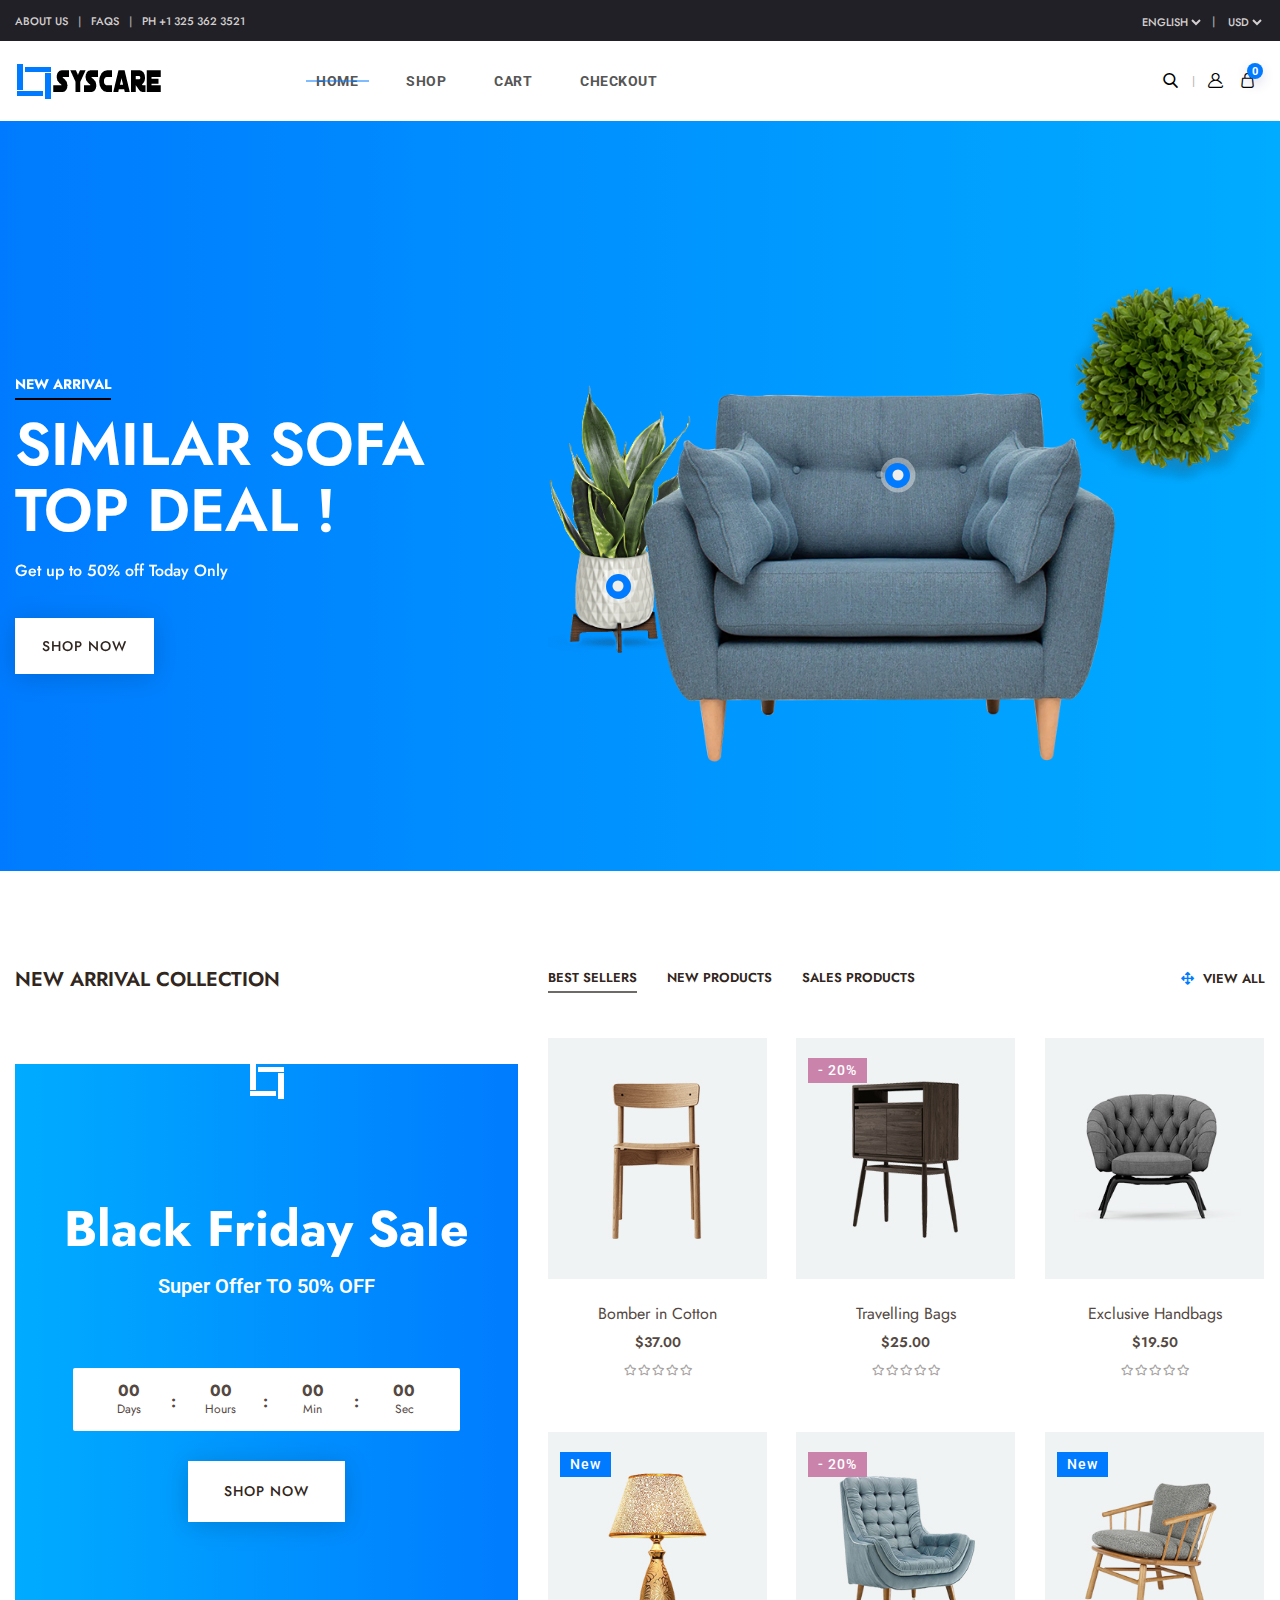
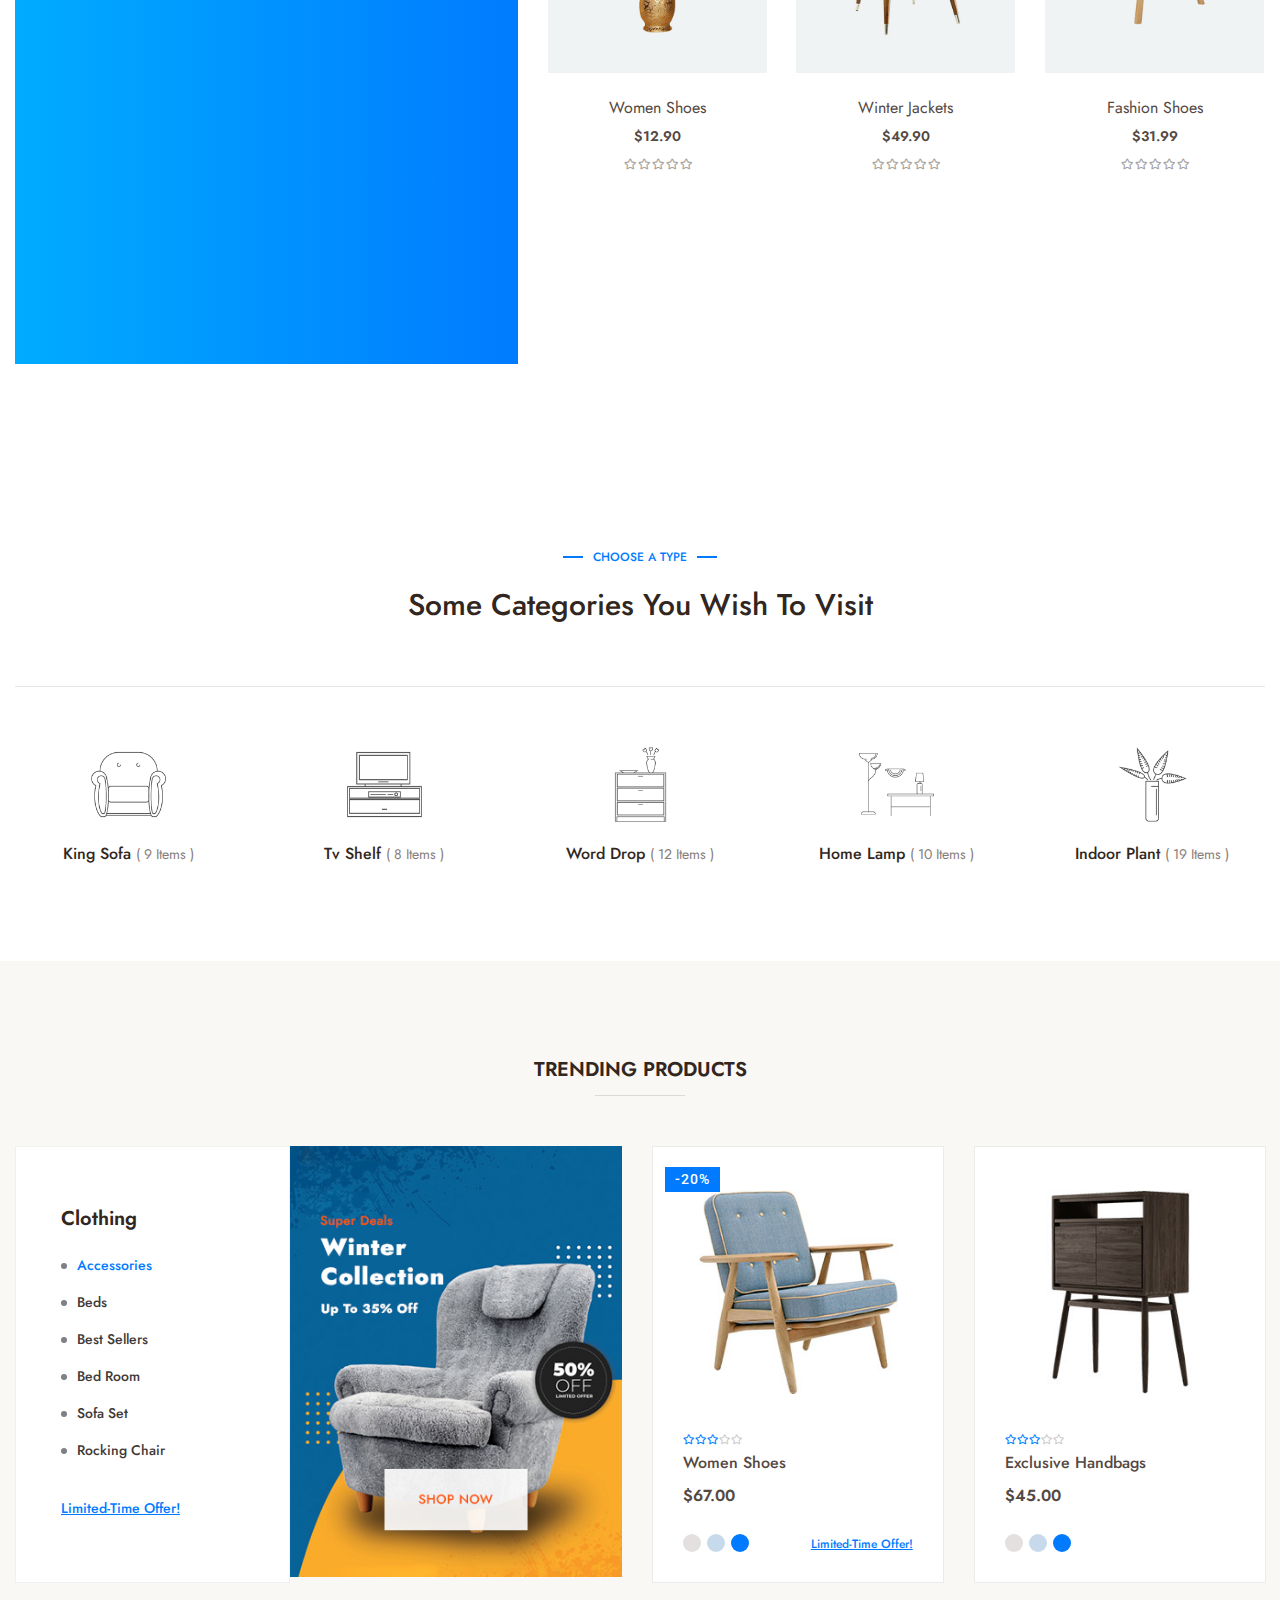
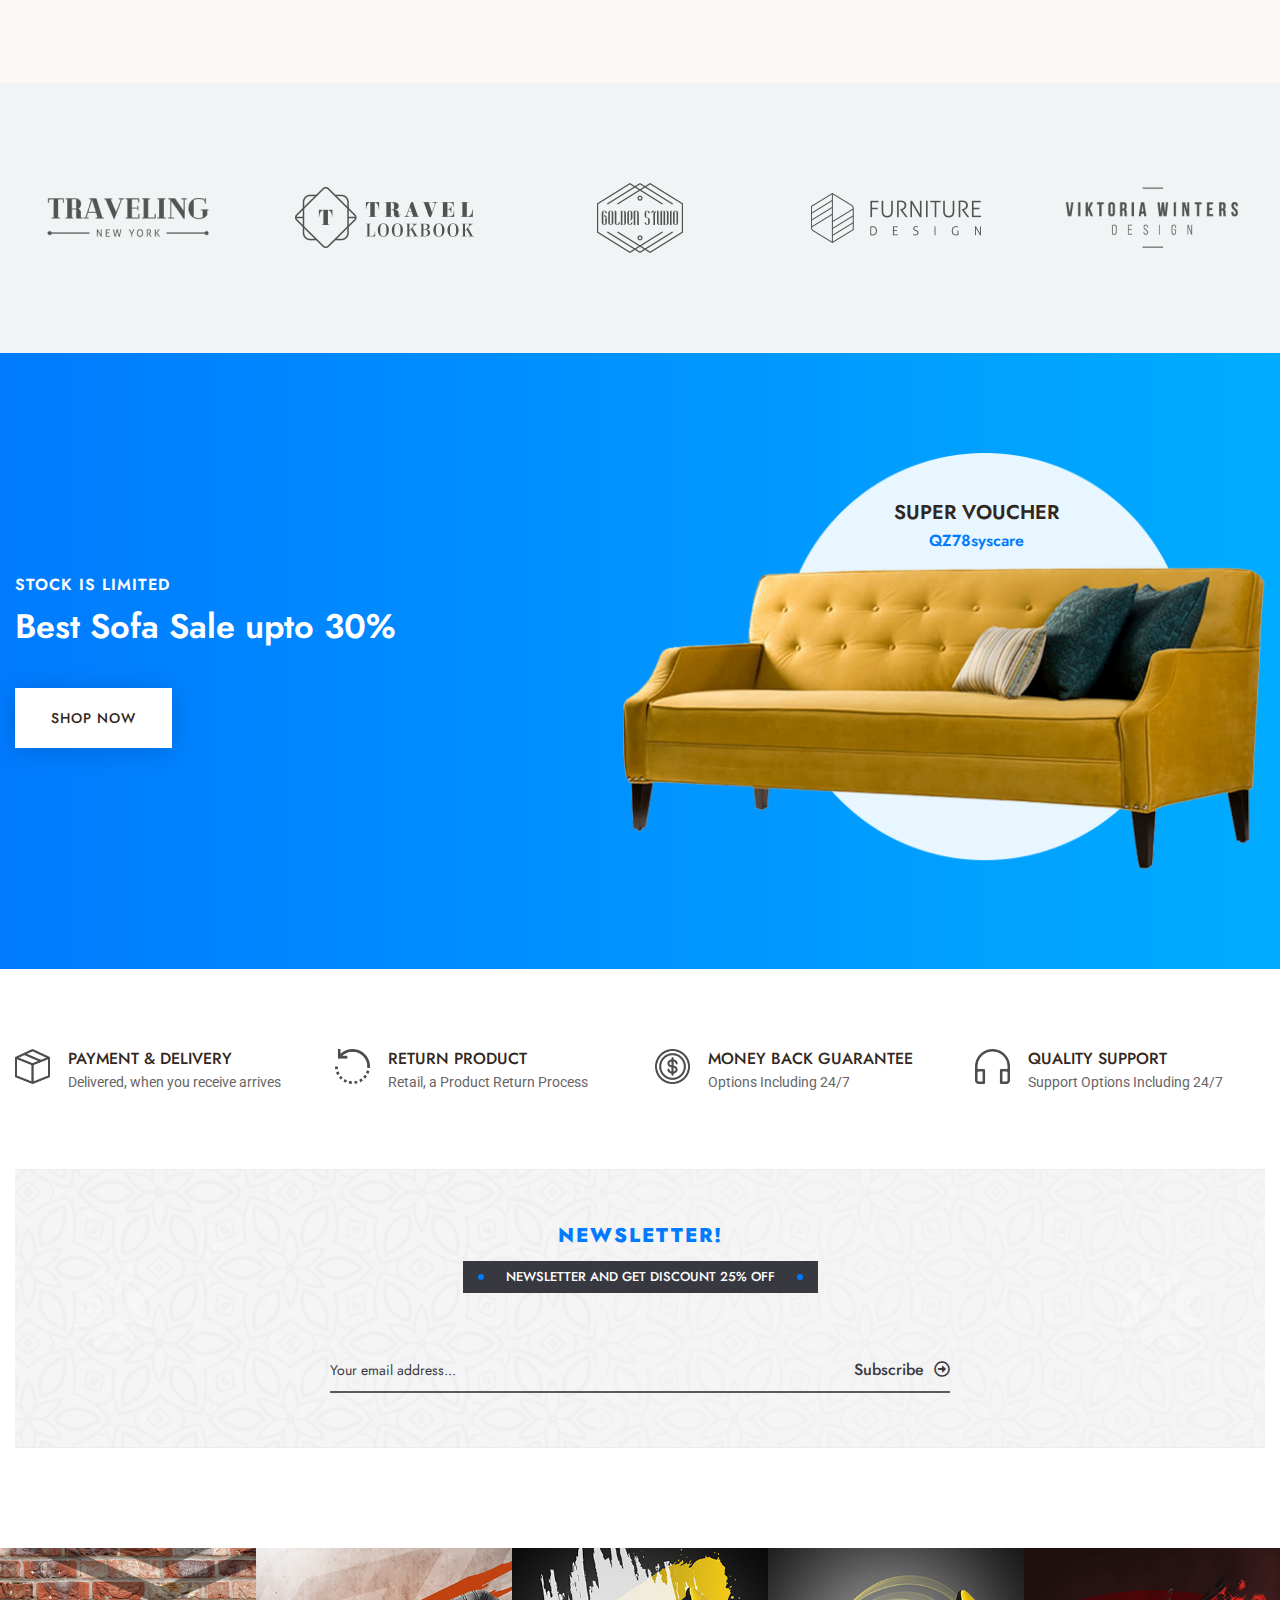
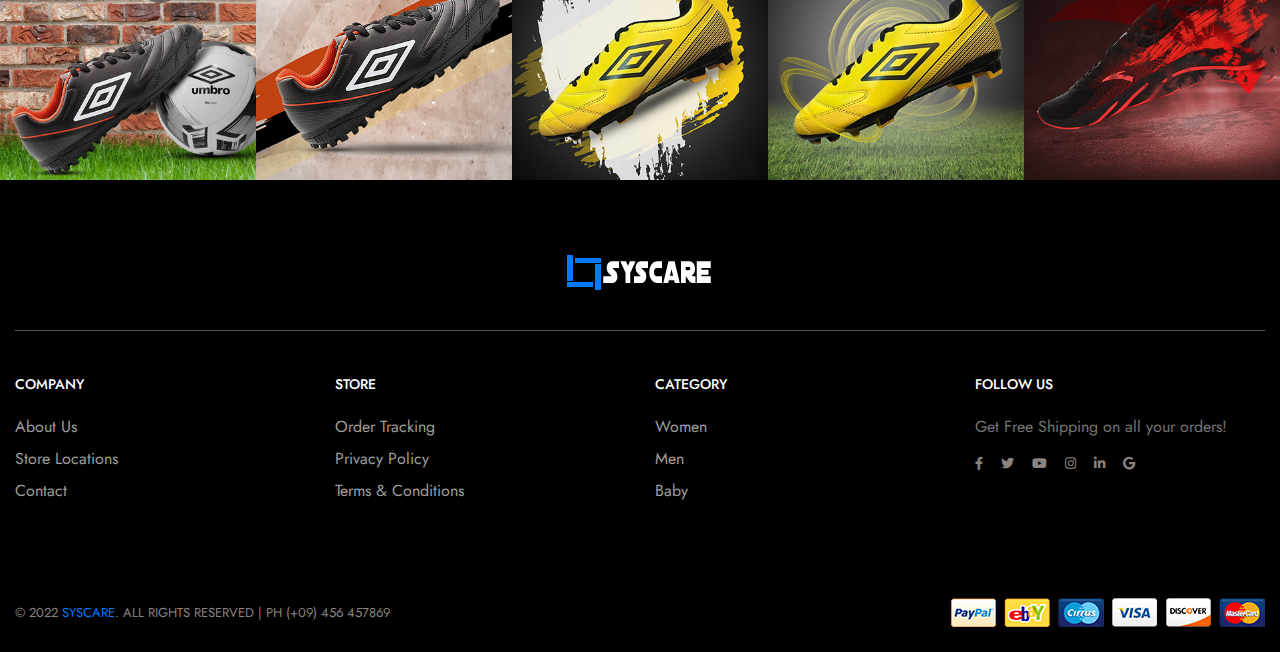
<file: index.html>
<!doctype html>
<html class="no-js" lang="">
    <head>
        <meta charset="utf-8">
        <meta http-equiv="x-ua-compatible" content="ie=edge">
        <title>Syscare - Modern & Multipurpose eCommerce Template</title>
        <meta name="description" content="">
        <meta name="viewport" content="width=device-width, initial-scale=1">

		<link rel="shortcut icon" type="image/x-icon" href="img/favicon.png">
        <!-- Place favicon.ico in the root directory -->

		<!-- CSS here -->
        <link rel="stylesheet" href="css/bootstrap.min.css">
        <link rel="stylesheet" href="css/animate.min.css">
        <link rel="stylesheet" href="css/magnific-popup.css">
        <link rel="stylesheet" href="css/fontawesome-all.min.css">
        <link rel="stylesheet" href="css/jquery.mCustomScrollbar.min.css">
        <link rel="stylesheet" href="css/bootstrap-datepicker.min.css">
        <link rel="stylesheet" href="css/swiper-bundle.min.css">
        <link rel="stylesheet" href="css/jquery-ui.min.css">
        <link rel="stylesheet" href="css/nice-select.css">
        <link rel="stylesheet" href="css/jarallax.css">
        <link rel="stylesheet" href="css/flaticon.css">
        <link rel="stylesheet" href="css/slick.css">
        <link rel="stylesheet" href="css/default.css">
        <link rel="stylesheet" href="css/style.css">
        <link rel="stylesheet" href="css/responsive.css">
    </head>
    <body>


        <!-- preloader  -->
        <div id="preloader">
            <div id="ctn-preloader" class="ctn-preloader">
                <div class="animation-preloader">
                    <div class="spinner"></div>
                </div>
                <div class="loader">
                    <div class="row">
                        <div class="col-3 loader-section section-left">
                            <div class="bg"></div>
                        </div>
                        <div class="col-3 loader-section section-left">
                            <div class="bg"></div>
                        </div>
                        <div class="col-3 loader-section section-right">
                            <div class="bg"></div>
                        </div>
                        <div class="col-3 loader-section section-right">
                            <div class="bg"></div>
                        </div>
                    </div>
                </div>
            </div>
        </div>
        <!-- preloader end -->


		<!-- Scroll-top -->
        <button class="scroll-top scroll-to-target" data-target="html">
            <i class="fas fa-angle-up"></i>
        </button>
        <!-- Scroll-top-end-->

        <!-- header-area -->
        <header class="header-style-six">
            <div class="header-top-wrap d-none d-md-block">
                <div class="container custom-container-two">
                    <div class="row align-items-center justify-content-center">
                        <div class="col-sm-6">
                            <div class="header-top-link">
                                <ul>
                                    <li><a href="about-us.html">About US</a></li>
                                    <li><a href="#">FAQS</a></li>
                                    <li><a href="tel:123456789">PH +1 325 362 3521</a></li>
                                </ul>
                            </div>
                        </div>
                        <div class="col-sm-6">
                            <div class="header-top-right">
                                <div class="lang">
                                    <select name="select">
                                        <option value="">English</option>
                                        <option value="">Spanish</option>
                                        <option value="">Turkish</option>
                                        <option value="">Russian</option>
                                        <option value="">Chinese</option>
                                    </select>
                                </div>
                                <div class="currency">
                                    <form action="#">
                                        <select name="select">
                                            <option value="">USD</option>
                                            <option value="">AUE</option>
                                            <option value="">SAR</option>
                                            <option value="">INR</option>
                                            <option value="">BDT</option>
                                        </select>
                                    </form>
                                </div>
                            </div>
                        </div>
                    </div>
                </div>
            </div>
            <div id="sticky-header" class="main-header menu-area">
                <div class="container custom-container-two">
                    <div class="row">
                        <div class="col-12">
                            <div class="mobile-nav-toggler"><i class="fas fa-bars"></i></div>
                            <div class="menu-wrap">
                                <nav class="menu-nav show">
                                    <div class="logo">
                                        <a href="index.html"><img src="img/logo/logo.png" alt="Logo"></a>
                                    </div>
                                    <div class="navbar-wrap main-menu d-none d-lg-flex">
                                        <ul class="navigation">
                                            <li class="active menu-item-has-children has--mega--menu"><a href="#">Home</a></li>
                                            <li class="has--mega--menu"><a href="#">Shop</a>
                                                <ul class="mega-menu">
                                                    <li class="mega-menu-wrap">
                                                        <ul class="mega-menu-col">
                                                            <li class="mega-title"><a href="shop.html">Accessories</a></li>
                                                            <li><a href="shop.html">Air Bud && Headphones</a></li>
                                                            <li><a href="shop.html">Mobile Phone</a></li>
                                                            <li><a href="shop.html">Computer Accessories</a></li>
                                                            <li><a href="shop.html">Watches</a></li>
                                                            <li><a href="shop-details.html">Hand Crafts</a></li>
                                                        </ul>
                                                        <ul class="mega-menu-col">
                                                            <li class="mega-title"><a href="shop.html">More On Categories</a></li>
                                                            <li><a href="shop-sidebar.html">Air Bud && Headphones</a></li>
                                                            <li><a href="shop-sidebar.html">Mobile Phone</a></li>
                                                            <li><a href="shop.html">Computer Accessories</a></li>
                                                            <li><a href="shop.html">Watches</a></li>
                                                            <li><a href="shop-details.html">Hand Crafts</a></li>
                                                        </ul>
                                                        <ul class="mega-menu-col sub-cat-post">
                                                            <li>
                                                                <a href="shop.html">
                                                                    <img src="img/product/sub_menu_img01.jpg" alt="">
                                                                    <span class="btn">Man Shop</span>
                                                                </a>
                                                            </li>
                                                        </ul>
                                                        <ul class="mega-menu-col sub-cat-post">
                                                            <li>
                                                                <a href="shop.html">
                                                                    <img src="img/product/sub_menu_img02.jpg" alt="">
                                                                    <span class="btn">Women’s Shop</span>
                                                                </a>
                                                            </li>
                                                        </ul>
                                                    </li>
                                                </ul>
                                            </li>
                                            <li><a href="cart.html">Cart</a></li>
                                            <li><a href="checkout.html">Checkout</a></li>
                                        </ul>
                                    </div>
                                    <div class="header-action d-none d-md-block">
                                        <ul>
                                            <li class="header-search"><a href="#" data-toggle="modal"
                                                    data-target="#search-modal"><i class="flaticon-search"></i></a></li>
                                            <li class="header-profile"><a href="#"><i class="flaticon-user"></i></a></li>
                                            
                                            <li class="header-shop-cart"><a href="#"><i class="flaticon-shopping-bag"></i><span>0</span></a>
                                                <ul class="minicart">
                                                    <li class="d-flex align-items-start">
                                                        <div class="cart-img">
                                                            <a href="#"><img src="img/product/cart_p01.jpg" alt=""></a>
                                                        </div>
                                                        <div class="cart-content">
                                                            <h4><a href="#">Exclusive Winter Jackets</a></h4>
                                                            <div class="cart-price">
                                                                <span class="new">$229.9</span>
                                                                <span><del>$229.9</del></span>
                                                            </div>
                                                        </div>
                                                        <div class="del-icon">
                                                            <a href="#"><i class="far fa-trash-alt"></i></a>
                                                        </div>
                                                    </li>
                                                    <li class="d-flex align-items-start">
                                                        <div class="cart-img">
                                                            <a href="#"><img src="img/product/cart_p02.jpg" alt=""></a>
                                                        </div>
                                                        <div class="cart-content">
                                                            <h4><a href="#">Winter Jackets For Women</a></h4>
                                                            <div class="cart-price">
                                                                <span class="new">$229.9</span>
                                                                <span><del>$229.9</del></span>
                                                            </div>
                                                        </div>
                                                        <div class="del-icon">
                                                            <a href="#"><i class="far fa-trash-alt"></i></a>
                                                        </div>
                                                    </li>
                                                    <li>
                                                        <div class="total-price">
                                                            <span class="f-left">Total:</span>
                                                            <span class="f-right">$239.9</span>
                                                        </div>
                                                    </li>
                                                    <li>
                                                        <div class="checkout-link">
                                                            <a href="cart.html">Shopping Cart</a>
                                                            <a class="black-color" href="#">Checkout</a>
                                                        </div>
                                                    </li>
                                                </ul>
                                            </li>
                                        </ul>
                                    </div>
                                </nav>
                            </div>
                            <!-- Mobile Menu  -->
                            <div class="mobile-menu">
                                <div class="close-btn"><i class="flaticon-targeting-cross"></i></div>
                                <nav class="menu-box">
                                    <div class="nav-logo"><a href="index.html"><img src="img/logo/logo.png" alt="" title=""></a>
                                    </div>
                                    <div class="menu-outer">
                                        <ul class="navigation">
                                            <li class="active menu-item-has-children"><a href="#">Home</a>
                                                <ul class="submenu">
                                                    <li><a href="index.html">Home One</a></li>
                                                    <li><a href="index-2.html">Home Two</a></li>
                                                    <li><a href="index-3.html">Home Three</a></li>
                                                    <li><a href="index-4.html">Home Four</a></li>
                                                    <li><a href="index-5.html">Home Five</a></li>
                                                    <li><a href="index-6.html">Home Six</a></li>
                                                    <li class="active"><a href="index-7.html">Home Seven</a></li>
                                                    <li><a href="index-8.html">Home Eight</a></li>
                                                    <li><a href="index-9.html">Home Nine</a></li>
                                                </ul>
                                            </li>
                                            <li class="menu-item-has-children"><a href="#">Shop</a>
                                                <ul class="submenu">
                                                    <li><a href="shop.html">Shop Page</a></li>
                                                    <li><a href="shop-sidebar.html">Shop Sidebar</a></li>
                                                    <li><a href="shop-details.html">Shop Details</a></li>
                                                    <li><a href="cart.html">Cart Page</a></li>
                                                    <li><a href="cart.html">Checkout Page</a></li>
                                                </ul>
                                            </li>
                                            <li><a href="about-us.html">About Us</a></li>
                                            <li class="menu-item-has-children"><a href="#">blog</a>
                                                <ul class="submenu">
                                                    <li><a href="blog.html">Our Blog</a></li>
                                                    <li><a href="blog-details.html">Blog Details</a></li>
                                                </ul>
                                            </li>
                                            <li><a href="contact.html">Contact Us</a></li>
                                        </ul>
                                    </div>
                                    <div class="social-links">
                                        <ul class="clearfix">
                                            <li><a href="#"><span class="fab fa-twitter"></span></a></li>
                                            <li><a href="#"><span class="fab fa-facebook-square"></span></a></li>
                                            <li><a href="#"><span class="fab fa-pinterest-p"></span></a></li>
                                            <li><a href="#"><span class="fab fa-instagram"></span></a></li>
                                            <li><a href="#"><span class="fab fa-youtube"></span></a></li>
                                        </ul>
                                    </div>
                                </nav>
                            </div>
                            <div class="menu-backdrop"></div>
                            <!-- End Mobile Menu -->
                        </div>
                    </div>
                </div>
            </div>

            <!-- Modal Search -->
            <div class="modal fade" id="search-modal" tabindex="-1" role="dialog" aria-hidden="true">
                <div class="modal-dialog" role="document">
                    <div class="modal-content">
                        <form>
                            <input type="text" placeholder="Search here...">
                            <button><i class="flaticon-search"></i></button>
                        </form>
                    </div>
                </div>
            </div>
            <!-- Modal Search-end -->

        </header>
        <!-- header-area-end -->

        <!-- main-area -->
        <main>

            <!-- slider-area -->
            <section class="home-seven-slider">
                <div class="h7-slider-active">
                    <div class="h7-slider-item">
                        <div class="container custom-container-two">
                            <div class="h7-slider-wrap">
                                <div class="row align-items-center">
                                    <div class="col-xl-7 col-lg-7 order-0 order-lg-2">
                                        <div class="h7-slider-img">
                                            <img src="img/slider/h7_slider_img02.png" alt="">
                                            <div class="product-tooltip" style="left: 47%; top: 38%;">
                                                <div class="tooltip-btn"></div>
                                                <div class="features-product-item product-tooltip-item">
                                                    <div class="close-btn"><i class="flaticon-targeting-cross"></i></div>
                                                    <div class="features-product-thumb">
                                                        <a href="shop-details.html">
                                                            <img src="img/product/tooltip_product01.png" alt="">
                                                        </a>
                                                    </div>
                                                    <div class="features-product-content">
                                                        <div class="rating">
                                                            <i class="far fa-star"></i>
                                                            <i class="far fa-star"></i>
                                                            <i class="far fa-star"></i>
                                                            <i class="far fa-star"></i>
                                                            <i class="far fa-star"></i>
                                                        </div>
                                                        <h5><a href="shop-details.html">Exclusive Chair</a></h5>
                                                        <p class="price">$45.00</p>
                                                        <div class="features-product-bottom">
                                                            <ul>
                                                                <li class="color-option">
                                                                    <span class="gray"></span>
                                                                    <span class="cyan"></span>
                                                                    <span class="orange"></span>
                                                                </li>
                                                            </ul>
                                                        </div>
                                                    </div>
                                                    <div class="features-product-cart"><a href="cart.html">add to cart</a></div>
                                                </div>
                                            </div>
                                            <div class="product-tooltip" style="left: 8%; top: 60%;">
                                                <div class="tooltip-btn"></div>
                                                <div class="features-product-item product-tooltip-item">
                                                    <div class="close-btn"><i class="flaticon-targeting-cross"></i></div>
                                                    <div class="features-product-thumb">
                                                        <a href="shop-details.html">
                                                            <img src="img/product/tooltip_product02.png" alt="">
                                                        </a>
                                                    </div>
                                                    <div class="features-product-content">
                                                        <div class="rating">
                                                            <i class="far fa-star"></i>
                                                            <i class="far fa-star"></i>
                                                            <i class="far fa-star"></i>
                                                            <i class="far fa-star"></i>
                                                            <i class="far fa-star"></i>
                                                        </div>
                                                        <h5><a href="shop-details.html">Exclusive Lamp</a></h5>
                                                        <p class="price">$45.00</p>
                                                        <div class="features-product-bottom">
                                                            <ul>
                                                                <li class="color-option">
                                                                    <span class="gray"></span>
                                                                    <span class="cyan"></span>
                                                                    <span class="orange"></span>
                                                                </li>
                                                            </ul>
                                                        </div>
                                                    </div>
                                                    <div class="features-product-cart"><a href="cart.html">add to cart</a></div>
                                                </div>
                                            </div>
                                        </div>
                                    </div>
                                    <div class="col-xl-5 col-lg-5">
                                        <div class="h7-slider-content">
                                            <span class="sub-title" data-animation-in="fadeInUpBig" data-delay-in=".2" data-duration-in="1.5">new arrival</span>
                                            <h2 class="title" data-animation-in="fadeInUpBig" data-delay-in=".4" data-duration-in="1.5">Similar Sofa top deal <span>!</span></h2>
                                            <p data-animation-in="fadeInUpBig" data-delay-in=".6" data-duration-in="1.5">Get up to 50% off Today Only</p>
                                            <a href="shop-sidebar.html" class="btn" data-animation-in="fadeInUpBig" data-delay-in=".8" data-duration-in="1.5">Shop now</a>
                                        </div>
                                    </div>
                                </div>
                            </div>
                        </div>
                    </div>
                    <div class="h7-slider-item">
                        <div class="container custom-container-two">
                            <div class="h7-slider-wrap">
                                <div class="row align-items-center">
                                    <div class="col-xl-7 col-lg-7 order-0 order-lg-2">
                                        <div class="h7-slider-img">
                                            <img src="img/slider/h7_slider_img03.png" alt="">
                                            <div class="product-tooltip" style="left: 26%; top: 20%;">
                                                <div class="tooltip-btn"></div>
                                                <div class="features-product-item product-tooltip-item">
                                                    <div class="close-btn"><i class="flaticon-targeting-cross"></i></div>
                                                    <div class="features-product-thumb">
                                                        <a href="shop-details.html">
                                                            <img src="img/product/tooltip_product01.png" alt="">
                                                        </a>
                                                    </div>
                                                    <div class="features-product-content">
                                                        <div class="rating">
                                                            <i class="far fa-star"></i>
                                                            <i class="far fa-star"></i>
                                                            <i class="far fa-star"></i>
                                                            <i class="far fa-star"></i>
                                                            <i class="far fa-star"></i>
                                                        </div>
                                                        <h5><a href="shop-details.html">Exclusive Chair</a></h5>
                                                        <p class="price">$45.00</p>
                                                        <div class="features-product-bottom">
                                                            <ul>
                                                                <li class="color-option">
                                                                    <span class="gray"></span>
                                                                    <span class="cyan"></span>
                                                                    <span class="orange"></span>
                                                                </li>
                                                            </ul>
                                                        </div>
                                                    </div>
                                                    <div class="features-product-cart"><a href="cart.html">add to cart</a></div>
                                                </div>
                                            </div>
                                            <div class="product-tooltip" style="right: 15%; top: 20%;">
                                                <div class="tooltip-btn"></div>
                                                <div class="features-product-item product-tooltip-item right">
                                                    <div class="close-btn"><i class="flaticon-targeting-cross"></i></div>
                                                    <div class="features-product-thumb">
                                                        <a href="shop-details.html">
                                                            <img src="img/product/tooltip_product02.png" alt="">
                                                        </a>
                                                    </div>
                                                    <div class="features-product-content">
                                                        <div class="rating">
                                                            <i class="far fa-star"></i>
                                                            <i class="far fa-star"></i>
                                                            <i class="far fa-star"></i>
                                                            <i class="far fa-star"></i>
                                                            <i class="far fa-star"></i>
                                                        </div>
                                                        <h5><a href="shop-details.html">Exclusive Lamp</a></h5>
                                                        <p class="price">$45.00</p>
                                                        <div class="features-product-bottom">
                                                            <ul>
                                                                <li class="color-option">
                                                                    <span class="gray"></span>
                                                                    <span class="cyan"></span>
                                                                    <span class="orange"></span>
                                                                </li>
                                                            </ul>
                                                        </div>
                                                    </div>
                                                    <div class="features-product-cart"><a href="cart.html">add to cart</a></div>
                                                </div>
                                            </div>
                                        </div>
                                    </div>
                                    <div class="col-xl-5 col-lg-5">
                                        <div class="h7-slider-content">
                                            <span class="sub-title" data-animation-in="fadeInUpBig" data-delay-in=".2" data-duration-in="1.5">new arrival</span>
                                            <h2 class="title" data-animation-in="fadeInUpBig" data-delay-in=".4" data-duration-in="1.5">New Chair top deal <span>!</span></h2>
                                            <p data-animation-in="fadeInUpBig" data-delay-in=".6" data-duration-in="1.5">Get up to 50% off Today Only</p>
                                            <a href="shop-sidebar.html" class="btn" data-animation-in="fadeInUpBig" data-delay-in=".8" data-duration-in="1.5">Shop now</a>
                                        </div>
                                    </div>
                                </div>
                            </div>
                        </div>
                    </div>
                </div>
            </section>
            <!-- slider-area-end -->

            <!-- new-arrival-area -->
            <section class="new-arrival-area home7-new-arrival pt-95 pb-50">
                <div class="container custom-container-two">
                    <div class="row">
                        <div class="col-xl-5 col-lg-6">
                            <div class="section-title text-center text-lg-left mb-45">
                                <h3 class="title">New Arrival Collection</h3>
                            </div>
                            <div class="discount-end-time-wrap mb-50">
                                <div class="content">
                                    <div class="icon">
                                        <img src="img/icon/sys-icon.png" alt="">
                                    </div>
                                    <h2>Black Friday Sale</h2>
                                    <span>Super Offer TO 50% OFF</span>
                                    <div class="coming-time" data-countdown="2021/9/21"></div>
                                    <a href="shop-sidebar.html" class="btn">shop now</a>
                                </div>
                            </div>
                        </div>
                        <div class="col-xl-7 col-lg-6">
                            <div class="row">
                                <div class="col-lg-9 col-md-8">
                                    <div class="new-arrival-nav mb-35">
                                        <button class="active" data-filter="*">Best Sellers</button>
                                        <button class="" data-filter=".cat-one">New Products</button>
                                        <button class="" data-filter=".cat-two">Sales Products</button>
                                    </div>
                                </div>
                                <div class="col-lg-3 col-md-4 d-none d-md-block">
                                    <div class="new-arrival-all">
                                        <a href="shop.html"><i class="fas fa-arrows-alt"></i> view all</a>
                                    </div>
                                </div>
                            </div>
                            <div class="row new-arrival-active">
                                <div class="col-xl-4 col-sm-6 grid-item grid-sizer cat-two">
                                    <div class="new-arrival-item text-center mb-50">
                                        <div class="thumb mb-25">
                                            <a href="shop-details.html"><img src="img/product/fn_arrival_product01.jpg" alt=""></a>
                                            <div class="product-overlay-action">
                                                <ul>
                                                    <li><a href="cart.html" class="btn add-to-cart">Add To Cart</a></li>
                                                    <li><a href="shop-sidebar.html" class="btn view">View</a></li>
                                                </ul>
                                            </div>
                                        </div>
                                        <div class="content">
                                            <h5><a href="shop-details.html">Bomber in Cotton</a></h5>
                                            <span class="price">$37.00</span>
                                            <div class="rating">
                                                <i class="far fa-star"></i>
                                                <i class="far fa-star"></i>
                                                <i class="far fa-star"></i>
                                                <i class="far fa-star"></i>
                                                <i class="far fa-star"></i>
                                            </div>
                                        </div>
                                    </div>
                                </div>
                                <div class="col-xl-4 col-sm-6 grid-item grid-sizer cat-one">
                                    <div class="new-arrival-item text-center mb-50">
                                        <div class="thumb mb-25">
                                            <div class="discount-tag">- 20%</div>
                                            <a href="shop-details.html"><img src="img/product/fn_arrival_product02.jpg" alt=""></a>
                                            <div class="product-overlay-action">
                                                <ul>
                                                    <li><a href="cart.html" class="btn add-to-cart">Add To Cart</a></li>
                                                    <li><a href="shop-sidebar.html" class="btn view">View</a></li>
                                                </ul>
                                            </div>
                                        </div>
                                        <div class="content">
                                            <h5><a href="shop-details.html">Travelling Bags</a></h5>
                                            <span class="price">$25.00</span>
                                            <div class="rating">
                                                <i class="far fa-star"></i>
                                                <i class="far fa-star"></i>
                                                <i class="far fa-star"></i>
                                                <i class="far fa-star"></i>
                                                <i class="far fa-star"></i>
                                            </div>
                                        </div>
                                    </div>
                                </div>
                                <div class="col-xl-4 col-sm-6 grid-item grid-sizer cat-two cat-one">
                                    <div class="new-arrival-item text-center mb-50">
                                        <div class="thumb mb-25">
                                            <a href="shop-details.html"><img src="img/product/fn_arrival_product03.jpg" alt=""></a>
                                            <div class="product-overlay-action">
                                                <ul>
                                                    <li><a href="cart.html" class="btn add-to-cart">Add To Cart</a></li>
                                                    <li><a href="shop-sidebar.html" class="btn view">View</a></li>
                                                </ul>
                                            </div>
                                        </div>
                                        <div class="content">
                                            <h5><a href="shop-details.html">Exclusive Handbags</a></h5>
                                            <span class="price">$19.50</span>
                                            <div class="rating">
                                                <i class="far fa-star"></i>
                                                <i class="far fa-star"></i>
                                                <i class="far fa-star"></i>
                                                <i class="far fa-star"></i>
                                                <i class="far fa-star"></i>
                                            </div>
                                        </div>
                                    </div>
                                </div>
                                <div class="col-xl-4 col-sm-6 grid-item grid-sizer cat-two">
                                    <div class="new-arrival-item text-center mb-50">
                                        <div class="thumb mb-25">
                                            <div class="discount-tag new">New</div>
                                            <a href="shop-details.html"><img src="img/product/fn_arrival_product04.jpg" alt=""></a>
                                            <div class="product-overlay-action">
                                                <ul>
                                                    <li><a href="cart.html" class="btn add-to-cart">Add To Cart</a></li>
                                                    <li><a href="shop-sidebar.html" class="btn view">View</a></li>
                                                </ul>
                                            </div>
                                        </div>
                                        <div class="content">
                                            <h5><a href="shop-details.html">Women Shoes</a></h5>
                                            <span class="price">$12.90</span>
                                            <div class="rating">
                                                <i class="far fa-star"></i>
                                                <i class="far fa-star"></i>
                                                <i class="far fa-star"></i>
                                                <i class="far fa-star"></i>
                                                <i class="far fa-star"></i>
                                            </div>
                                        </div>
                                    </div>
                                </div>
                                <div class="col-xl-4 col-sm-6 grid-item grid-sizer cat-one">
                                    <div class="new-arrival-item text-center mb-50">
                                        <div class="thumb mb-25">
                                            <div class="discount-tag">- 20%</div>
                                            <a href="shop-details.html"><img src="img/product/fn_arrival_product05.jpg" alt=""></a>
                                            <div class="product-overlay-action">
                                                <ul>
                                                    <li><a href="cart.html" class="btn add-to-cart">Add To Cart</a></li>
                                                    <li><a href="shop-sidebar.html" class="btn view">View</a></li>
                                                </ul>
                                            </div>
                                        </div>
                                        <div class="content">
                                            <h5><a href="shop-details.html">Winter Jackets</a></h5>
                                            <span class="price">$49.90</span>
                                            <div class="rating">
                                                <i class="far fa-star"></i>
                                                <i class="far fa-star"></i>
                                                <i class="far fa-star"></i>
                                                <i class="far fa-star"></i>
                                                <i class="far fa-star"></i>
                                            </div>
                                        </div>
                                    </div>
                                </div>
                                <div class="col-xl-4 col-sm-6 grid-item grid-sizer cat-two cat-one">
                                    <div class="new-arrival-item text-center mb-50">
                                        <div class="thumb mb-25">
                                            <div class="discount-tag new">New</div>
                                            <a href="shop-details.html"><img src="img/product/fn_arrival_product06.jpg" alt=""></a>
                                            <div class="product-overlay-action">
                                                <ul>
                                                    <li><a href="cart.html" class="btn add-to-cart">Add To Cart</a></li>
                                                    <li><a href="shop-sidebar.html" class="btn view">View</a></li>
                                                </ul>
                                            </div>
                                        </div>
                                        <div class="content">
                                            <h5><a href="shop-details.html">Fashion Shoes</a></h5>
                                            <span class="price">$31.99</span>
                                            <div class="rating">
                                                <i class="far fa-star"></i>
                                                <i class="far fa-star"></i>
                                                <i class="far fa-star"></i>
                                                <i class="far fa-star"></i>
                                                <i class="far fa-star"></i>
                                            </div>
                                        </div>
                                    </div>
                                </div>
                            </div>
                        </div>
                    </div>
                </div>
            </section>
            <!-- new-arrival-area-end -->

            <!-- cat-area -->
            <section class="category-area pt-80 pb-45">
                <div class="container">
                    <div class="cat-title-line">
                        <div class="row justify-content-center">
                            <div class="col-xl-7 col-lg-9">
                                <div class="cat-section-title text-center">
                                    <span class="sub-title">CHOOSE A TYPE</span>
                                    <h2 class="title">Some Categories You Wish To Visit</h2>
                                </div>
                            </div>
                        </div>
                    </div>
                    <div class="row justify-content-center">
                        <div class="col">
                            <div class="shop-cat-item">
                                <a href="shop-sidebar.html">
                                    <div class="icon">
                                        <img src="img/icon/s_cat_icon01.png" alt="">
                                    </div>
                                    <p>King Sofa <span>( 9 Items )</span></p>
                                </a>
                            </div>
                        </div>
                        <div class="col">
                            <div class="shop-cat-item">
                                <a href="shop-sidebar.html">
                                    <div class="icon">
                                        <img src="img/icon/s_cat_icon02.png" alt="">
                                    </div>
                                    <p>Tv Shelf <span>( 8 Items )</span></p>
                                </a>
                            </div>
                        </div>
                        <div class="col">
                            <div class="shop-cat-item">
                                <a href="shop-sidebar.html">
                                    <div class="icon">
                                        <img src="img/icon/s_cat_icon03.png" alt="">
                                    </div>
                                    <p>Word Drop <span>( 12 Items )</span></p>
                                </a>
                            </div>
                        </div>
                        <div class="col">
                            <div class="shop-cat-item">
                                <a href="shop-sidebar.html">
                                    <div class="icon">
                                        <img src="img/icon/s_cat_icon04.png" alt="">
                                    </div>
                                    <p>Home Lamp <span>( 10 Items )</span></p>
                                </a>
                            </div>
                        </div>
                        <div class="col">
                            <div class="shop-cat-item">
                                <a href="shop-sidebar.html">
                                    <div class="icon">
                                        <img src="img/icon/s_cat_icon05.png" alt="">
                                    </div>
                                    <p>Indoor Plant <span>( 19 Items )</span></p>
                                </a>
                            </div>
                        </div>
                    </div>
                </div>
            </section>
            <!-- cat-area-end -->

            <!-- trending-product-area -->
            <section class="trending-product-area trending-product-two gray-bg pt-95 pb-100">
                <div class="container custom-container">
                    <div class="row justify-content-center">
                        <div class="col-xl-4 col-lg-6">
                            <div class="section-title title-style-two text-center mb-50">
                                <h3 class="title">Trending Products</h3>
                            </div>
                        </div>
                    </div>
                    <div class="row no-gutters trending-product-grid">
                        <div class="col-2">
                            <div class="trending-products-list">
                                <h5>Clothing</h5>
                                <ul class="nav nav-tabs" id="trendingTab" role="tablist">
                                    <li class="nav-item" role="presentation">
                                        <a class="nav-link active" id="accessories-tab" data-toggle="tab" href="#accessories" role="tab" aria-controls="accessories" aria-selected="true">Accessories</a>
                                    </li>
                                    <li class="nav-item" role="presentation">
                                        <a class="nav-link" id="bags-tab" data-toggle="tab" href="#bags" role="tab" aria-controls="bags" aria-selected="false">Beds</a>
                                    </li>
                                    <li class="nav-item" role="presentation">
                                        <a class="nav-link" id="bSellers-tab" data-toggle="tab" href="#bSellers" role="tab" aria-controls="bSellers" aria-selected="false">Best Sellers</a>
                                    </li>
                                    <li class="nav-item" role="presentation">
                                        <a class="nav-link" id="shirts-tab" data-toggle="tab" href="#shirts" role="tab" aria-controls="shirts" aria-selected="false">Bed Room</a>
                                    </li>
                                    <li class="nav-item" role="presentation">
                                        <a class="nav-link" id="shoesTwo-tab" data-toggle="tab" href="#shoesTwo" role="tab" aria-controls="shoesTwo" aria-selected="false">Sofa Set</a>
                                    </li>
                                    <li class="nav-item" role="presentation">
                                        <a class="nav-link" id="travelOut-tab" data-toggle="tab" href="#travelOut" role="tab" aria-controls="travelOut" aria-selected="false">Rocking Chair</a>
                                    </li>
                                </ul>
                                <p class="offer"><a href="#">Limited-Time Offer!</a></p>
                            </div>
                        </div>
                        <div class="col-10">
                            <div class="tab-content tp-tab-content" id="trendingTabContent">
                                <div class="tab-pane show active" id="accessories" role="tabpanel" aria-labelledby="accessories-tab">
                                    <div class="trending-products-banner banner-animation">
                                        <a href="shop-sidebar.html"><img src="img/images/f_trending_banner01.jpg" alt=""></a>
                                    </div>
                                    <div class="row trending-product-active">
                                        <div class="col">
                                            <div class="features-product-item">
                                                <div class="features-product-thumb">
                                                    <div class="discount-tag">-20%</div>
                                                    <a href="shop-details.html">
                                                        <img src="img/product/f_trending_product01.jpg" alt="">
                                                    </a>
                                                    <div class="product-overlay-action">
                                                        <ul>
                                                            <li><a href="cart.html"><i class="far fa-heart"></i></a></li>
                                                            <li><a href="shop-sidebar.html"><i class="far fa-eye"></i></a></li>
                                                        </ul>
                                                    </div>
                                                </div>
                                                <div class="features-product-content">
                                                    <div class="rating">
                                                        <i class="far fa-star"></i>
                                                        <i class="far fa-star"></i>
                                                        <i class="far fa-star"></i>
                                                        <i class="far fa-star"></i>
                                                        <i class="far fa-star"></i>
                                                    </div>
                                                    <h5><a href="shop-details.html">Women Shoes</a></h5>
                                                    <p class="price">$67.00</p>
                                                    <div class="features-product-bottom">
                                                        <ul>
                                                            <li class="color-option">
                                                                <span class="gray"></span>
                                                                <span class="cyan"></span>
                                                                <span class="orange"></span>
                                                            </li>
                                                            <li class="limited-time"><a href="#">Limited-Time Offer!</a></li>
                                                        </ul>
                                                    </div>
                                                </div>
                                                <div class="features-product-cart"><a href="cart.html">add to cart</a></div>
                                            </div>
                                        </div>
                                        <div class="col">
                                            <div class="features-product-item">
                                                <div class="features-product-thumb">
                                                    <a href="shop-details.html">
                                                        <img src="img/product/f_trending_product02.jpg" alt="">
                                                    </a>
                                                    <div class="product-overlay-action">
                                                        <ul>
                                                            <li><a href="cart.html"><i class="far fa-heart"></i></a></li>
                                                            <li><a href="shop-sidebar.html"><i class="far fa-eye"></i></a></li>
                                                        </ul>
                                                    </div>
                                                </div>
                                                <div class="features-product-content">
                                                    <div class="rating">
                                                        <i class="far fa-star"></i>
                                                        <i class="far fa-star"></i>
                                                        <i class="far fa-star"></i>
                                                        <i class="far fa-star"></i>
                                                        <i class="far fa-star"></i>
                                                    </div>
                                                    <h5><a href="shop-details.html">Exclusive Handbags</a></h5>
                                                    <p class="price">$45.00</p>
                                                    <div class="features-product-bottom">
                                                        <ul>
                                                            <li class="color-option">
                                                                <span class="gray"></span>
                                                                <span class="cyan"></span>
                                                                <span class="orange"></span>
                                                            </li>
                                                        </ul>
                                                    </div>
                                                </div>
                                                <div class="features-product-cart"><a href="cart.html">add to cart</a></div>
                                            </div>
                                        </div>
                                        <div class="col">
                                            <div class="features-product-item">
                                                <div class="features-product-thumb">
                                                    <a href="shop-details.html">
                                                        <img src="img/product/f_trending_product03.jpg" alt="">
                                                    </a>
                                                    <div class="product-overlay-action">
                                                        <ul>
                                                            <li><a href="cart.html"><i class="far fa-heart"></i></a></li>
                                                            <li><a href="shop-sidebar.html"><i class="far fa-eye"></i></a></li>
                                                        </ul>
                                                    </div>
                                                </div>
                                                <div class="features-product-content">
                                                    <div class="rating">
                                                        <i class="far fa-star"></i>
                                                        <i class="far fa-star"></i>
                                                        <i class="far fa-star"></i>
                                                        <i class="far fa-star"></i>
                                                        <i class="far fa-star"></i>
                                                    </div>
                                                    <h5><a href="shop-details.html">Travelling Bags</a></h5>
                                                    <p class="price">$29.00</p>
                                                    <div class="features-product-bottom">
                                                        <ul>
                                                            <li class="color-option">
                                                                <span class="gray"></span>
                                                                <span class="cyan"></span>
                                                                <span class="orange"></span>
                                                            </li>
                                                            <li class="limited-time"><a href="#">Limited-Time Offer!</a></li>
                                                        </ul>
                                                    </div>
                                                </div>
                                                <div class="features-product-cart"><a href="cart.html">add to cart</a></div>
                                            </div>
                                        </div>
                                        <div class="col">
                                            <div class="features-product-item">
                                                <div class="features-product-thumb">
                                                    <a href="shop-details.html">
                                                        <img src="img/product/f_trending_product04.jpg" alt="">
                                                    </a>
                                                    <div class="product-overlay-action">
                                                        <ul>
                                                            <li><a href="cart.html"><i class="far fa-heart"></i></a></li>
                                                            <li><a href="shop-sidebar.html"><i class="far fa-eye"></i></a></li>
                                                        </ul>
                                                    </div>
                                                </div>
                                                <div class="features-product-content">
                                                    <div class="rating">
                                                        <i class="far fa-star"></i>
                                                        <i class="far fa-star"></i>
                                                        <i class="far fa-star"></i>
                                                        <i class="far fa-star"></i>
                                                        <i class="far fa-star"></i>
                                                    </div>
                                                    <h5><a href="shop-details.html">Winter Jackets</a></h5>
                                                    <p class="price">$59.00</p>
                                                    <div class="features-product-bottom">
                                                        <ul>
                                                            <li class="color-option">
                                                                <span class="gray"></span>
                                                                <span class="cyan"></span>
                                                                <span class="orange"></span>
                                                            </li>
                                                        </ul>
                                                    </div>
                                                </div>
                                                <div class="features-product-cart"><a href="cart.html">add to cart</a></div>
                                            </div>
                                        </div>
                                        <div class="col">
                                            <div class="features-product-item">
                                                <div class="features-product-thumb">
                                                    <div class="discount-tag">-20%</div>
                                                    <a href="shop-details.html">
                                                        <img src="img/product/f_trending_product05.jpg" alt="">
                                                    </a>
                                                    <div class="product-overlay-action">
                                                        <ul>
                                                            <li><a href="cart.html"><i class="far fa-heart"></i></a></li>
                                                            <li><a href="shop-sidebar.html"><i class="far fa-eye"></i></a></li>
                                                        </ul>
                                                    </div>
                                                </div>
                                                <div class="features-product-content">
                                                    <div class="rating">
                                                        <i class="far fa-star"></i>
                                                        <i class="far fa-star"></i>
                                                        <i class="far fa-star"></i>
                                                        <i class="far fa-star"></i>
                                                        <i class="far fa-star"></i>
                                                    </div>
                                                    <h5><a href="shop-details.html">Drawstring Sweatshirt</a></h5>
                                                    <p class="price">$18.00</p>
                                                    <div class="features-product-bottom">
                                                        <ul>
                                                            <li class="color-option">
                                                                <span class="gray"></span>
                                                                <span class="cyan"></span>
                                                                <span class="orange"></span>
                                                            </li>
                                                            <li class="limited-time"><a href="#">Limited-Time Offer!</a></li>
                                                        </ul>
                                                    </div>
                                                </div>
                                                <div class="features-product-cart"><a href="cart.html">add to cart</a></div>
                                            </div>
                                        </div>
                                        <div class="col">
                                            <div class="features-product-item">
                                                <div class="features-product-thumb">
                                                    <div class="discount-tag">-20%</div>
                                                    <a href="shop-details.html">
                                                        <img src="img/product/f_trending_product06.jpg" alt="">
                                                    </a>
                                                    <div class="product-overlay-action">
                                                        <ul>
                                                            <li><a href="cart.html"><i class="far fa-heart"></i></a></li>
                                                            <li><a href="shop-sidebar.html"><i class="far fa-eye"></i></a></li>
                                                        </ul>
                                                    </div>
                                                </div>
                                                <div class="features-product-content">
                                                    <div class="rating">
                                                        <i class="far fa-star"></i>
                                                        <i class="far fa-star"></i>
                                                        <i class="far fa-star"></i>
                                                        <i class="far fa-star"></i>
                                                        <i class="far fa-star"></i>
                                                    </div>
                                                    <h5><a href="shop-details.html">Women sleeping dress</a></h5>
                                                    <p class="price">$12.00</p>
                                                    <div class="features-product-bottom">
                                                        <ul>
                                                            <li class="color-option">
                                                                <span class="gray"></span>
                                                                <span class="cyan"></span>
                                                                <span class="orange"></span>
                                                            </li>
                                                            <li class="limited-time"><a href="#">Limited-Time Offer!</a></li>
                                                        </ul>
                                                    </div>
                                                </div>
                                                <div class="features-product-cart"><a href="cart.html">add to cart</a></div>
                                            </div>
                                        </div>
                                    </div>
                                </div>
                                <div class="tab-pane" id="bags" role="tabpanel" aria-labelledby="bags-tab">
                                    <div class="trending-products-banner banner-animation">
                                        <a href="shop-sidebar.html"><img src="img/images/f_trending_banner02.jpg" alt=""></a>
                                    </div>
                                    <div class="row trending-product-active">
                                        <div class="col">
                                            <div class="features-product-item">
                                                <div class="features-product-thumb">
                                                    <div class="discount-tag">-20%</div>
                                                    <a href="shop-details.html">
                                                        <img src="img/product/f_trending_product07.jpg" alt="">
                                                    </a>
                                                    <div class="product-overlay-action">
                                                        <ul>
                                                            <li><a href="cart.html"><i class="far fa-heart"></i></a></li>
                                                            <li><a href="shop-sidebar.html"><i class="far fa-eye"></i></a></li>
                                                        </ul>
                                                    </div>
                                                </div>
                                                <div class="features-product-content">
                                                    <div class="rating">
                                                        <i class="far fa-star"></i>
                                                        <i class="far fa-star"></i>
                                                        <i class="far fa-star"></i>
                                                        <i class="far fa-star"></i>
                                                        <i class="far fa-star"></i>
                                                    </div>
                                                    <h5><a href="shop-details.html">Women Shoes</a></h5>
                                                    <p class="price">$67.00</p>
                                                    <div class="features-product-bottom">
                                                        <ul>
                                                            <li class="color-option">
                                                                <span class="gray"></span>
                                                                <span class="cyan"></span>
                                                                <span class="orange"></span>
                                                            </li>
                                                            <li class="limited-time"><a href="#">Limited-Time Offer!</a></li>
                                                        </ul>
                                                    </div>
                                                </div>
                                                <div class="features-product-cart"><a href="cart.html">add to cart</a></div>
                                            </div>
                                        </div>
                                        <div class="col">
                                            <div class="features-product-item">
                                                <div class="features-product-thumb">
                                                    <a href="shop-details.html">
                                                        <img src="img/product/f_trending_product08.jpg" alt="">
                                                    </a>
                                                    <div class="product-overlay-action">
                                                        <ul>
                                                            <li><a href="cart.html"><i class="far fa-heart"></i></a></li>
                                                            <li><a href="shop-sidebar.html"><i class="far fa-eye"></i></a></li>
                                                        </ul>
                                                    </div>
                                                </div>
                                                <div class="features-product-content">
                                                    <div class="rating">
                                                        <i class="far fa-star"></i>
                                                        <i class="far fa-star"></i>
                                                        <i class="far fa-star"></i>
                                                        <i class="far fa-star"></i>
                                                        <i class="far fa-star"></i>
                                                    </div>
                                                    <h5><a href="shop-details.html">Exclusive Handbags</a></h5>
                                                    <p class="price">$45.00</p>
                                                    <div class="features-product-bottom">
                                                        <ul>
                                                            <li class="color-option">
                                                                <span class="gray"></span>
                                                                <span class="cyan"></span>
                                                                <span class="orange"></span>
                                                            </li>
                                                        </ul>
                                                    </div>
                                                </div>
                                                <div class="features-product-cart"><a href="cart.html">add to cart</a></div>
                                            </div>
                                        </div>
                                        <div class="col">
                                            <div class="features-product-item">
                                                <div class="features-product-thumb">
                                                    <a href="shop-details.html">
                                                        <img src="img/product/f_trending_product03.jpg" alt="">
                                                    </a>
                                                    <div class="product-overlay-action">
                                                        <ul>
                                                            <li><a href="cart.html"><i class="far fa-heart"></i></a></li>
                                                            <li><a href="shop-sidebar.html"><i class="far fa-eye"></i></a></li>
                                                        </ul>
                                                    </div>
                                                </div>
                                                <div class="features-product-content">
                                                    <div class="rating">
                                                        <i class="far fa-star"></i>
                                                        <i class="far fa-star"></i>
                                                        <i class="far fa-star"></i>
                                                        <i class="far fa-star"></i>
                                                        <i class="far fa-star"></i>
                                                    </div>
                                                    <h5><a href="shop-details.html">Travelling Bags</a></h5>
                                                    <p class="price">$29.00</p>
                                                    <div class="features-product-bottom">
                                                        <ul>
                                                            <li class="color-option">
                                                                <span class="gray"></span>
                                                                <span class="cyan"></span>
                                                                <span class="orange"></span>
                                                            </li>
                                                            <li class="limited-time"><a href="#">Limited-Time Offer!</a></li>
                                                        </ul>
                                                    </div>
                                                </div>
                                                <div class="features-product-cart"><a href="cart.html">add to cart</a></div>
                                            </div>
                                        </div>
                                        <div class="col">
                                            <div class="features-product-item">
                                                <div class="features-product-thumb">
                                                    <a href="shop-details.html">
                                                        <img src="img/product/f_trending_product04.jpg" alt="">
                                                    </a>
                                                    <div class="product-overlay-action">
                                                        <ul>
                                                            <li><a href="cart.html"><i class="far fa-heart"></i></a></li>
                                                            <li><a href="shop-sidebar.html"><i class="far fa-eye"></i></a></li>
                                                        </ul>
                                                    </div>
                                                </div>
                                                <div class="features-product-content">
                                                    <div class="rating">
                                                        <i class="far fa-star"></i>
                                                        <i class="far fa-star"></i>
                                                        <i class="far fa-star"></i>
                                                        <i class="far fa-star"></i>
                                                        <i class="far fa-star"></i>
                                                    </div>
                                                    <h5><a href="shop-details.html">Winter Jackets</a></h5>
                                                    <p class="price">$59.00</p>
                                                    <div class="features-product-bottom">
                                                        <ul>
                                                            <li class="color-option">
                                                                <span class="gray"></span>
                                                                <span class="cyan"></span>
                                                                <span class="orange"></span>
                                                            </li>
                                                        </ul>
                                                    </div>
                                                </div>
                                                <div class="features-product-cart"><a href="cart.html">add to cart</a></div>
                                            </div>
                                        </div>
                                        <div class="col">
                                            <div class="features-product-item">
                                                <div class="features-product-thumb">
                                                    <div class="discount-tag">-20%</div>
                                                    <a href="shop-details.html">
                                                        <img src="img/product/f_trending_product02.jpg" alt="">
                                                    </a>
                                                    <div class="product-overlay-action">
                                                        <ul>
                                                            <li><a href="cart.html"><i class="far fa-heart"></i></a></li>
                                                            <li><a href="shop-sidebar.html"><i class="far fa-eye"></i></a></li>
                                                        </ul>
                                                    </div>
                                                </div>
                                                <div class="features-product-content">
                                                    <div class="rating">
                                                        <i class="far fa-star"></i>
                                                        <i class="far fa-star"></i>
                                                        <i class="far fa-star"></i>
                                                        <i class="far fa-star"></i>
                                                        <i class="far fa-star"></i>
                                                    </div>
                                                    <h5><a href="shop-details.html">Drawstring Sweatshirt</a></h5>
                                                    <p class="price">$18.00</p>
                                                    <div class="features-product-bottom">
                                                        <ul>
                                                            <li class="color-option">
                                                                <span class="gray"></span>
                                                                <span class="cyan"></span>
                                                                <span class="orange"></span>
                                                            </li>
                                                            <li class="limited-time"><a href="#">Limited-Time Offer!</a></li>
                                                        </ul>
                                                    </div>
                                                </div>
                                                <div class="features-product-cart"><a href="cart.html">add to cart</a></div>
                                            </div>
                                        </div>
                                        <div class="col">
                                            <div class="features-product-item">
                                                <div class="features-product-thumb">
                                                    <div class="discount-tag">-20%</div>
                                                    <a href="shop-details.html">
                                                        <img src="img/product/f_trending_product07.jpg" alt="">
                                                    </a>
                                                    <div class="product-overlay-action">
                                                        <ul>
                                                            <li><a href="cart.html"><i class="far fa-heart"></i></a></li>
                                                            <li><a href="shop-sidebar.html"><i class="far fa-eye"></i></a></li>
                                                        </ul>
                                                    </div>
                                                </div>
                                                <div class="features-product-content">
                                                    <div class="rating">
                                                        <i class="far fa-star"></i>
                                                        <i class="far fa-star"></i>
                                                        <i class="far fa-star"></i>
                                                        <i class="far fa-star"></i>
                                                        <i class="far fa-star"></i>
                                                    </div>
                                                    <h5><a href="shop-details.html">Women sleeping dress</a></h5>
                                                    <p class="price">$12.00</p>
                                                    <div class="features-product-bottom">
                                                        <ul>
                                                            <li class="color-option">
                                                                <span class="gray"></span>
                                                                <span class="cyan"></span>
                                                                <span class="orange"></span>
                                                            </li>
                                                            <li class="limited-time"><a href="#">Limited-Time Offer!</a></li>
                                                        </ul>
                                                    </div>
                                                </div>
                                                <div class="features-product-cart"><a href="cart.html">add to cart</a></div>
                                            </div>
                                        </div>
                                    </div>
                                </div>
                                <div class="tab-pane" id="bSellers" role="tabpanel" aria-labelledby="bSellers-tab">
                                    <div class="trending-products-banner banner-animation">
                                        <a href="shop-sidebar.html"><img src="img/images/f_trending_banner01.jpg" alt=""></a>
                                    </div>
                                    <div class="row trending-product-active">
                                        <div class="col">
                                            <div class="features-product-item">
                                                <div class="features-product-thumb">
                                                    <div class="discount-tag">-20%</div>
                                                    <a href="shop-details.html">
                                                        <img src="img/product/f_trending_product03.jpg" alt="">
                                                    </a>
                                                    <div class="product-overlay-action">
                                                        <ul>
                                                            <li><a href="cart.html"><i class="far fa-heart"></i></a></li>
                                                            <li><a href="shop-sidebar.html"><i class="far fa-eye"></i></a></li>
                                                        </ul>
                                                    </div>
                                                </div>
                                                <div class="features-product-content">
                                                    <div class="rating">
                                                        <i class="far fa-star"></i>
                                                        <i class="far fa-star"></i>
                                                        <i class="far fa-star"></i>
                                                        <i class="far fa-star"></i>
                                                        <i class="far fa-star"></i>
                                                    </div>
                                                    <h5><a href="shop-details.html">Women Shoes</a></h5>
                                                    <p class="price">$67.00</p>
                                                    <div class="features-product-bottom">
                                                        <ul>
                                                            <li class="color-option">
                                                                <span class="gray"></span>
                                                                <span class="cyan"></span>
                                                                <span class="orange"></span>
                                                            </li>
                                                            <li class="limited-time"><a href="#">Limited-Time Offer!</a></li>
                                                        </ul>
                                                    </div>
                                                </div>
                                                <div class="features-product-cart"><a href="cart.html">add to cart</a></div>
                                            </div>
                                        </div>
                                        <div class="col">
                                            <div class="features-product-item">
                                                <div class="features-product-thumb">
                                                    <a href="shop-details.html">
                                                        <img src="img/product/f_trending_product04.jpg" alt="">
                                                    </a>
                                                    <div class="product-overlay-action">
                                                        <ul>
                                                            <li><a href="cart.html"><i class="far fa-heart"></i></a></li>
                                                            <li><a href="shop-sidebar.html"><i class="far fa-eye"></i></a></li>
                                                        </ul>
                                                    </div>
                                                </div>
                                                <div class="features-product-content">
                                                    <div class="rating">
                                                        <i class="far fa-star"></i>
                                                        <i class="far fa-star"></i>
                                                        <i class="far fa-star"></i>
                                                        <i class="far fa-star"></i>
                                                        <i class="far fa-star"></i>
                                                    </div>
                                                    <h5><a href="shop-details.html">Exclusive Handbags</a></h5>
                                                    <p class="price">$45.00</p>
                                                    <div class="features-product-bottom">
                                                        <ul>
                                                            <li class="color-option">
                                                                <span class="gray"></span>
                                                                <span class="cyan"></span>
                                                                <span class="orange"></span>
                                                            </li>
                                                        </ul>
                                                    </div>
                                                </div>
                                                <div class="features-product-cart"><a href="cart.html">add to cart</a></div>
                                            </div>
                                        </div>
                                        <div class="col">
                                            <div class="features-product-item">
                                                <div class="features-product-thumb">
                                                    <a href="shop-details.html">
                                                        <img src="img/product/f_trending_product05.jpg" alt="">
                                                    </a>
                                                    <div class="product-overlay-action">
                                                        <ul>
                                                            <li><a href="cart.html"><i class="far fa-heart"></i></a></li>
                                                            <li><a href="shop-sidebar.html"><i class="far fa-eye"></i></a></li>
                                                        </ul>
                                                    </div>
                                                </div>
                                                <div class="features-product-content">
                                                    <div class="rating">
                                                        <i class="far fa-star"></i>
                                                        <i class="far fa-star"></i>
                                                        <i class="far fa-star"></i>
                                                        <i class="far fa-star"></i>
                                                        <i class="far fa-star"></i>
                                                    </div>
                                                    <h5><a href="shop-details.html">Travelling Bags</a></h5>
                                                    <p class="price">$29.00</p>
                                                    <div class="features-product-bottom">
                                                        <ul>
                                                            <li class="color-option">
                                                                <span class="gray"></span>
                                                                <span class="cyan"></span>
                                                                <span class="orange"></span>
                                                            </li>
                                                            <li class="limited-time"><a href="#">Limited-Time Offer!</a></li>
                                                        </ul>
                                                    </div>
                                                </div>
                                                <div class="features-product-cart"><a href="cart.html">add to cart</a></div>
                                            </div>
                                        </div>
                                        <div class="col">
                                            <div class="features-product-item">
                                                <div class="features-product-thumb">
                                                    <a href="shop-details.html">
                                                        <img src="img/product/f_trending_product08.jpg" alt="">
                                                    </a>
                                                    <div class="product-overlay-action">
                                                        <ul>
                                                            <li><a href="cart.html"><i class="far fa-heart"></i></a></li>
                                                            <li><a href="shop-sidebar.html"><i class="far fa-eye"></i></a></li>
                                                        </ul>
                                                    </div>
                                                </div>
                                                <div class="features-product-content">
                                                    <div class="rating">
                                                        <i class="far fa-star"></i>
                                                        <i class="far fa-star"></i>
                                                        <i class="far fa-star"></i>
                                                        <i class="far fa-star"></i>
                                                        <i class="far fa-star"></i>
                                                    </div>
                                                    <h5><a href="shop-details.html">Winter Jackets</a></h5>
                                                    <p class="price">$59.00</p>
                                                    <div class="features-product-bottom">
                                                        <ul>
                                                            <li class="color-option">
                                                                <span class="gray"></span>
                                                                <span class="cyan"></span>
                                                                <span class="orange"></span>
                                                            </li>
                                                        </ul>
                                                    </div>
                                                </div>
                                                <div class="features-product-cart"><a href="cart.html">add to cart</a></div>
                                            </div>
                                        </div>
                                        <div class="col">
                                            <div class="features-product-item">
                                                <div class="features-product-thumb">
                                                    <div class="discount-tag">-20%</div>
                                                    <a href="shop-details.html">
                                                        <img src="img/product/f_trending_product01.jpg" alt="">
                                                    </a>
                                                    <div class="product-overlay-action">
                                                        <ul>
                                                            <li><a href="cart.html"><i class="far fa-heart"></i></a></li>
                                                            <li><a href="shop-sidebar.html"><i class="far fa-eye"></i></a></li>
                                                        </ul>
                                                    </div>
                                                </div>
                                                <div class="features-product-content">
                                                    <div class="rating">
                                                        <i class="far fa-star"></i>
                                                        <i class="far fa-star"></i>
                                                        <i class="far fa-star"></i>
                                                        <i class="far fa-star"></i>
                                                        <i class="far fa-star"></i>
                                                    </div>
                                                    <h5><a href="shop-details.html">Drawstring Sweatshirt</a></h5>
                                                    <p class="price">$18.00</p>
                                                    <div class="features-product-bottom">
                                                        <ul>
                                                            <li class="color-option">
                                                                <span class="gray"></span>
                                                                <span class="cyan"></span>
                                                                <span class="orange"></span>
                                                            </li>
                                                            <li class="limited-time"><a href="#">Limited-Time Offer!</a></li>
                                                        </ul>
                                                    </div>
                                                </div>
                                                <div class="features-product-cart"><a href="cart.html">add to cart</a></div>
                                            </div>
                                        </div>
                                        <div class="col">
                                            <div class="features-product-item">
                                                <div class="features-product-thumb">
                                                    <div class="discount-tag">-20%</div>
                                                    <a href="shop-details.html">
                                                        <img src="img/product/f_trending_product04.jpg" alt="">
                                                    </a>
                                                    <div class="product-overlay-action">
                                                        <ul>
                                                            <li><a href="cart.html"><i class="far fa-heart"></i></a></li>
                                                            <li><a href="shop-sidebar.html"><i class="far fa-eye"></i></a></li>
                                                        </ul>
                                                    </div>
                                                </div>
                                                <div class="features-product-content">
                                                    <div class="rating">
                                                        <i class="far fa-star"></i>
                                                        <i class="far fa-star"></i>
                                                        <i class="far fa-star"></i>
                                                        <i class="far fa-star"></i>
                                                        <i class="far fa-star"></i>
                                                    </div>
                                                    <h5><a href="shop-details.html">Women sleeping dress</a></h5>
                                                    <p class="price">$12.00</p>
                                                    <div class="features-product-bottom">
                                                        <ul>
                                                            <li class="color-option">
                                                                <span class="gray"></span>
                                                                <span class="cyan"></span>
                                                                <span class="orange"></span>
                                                            </li>
                                                            <li class="limited-time"><a href="#">Limited-Time Offer!</a></li>
                                                        </ul>
                                                    </div>
                                                </div>
                                                <div class="features-product-cart"><a href="cart.html">add to cart</a></div>
                                            </div>
                                        </div>
                                    </div>
                                </div>
                                <div class="tab-pane" id="shirts" role="tabpanel" aria-labelledby="shirts-tab">
                                    <div class="trending-products-banner banner-animation">
                                        <a href="shop-sidebar.html"><img src="img/images/f_trending_banner02.jpg" alt=""></a>
                                    </div>
                                    <div class="row trending-product-active">
                                        <div class="col">
                                            <div class="features-product-item">
                                                <div class="features-product-thumb">
                                                    <div class="discount-tag">-20%</div>
                                                    <a href="shop-details.html">
                                                        <img src="img/product/f_trending_product03.jpg" alt="">
                                                    </a>
                                                    <div class="product-overlay-action">
                                                        <ul>
                                                            <li><a href="cart.html"><i class="far fa-heart"></i></a></li>
                                                            <li><a href="shop-sidebar.html"><i class="far fa-eye"></i></a></li>
                                                        </ul>
                                                    </div>
                                                </div>
                                                <div class="features-product-content">
                                                    <div class="rating">
                                                        <i class="far fa-star"></i>
                                                        <i class="far fa-star"></i>
                                                        <i class="far fa-star"></i>
                                                        <i class="far fa-star"></i>
                                                        <i class="far fa-star"></i>
                                                    </div>
                                                    <h5><a href="shop-details.html">Women Shoes</a></h5>
                                                    <p class="price">$67.00</p>
                                                    <div class="features-product-bottom">
                                                        <ul>
                                                            <li class="color-option">
                                                                <span class="gray"></span>
                                                                <span class="cyan"></span>
                                                                <span class="orange"></span>
                                                            </li>
                                                            <li class="limited-time"><a href="#">Limited-Time Offer!</a></li>
                                                        </ul>
                                                    </div>
                                                </div>
                                                <div class="features-product-cart"><a href="cart.html">add to cart</a></div>
                                            </div>
                                        </div>
                                        <div class="col">
                                            <div class="features-product-item">
                                                <div class="features-product-thumb">
                                                    <a href="shop-details.html">
                                                        <img src="img/product/f_trending_product05.jpg" alt="">
                                                    </a>
                                                    <div class="product-overlay-action">
                                                        <ul>
                                                            <li><a href="cart.html"><i class="far fa-heart"></i></a></li>
                                                            <li><a href="shop-sidebar.html"><i class="far fa-eye"></i></a></li>
                                                        </ul>
                                                    </div>
                                                </div>
                                                <div class="features-product-content">
                                                    <div class="rating">
                                                        <i class="far fa-star"></i>
                                                        <i class="far fa-star"></i>
                                                        <i class="far fa-star"></i>
                                                        <i class="far fa-star"></i>
                                                        <i class="far fa-star"></i>
                                                    </div>
                                                    <h5><a href="shop-details.html">Exclusive Handbags</a></h5>
                                                    <p class="price">$45.00</p>
                                                    <div class="features-product-bottom">
                                                        <ul>
                                                            <li class="color-option">
                                                                <span class="gray"></span>
                                                                <span class="cyan"></span>
                                                                <span class="orange"></span>
                                                            </li>
                                                        </ul>
                                                    </div>
                                                </div>
                                                <div class="features-product-cart"><a href="cart.html">add to cart</a></div>
                                            </div>
                                        </div>
                                        <div class="col">
                                            <div class="features-product-item">
                                                <div class="features-product-thumb">
                                                    <a href="shop-details.html">
                                                        <img src="img/product/f_trending_product07.jpg" alt="">
                                                    </a>
                                                    <div class="product-overlay-action">
                                                        <ul>
                                                            <li><a href="cart.html"><i class="far fa-heart"></i></a></li>
                                                            <li><a href="shop-sidebar.html"><i class="far fa-eye"></i></a></li>
                                                        </ul>
                                                    </div>
                                                </div>
                                                <div class="features-product-content">
                                                    <div class="rating">
                                                        <i class="far fa-star"></i>
                                                        <i class="far fa-star"></i>
                                                        <i class="far fa-star"></i>
                                                        <i class="far fa-star"></i>
                                                        <i class="far fa-star"></i>
                                                    </div>
                                                    <h5><a href="shop-details.html">Travelling Bags</a></h5>
                                                    <p class="price">$29.00</p>
                                                    <div class="features-product-bottom">
                                                        <ul>
                                                            <li class="color-option">
                                                                <span class="gray"></span>
                                                                <span class="cyan"></span>
                                                                <span class="orange"></span>
                                                            </li>
                                                            <li class="limited-time"><a href="#">Limited-Time Offer!</a></li>
                                                        </ul>
                                                    </div>
                                                </div>
                                                <div class="features-product-cart"><a href="cart.html">add to cart</a></div>
                                            </div>
                                        </div>
                                        <div class="col">
                                            <div class="features-product-item">
                                                <div class="features-product-thumb">
                                                    <a href="shop-details.html">
                                                        <img src="img/product/f_trending_product08.jpg" alt="">
                                                    </a>
                                                    <div class="product-overlay-action">
                                                        <ul>
                                                            <li><a href="cart.html"><i class="far fa-heart"></i></a></li>
                                                            <li><a href="shop-sidebar.html"><i class="far fa-eye"></i></a></li>
                                                        </ul>
                                                    </div>
                                                </div>
                                                <div class="features-product-content">
                                                    <div class="rating">
                                                        <i class="far fa-star"></i>
                                                        <i class="far fa-star"></i>
                                                        <i class="far fa-star"></i>
                                                        <i class="far fa-star"></i>
                                                        <i class="far fa-star"></i>
                                                    </div>
                                                    <h5><a href="shop-details.html">Winter Jackets</a></h5>
                                                    <p class="price">$59.00</p>
                                                    <div class="features-product-bottom">
                                                        <ul>
                                                            <li class="color-option">
                                                                <span class="gray"></span>
                                                                <span class="cyan"></span>
                                                                <span class="orange"></span>
                                                            </li>
                                                        </ul>
                                                    </div>
                                                </div>
                                                <div class="features-product-cart"><a href="cart.html">add to cart</a></div>
                                            </div>
                                        </div>
                                        <div class="col">
                                            <div class="features-product-item">
                                                <div class="features-product-thumb">
                                                    <div class="discount-tag">-20%</div>
                                                    <a href="shop-details.html">
                                                        <img src="img/product/f_trending_product01.jpg" alt="">
                                                    </a>
                                                    <div class="product-overlay-action">
                                                        <ul>
                                                            <li><a href="cart.html"><i class="far fa-heart"></i></a></li>
                                                            <li><a href="shop-sidebar.html"><i class="far fa-eye"></i></a></li>
                                                        </ul>
                                                    </div>
                                                </div>
                                                <div class="features-product-content">
                                                    <div class="rating">
                                                        <i class="far fa-star"></i>
                                                        <i class="far fa-star"></i>
                                                        <i class="far fa-star"></i>
                                                        <i class="far fa-star"></i>
                                                        <i class="far fa-star"></i>
                                                    </div>
                                                    <h5><a href="shop-details.html">Drawstring Sweatshirt</a></h5>
                                                    <p class="price">$18.00</p>
                                                    <div class="features-product-bottom">
                                                        <ul>
                                                            <li class="color-option">
                                                                <span class="gray"></span>
                                                                <span class="cyan"></span>
                                                                <span class="orange"></span>
                                                            </li>
                                                            <li class="limited-time"><a href="#">Limited-Time Offer!</a></li>
                                                        </ul>
                                                    </div>
                                                </div>
                                                <div class="features-product-cart"><a href="cart.html">add to cart</a></div>
                                            </div>
                                        </div>
                                        <div class="col">
                                            <div class="features-product-item">
                                                <div class="features-product-thumb">
                                                    <div class="discount-tag">-20%</div>
                                                    <a href="shop-details.html">
                                                        <img src="img/product/f_trending_product05.jpg" alt="">
                                                    </a>
                                                    <div class="product-overlay-action">
                                                        <ul>
                                                            <li><a href="cart.html"><i class="far fa-heart"></i></a></li>
                                                            <li><a href="shop-sidebar.html"><i class="far fa-eye"></i></a></li>
                                                        </ul>
                                                    </div>
                                                </div>
                                                <div class="features-product-content">
                                                    <div class="rating">
                                                        <i class="far fa-star"></i>
                                                        <i class="far fa-star"></i>
                                                        <i class="far fa-star"></i>
                                                        <i class="far fa-star"></i>
                                                        <i class="far fa-star"></i>
                                                    </div>
                                                    <h5><a href="shop-details.html">Women sleeping dress</a></h5>
                                                    <p class="price">$12.00</p>
                                                    <div class="features-product-bottom">
                                                        <ul>
                                                            <li class="color-option">
                                                                <span class="gray"></span>
                                                                <span class="cyan"></span>
                                                                <span class="orange"></span>
                                                            </li>
                                                            <li class="limited-time"><a href="#">Limited-Time Offer!</a></li>
                                                        </ul>
                                                    </div>
                                                </div>
                                                <div class="features-product-cart"><a href="cart.html">add to cart</a></div>
                                            </div>
                                        </div>
                                    </div>
                                </div>
                                <div class="tab-pane" id="shoesTwo" role="tabpanel" aria-labelledby="shoesTwo-tab">
                                    <div class="trending-products-banner banner-animation">
                                        <a href="shop-sidebar.html"><img src="img/images/f_trending_banner01.jpg" alt=""></a>
                                    </div>
                                    <div class="row trending-product-active">
                                        <div class="col">
                                            <div class="features-product-item">
                                                <div class="features-product-thumb">
                                                    <div class="discount-tag">-20%</div>
                                                    <a href="shop-details.html">
                                                        <img src="img/product/f_trending_product07.jpg" alt="">
                                                    </a>
                                                    <div class="product-overlay-action">
                                                        <ul>
                                                            <li><a href="cart.html"><i class="far fa-heart"></i></a></li>
                                                            <li><a href="shop-sidebar.html"><i class="far fa-eye"></i></a></li>
                                                        </ul>
                                                    </div>
                                                </div>
                                                <div class="features-product-content">
                                                    <div class="rating">
                                                        <i class="far fa-star"></i>
                                                        <i class="far fa-star"></i>
                                                        <i class="far fa-star"></i>
                                                        <i class="far fa-star"></i>
                                                        <i class="far fa-star"></i>
                                                    </div>
                                                    <h5><a href="shop-details.html">Women Shoes</a></h5>
                                                    <p class="price">$67.00</p>
                                                    <div class="features-product-bottom">
                                                        <ul>
                                                            <li class="color-option">
                                                                <span class="gray"></span>
                                                                <span class="cyan"></span>
                                                                <span class="orange"></span>
                                                            </li>
                                                            <li class="limited-time"><a href="#">Limited-Time Offer!</a></li>
                                                        </ul>
                                                    </div>
                                                </div>
                                                <div class="features-product-cart"><a href="cart.html">add to cart</a></div>
                                            </div>
                                        </div>
                                        <div class="col">
                                            <div class="features-product-item">
                                                <div class="features-product-thumb">
                                                    <a href="shop-details.html">
                                                        <img src="img/product/f_trending_product04.jpg" alt="">
                                                    </a>
                                                    <div class="product-overlay-action">
                                                        <ul>
                                                            <li><a href="cart.html"><i class="far fa-heart"></i></a></li>
                                                            <li><a href="shop-sidebar.html"><i class="far fa-eye"></i></a></li>
                                                        </ul>
                                                    </div>
                                                </div>
                                                <div class="features-product-content">
                                                    <div class="rating">
                                                        <i class="far fa-star"></i>
                                                        <i class="far fa-star"></i>
                                                        <i class="far fa-star"></i>
                                                        <i class="far fa-star"></i>
                                                        <i class="far fa-star"></i>
                                                    </div>
                                                    <h5><a href="shop-details.html">Exclusive Handbags</a></h5>
                                                    <p class="price">$45.00</p>
                                                    <div class="features-product-bottom">
                                                        <ul>
                                                            <li class="color-option">
                                                                <span class="gray"></span>
                                                                <span class="cyan"></span>
                                                                <span class="orange"></span>
                                                            </li>
                                                        </ul>
                                                    </div>
                                                </div>
                                                <div class="features-product-cart"><a href="cart.html">add to cart</a></div>
                                            </div>
                                        </div>
                                        <div class="col">
                                            <div class="features-product-item">
                                                <div class="features-product-thumb">
                                                    <a href="shop-details.html">
                                                        <img src="img/product/f_trending_product01.jpg" alt="">
                                                    </a>
                                                    <div class="product-overlay-action">
                                                        <ul>
                                                            <li><a href="cart.html"><i class="far fa-heart"></i></a></li>
                                                            <li><a href="shop-sidebar.html"><i class="far fa-eye"></i></a></li>
                                                        </ul>
                                                    </div>
                                                </div>
                                                <div class="features-product-content">
                                                    <div class="rating">
                                                        <i class="far fa-star"></i>
                                                        <i class="far fa-star"></i>
                                                        <i class="far fa-star"></i>
                                                        <i class="far fa-star"></i>
                                                        <i class="far fa-star"></i>
                                                    </div>
                                                    <h5><a href="shop-details.html">Travelling Bags</a></h5>
                                                    <p class="price">$29.00</p>
                                                    <div class="features-product-bottom">
                                                        <ul>
                                                            <li class="color-option">
                                                                <span class="gray"></span>
                                                                <span class="cyan"></span>
                                                                <span class="orange"></span>
                                                            </li>
                                                            <li class="limited-time"><a href="#">Limited-Time Offer!</a></li>
                                                        </ul>
                                                    </div>
                                                </div>
                                                <div class="features-product-cart"><a href="cart.html">add to cart</a></div>
                                            </div>
                                        </div>
                                        <div class="col">
                                            <div class="features-product-item">
                                                <div class="features-product-thumb">
                                                    <a href="shop-details.html">
                                                        <img src="img/product/f_trending_product04.jpg" alt="">
                                                    </a>
                                                    <div class="product-overlay-action">
                                                        <ul>
                                                            <li><a href="cart.html"><i class="far fa-heart"></i></a></li>
                                                            <li><a href="shop-sidebar.html"><i class="far fa-eye"></i></a></li>
                                                        </ul>
                                                    </div>
                                                </div>
                                                <div class="features-product-content">
                                                    <div class="rating">
                                                        <i class="far fa-star"></i>
                                                        <i class="far fa-star"></i>
                                                        <i class="far fa-star"></i>
                                                        <i class="far fa-star"></i>
                                                        <i class="far fa-star"></i>
                                                    </div>
                                                    <h5><a href="shop-details.html">Winter Jackets</a></h5>
                                                    <p class="price">$59.00</p>
                                                    <div class="features-product-bottom">
                                                        <ul>
                                                            <li class="color-option">
                                                                <span class="gray"></span>
                                                                <span class="cyan"></span>
                                                                <span class="orange"></span>
                                                            </li>
                                                        </ul>
                                                    </div>
                                                </div>
                                                <div class="features-product-cart"><a href="cart.html">add to cart</a></div>
                                            </div>
                                        </div>
                                        <div class="col">
                                            <div class="features-product-item">
                                                <div class="features-product-thumb">
                                                    <div class="discount-tag">-20%</div>
                                                    <a href="shop-details.html">
                                                        <img src="img/product/f_trending_product08.jpg" alt="">
                                                    </a>
                                                    <div class="product-overlay-action">
                                                        <ul>
                                                            <li><a href="cart.html"><i class="far fa-heart"></i></a></li>
                                                            <li><a href="shop-sidebar.html"><i class="far fa-eye"></i></a></li>
                                                        </ul>
                                                    </div>
                                                </div>
                                                <div class="features-product-content">
                                                    <div class="rating">
                                                        <i class="far fa-star"></i>
                                                        <i class="far fa-star"></i>
                                                        <i class="far fa-star"></i>
                                                        <i class="far fa-star"></i>
                                                        <i class="far fa-star"></i>
                                                    </div>
                                                    <h5><a href="shop-details.html">Drawstring Sweatshirt</a></h5>
                                                    <p class="price">$18.00</p>
                                                    <div class="features-product-bottom">
                                                        <ul>
                                                            <li class="color-option">
                                                                <span class="gray"></span>
                                                                <span class="cyan"></span>
                                                                <span class="orange"></span>
                                                            </li>
                                                            <li class="limited-time"><a href="#">Limited-Time Offer!</a></li>
                                                        </ul>
                                                    </div>
                                                </div>
                                                <div class="features-product-cart"><a href="cart.html">add to cart</a></div>
                                            </div>
                                        </div>
                                        <div class="col">
                                            <div class="features-product-item">
                                                <div class="features-product-thumb">
                                                    <div class="discount-tag">-20%</div>
                                                    <a href="shop-details.html">
                                                        <img src="img/product/f_trending_product05.jpg" alt="">
                                                    </a>
                                                    <div class="product-overlay-action">
                                                        <ul>
                                                            <li><a href="cart.html"><i class="far fa-heart"></i></a></li>
                                                            <li><a href="shop-sidebar.html"><i class="far fa-eye"></i></a></li>
                                                        </ul>
                                                    </div>
                                                </div>
                                                <div class="features-product-content">
                                                    <div class="rating">
                                                        <i class="far fa-star"></i>
                                                        <i class="far fa-star"></i>
                                                        <i class="far fa-star"></i>
                                                        <i class="far fa-star"></i>
                                                        <i class="far fa-star"></i>
                                                    </div>
                                                    <h5><a href="shop-details.html">Women sleeping dress</a></h5>
                                                    <p class="price">$12.00</p>
                                                    <div class="features-product-bottom">
                                                        <ul>
                                                            <li class="color-option">
                                                                <span class="gray"></span>
                                                                <span class="cyan"></span>
                                                                <span class="orange"></span>
                                                            </li>
                                                            <li class="limited-time"><a href="#">Limited-Time Offer!</a></li>
                                                        </ul>
                                                    </div>
                                                </div>
                                                <div class="features-product-cart"><a href="cart.html">add to cart</a></div>
                                            </div>
                                        </div>
                                    </div>
                                </div>
                                <div class="tab-pane" id="travelOut" role="tabpanel" aria-labelledby="travelOut-tab">
                                    <div class="trending-products-banner banner-animation">
                                        <a href="shop-sidebar.html"><img src="img/images/f_trending_banner02.jpg" alt=""></a>
                                    </div>
                                    <div class="row trending-product-active">
                                        <div class="col">
                                            <div class="features-product-item">
                                                <div class="features-product-thumb">
                                                    <div class="discount-tag">-20%</div>
                                                    <a href="shop-details.html">
                                                        <img src="img/product/f_trending_product08.jpg" alt="">
                                                    </a>
                                                    <div class="product-overlay-action">
                                                        <ul>
                                                            <li><a href="cart.html"><i class="far fa-heart"></i></a></li>
                                                            <li><a href="shop-sidebar.html"><i class="far fa-eye"></i></a></li>
                                                        </ul>
                                                    </div>
                                                </div>
                                                <div class="features-product-content">
                                                    <div class="rating">
                                                        <i class="far fa-star"></i>
                                                        <i class="far fa-star"></i>
                                                        <i class="far fa-star"></i>
                                                        <i class="far fa-star"></i>
                                                        <i class="far fa-star"></i>
                                                    </div>
                                                    <h5><a href="shop-details.html">Women Shoes</a></h5>
                                                    <p class="price">$67.00</p>
                                                    <div class="features-product-bottom">
                                                        <ul>
                                                            <li class="color-option">
                                                                <span class="gray"></span>
                                                                <span class="cyan"></span>
                                                                <span class="orange"></span>
                                                            </li>
                                                            <li class="limited-time"><a href="#">Limited-Time Offer!</a></li>
                                                        </ul>
                                                    </div>
                                                </div>
                                                <div class="features-product-cart"><a href="cart.html">add to cart</a></div>
                                            </div>
                                        </div>
                                        <div class="col">
                                            <div class="features-product-item">
                                                <div class="features-product-thumb">
                                                    <a href="shop-details.html">
                                                        <img src="img/product/f_trending_product01.jpg" alt="">
                                                    </a>
                                                    <div class="product-overlay-action">
                                                        <ul>
                                                            <li><a href="cart.html"><i class="far fa-heart"></i></a></li>
                                                            <li><a href="shop-sidebar.html"><i class="far fa-eye"></i></a></li>
                                                        </ul>
                                                    </div>
                                                </div>
                                                <div class="features-product-content">
                                                    <div class="rating">
                                                        <i class="far fa-star"></i>
                                                        <i class="far fa-star"></i>
                                                        <i class="far fa-star"></i>
                                                        <i class="far fa-star"></i>
                                                        <i class="far fa-star"></i>
                                                    </div>
                                                    <h5><a href="shop-details.html">Exclusive Handbags</a></h5>
                                                    <p class="price">$45.00</p>
                                                    <div class="features-product-bottom">
                                                        <ul>
                                                            <li class="color-option">
                                                                <span class="gray"></span>
                                                                <span class="cyan"></span>
                                                                <span class="orange"></span>
                                                            </li>
                                                        </ul>
                                                    </div>
                                                </div>
                                                <div class="features-product-cart"><a href="cart.html">add to cart</a></div>
                                            </div>
                                        </div>
                                        <div class="col">
                                            <div class="features-product-item">
                                                <div class="features-product-thumb">
                                                    <a href="shop-details.html">
                                                        <img src="img/product/f_trending_product03.jpg" alt="">
                                                    </a>
                                                    <div class="product-overlay-action">
                                                        <ul>
                                                            <li><a href="cart.html"><i class="far fa-heart"></i></a></li>
                                                            <li><a href="shop-sidebar.html"><i class="far fa-eye"></i></a></li>
                                                        </ul>
                                                    </div>
                                                </div>
                                                <div class="features-product-content">
                                                    <div class="rating">
                                                        <i class="far fa-star"></i>
                                                        <i class="far fa-star"></i>
                                                        <i class="far fa-star"></i>
                                                        <i class="far fa-star"></i>
                                                        <i class="far fa-star"></i>
                                                    </div>
                                                    <h5><a href="shop-details.html">Travelling Bags</a></h5>
                                                    <p class="price">$29.00</p>
                                                    <div class="features-product-bottom">
                                                        <ul>
                                                            <li class="color-option">
                                                                <span class="gray"></span>
                                                                <span class="cyan"></span>
                                                                <span class="orange"></span>
                                                            </li>
                                                            <li class="limited-time"><a href="#">Limited-Time Offer!</a></li>
                                                        </ul>
                                                    </div>
                                                </div>
                                                <div class="features-product-cart"><a href="cart.html">add to cart</a></div>
                                            </div>
                                        </div>
                                        <div class="col">
                                            <div class="features-product-item">
                                                <div class="features-product-thumb">
                                                    <a href="shop-details.html">
                                                        <img src="img/product/f_trending_product05.jpg" alt="">
                                                    </a>
                                                    <div class="product-overlay-action">
                                                        <ul>
                                                            <li><a href="cart.html"><i class="far fa-heart"></i></a></li>
                                                            <li><a href="shop-sidebar.html"><i class="far fa-eye"></i></a></li>
                                                        </ul>
                                                    </div>
                                                </div>
                                                <div class="features-product-content">
                                                    <div class="rating">
                                                        <i class="far fa-star"></i>
                                                        <i class="far fa-star"></i>
                                                        <i class="far fa-star"></i>
                                                        <i class="far fa-star"></i>
                                                        <i class="far fa-star"></i>
                                                    </div>
                                                    <h5><a href="shop-details.html">Winter Jackets</a></h5>
                                                    <p class="price">$59.00</p>
                                                    <div class="features-product-bottom">
                                                        <ul>
                                                            <li class="color-option">
                                                                <span class="gray"></span>
                                                                <span class="cyan"></span>
                                                                <span class="orange"></span>
                                                            </li>
                                                        </ul>
                                                    </div>
                                                </div>
                                                <div class="features-product-cart"><a href="cart.html">add to cart</a></div>
                                            </div>
                                        </div>
                                        <div class="col">
                                            <div class="features-product-item">
                                                <div class="features-product-thumb">
                                                    <div class="discount-tag">-20%</div>
                                                    <a href="shop-details.html">
                                                        <img src="img/product/f_trending_product07.jpg" alt="">
                                                    </a>
                                                    <div class="product-overlay-action">
                                                        <ul>
                                                            <li><a href="cart.html"><i class="far fa-heart"></i></a></li>
                                                            <li><a href="shop-sidebar.html"><i class="far fa-eye"></i></a></li>
                                                        </ul>
                                                    </div>
                                                </div>
                                                <div class="features-product-content">
                                                    <div class="rating">
                                                        <i class="far fa-star"></i>
                                                        <i class="far fa-star"></i>
                                                        <i class="far fa-star"></i>
                                                        <i class="far fa-star"></i>
                                                        <i class="far fa-star"></i>
                                                    </div>
                                                    <h5><a href="shop-details.html">Drawstring Sweatshirt</a></h5>
                                                    <p class="price">$18.00</p>
                                                    <div class="features-product-bottom">
                                                        <ul>
                                                            <li class="color-option">
                                                                <span class="gray"></span>
                                                                <span class="cyan"></span>
                                                                <span class="orange"></span>
                                                            </li>
                                                            <li class="limited-time"><a href="#">Limited-Time Offer!</a></li>
                                                        </ul>
                                                    </div>
                                                </div>
                                                <div class="features-product-cart"><a href="cart.html">add to cart</a></div>
                                            </div>
                                        </div>
                                        <div class="col">
                                            <div class="features-product-item">
                                                <div class="features-product-thumb">
                                                    <div class="discount-tag">-20%</div>
                                                    <a href="shop-details.html">
                                                        <img src="img/product/f_trending_product04.jpg" alt="">
                                                    </a>
                                                    <div class="product-overlay-action">
                                                        <ul>
                                                            <li><a href="cart.html"><i class="far fa-heart"></i></a></li>
                                                            <li><a href="shop-sidebar.html"><i class="far fa-eye"></i></a></li>
                                                        </ul>
                                                    </div>
                                                </div>
                                                <div class="features-product-content">
                                                    <div class="rating">
                                                        <i class="far fa-star"></i>
                                                        <i class="far fa-star"></i>
                                                        <i class="far fa-star"></i>
                                                        <i class="far fa-star"></i>
                                                        <i class="far fa-star"></i>
                                                    </div>
                                                    <h5><a href="shop-details.html">Women sleeping dress</a></h5>
                                                    <p class="price">$12.00</p>
                                                    <div class="features-product-bottom">
                                                        <ul>
                                                            <li class="color-option">
                                                                <span class="gray"></span>
                                                                <span class="cyan"></span>
                                                                <span class="orange"></span>
                                                            </li>
                                                            <li class="limited-time"><a href="#">Limited-Time Offer!</a></li>
                                                        </ul>
                                                    </div>
                                                </div>
                                                <div class="features-product-cart"><a href="cart.html">add to cart</a></div>
                                            </div>
                                        </div>
                                    </div>
                                </div>
                            </div>
                        </div>
                    </div>
                </div>
            </section>
            <!-- trending-product-area-end -->

            <!-- brand-area -->
            <div class="brand-area gray-light-bg pt-100 pb-100">
                <div class="container custom-container-two">
                    <div class="row brand-active">
                        <div class="col">
                            <div class="brand-item">
                                <a href="#"><img src="img/brand/brand_item01.png" alt=""></a>
                            </div>
                        </div>
                        <div class="col">
                            <div class="brand-item">
                                <a href="#"><img src="img/brand/brand_item02.png" alt=""></a>
                            </div>
                        </div>
                        <div class="col">
                            <div class="brand-item">
                                <a href="#"><img src="img/brand/brand_item03.png" alt=""></a>
                            </div>
                        </div>
                        <div class="col">
                            <div class="brand-item">
                                <a href="#"><img src="img/brand/brand_item04.png" alt=""></a>
                            </div>
                        </div>
                        <div class="col">
                            <div class="brand-item">
                                <a href="#"><img src="img/brand/brand_item05.png" alt=""></a>
                            </div>
                        </div>
                        <div class="col">
                            <div class="brand-item">
                                <a href="#"><img src="img/brand/brand_item06.png" alt=""></a>
                            </div>
                        </div>
                    </div>
                </div>
            </div>
            <!-- brand-area-end -->

            <!-- discount-area -->
            <section class="discount-area discount-bg-three">
                <div class="container">
                    <div class="row align-items-center">
                        <div class="col-xl-7 col-lg-7 order-0 order-lg-2">
                            <div class="h7-discount-img">
                                <img src="img/images/h7_discount_img.png" alt="">
                                <div class="voucher-code">
                                    <h6>super voucher</h6>
                                    <span>QZ78syscare</span>
                                </div>
                            </div>
                        </div>
                        <div class="col-xl-5 col-lg-5">
                            <div class="discount-content text-left">
                                <span>STOCK IS LIMITED</span>
                                <h2>Best Sofa Sale upto 30%</h2>
                                <a href="shop-sidebar.html" class="btn">shop now</a>
                            </div>
                        </div>
                    </div>
                </div>
            </section>
            <!-- discount-area-end -->

            <!-- promo-services -->
            <section class="promo-services pt-80 pb-35">
                <div class="container">
                    <div class="row justify-content-center">
                        <div class="col-lg-3 col-md-6 col-sm-8">
                            <div class="promo-services-item mb-40">
                                <div class="icon"><img src="img/icon/promo_icon01.png" alt=""></div>
                                <div class="content">
                                    <h6>payment & delivery</h6>
                                    <p>Delivered, when you receive arrives</p>
                                </div>
                            </div>
                        </div>
                        <div class="col-lg-3 col-md-6 col-sm-8">
                            <div class="promo-services-item mb-40">
                                <div class="icon"><img src="img/icon/promo_icon02.png" alt=""></div>
                                <div class="content">
                                    <h6>Return Product</h6>
                                    <p>Retail, a Product Return Process</p>
                                </div>
                            </div>
                        </div>
                        <div class="col-lg-3 col-md-6 col-sm-8">
                            <div class="promo-services-item mb-40">
                                <div class="icon"><img src="img/icon/promo_icon03.png" alt=""></div>
                                <div class="content">
                                    <h6>money back guarantee</h6>
                                    <p>Options Including 24/7</p>
                                </div>
                            </div>
                        </div>
                        <div class="col-lg-3 col-md-6 col-sm-8">
                            <div class="promo-services-item mb-40">
                                <div class="icon"><img src="img/icon/promo_icon04.png" alt=""></div>
                                <div class="content">
                                    <h6>Quality support</h6>
                                    <p>Support Options Including 24/7</p>
                                </div>
                            </div>
                        </div>
                    </div>
                </div>
            </section>
            <!-- promo-services-end -->

            <!-- newsletter-area -->
            <section class="newsletter-area pb-100">
                <div class="container">
                    <div class="row">
                        <div class="col-12">
                            <div class="newsletter-bg newsletter-style-two" data-background="img/bg/newsletter_bg02.jpg">
                                <div class="newsletter-title mb-65">
                                    <h2 class="title">NEWSLETTER!</h2>
                                    <h6 class="sub-title">NEWSLETTER AND GET DISCOUNT 25% OFF</h6>
                                </div>
                                <form action="#" class="newsletter-form">
                                    <input type="email" placeholder="Your email address...">
                                    <button><span>Subscribe</span> <i class="far fa-arrow-alt-circle-right"></i></button>
                                </form>
                            </div>
                        </div>
                    </div>
                </div>
            </section>
            <!-- newsletter-area-end -->

            <!-- instagram-post-area -->
            <div class="instagram-post-area">
                <div class="container-fluid p-0 fix">
                    <div class="row no-gutters insta-active">
                        <div class="col">
                            <div class="insta-post-item">
                                <a href="#">
                                    <i class="fab fa-instagram"></i>
                                    <img src="img/instagram/s_insta_post01.jpg" alt="">
                                </a>
                            </div>
                        </div>
                        <div class="col">
                            <div class="insta-post-item">
                                <a href="#">
                                    <i class="fab fa-instagram"></i>
                                    <img src="img/instagram/s_insta_post02.jpg" alt="">
                                </a>
                            </div>
                        </div>
                        <div class="col">
                            <div class="insta-post-item">
                                <a href="#">
                                    <i class="fab fa-instagram"></i>
                                    <img src="img/instagram/s_insta_post03.jpg" alt="">
                                </a>
                            </div>
                        </div>
                        <div class="col">
                            <div class="insta-post-item">
                                <a href="#">
                                    <i class="fab fa-instagram"></i>
                                    <img src="img/instagram/s_insta_post04.jpg" alt="">
                                </a>
                            </div>
                        </div>
                        <div class="col">
                            <div class="insta-post-item">
                                <a href="#">
                                    <i class="fab fa-instagram"></i>
                                    <img src="img/instagram/s_insta_post05.jpg" alt="">
                                </a>
                            </div>
                        </div>
                        <div class="col">
                            <div class="insta-post-item">
                                <a href="#">
                                    <i class="fab fa-instagram"></i>
                                    <img src="img/instagram/s_insta_post03.jpg" alt="">
                                </a>
                            </div>
                        </div>
                        <div class="col">
                            <div class="insta-post-item">
                                <a href="#">
                                    <i class="fab fa-instagram"></i>
                                    <img src="img/instagram/s_insta_post04.jpg" alt="">
                                </a>
                            </div>
                        </div>
                    </div>
                </div>
            </div>
            <!-- instagram-post-area-end -->

        </main>
        <!-- main-area-end -->


        <!-- footer-area -->
        <footer class="gray-bg footer-style-two footer-style-three pt-75">
            <div class="container">
                <div class="footer-top-wrap">
                    <div class="row">
                        <div class="col-12">
                            <div class="footer-logo">
                                <a href="index.html"><img src="img/logo/w_logo.png" alt=""></a>
                            </div>
                        </div>
                    </div>
                </div>
                <div class="footer-middle-wrap pt-45 pb-20">
                    <div class="row">
                        <div class="col-lg-3 col-sm-6">
                            <div class="footer-widget mb-50">
                                <h4 class="fw-title">COMPANY</h4>
                                <div class="fw-link">
                                    <ul>
                                        <li><a href="about-us.html">About Us</a></li>
                                        <li><a href="shop.html">Store Locations</a></li>
                                        <li><a href="contact.html">Contact</a></li>
                                    </ul>
                                </div>
                            </div>
                        </div>
                        <div class="col-lg-3 col-sm-6">
                            <div class="footer-widget mb-50">
                                <h4 class="fw-title">STORE</h4>
                                <div class="fw-link">
                                    <ul>
                                        <li><a href="#">Order Tracking</a></li>
                                        <li><a href="#">Privacy Policy</a></li>
                                        <li><a href="#">Terms & Conditions</a></li>
                                    </ul>
                                </div>
                            </div>
                        </div>
                        <div class="col-lg-3 col-sm-6">
                            <div class="footer-widget mb-50">
                                <h4 class="fw-title">Category</h4>
                                <div class="fw-link">
                                    <ul>
                                        <li><a href="shop-sidebar.html">Women</a></li>
                                        <li><a href="shop-sidebar.html">Men</a></li>
                                        <li><a href="shop-sidebar.html">Baby</a></li>
                                    </ul>
                                </div>
                            </div>
                        </div>
                        <div class="col-lg-3 col-sm-6">
                            <div class="footer-widget mb-50">
                                <h4 class="fw-title">FOLLOW US</h4>
                                <div class="footer-text">
                                    <p>Get Free Shipping on all your orders!</p>
                                    <div class="footer-social">
                                        <ul>
                                            <li><a href="#"><i class="fab fa-facebook-f"></i></a></li>
                                            <li><a href="#"><i class="fab fa-twitter"></i></a></li>
                                            <li><a href="#"><i class="fab fa-youtube"></i></a></li>
                                            <li><a href="#"><i class="fab fa-instagram"></i></a></li>
                                            <li><a href="#"><i class="fab fa-linkedin-in"></i></a></li>
                                            <li><a href="#"><i class="fab fa-google"></i></a></li>
                                        </ul>
                                    </div>
                                </div>
                            </div>
                        </div>
                    </div>
                </div>
            </div>
            <div class="copyright-wrap">
                <div class="container">
                    <div class="row align-items-center">
                        <div class="col-lg-6">
                            <div class="copyright-text">
                                <p>&copy; 2022 <a href="index.html">syscare</a>. All Rights Reserved | Ph (+09) 456 457869</p>
                            </div>
                        </div>
                        <div class="col-lg-6">
                            <div class="pay-method-img">
                                <img src="img/images/payment_method_img.png" alt="">
                            </div>
                        </div>
                    </div>
                </div>
            </div>
        </footer>
        <!-- footer-area-end -->





		<!-- JS here -->
        <script src="js/vendor/jquery-3.5.0.min.js"></script>
        <script src="js/popper.min.js"></script>
        <script src="js/bootstrap.min.js"></script>
        <script src="js/isotope.pkgd.min.js"></script>
        <script src="js/imagesloaded.pkgd.min.js"></script>
        <script src="js/jquery.magnific-popup.min.js"></script>
        <script src="js/jquery.mCustomScrollbar.concat.min.js"></script>
        <script src="js/bootstrap-datepicker.min.js"></script>
        <script src="js/jquery.nice-select.min.js"></script>
        <script src="js/jquery.countdown.min.js"></script>
        <script src="js/swiper-bundle.min.js"></script>
        <script src="js/jarallax.min.js"></script>
        <script src="js/slick.min.js"></script>
        <script src="js/wow.min.js"></script>
        <script src="js/nav-tool.js"></script>
        <script src="js/plugins.js"></script>
        <script src="js/main.js"></script>
    </body>
</html>
</file>
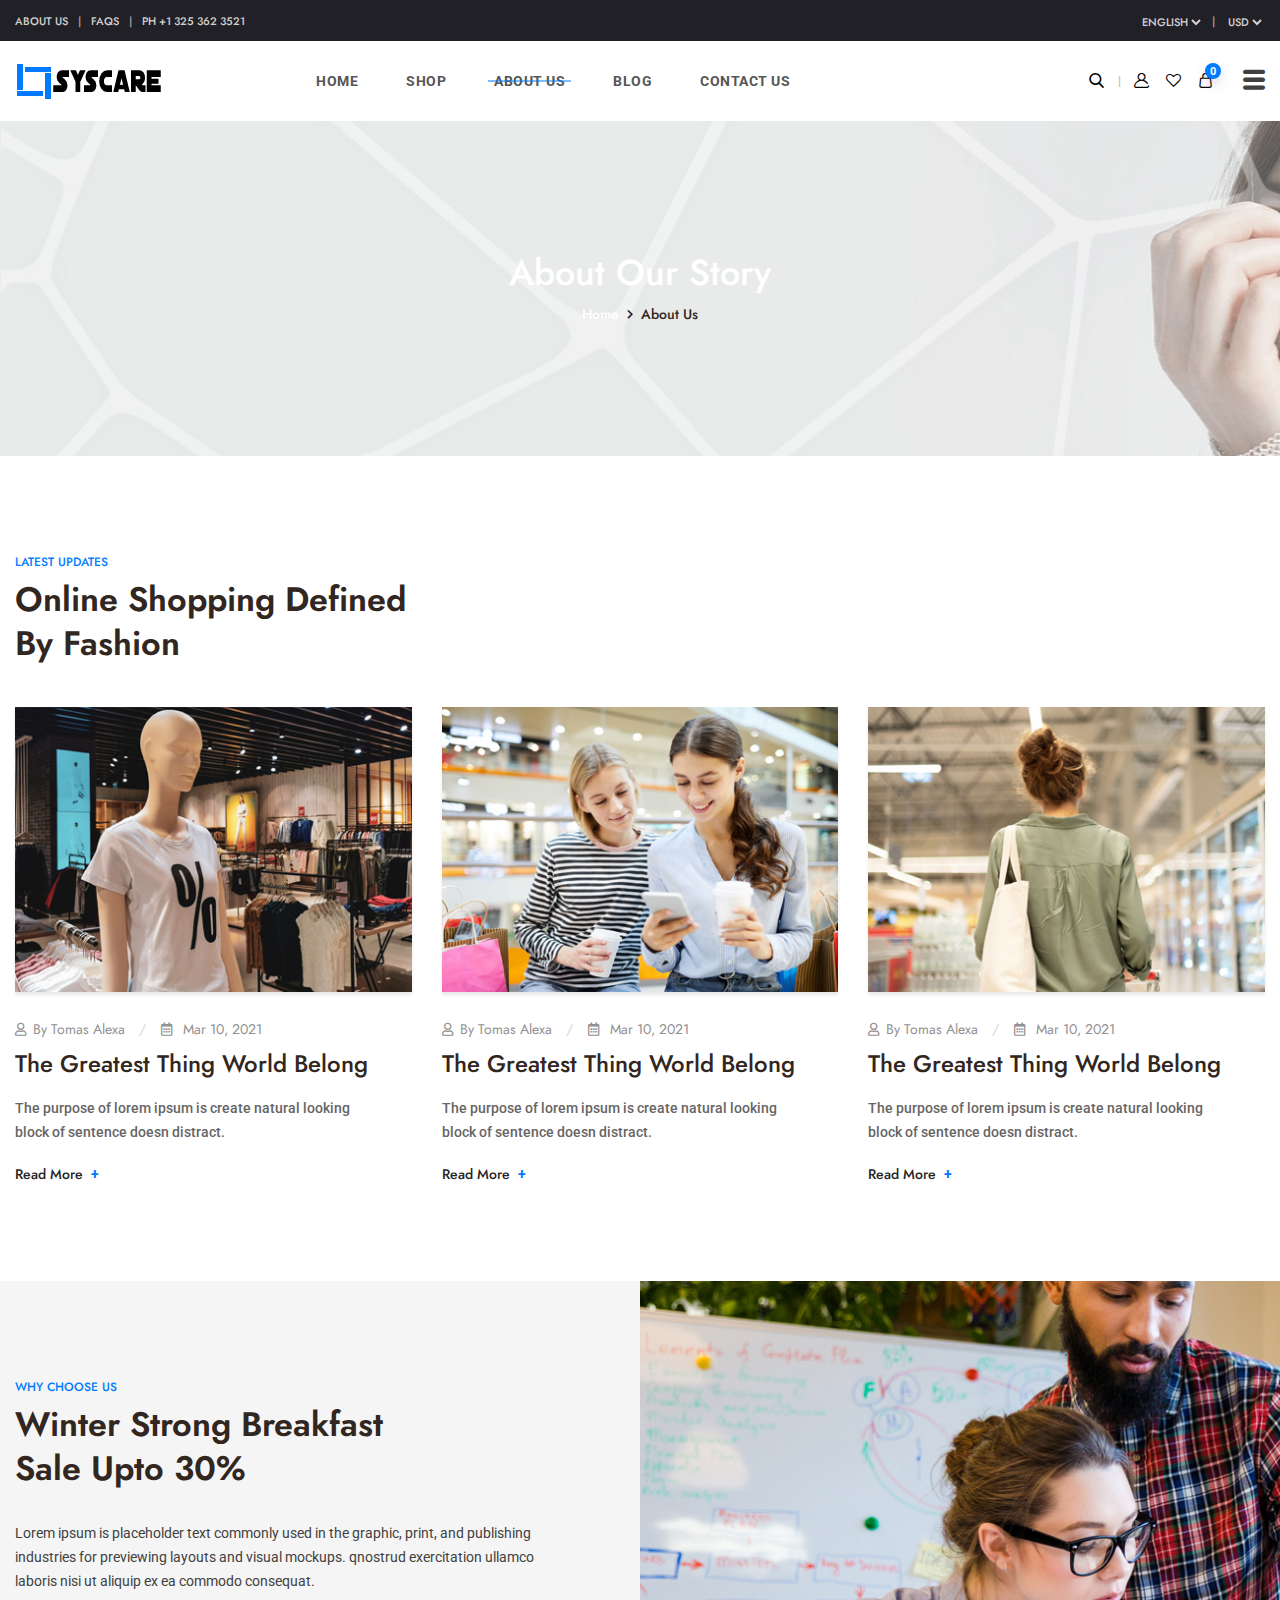
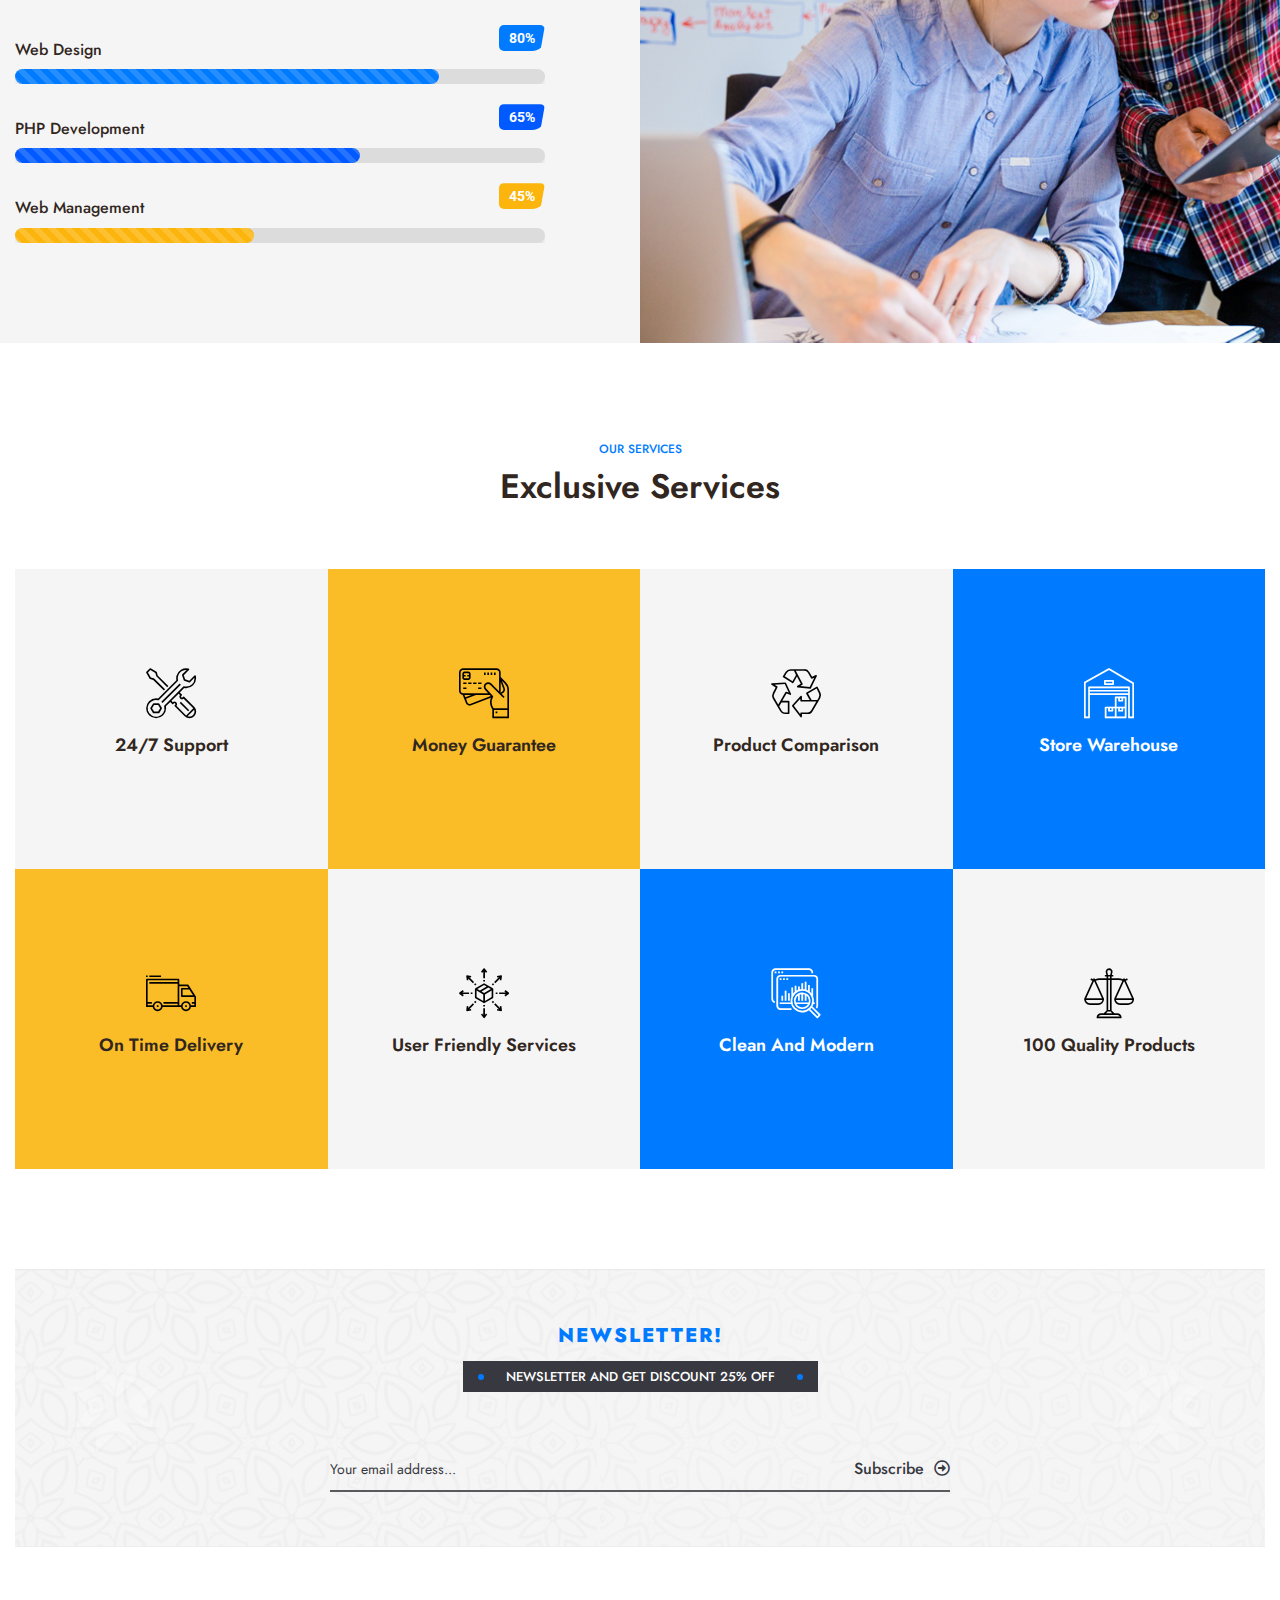
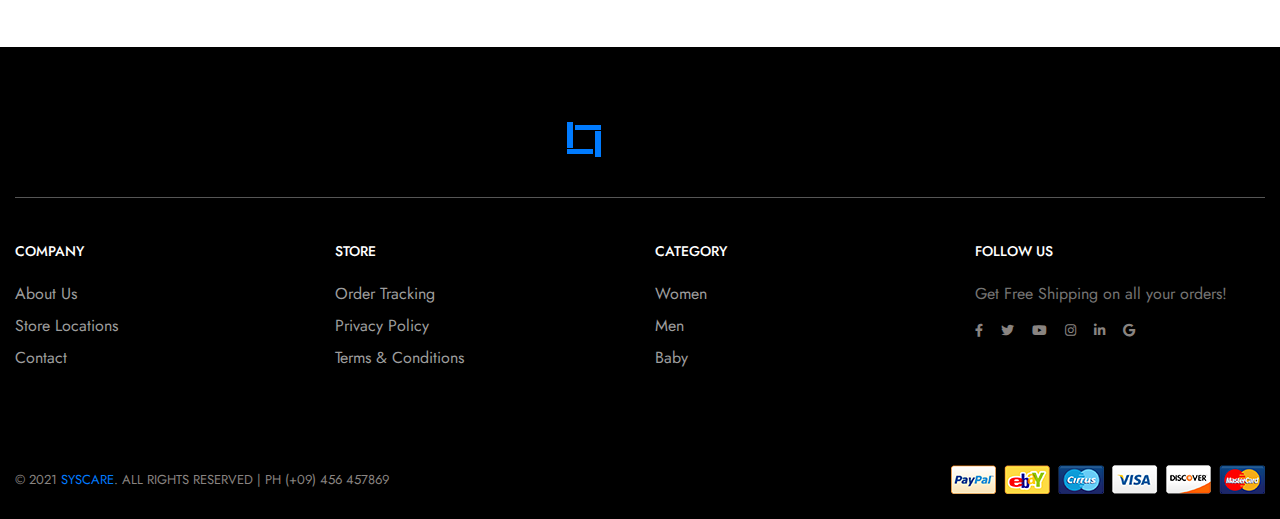
<file: about-us.html>
<!doctype html>
<html class="no-js" lang="en">
    <head>
        <meta charset="utf-8">
        <meta http-equiv="x-ua-compatible" content="ie=edge">
        <title>Syscare - Modern & Multipurpose eCommerce Template</title>
        <meta name="description" content="">
        <meta name="viewport" content="width=device-width, initial-scale=1">

		<link rel="shortcut icon" type="image/x-icon" href="img/favicon.png">
        <!-- Place favicon.ico in the root directory -->

		<!-- CSS here -->
        <link rel="stylesheet" href="css/bootstrap.min.css">
        <link rel="stylesheet" href="css/animate.min.css">
        <link rel="stylesheet" href="css/magnific-popup.css">
        <link rel="stylesheet" href="css/fontawesome-all.min.css">
        <link rel="stylesheet" href="css/jquery.mCustomScrollbar.min.css">
        <link rel="stylesheet" href="css/bootstrap-datepicker.min.css">
        <link rel="stylesheet" href="css/swiper-bundle.min.css">
        <link rel="stylesheet" href="css/jquery-ui.min.css">
        <link rel="stylesheet" href="css/nice-select.css">
        <link rel="stylesheet" href="css/jarallax.css">
        <link rel="stylesheet" href="css/flaticon.css">
        <link rel="stylesheet" href="css/slick.css">
        <link rel="stylesheet" href="css/default.css">
        <link rel="stylesheet" href="css/style.css">
        <link rel="stylesheet" href="css/responsive.css">
    </head>
    <body>


        <!-- preloader  -->
        <div id="preloader">
            <div id="ctn-preloader" class="ctn-preloader">
                <div class="animation-preloader">
                    <div class="spinner"></div>
                </div>
                <div class="loader">
                    <div class="row">
                        <div class="col-3 loader-section section-left">
                            <div class="bg"></div>
                        </div>
                        <div class="col-3 loader-section section-left">
                            <div class="bg"></div>
                        </div>
                        <div class="col-3 loader-section section-right">
                            <div class="bg"></div>
                        </div>
                        <div class="col-3 loader-section section-right">
                            <div class="bg"></div>
                        </div>
                    </div>
                </div>
            </div>
        </div>
        <!-- preloader end -->


		<!-- Scroll-top -->
        <button class="scroll-top scroll-to-target" data-target="html">
            <i class="fas fa-angle-up"></i>
        </button>
        <!-- Scroll-top-end-->

        <!-- header-area -->
        <header class="header-style-three">
            <div class="header-top-wrap">
                <div class="container custom-container-two">
                    <div class="row align-items-center justify-content-center">
                        <div class="col-sm-6">
                            <div class="header-top-link">
                                <ul>
                                    <li><a href="about-us.html">About US</a></li>
                                    <li><a href="#">FAQS</a></li>
                                    <li><a href="tel:123456789">PH +1 325 362 3521</a></li>
                                </ul>
                            </div>
                        </div>
                        <div class="col-sm-6">
                            <div class="header-top-right">
                                <div class="lang">
                                    <select name="select">
                                        <option value="">English</option>
                                        <option value="">Spanish</option>
                                        <option value="">Turkish</option>
                                        <option value="">Russian</option>
                                        <option value="">Chinese</option>
                                    </select>
                                </div>
                                <div class="currency">
                                    <form action="#">
                                        <select name="select">
                                            <option value="">USD</option>
                                            <option value="">AUE</option>
                                            <option value="">SAR</option>
                                            <option value="">INR</option>
                                            <option value="">BDT</option>
                                        </select>
                                    </form>
                                </div>
                            </div>
                        </div>
                    </div>
                </div>
            </div>
            <div id="sticky-header" class="main-header menu-area">
                <div class="container custom-container-two">
                    <div class="row">
                        <div class="col-12">
                            <div class="mobile-nav-toggler"><i class="fas fa-bars"></i></div>
                            <div class="menu-wrap">
                                <nav class="menu-nav show">
                                    <div class="logo">
                                        <a href="index.html"><img src="img/logo/logo.png" alt="Logo"></a>
                                    </div>
                                    <div class="navbar-wrap main-menu d-none d-lg-flex">
                                        <ul class="navigation">
                                            <li class="menu-item-has-children has--mega--menu"><a href="#">Home</a>
                                                <ul class="mega--menu--wrap scroll">
                                                    <li>
                                                        <a href="index.html">
                                                            <span class="img"><img src="img/home-demo/home_01.jpg" alt=""></span>
                                                            <span class="text">Home style One</span>
                                                        </a>
                                                    </li>
                                                    <li>
                                                        <a href="index-2.html">
                                                            <span class="img"><img src="img/home-demo/home_02.jpg" alt=""></span>
                                                            <span class="text">Home style Two</span>
                                                        </a>
                                                    </li>
                                                    <li>
                                                        <a href="index-3.html">
                                                            <span class="img"><img src="img/home-demo/home_03.jpg" alt=""></span>
                                                            <span class="text">Home style Three</span>
                                                        </a>
                                                    </li>
                                                    <li>
                                                        <a href="index-4.html">
                                                            <span class="img"><img src="img/home-demo/home_04.jpg" alt=""></span>
                                                            <span class="text">Home style four</span>
                                                        </a>
                                                    </li>
                                                    <li>
                                                        <a href="index-5.html">
                                                            <span class="img"><img src="img/home-demo/home_05.jpg" alt=""></span>
                                                            <span class="text">Home style five</span>
                                                        </a>
                                                    </li>
                                                    <li>
                                                        <a href="index-6.html">
                                                            <span class="img"><img src="img/home-demo/home_06.jpg" alt=""></span>
                                                            <span class="text">Home style six</span>
                                                        </a>
                                                    </li>
                                                    <li>
                                                        <a href="index-7.html">
                                                            <span class="img"><img src="img/home-demo/home_07.jpg" alt=""></span>
                                                            <span class="text">Home style seven</span>
                                                        </a>
                                                    </li>
                                                    <li>
                                                        <a href="index-8.html">
                                                            <span class="img"><img src="img/home-demo/home_08.jpg" alt=""></span>
                                                            <span class="text">Home style eight</span>
                                                        </a>
                                                    </li>
                                                    <li>
                                                        <a href="index-9.html">
                                                            <span class="img"><img src="img/home-demo/home_09.jpg" alt=""></span>
                                                            <span class="text">Home style nine</span>
                                                        </a>
                                                    </li>
                                                </ul>
                                            </li>
                                            <li class="has--mega--menu"><a href="#">Shop</a>
                                                <ul class="mega-menu">
                                                    <li class="mega-menu-wrap">
                                                        <ul class="mega-menu-col">
                                                            <li class="mega-title"><a href="shop.html">SHOP PAGES</a></li>
                                                            <li><a href="shop-sidebar.html">Right Sidebar</a></li>
                                                            <li><a href="shop-sidebar.html">Left Sidebar</a></li>
                                                            <li><a href="shop.html">Hidden sidebar</a></li>
                                                            <li><a href="shop.html">Filters area</a></li>
                                                            <li><a href="shop-details.html">Shop Details</a></li>
                                                            <li><a href="cart.html">Cart Page</a></li>
                                                            <li><a href="checkout.html">Checkout Page</a></li>
                                                        </ul>
                                                        <ul class="mega-menu-col">
                                                            <li class="mega-title"><a href="#">FEATURES</a></li>
                                                            <li><a href="shop-sidebar.html">Variable Product</a></li>
                                                            <li><a href="shop-sidebar.html">External Product</a></li>
                                                            <li><a href="shop-sidebar.html">Other Shop Pages</a></li>
                                                            <li><a href="shop-sidebar.html">Categories</a></li>
                                                            <li><a href="shop-sidebar.html">Collection</a></li>
                                                            <li><a href="shop-sidebar.html">LookBook</a></li>
                                                            <li><a href="cart.html">Shopping Cart</a></li>
                                                        </ul>
                                                        <ul class="mega-menu-col sub-cat-post">
                                                            <li>
                                                                <a href="shop-sidebar.html">
                                                                    <img src="img/product/sub_menu_img01.jpg" alt="">
                                                                    <span class="btn">Man Shop</span>
                                                                </a>
                                                            </li>
                                                        </ul>
                                                        <ul class="mega-menu-col sub-cat-post">
                                                            <li>
                                                                <a href="shop-sidebar.html">
                                                                    <img src="img/product/sub_menu_img02.jpg" alt="">
                                                                    <span class="btn">Women’s Shop</span>
                                                                </a>
                                                            </li>
                                                        </ul>
                                                    </li>
                                                </ul>
                                            </li>
                                            <li class="active"><a href="about-us.html">About Us</a></li>
                                            <li class="menu-item-has-children"><a href="#">blog</a>
                                                <ul class="submenu">
                                                    <li><a href="blog.html">Our Blog</a></li>
                                                    <li><a href="blog-details.html">Blog Details</a></li>
                                                </ul>
                                            </li>
                                            <li><a href="contact.html">Contact Us</a></li>
                                        </ul>
                                    </div>
                                    <div class="header-action d-none d-md-block">
                                        <ul>
                                            <li class="header-search"><a href="#" data-toggle="modal" data-target="#search-modal"><i class="flaticon-search"></i></a></li>
                                            <li class="header-profile"><a href="#"><i class="flaticon-user"></i></a></li>
                                            <li class="header-wishlist"><a href="#"><i class="flaticon-heart-shape-outline"></i></a></li>
                                            <li class="header-shop-cart"><a href="#"><i class="flaticon-shopping-bag"></i><span>0</span></a>
                                                <ul class="minicart">
                                                    <li class="d-flex align-items-start">
                                                        <div class="cart-img">
                                                            <a href="#"><img src="img/product/cart_p01.jpg" alt=""></a>
                                                        </div>
                                                        <div class="cart-content">
                                                            <h4><a href="#">Exclusive Winter Jackets</a></h4>
                                                            <div class="cart-price">
                                                                <span class="new">$229.9</span>
                                                                <span><del>$229.9</del></span>
                                                            </div>
                                                        </div>
                                                        <div class="del-icon">
                                                            <a href="#"><i class="far fa-trash-alt"></i></a>
                                                        </div>
                                                    </li>
                                                    <li class="d-flex align-items-start">
                                                        <div class="cart-img">
                                                            <a href="#"><img src="img/product/cart_p02.jpg" alt=""></a>
                                                        </div>
                                                        <div class="cart-content">
                                                            <h4><a href="#">Winter Jackets For Women</a></h4>
                                                            <div class="cart-price">
                                                                <span class="new">$229.9</span>
                                                                <span><del>$229.9</del></span>
                                                            </div>
                                                        </div>
                                                        <div class="del-icon">
                                                            <a href="#"><i class="far fa-trash-alt"></i></a>
                                                        </div>
                                                    </li>
                                                    <li>
                                                        <div class="total-price">
                                                            <span class="f-left">Total:</span>
                                                            <span class="f-right">$239.9</span>
                                                        </div>
                                                    </li>
                                                    <li>
                                                        <div class="checkout-link">
                                                            <a href="#">Shopping Cart</a>
                                                            <a class="black-color" href="#">Checkout</a>
                                                        </div>
                                                    </li>
                                                </ul>
                                            </li>
                                            <li class="sidebar-toggle-btn"><a href="#" class="navSidebar-button"><i class="flaticon-menu-button-of-three-horizontal-lines"></i></a></li>
                                        </ul>
                                    </div>
                                </nav>
                            </div>
                            <!-- Mobile Menu  -->
                            <div class="mobile-menu">
                                <div class="close-btn"><i class="flaticon-targeting-cross"></i></div>
                                <nav class="menu-box">
                                    <div class="nav-logo"><a href="index.html"><img src="img/logo/logo.png" alt="" title=""></a>
                                    </div>
                                    <div class="menu-outer">
                                    <ul class="navigation">
                                        <li class="menu-item-has-children"><a href="#">Home</a>
                                            <ul class="submenu">
                                                <li><a href="index.html">Home One</a></li>
                                                <li><a href="index-2.html">Home Two</a></li>
                                                <li><a href="index-3.html">Home Three</a></li>
                                                <li><a href="index-4.html">Home Four</a></li>
                                                <li><a href="index-5.html">Home Five</a></li>
                                                <li><a href="index-6.html">Home Six</a></li>
                                                <li><a href="index-7.html">Home Seven</a></li>
                                                <li><a href="index-8.html">Home Eight</a></li>
                                                <li><a href="index-9.html">Home Nine</a></li>
                                            </ul>
                                        </li>
                                        <li class="menu-item-has-children"><a href="#">Shop</a>
                                            <ul class="submenu">
                                                <li><a href="shop.html">Shop Page</a></li>
                                                <li><a href="shop-sidebar.html">Shop Sidebar</a></li>
                                                <li><a href="shop-details.html">Shop Details</a></li>
                                                <li><a href="cart.html">Cart Page</a></li>
                                                <li><a href="cart.html">Checkout Page</a></li>
                                            </ul>
                                        </li>
                                        <li class="active"><a href="about-us.html">About Us</a></li>
                                        <li class="menu-item-has-children"><a href="#">blog</a>
                                            <ul class="submenu">
                                                <li><a href="blog.html">Our Blog</a></li>
                                                <li><a href="blog-details.html">Blog Details</a></li>
                                            </ul>
                                        </li>
                                        <li><a href="contact.html">Contact Us</a></li>
                                    </ul>
                                    </div>
                                    <div class="social-links">
                                        <ul class="clearfix">
                                            <li><a href="#"><span class="fab fa-twitter"></span></a></li>
                                            <li><a href="#"><span class="fab fa-facebook-square"></span></a></li>
                                            <li><a href="#"><span class="fab fa-pinterest-p"></span></a></li>
                                            <li><a href="#"><span class="fab fa-instagram"></span></a></li>
                                            <li><a href="#"><span class="fab fa-youtube"></span></a></li>
                                        </ul>
                                    </div>
                                </nav>
                            </div>
                            <div class="menu-backdrop"></div>
                            <!-- End Mobile Menu -->
                        </div>
                    </div>
                </div>
            </div>

            <!-- Modal Search -->
            <div class="modal fade" id="search-modal" tabindex="-1" role="dialog" aria-hidden="true">
                <div class="modal-dialog" role="document">
                    <div class="modal-content">
                        <form>
                            <input type="text" placeholder="Search here...">
                            <button><i class="flaticon-search"></i></button>
                        </form>
                    </div>
                </div>
            </div>
            <!-- Modal Search-end -->

            <!-- off-canvas-start -->
            <div class="sidebar-off-canvas info-group">
                <div class="off-canvas-overlay"></div>
                <div class="off-canvas-widget scroll">
                    <div class="sidebar-widget-container">
                        <div class="off-canvas-heading">
                            <a href="#" class="close-side-widget">
                                <span class="flaticon-targeting-cross"></span>
                            </a>
                        </div>
                        <div class="sidebar-textwidget">
                            <div class="sidebar-info-contents">
                                <div class="content-inner">
                                    <div class="logo mb-30">
                                        <a href="index.html"><img src="img/logo/logo.png" alt=""></a>
                                    </div>
                                    <div class="content-box">
                                        <p>WooCommerce and WordPress are both free, open source software reasons many ...</p>
                                    </div>
                                    <div class="contact-info">
                                        <h4 class="title">CONTACT US</h4>
                                        <ul>
                                            <li><span class="flaticon-phone-call"></span><a href="tel:123456789">+9 325 444 0000</a></li>
                                            <li><span class="flaticon-email"></span><a href="mailto:syscare@info.com">syscare@info.com</a></li>
                                            <li><span class="flaticon-place"></span>71 Park Lan Street 2355 NY</li>
                                        </ul>
                                    </div>
                                    <div class="oc-newsletter">
                                        <h4 class="title">NEWSLETTER</h4>
                                        <p>Fill your email below to subscribe to my newsletter</p>
                                        <form action="#">
                                            <input type="email" placeholder="Email...">
                                            <button class="btn">Subscribe</button>
                                        </form>
                                    </div>
                                    <div class="oc-social">
                                        <ul>
                                            <li><a href="#"><i class="fab fa-facebook-f"></i></a></li>
                                            <li><a href="#"><i class="fab fa-twitter"></i></a></li>
                                            <li><a href="#"><i class="fab fa-youtube"></i></a></li>
                                            <li><a href="#"><i class="fab fa-instagram"></i></a></li>
                                            <li><a href="#"><i class="fab fa-linkedin-in"></i></a></li>
                                            <li><a href="#"><i class="fab fa-google"></i></a></li>
                                        </ul>
                                    </div>
                                    <div class="oc-bottom">
                                        <div class="currency">
                                            <form action="#">
                                                <label>Currency</label>
                                                <select name="select">
                                                    <option value="">USD</option>
                                                    <option value="">AUE</option>
                                                    <option value="">SAR</option>
                                                    <option value="">INR</option>
                                                    <option value="">BDT</option>
                                                </select>
                                            </form>
                                        </div>
                                        <div class="language">
                                            <form action="#">
                                                <label>Language</label>
                                                <select name="select">
                                                    <option value="">English</option>
                                                    <option value="">Spanish</option>
                                                    <option value="">Turkish</option>
                                                    <option value="">Russian</option>
                                                    <option value="">Chinese</option>
                                                </select>
                                            </form>
                                        </div>
                                    </div>
                                </div>
                            </div>
                        </div>
                    </div>
                </div>
            </div>
            <!-- off-canvas-end -->

        </header>
        <!-- header-area-end -->

        <!-- main-area -->
        <main>

            <!-- breadcrumb-area -->
            <section class="breadcrumb-area breadcrumb-bg" data-background="img/bg/breadcrumb_bg01.jpg">
                <div class="container">
                    <div class="row">
                        <div class="col-12">
                            <div class="breadcrumb-content">
                                <h2>About Our Story</h2>
                                <nav aria-label="breadcrumb">
                                    <ol class="breadcrumb">
                                        <li class="breadcrumb-item"><a href="index.html">Home</a></li>
                                        <li class="breadcrumb-item active" aria-current="page">About Us</li>
                                    </ol>
                                </nav>
                            </div>
                        </div>
                    </div>
                </div>
            </section>
            <!-- breadcrumb-area-end -->

            <!-- blog-area -->
            <section class="blog-area pt-100 pb-45">
                <div class="container">
                    <div class="row justify-content-center justify-content-md-start">
                        <div class="col-xl-4 col-lg-6 col-md-10 col-sm-9">
                            <div class="section-title text-center text-md-left title-style-three mb-40">
                                <span class="sub-title">latest updates</span>
                                <h2 class="title">Online shopping defined by Fashion</h2>
                            </div>
                        </div>
                    </div>
                    <div class="row justify-content-center">
                        <div class="col-lg-4 col-md-6 col-sm-9">
                            <div class="blog-post-item blog-post-style2 mb-50">
                                <div class="blog-post-thumb mb-25">
                                    <a href="blog-details.html"><img src="img/blog/s_blog_thumb01.jpg" alt=""></a>
                                </div>
                                <div class="blog-post-content">
                                    <div class="blog-post-meta">
                                        <ul>
                                            <li><i class="far fa-user"></i>By <a href="#">Tomas Alexa</a></li>
                                            <li><i class="far fa-calendar-alt"></i> Mar 10, 2021</li>
                                        </ul>
                                    </div>
                                    <h3><a href="blog-details.html">The Greatest Thing World Belong</a></h3>
                                    <p>The purpose of lorem ipsum is create natural looking block of sentence doesn distract.</p>
                                    <a href="blog-details.html">Read More <span>+</span></a>
                                </div>
                            </div>
                        </div>
                        <div class="col-lg-4 col-md-6 col-sm-9">
                            <div class="blog-post-item blog-post-style2 mb-50">
                                <div class="blog-post-thumb mb-25">
                                    <a href="blog-details.html"><img src="img/blog/s_blog_thumb02.jpg" alt=""></a>
                                </div>
                                <div class="blog-post-content">
                                    <div class="blog-post-meta">
                                        <ul>
                                            <li><i class="far fa-user"></i>By <a href="#">Tomas Alexa</a></li>
                                            <li><i class="far fa-calendar-alt"></i> Mar 10, 2021</li>
                                        </ul>
                                    </div>
                                    <h3><a href="blog-details.html">The Greatest Thing World Belong</a></h3>
                                    <p>The purpose of lorem ipsum is create natural looking block of sentence doesn distract.</p>
                                    <a href="blog-details.html">Read More <span>+</span></a>
                                </div>
                            </div>
                        </div>
                        <div class="col-lg-4 col-md-6 col-sm-9">
                            <div class="blog-post-item blog-post-style2 mb-50">
                                <div class="blog-post-thumb mb-25">
                                    <a href="blog-details.html"><img src="img/blog/s_blog_thumb03.jpg" alt=""></a>
                                </div>
                                <div class="blog-post-content">
                                    <div class="blog-post-meta">
                                        <ul>
                                            <li><i class="far fa-user"></i>By <a href="#">Tomas Alexa</a></li>
                                            <li><i class="far fa-calendar-alt"></i> Mar 10, 2021</li>
                                        </ul>
                                    </div>
                                    <h3><a href="blog-details.html">The Greatest Thing World Belong</a></h3>
                                    <p>The purpose of lorem ipsum is create natural looking block of sentence doesn distract.</p>
                                    <a href="blog-details.html">Read More <span>+</span></a>
                                </div>
                            </div>
                        </div>
                    </div>
                </div>
            </section>
            <!-- blog-area-end -->

            <!-- choose-area -->
            <section class="choose-area">
                <div class="container">
                    <div class="row">
                        <div class="col-lg-6">
                            <div class="choose-wrap">
                                <div class="section-title title-style-three mb-30">
                                    <span class="sub-title">why CHOOSE us</span>
                                    <h2 class="title">Winter Strong Breakfast <br> Sale upto 30%</h2>
                                </div>
                                <div class="choose-content">
                                    <p>Lorem ipsum is placeholder text commonly used in the graphic, print, and publishing industries for previewing
                                        layouts and visual mockups. qnostrud exercitation ullamco laboris nisi ut aliquip ex ea commodo consequat.</p>
                                    <div class="progress-list">
                                        <div class="progress-item">
                                            <h6>Web Design</h6>
                                            <div class="progress">
                                                <div class="progress-bar progress-bar-striped progress-bar-animated" role="progressbar" aria-valuenow="80"
                                                    aria-valuemin="0" aria-valuemax="100" style="width: 80%"><span>80%</span></div>
                                            </div>
                                        </div>
                                        <div class="progress-item">
                                            <h6>PHP Development</h6>
                                            <div class="progress">
                                                <div class="progress-bar progress-bar-striped progress-bar-animated" role="progressbar" aria-valuenow="65"
                                                    aria-valuemin="0" aria-valuemax="100" style="width: 65%"><span>65%</span></div>
                                            </div>
                                        </div>
                                        <div class="progress-item">
                                            <h6>Web Management</h6>
                                            <div class="progress">
                                                <div class="progress-bar progress-bar-striped progress-bar-animated" role="progressbar" aria-valuenow="45"
                                                    aria-valuemin="0" aria-valuemax="100" style="width: 45%"><span>45%</span></div>
                                            </div>
                                        </div>
                                    </div>
                                </div>
                            </div>
                        </div>
                    </div>
                </div>
                <div class="choose-bg" data-background="img/bg/choose_bg.jpg"></div>
            </section>
            <!-- choose-area-end -->

            <!-- exclusive-services -->
            <section class="exclusive-services pt-100 pb-100">
                <div class="container">
                    <div class="row justify-content-center">
                        <div class="col-lg-6 col-md-8">
                            <div class="section-title text-center title-style-three mb-60">
                                <span class="sub-title">our services</span>
                                <h2 class="title">Exclusive Services</h2>
                            </div>
                        </div>
                    </div>
                    <div class="row no-gutters justify-content-center">
                        <div class="col-xl-3 col-lg-4 col-md-6 col-sm-8">
                            <div class="ex-services-item text-center">
                                <div class="overlay-bg" data-background="img/images/ex_services_img.jpg"></div>
                                <div class="content">
                                    <i class="flaticon-customer-support"></i>
                                    <h5>24/7 Support</h5>
                                    <p>Lorem ipsum is placeholder commonly used in the graphic, print, and publishing industries for previewing</p>
                                </div>
                            </div>
                        </div>
                        <div class="col-xl-3 col-lg-4 col-md-6 col-sm-8">
                            <div class="ex-services-item yellow text-center">
                                <div class="overlay-bg" data-background="img/images/ex_services_img.jpg"></div>
                                <div class="content">
                                    <i class="flaticon-debit-card"></i>
                                    <h5>Money Guarantee</h5>
                                    <p>Lorem ipsum is placeholder commonly used in the graphic, print, and publishing industries for previewing</p>
                                </div>
                            </div>
                        </div>
                        <div class="col-xl-3 col-lg-4 col-md-6 col-sm-8">
                            <div class="ex-services-item text-center">
                                <div class="overlay-bg" data-background="img/images/ex_services_img.jpg"></div>
                                <div class="content">
                                    <i class="flaticon-recycle-sign"></i>
                                    <h5>Product Comparison</h5>
                                    <p>Lorem ipsum is placeholder commonly used in the graphic, print, and publishing industries for previewing</p>
                                </div>
                            </div>
                        </div>
                        <div class="col-xl-3 col-lg-4 col-md-6 col-sm-8">
                            <div class="ex-services-item orange text-center">
                                <div class="overlay-bg" data-background="img/images/ex_services_img.jpg"></div>
                                <div class="content">
                                    <i class="flaticon-warehouse"></i>
                                    <h5>Store Warehouse</h5>
                                    <p>Lorem ipsum is placeholder commonly used in the graphic, print, and publishing industries for previewing</p>
                                </div>
                            </div>
                        </div>
                        <div class="col-xl-3 col-lg-4 col-md-6 col-sm-8">
                            <div class="ex-services-item yellow text-center">
                                <div class="overlay-bg" data-background="img/images/ex_services_img.jpg"></div>
                                <div class="content">
                                    <i class="flaticon-truck"></i>
                                    <h5>On Time Delivery</h5>
                                    <p>Lorem ipsum is placeholder commonly used in the graphic, print, and publishing industries for previewing</p>
                                </div>
                            </div>
                        </div>
                        <div class="col-xl-3 col-lg-4 col-md-6 col-sm-8">
                            <div class="ex-services-item text-center">
                                <div class="overlay-bg" data-background="img/images/ex_services_img.jpg"></div>
                                <div class="content">
                                    <i class="flaticon-box"></i>
                                    <h5>User Friendly Services</h5>
                                    <p>Lorem ipsum is placeholder commonly used in the graphic, print, and publishing industries for previewing</p>
                                </div>
                            </div>
                        </div>
                        <div class="col-xl-3 col-lg-4 col-md-6 col-sm-8">
                            <div class="ex-services-item orange text-center">
                                <div class="overlay-bg" data-background="img/images/ex_services_img.jpg"></div>
                                <div class="content">
                                    <i class="flaticon-data"></i>
                                    <h5>Clean And Modern</h5>
                                    <p>Lorem ipsum is placeholder commonly used in the graphic, print, and publishing industries for previewing</p>
                                </div>
                            </div>
                        </div>
                        <div class="col-xl-3 col-lg-4 col-md-6 col-sm-8">
                            <div class="ex-services-item text-center">
                                <div class="overlay-bg" data-background="img/images/ex_services_img.jpg"></div>
                                <div class="content">
                                    <i class="flaticon-balance"></i>
                                    <h5>100 Quality Products</h5>
                                    <p>Lorem ipsum is placeholder commonly used in the graphic, print, and publishing industries for previewing</p>
                                </div>
                            </div>
                        </div>
                    </div>
                </div>
            </section>
            <!-- exclusive-services-end -->

            <!-- newsletter-area -->
            <section class="newsletter-area pb-100">
                <div class="container">
                    <div class="row">
                        <div class="col-12">
                            <div class="newsletter-bg newsletter-style-two" data-background="img/bg/newsletter_bg02.jpg">
                                <div class="newsletter-title mb-65">
                                    <h2 class="title">NEWSLETTER!</h2>
                                    <h6 class="sub-title">NEWSLETTER AND GET DISCOUNT 25% OFF</h6>
                                </div>
                                <form action="#" class="newsletter-form">
                                    <input type="email" placeholder="Your email address...">
                                    <button><span>Subscribe</span> <i class="far fa-arrow-alt-circle-right"></i></button>
                                </form>
                            </div>
                        </div>
                    </div>
                </div>
            </section>
            <!-- newsletter-area-end -->

        </main>
        <!-- main-area-end -->


        <!-- footer-area -->
        <footer class="gray-bg footer-style-two footer-style-three pt-75">
            <div class="container">
                <div class="footer-top-wrap">
                    <div class="row">
                        <div class="col-12">
                            <div class="footer-logo">
                                <a href="index.html"><img src="img/logo/logo.png" alt=""></a>
                            </div>
                        </div>
                    </div>
                </div>
                <div class="footer-middle-wrap pt-45 pb-20">
                    <div class="row">
                        <div class="col-lg-3 col-sm-6">
                            <div class="footer-widget mb-50">
                                <h4 class="fw-title">COMPANY</h4>
                                <div class="fw-link">
                                    <ul>
                                        <li><a href="about-us.html">About Us</a></li>
                                        <li><a href="shop.html">Store Locations</a></li>
                                        <li><a href="contact.html">Contact</a></li>
                                    </ul>
                                </div>
                            </div>
                        </div>
                        <div class="col-lg-3 col-sm-6">
                            <div class="footer-widget mb-50">
                                <h4 class="fw-title">STORE</h4>
                                <div class="fw-link">
                                    <ul>
                                        <li><a href="#">Order Tracking</a></li>
                                        <li><a href="#">Privacy Policy</a></li>
                                        <li><a href="#">Terms & Conditions</a></li>
                                    </ul>
                                </div>
                            </div>
                        </div>
                        <div class="col-lg-3 col-sm-6">
                            <div class="footer-widget mb-50">
                                <h4 class="fw-title">Category</h4>
                                <div class="fw-link">
                                    <ul>
                                        <li><a href="shop-sidebar.html">Women</a></li>
                                        <li><a href="shop-sidebar.html">Men</a></li>
                                        <li><a href="shop-sidebar.html">Baby</a></li>
                                    </ul>
                                </div>
                            </div>
                        </div>
                        <div class="col-lg-3 col-sm-6">
                            <div class="footer-widget mb-50">
                                <h4 class="fw-title">FOLLOW US</h4>
                                <div class="footer-text">
                                    <p>Get Free Shipping on all your orders!</p>
                                    <div class="footer-social">
                                        <ul>
                                            <li><a href="#"><i class="fab fa-facebook-f"></i></a></li>
                                            <li><a href="#"><i class="fab fa-twitter"></i></a></li>
                                            <li><a href="#"><i class="fab fa-youtube"></i></a></li>
                                            <li><a href="#"><i class="fab fa-instagram"></i></a></li>
                                            <li><a href="#"><i class="fab fa-linkedin-in"></i></a></li>
                                            <li><a href="#"><i class="fab fa-google"></i></a></li>
                                        </ul>
                                    </div>
                                </div>
                            </div>
                        </div>
                    </div>
                </div>
            </div>
            <div class="copyright-wrap">
                <div class="container">
                    <div class="row align-items-center">
                        <div class="col-lg-6">
                            <div class="copyright-text">
                                <p>&copy; 2021 <a href="index.html">syscare</a>. All Rights Reserved | Ph (+09) 456 457869</p>
                            </div>
                        </div>
                        <div class="col-lg-6">
                            <div class="pay-method-img">
                                <img src="img/images/payment_method_img.png" alt="">
                            </div>
                        </div>
                    </div>
                </div>
            </div>
        </footer>
        <!-- footer-area-end -->





		<!-- JS here -->
        <script src="js/vendor/jquery-3.5.0.min.js"></script>
        <script src="js/popper.min.js"></script>
        <script src="js/bootstrap.min.js"></script>
        <script src="js/isotope.pkgd.min.js"></script>
        <script src="js/imagesloaded.pkgd.min.js"></script>
        <script src="js/jquery.magnific-popup.min.js"></script>
        <script src="js/jquery.mCustomScrollbar.concat.min.js"></script>
        <script src="js/bootstrap-datepicker.min.js"></script>
        <script src="js/jquery.nice-select.min.js"></script>
        <script src="js/jquery.countdown.min.js"></script>
        <script src="js/swiper-bundle.min.js"></script>
        <script src="js/jarallax.min.js"></script>
        <script src="js/slick.min.js"></script>
        <script src="js/wow.min.js"></script>
        <script src="js/nav-tool.js"></script>
        <script src="js/plugins.js"></script>
        <script src="js/main.js"></script>
    </body>
</html>
</file>
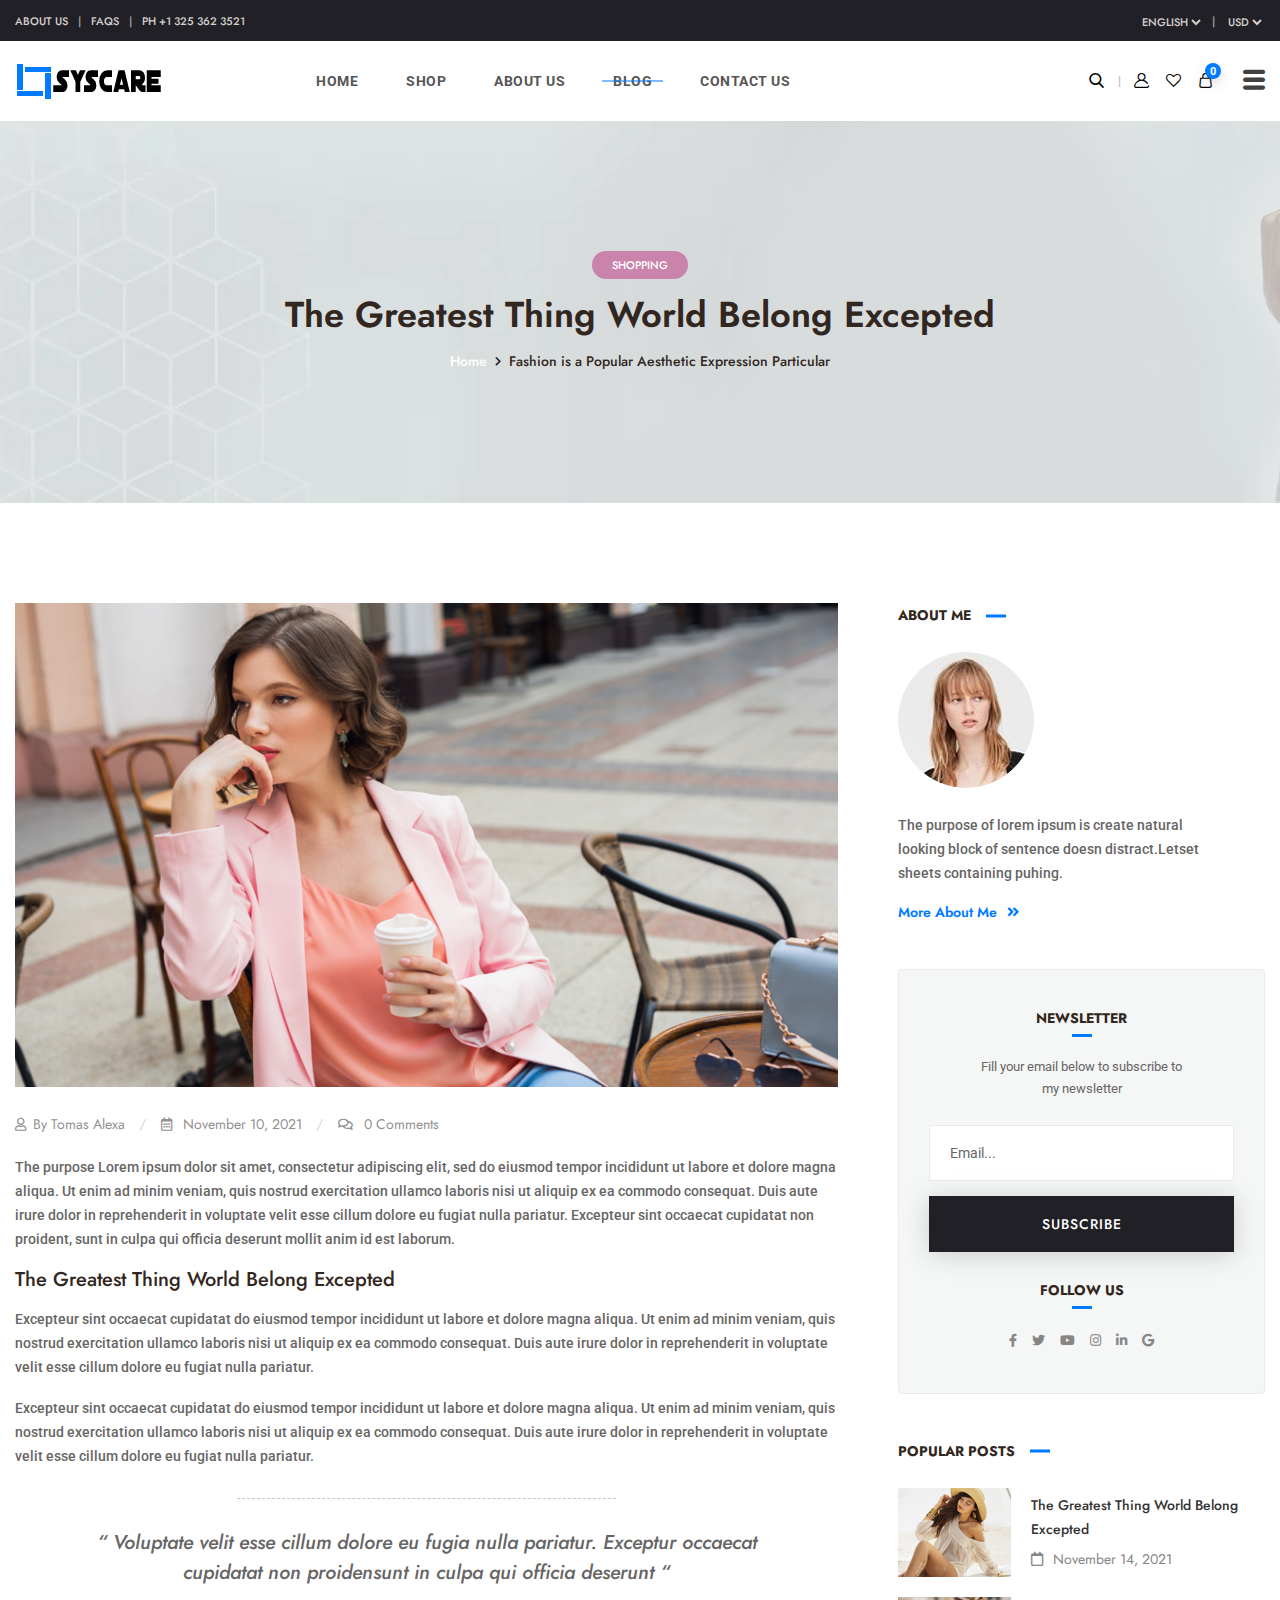
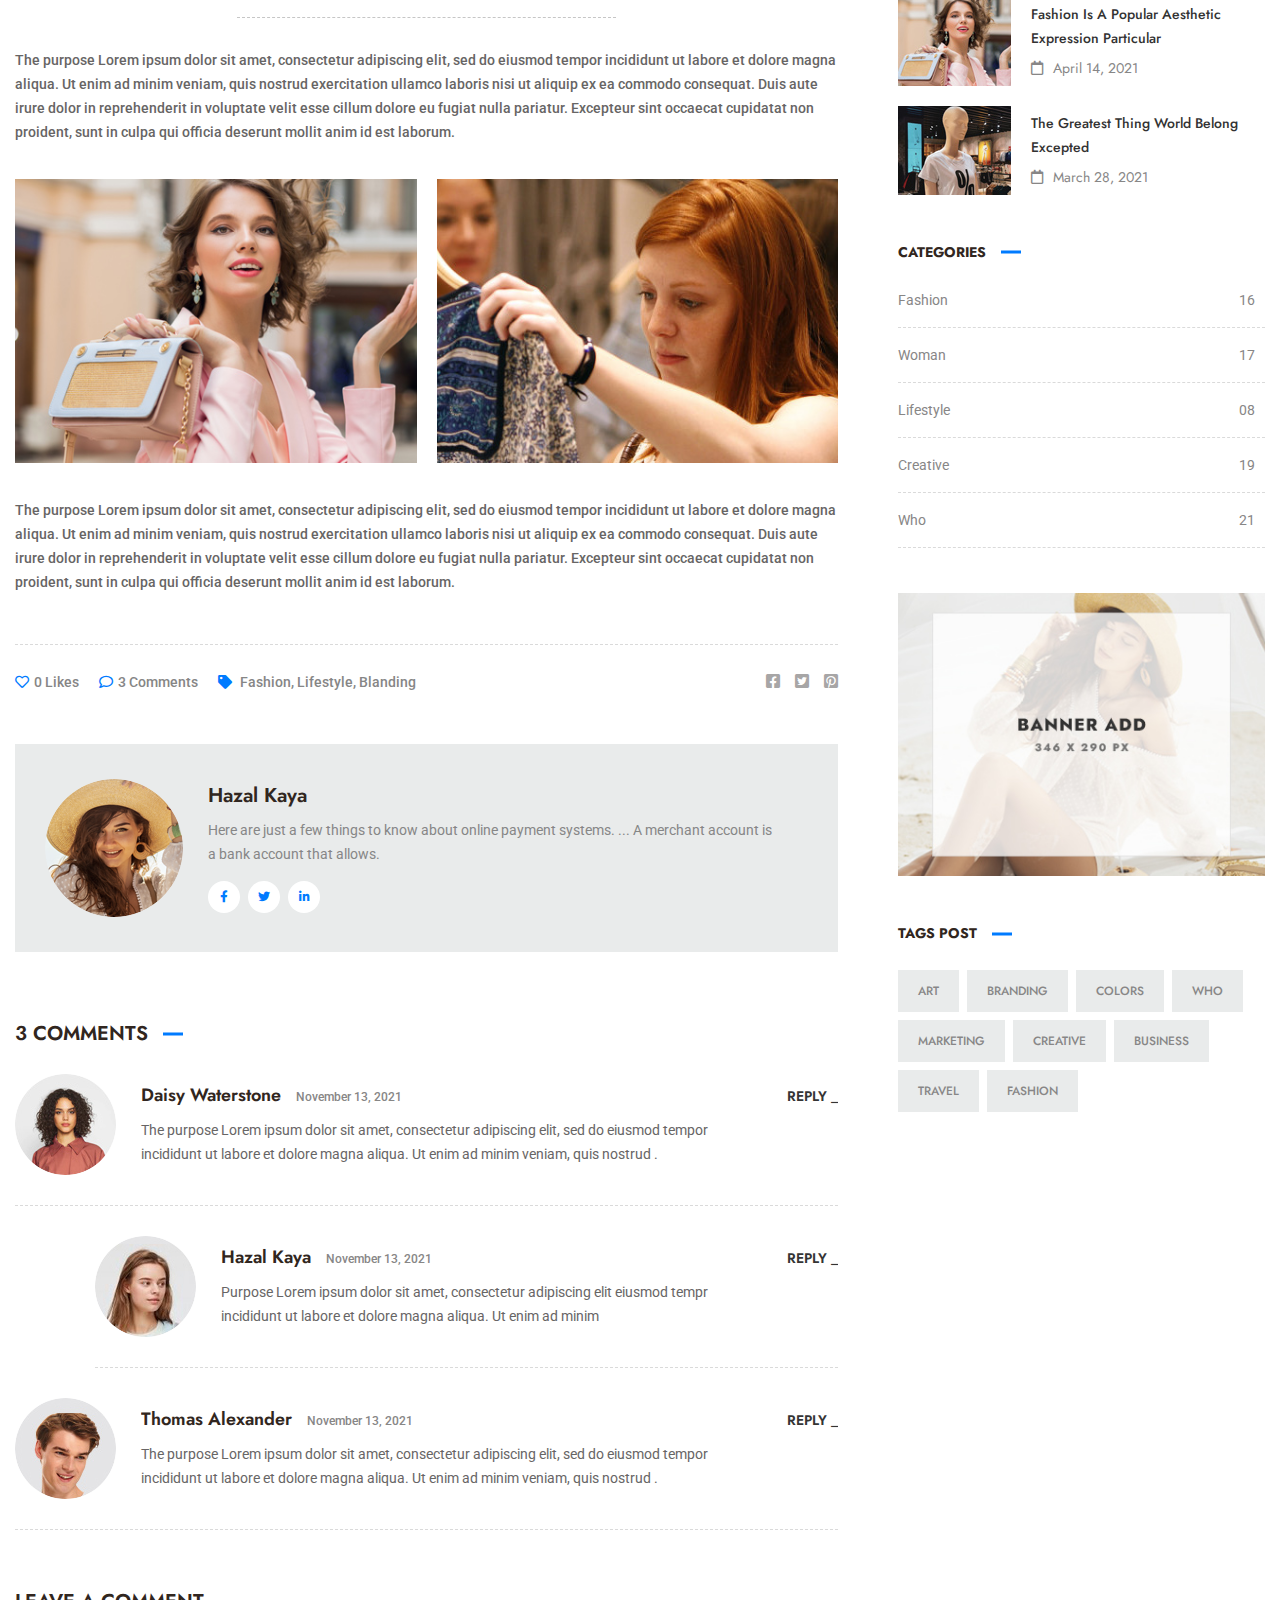
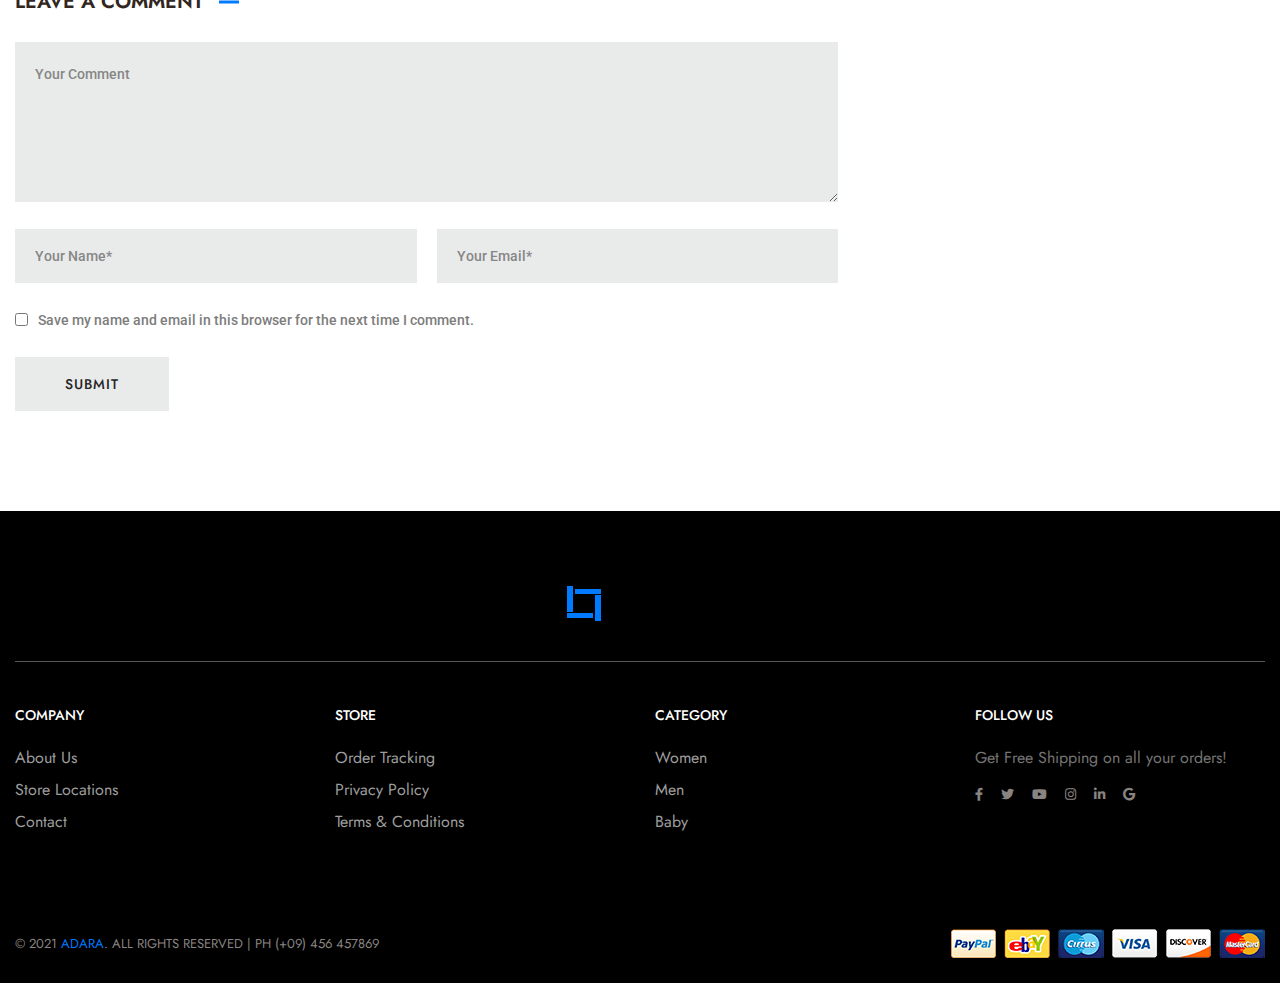
<file: blog-details.html>
<!doctype html>
<html class="no-js" lang="zxx">
    <head>
        <meta charset="utf-8">
        <meta http-equiv="x-ua-compatible" content="ie=edge">
        <title>Adara - Modern & Multipurpose eCommerce Template</title>
        <meta name="description" content="">
        <meta name="viewport" content="width=device-width, initial-scale=1">

		<link rel="shortcut icon" type="image/x-icon" href="img/favicon.png">
        <!-- Place favicon.ico in the root directory -->

		<!-- CSS here -->
        <link rel="stylesheet" href="css/bootstrap.min.css">
        <link rel="stylesheet" href="css/animate.min.css">
        <link rel="stylesheet" href="css/magnific-popup.css">
        <link rel="stylesheet" href="css/fontawesome-all.min.css">
        <link rel="stylesheet" href="css/jquery.mCustomScrollbar.min.css">
        <link rel="stylesheet" href="css/bootstrap-datepicker.min.css">
        <link rel="stylesheet" href="css/swiper-bundle.min.css">
        <link rel="stylesheet" href="css/jquery-ui.min.css">
        <link rel="stylesheet" href="css/nice-select.css">
        <link rel="stylesheet" href="css/jarallax.css">
        <link rel="stylesheet" href="css/flaticon.css">
        <link rel="stylesheet" href="css/slick.css">
        <link rel="stylesheet" href="css/default.css">
        <link rel="stylesheet" href="css/style.css">
        <link rel="stylesheet" href="css/responsive.css">
    </head>
    <body>


        <!-- preloader  -->
        <div id="preloader">
            <div id="ctn-preloader" class="ctn-preloader">
                <div class="animation-preloader">
                    <div class="spinner"></div>
                </div>
                <div class="loader">
                    <div class="row">
                        <div class="col-3 loader-section section-left">
                            <div class="bg"></div>
                        </div>
                        <div class="col-3 loader-section section-left">
                            <div class="bg"></div>
                        </div>
                        <div class="col-3 loader-section section-right">
                            <div class="bg"></div>
                        </div>
                        <div class="col-3 loader-section section-right">
                            <div class="bg"></div>
                        </div>
                    </div>
                </div>
            </div>
        </div>
        <!-- preloader end -->


		<!-- Scroll-top -->
        <button class="scroll-top scroll-to-target" data-target="html">
            <i class="fas fa-angle-up"></i>
        </button>
        <!-- Scroll-top-end-->

        <!-- header-area -->
        <header class="header-style-three">
            <div class="header-top-wrap">
                <div class="container custom-container-two">
                    <div class="row align-items-center justify-content-center">
                        <div class="col-sm-6">
                            <div class="header-top-link">
                                <ul>
                                    <li><a href="about-us.html">About US</a></li>
                                    <li><a href="#">FAQS</a></li>
                                    <li><a href="tel:123456789">PH +1 325 362 3521</a></li>
                                </ul>
                            </div>
                        </div>
                        <div class="col-sm-6">
                            <div class="header-top-right">
                                <div class="lang">
                                    <select name="select">
                                        <option value="">English</option>
                                        <option value="">Spanish</option>
                                        <option value="">Turkish</option>
                                        <option value="">Russian</option>
                                        <option value="">Chinese</option>
                                    </select>
                                </div>
                                <div class="currency">
                                    <form action="#">
                                        <select name="select">
                                            <option value="">USD</option>
                                            <option value="">AUE</option>
                                            <option value="">SAR</option>
                                            <option value="">INR</option>
                                            <option value="">BDT</option>
                                        </select>
                                    </form>
                                </div>
                            </div>
                        </div>
                    </div>
                </div>
            </div>
            <div id="sticky-header" class="main-header menu-area">
                <div class="container custom-container-two">
                    <div class="row">
                        <div class="col-12">
                            <div class="mobile-nav-toggler"><i class="fas fa-bars"></i></div>
                            <div class="menu-wrap">
                                <nav class="menu-nav show">
                                    <div class="logo">
                                        <a href="index.html"><img src="img/logo/logo.png" alt="Logo"></a>
                                    </div>
                                    <div class="navbar-wrap main-menu d-none d-lg-flex">
                                        <ul class="navigation">
                                            <li class="menu-item-has-children has--mega--menu"><a href="#">Home</a>
                                                <ul class="mega--menu--wrap scroll">
                                                    <li>
                                                        <a href="index.html">
                                                            <span class="img"><img src="img/home-demo/home_01.jpg" alt=""></span>
                                                            <span class="text">Home style One</span>
                                                        </a>
                                                    </li>
                                                    <li>
                                                        <a href="index-2.html">
                                                            <span class="img"><img src="img/home-demo/home_02.jpg" alt=""></span>
                                                            <span class="text">Home style Two</span>
                                                        </a>
                                                    </li>
                                                    <li>
                                                        <a href="index-3.html">
                                                            <span class="img"><img src="img/home-demo/home_03.jpg" alt=""></span>
                                                            <span class="text">Home style Three</span>
                                                        </a>
                                                    </li>
                                                    <li>
                                                        <a href="index-4.html">
                                                            <span class="img"><img src="img/home-demo/home_04.jpg" alt=""></span>
                                                            <span class="text">Home style four</span>
                                                        </a>
                                                    </li>
                                                    <li>
                                                        <a href="index-5.html">
                                                            <span class="img"><img src="img/home-demo/home_05.jpg" alt=""></span>
                                                            <span class="text">Home style five</span>
                                                        </a>
                                                    </li>
                                                    <li>
                                                        <a href="index-6.html">
                                                            <span class="img"><img src="img/home-demo/home_06.jpg" alt=""></span>
                                                            <span class="text">Home style six</span>
                                                        </a>
                                                    </li>
                                                    <li>
                                                        <a href="index-7.html">
                                                            <span class="img"><img src="img/home-demo/home_07.jpg" alt=""></span>
                                                            <span class="text">Home style seven</span>
                                                        </a>
                                                    </li>
                                                    <li>
                                                        <a href="index-8.html">
                                                            <span class="img"><img src="img/home-demo/home_08.jpg" alt=""></span>
                                                            <span class="text">Home style eight</span>
                                                        </a>
                                                    </li>
                                                    <li>
                                                        <a href="index-9.html">
                                                            <span class="img"><img src="img/home-demo/home_09.jpg" alt=""></span>
                                                            <span class="text">Home style nine</span>
                                                        </a>
                                                    </li>
                                                </ul>
                                            </li>
                                            <li class="has--mega--menu"><a href="#">Shop</a>
                                                <ul class="mega-menu">
                                                    <li class="mega-menu-wrap">
                                                        <ul class="mega-menu-col">
                                                            <li class="mega-title"><a href="shop.html">SHOP PAGES</a></li>
                                                            <li><a href="shop-sidebar.html">Right Sidebar</a></li>
                                                            <li><a href="shop-sidebar.html">Left Sidebar</a></li>
                                                            <li><a href="shop.html">Hidden sidebar</a></li>
                                                            <li><a href="shop.html">Filters area</a></li>
                                                            <li><a href="shop-details.html">Shop Details</a></li>
                                                            <li><a href="cart.html">Cart Page</a></li>
                                                            <li><a href="checkout.html">Checkout Page</a></li>
                                                        </ul>
                                                        <ul class="mega-menu-col">
                                                            <li class="mega-title"><a href="#">FEATURES</a></li>
                                                            <li><a href="shop-sidebar.html">Variable Product</a></li>
                                                            <li><a href="shop-sidebar.html">External Product</a></li>
                                                            <li><a href="shop-sidebar.html">Other Shop Pages</a></li>
                                                            <li><a href="shop-sidebar.html">Categories</a></li>
                                                            <li><a href="shop-sidebar.html">Collection</a></li>
                                                            <li><a href="shop-sidebar.html">LookBook</a></li>
                                                            <li><a href="cart.html">Shopping Cart</a></li>
                                                        </ul>
                                                        <ul class="mega-menu-col sub-cat-post">
                                                            <li>
                                                                <a href="shop-sidebar.html">
                                                                    <img src="img/product/sub_menu_img01.jpg" alt="">
                                                                    <span class="btn">Man Shop</span>
                                                                </a>
                                                            </li>
                                                        </ul>
                                                        <ul class="mega-menu-col sub-cat-post">
                                                            <li>
                                                                <a href="shop-sidebar.html">
                                                                    <img src="img/product/sub_menu_img02.jpg" alt="">
                                                                    <span class="btn">Women’s Shop</span>
                                                                </a>
                                                            </li>
                                                        </ul>
                                                    </li>
                                                </ul>
                                            </li>
                                            <li><a href="about-us.html">About Us</a></li>
                                            <li class="active menu-item-has-children"><a href="#">blog</a>
                                                <ul class="submenu">
                                                    <li><a href="blog.html">Our Blog</a></li>
                                                    <li class="active"><a href="blog-details.html">Blog Details</a></li>
                                                </ul>
                                            </li>
                                            <li><a href="contact.html">Contact Us</a></li>
                                        </ul>
                                    </div>
                                    <div class="header-action d-none d-md-block">
                                        <ul>
                                            <li class="header-search"><a href="#" data-toggle="modal" data-target="#search-modal"><i class="flaticon-search"></i></a></li>
                                            <li class="header-profile"><a href="#"><i class="flaticon-user"></i></a></li>
                                            <li class="header-wishlist"><a href="#"><i class="flaticon-heart-shape-outline"></i></a></li>
                                            <li class="header-shop-cart"><a href="#"><i class="flaticon-shopping-bag"></i><span>0</span></a>
                                                <ul class="minicart">
                                                    <li class="d-flex align-items-start">
                                                        <div class="cart-img">
                                                            <a href="#"><img src="img/product/cart_p01.jpg" alt=""></a>
                                                        </div>
                                                        <div class="cart-content">
                                                            <h4><a href="#">Exclusive Winter Jackets</a></h4>
                                                            <div class="cart-price">
                                                                <span class="new">$229.9</span>
                                                                <span><del>$229.9</del></span>
                                                            </div>
                                                        </div>
                                                        <div class="del-icon">
                                                            <a href="#"><i class="far fa-trash-alt"></i></a>
                                                        </div>
                                                    </li>
                                                    <li class="d-flex align-items-start">
                                                        <div class="cart-img">
                                                            <a href="#"><img src="img/product/cart_p02.jpg" alt=""></a>
                                                        </div>
                                                        <div class="cart-content">
                                                            <h4><a href="#">Winter Jackets For Women</a></h4>
                                                            <div class="cart-price">
                                                                <span class="new">$229.9</span>
                                                                <span><del>$229.9</del></span>
                                                            </div>
                                                        </div>
                                                        <div class="del-icon">
                                                            <a href="#"><i class="far fa-trash-alt"></i></a>
                                                        </div>
                                                    </li>
                                                    <li>
                                                        <div class="total-price">
                                                            <span class="f-left">Total:</span>
                                                            <span class="f-right">$239.9</span>
                                                        </div>
                                                    </li>
                                                    <li>
                                                        <div class="checkout-link">
                                                            <a href="#">Shopping Cart</a>
                                                            <a class="black-color" href="#">Checkout</a>
                                                        </div>
                                                    </li>
                                                </ul>
                                            </li>
                                            <li class="sidebar-toggle-btn"><a href="#" class="navSidebar-button"><i class="flaticon-menu-button-of-three-horizontal-lines"></i></a></li>
                                        </ul>
                                    </div>
                                </nav>
                            </div>
                            <!-- Mobile Menu  -->
                            <div class="mobile-menu">
                                <div class="close-btn"><i class="flaticon-targeting-cross"></i></div>
                                <nav class="menu-box">
                                    <div class="nav-logo"><a href="index.html"><img src="img/logo/logo.png" alt="" title=""></a>
                                    </div>
                                    <div class="menu-outer">
                                        <ul class="navigation">
                                            <li class="menu-item-has-children"><a href="#">Home</a>
                                                <ul class="submenu">
                                                    <li><a href="index.html">Home One</a></li>
                                                    <li><a href="index-2.html">Home Two</a></li>
                                                    <li><a href="index-3.html">Home Three</a></li>
                                                    <li><a href="index-4.html">Home Four</a></li>
                                                    <li><a href="index-5.html">Home Five</a></li>
                                                    <li><a href="index-6.html">Home Six</a></li>
                                                    <li><a href="index-7.html">Home Seven</a></li>
                                                    <li><a href="index-8.html">Home Eight</a></li>
                                                    <li><a href="index-9.html">Home Nine</a></li>
                                                </ul>
                                            </li>
                                            <li class="menu-item-has-children"><a href="#">Shop</a>
                                                <ul class="submenu">
                                                    <li><a href="shop.html">Shop Page</a></li>
                                                    <li><a href="shop-sidebar.html">Shop Sidebar</a></li>
                                                    <li><a href="shop-details.html">Shop Details</a></li>
                                                    <li><a href="cart.html">Cart Page</a></li>
                                                    <li><a href="cart.html">Checkout Page</a></li>
                                                </ul>
                                            </li>
                                            <li><a href="about-us.html">About Us</a></li>
                                            <li class="active menu-item-has-children"><a href="#">blog</a>
                                                <ul class="submenu">
                                                    <li><a href="blog.html">Our Blog</a></li>
                                                    <li class="active"><a href="blog-details.html">Blog Details</a></li>
                                                </ul>
                                            </li>
                                            <li><a href="contact.html">Contact Us</a></li>
                                        </ul>
                                    </div>
                                    <div class="social-links">
                                        <ul class="clearfix">
                                            <li><a href="#"><span class="fab fa-twitter"></span></a></li>
                                            <li><a href="#"><span class="fab fa-facebook-square"></span></a></li>
                                            <li><a href="#"><span class="fab fa-pinterest-p"></span></a></li>
                                            <li><a href="#"><span class="fab fa-instagram"></span></a></li>
                                            <li><a href="#"><span class="fab fa-youtube"></span></a></li>
                                        </ul>
                                    </div>
                                </nav>
                            </div>
                            <div class="menu-backdrop"></div>
                            <!-- End Mobile Menu -->
                        </div>
                    </div>
                </div>
            </div>

            <!-- Modal Search -->
            <div class="modal fade" id="search-modal" tabindex="-1" role="dialog" aria-hidden="true">
                <div class="modal-dialog" role="document">
                    <div class="modal-content">
                        <form>
                            <input type="text" placeholder="Search here...">
                            <button><i class="flaticon-search"></i></button>
                        </form>
                    </div>
                </div>
            </div>
            <!-- Modal Search-end -->

            <!-- off-canvas-start -->
            <div class="sidebar-off-canvas info-group">
                <div class="off-canvas-overlay"></div>
                <div class="off-canvas-widget scroll">
                    <div class="sidebar-widget-container">
                        <div class="off-canvas-heading">
                            <a href="#" class="close-side-widget">
                                <span class="flaticon-targeting-cross"></span>
                            </a>
                        </div>
                        <div class="sidebar-textwidget">
                            <div class="sidebar-info-contents">
                                <div class="content-inner">
                                    <div class="logo mb-30">
                                        <a href="index.html"><img src="img/logo/logo.png" alt=""></a>
                                    </div>
                                    <div class="content-box">
                                        <p>WooCommerce and WordPress are both free, open source software reasons many ...</p>
                                    </div>
                                    <div class="contact-info">
                                        <h4 class="title">CONTACT US</h4>
                                        <ul>
                                            <li><span class="flaticon-phone-call"></span><a href="tel:123456789">+9 325 444 0000</a></li>
                                            <li><span class="flaticon-email"></span><a href="mailto:adara@info.com">adara@info.com</a></li>
                                            <li><span class="flaticon-place"></span>71 Park Lan Street 2355 NY</li>
                                        </ul>
                                    </div>
                                    <div class="oc-newsletter">
                                        <h4 class="title">NEWSLETTER</h4>
                                        <p>Fill your email below to subscribe to my newsletter</p>
                                        <form action="#">
                                            <input type="email" placeholder="Email...">
                                            <button class="btn">Subscribe</button>
                                        </form>
                                    </div>
                                    <div class="oc-social">
                                        <ul>
                                            <li><a href="#"><i class="fab fa-facebook-f"></i></a></li>
                                            <li><a href="#"><i class="fab fa-twitter"></i></a></li>
                                            <li><a href="#"><i class="fab fa-youtube"></i></a></li>
                                            <li><a href="#"><i class="fab fa-instagram"></i></a></li>
                                            <li><a href="#"><i class="fab fa-linkedin-in"></i></a></li>
                                            <li><a href="#"><i class="fab fa-google"></i></a></li>
                                        </ul>
                                    </div>
                                    <div class="oc-bottom">
                                        <div class="currency">
                                            <form action="#">
                                                <label>Currency</label>
                                                <select name="select">
                                                    <option value="">USD</option>
                                                    <option value="">AUE</option>
                                                    <option value="">SAR</option>
                                                    <option value="">INR</option>
                                                    <option value="">BDT</option>
                                                </select>
                                            </form>
                                        </div>
                                        <div class="language">
                                            <form action="#">
                                                <label>Language</label>
                                                <select name="select">
                                                    <option value="">English</option>
                                                    <option value="">Spanish</option>
                                                    <option value="">Turkish</option>
                                                    <option value="">Russian</option>
                                                    <option value="">Chinese</option>
                                                </select>
                                            </form>
                                        </div>
                                    </div>
                                </div>
                            </div>
                        </div>
                    </div>
                </div>
            </div>
            <!-- off-canvas-end -->

        </header>
        <!-- header-area-end -->

        <!-- main-area -->
        <main>

            <!-- breadcrumb-area -->
            <section class="breadcrumb-area breadcrumb-bg" data-background="img/bg/breadcrumb_bg03.jpg">
                <div class="container">
                    <div class="row">
                        <div class="col-12">
                            <div class="breadcrumb-content">
                                <div class="tag"><a href="#">Shopping</a></div>
                                <h3 class="title">The Greatest Thing World Belong Excepted</h3>
                                <nav aria-label="breadcrumb">
                                    <ol class="breadcrumb">
                                        <li class="breadcrumb-item"><a href="index.html">Home</a></li>
                                        <li class="breadcrumb-item active" aria-current="page">Fashion is a Popular Aesthetic Expression Particular</li>
                                    </ol>
                                </nav>
                            </div>
                        </div>
                    </div>
                </div>
            </section>
            <!-- breadcrumb-area-end -->

            <!-- blog-area -->
            <section class="blog-details-area pt-100 pb-100">
                <div class="container">
                    <div class="row justify-content-center">
                        <div class="col-lg-8">
                            <div class="blog--post--item blog-details-content">
                                <div class="blog-post-thumb mb-25"><img src="img/blog/blog__thumb02.jpg" alt=""></div>
                                <div class="blog-post-content">
                                    <div class="blog-post-meta">
                                        <ul>
                                            <li><i class="far fa-user"></i>By <a href="#">Tomas Alexa</a></li>
                                            <li><i class="far fa-calendar-alt"></i> November 10, 2021</li>
                                            <li><i class="far fa-comments"></i> 0 Comments</li>
                                        </ul>
                                    </div>
                                    <p>The purpose Lorem ipsum dolor sit amet, consectetur adipiscing elit, sed do eiusmod tempor incididunt ut labore et
                                    dolore magna aliqua. Ut enim ad minim veniam, quis nostrud exercitation ullamco laboris nisi ut aliquip ex ea commodo
                                    consequat. Duis aute irure dolor in reprehenderit in voluptate velit esse cillum dolore eu fugiat nulla pariatur.
                                    Excepteur sint occaecat cupidatat non proident, sunt in culpa qui officia deserunt mollit anim id est laborum.</p>
                                    <h4 class="title">The Greatest Thing World Belong Excepted</h4>
                                    <p>Excepteur sint occaecat cupidatat do eiusmod tempor incididunt ut labore et dolore magna aliqua. Ut enim ad minim
                                    veniam, quis nostrud exercitation ullamco laboris nisi ut aliquip ex ea commodo consequat. Duis aute irure dolor in
                                    reprehenderit in voluptate velit esse cillum dolore eu fugiat nulla pariatur.</p>
                                    <p>Excepteur sint occaecat cupidatat do eiusmod tempor incididunt ut labore et dolore magna aliqua. Ut enim ad minim
                                    veniam, quis nostrud exercitation ullamco laboris nisi ut aliquip ex ea commodo consequat. Duis aute irure dolor in
                                    reprehenderit in voluptate velit esse cillum dolore eu fugiat nulla pariatur.</p>
                                    <blockquote>
                                        “ Voluptate velit esse cillum dolore eu fugia nulla pariatur. Exceptur occaecat cupidatat non proidensunt in culpa qui
                                        officia deserunt “
                                    </blockquote>
                                    <p>The purpose Lorem ipsum dolor sit amet, consectetur adipiscing elit, sed do eiusmod tempor incididunt ut labore et
                                    dolore magna aliqua. Ut enim ad minim veniam, quis nostrud exercitation ullamco laboris nisi ut aliquip ex ea commodo
                                    consequat. Duis aute irure dolor in reprehenderit in voluptate velit esse cillum dolore eu fugiat nulla pariatur.
                                    Excepteur sint occaecat cupidatat non proident, sunt in culpa qui officia deserunt mollit anim id est laborum.</p>
                                    <div class="blog-details-img-wrap">
                                        <div class="row">
                                            <div class="col-sm-6">
                                                <div class="blog-details-img">
                                                    <img src="img/blog/blog_details_thumb01.jpg" alt="">
                                                </div>
                                            </div>
                                            <div class="col-sm-6">
                                                <div class="blog-details-img">
                                                    <img src="img/blog/blog_details_thumb02.jpg" alt="">
                                                </div>
                                            </div>
                                        </div>
                                    </div>
                                    <p>The purpose Lorem ipsum dolor sit amet, consectetur adipiscing elit, sed do eiusmod tempor incididunt ut labore et
                                    dolore magna aliqua. Ut enim ad minim veniam, quis nostrud exercitation ullamco laboris nisi ut aliquip ex ea commodo
                                    consequat. Duis aute irure dolor in reprehenderit in voluptate velit esse cillum dolore eu fugiat nulla pariatur.
                                    Excepteur sint occaecat cupidatat non proident, sunt in culpa qui officia deserunt mollit anim id est laborum.</p>
                                    <div class="blog-details-meta">
                                        <div class="blog-bottom-meta">
                                            <ul>
                                                <li><i class="far fa-heart"></i><a href="#">0 Likes</a></li>
                                                <li><i class="far fa-comment"></i>3 Comments</li>
                                                <li>
                                                    <i class="fas fa-tag"></i>
                                                    <a href="#">Fashion,</a>
                                                    <a href="#">Lifestyle,</a>
                                                    <a href="#">Blanding</a>
                                                </li>
                                            </ul>
                                        </div>
                                        <div class="classic-blog-share">
                                            <a href="#"><i class="fab fa-facebook-square"></i></a>
                                            <a href="#"><i class="fab fa-twitter-square"></i></a>
                                            <a href="#"><i class="fab fa-pinterest-square"></i></a>
                                        </div>
                                    </div>
                                    <div class="avatar-post mt-50 mb-70">
                                        <div class="post-avatar-img">
                                            <img src="img/blog/post_avatar_img.png" alt="img">
                                        </div>
                                        <div class="post-avatar-content">
                                            <h5>Hazal Kaya</h5>
                                            <p>Here are just a few things to know about online payment systems. ... A merchant account is a bank account
                                                that allows.</p>
                                            <div class="post-avatar-social">
                                                <ul>
                                                    <li><a href="#"><i class="fab fa-facebook-f"></i></a></li>
                                                    <li><a href="#"><i class="fab fa-twitter"></i></a></li>
                                                    <li><a href="#"><i class="fab fa-linkedin-in"></i></a></li>
                                                </ul>
                                            </div>
                                        </div>
                                    </div>
                                    <div class="blog-comment mb-60">
                                        <h5 class="b-details-title mb-35">3 Comments</h5>
                                        <ul>
                                            <li>
                                                <div class="single-comment">
                                                    <div class="comment-avatar-img">
                                                        <img src="img/blog/comment_avatar01.jpg" alt="img">
                                                    </div>
                                                    <div class="comment-text">
                                                        <div class="comment-avatar-info">
                                                            <h5>Daisy Waterstone <span class="comment-date">November 13, 2021</span></h5>
                                                            <a href="#" class="comment-reply-link">Reply _</a>
                                                        </div>
                                                        <p>The purpose Lorem ipsum dolor sit amet, consectetur adipiscing elit, sed do eiusmod tempor incididunt ut labore et
                                                        dolore magna aliqua. Ut enim ad minim veniam, quis nostrud .</p>
                                                    </div>
                                                </div>
                                            </li>
                                            <li class="comment-reply">
                                                <div class="single-comment">
                                                    <div class="comment-avatar-img">
                                                        <img src="img/blog/comment_avatar02.jpg" alt="img">
                                                    </div>
                                                    <div class="comment-text">
                                                        <div class="comment-avatar-info">
                                                            <h5>Hazal Kaya <span class="comment-date">November 13, 2021</span></h5>
                                                            <a href="#" class="comment-reply-link">Reply _</a>
                                                        </div>
                                                        <p>Purpose Lorem ipsum dolor sit amet, consectetur adipiscing elit eiusmod tempr incididunt ut labore et dolore magna
                                                        aliqua. Ut enim ad minim</p>
                                                    </div>
                                                </div>
                                            </li>
                                            <li>
                                                <div class="single-comment">
                                                    <div class="comment-avatar-img">
                                                        <img src="img/blog/comment_avatar03.jpg" alt="img">
                                                    </div>
                                                    <div class="comment-text">
                                                        <div class="comment-avatar-info">
                                                            <h5>Thomas Alexander <span class="comment-date">November 13, 2021</span></h5>
                                                            <a href="#" class="comment-reply-link">Reply _</a>
                                                        </div>
                                                        <p>The purpose Lorem ipsum dolor sit amet, consectetur adipiscing elit, sed do eiusmod tempor incididunt ut labore et
                                                        dolore magna aliqua. Ut enim ad minim veniam, quis nostrud .</p>
                                                    </div>
                                                </div>
                                            </li>
                                        </ul>
                                    </div>
                                    <div class="comment-reply-box">
                                        <h5 class="b-details-title mb-35">Leave a comment</h5>
                                        <form action="#" class="comment-form">
                                            <textarea name="message" id="comment-message" placeholder="Your Comment"></textarea>
                                            <div class="row">
                                                <div class="col-md-6">
                                                    <input type="text" placeholder="Your Name*">
                                                </div>
                                                <div class="col-md-6">
                                                    <input type="email" placeholder="Your Email*">
                                                </div>
                                            </div>
                                            <div class="comment-check-box">
                                                <input type="checkbox" id="comment-check">
                                                <label for="comment-check">Save my name and email in this browser for the next time I comment.</label>
                                            </div>
                                            <button class="btn">Submit</button>
                                        </form>
                                    </div>
                                </div>
                            </div>
                        </div>
                        <div class="col-lg-4 col-md-8">
                            <aside class="blog-sidebar">
                                <div class="widget blog-sidebar-widget mb-45">
                                    <h5 class="widget-title">ABOUT ME</h5>
                                    <div class="sidebar-about">
                                        <div class="thumb"><img src="img/blog/sidebar_about_thumb.jpg" alt=""></div>
                                        <div class="content">
                                            <p>The purpose of lorem ipsum is create natural looking block of sentence doesn distract.Letset sheets containing puhing.</p>
                                            <a href="#">More About Me <i class="fas fa-angle-double-right"></i></a>
                                        </div>
                                    </div>
                                </div>
                                <div class="widget blog-sidebar-widget mb-45">
                                    <div class="oc-newsletter">
                                        <h4 class="title">NEWSLETTER</h4>
                                        <p>Fill your email below to subscribe to my newsletter</p>
                                        <form action="#">
                                            <input type="email" placeholder="Email...">
                                            <button class="btn">Subscribe</button>
                                        </form>
                                        <div class="oc-social">
                                            <h4 class="title">FOLLOW US</h4>
                                            <ul>
                                                <li><a href="#"><i class="fab fa-facebook-f"></i></a></li>
                                                <li><a href="#"><i class="fab fa-twitter"></i></a></li>
                                                <li><a href="#"><i class="fab fa-youtube"></i></a></li>
                                                <li><a href="#"><i class="fab fa-instagram"></i></a></li>
                                                <li><a href="#"><i class="fab fa-linkedin-in"></i></a></li>
                                                <li><a href="#"><i class="fab fa-google"></i></a></li>
                                            </ul>
                                        </div>
                                    </div>
                                </div>
                                <div class="widget blog-sidebar-widget mb-45">
                                    <h5 class="widget-title">Popular Posts</h5>
                                    <div class="blog-rc-post">
                                        <ul>
                                            <li>
                                                <div class="rc-post-thumb">
                                                    <a href="blog-details.html"><img src="img/blog/rc_post_thumb01.jpg" alt=""></a>
                                                </div>
                                                <div class="rc-post-content">
                                                    <h5><a href="blog-details.html">The Greatest Thing World Belong Excepted</a></h5>
                                                    <span><i class="far fa-calendar"></i> November 14, 2021</span>
                                                </div>
                                            </li>
                                            <li>
                                                <div class="rc-post-thumb">
                                                    <a href="blog-details.html"><img src="img/blog/rc_post_thumb02.jpg" alt=""></a>
                                                </div>
                                                <div class="rc-post-content">
                                                    <h5><a href="blog-details.html">Fashion is a Popular Aesthetic Expression Particular</a></h5>
                                                    <span><i class="far fa-calendar"></i> April 14, 2021</span>
                                                </div>
                                            </li>
                                            <li>
                                                <div class="rc-post-thumb">
                                                    <a href="blog-details.html"><img src="img/blog/rc_post_thumb03.jpg" alt=""></a>
                                                </div>
                                                <div class="rc-post-content">
                                                    <h5><a href="blog-details.html">The Greatest Thing World Belong Excepted</a></h5>
                                                    <span><i class="far fa-calendar"></i> March 28, 2021</span>
                                                </div>
                                            </li>
                                        </ul>
                                    </div>
                                </div>
                                <div class="widget blog-sidebar-widget mb-45">
                                    <h5 class="widget-title">Categories</h5>
                                    <div class="blog-cat-list">
                                        <ul>
                                            <li><a href="#">Fashion</a>16</li>
                                            <li><a href="#">Woman</a>17</li>
                                            <li><a href="#">Lifestyle</a>08</li>
                                            <li><a href="#">Creative</a>19</li>
                                            <li><a href="#">Who</a>21</li>
                                        </ul>
                                    </div>
                                </div>
                                <div class="widget blog-sidebar-widget mb-45">
                                    <div class="sidebar-add">
                                        <a href="#"><img src="img/blog/sidebar_banner.jpg" alt=""></a>
                                    </div>
                                </div>
                                <div class="widget blog-sidebar-widget">
                                    <h5 class="widget-title">TAGS POST</h5>
                                    <div class="blog-sidebar-tag">
                                        <ul>
                                            <li><a href="#">Art</a></li>
                                            <li><a href="#">Branding</a></li>
                                            <li><a href="#">Colors</a></li>
                                            <li><a href="#">Who</a></li>
                                            <li><a href="#">Marketing</a></li>
                                            <li><a href="#">Creative</a></li>
                                            <li><a href="#">Business</a></li>
                                            <li><a href="#">Travel</a></li>
                                            <li><a href="#">Fashion</a></li>
                                        </ul>
                                    </div>
                                </div>
                            </aside>
                        </div>
                    </div>
                </div>
            </section>
            <!-- blog-area-end -->

        </main>
        <!-- main-area-end -->


        <!-- footer-area -->
        <footer class="gray-bg footer-style-two footer-style-three pt-75">
            <div class="container">
                <div class="footer-top-wrap">
                    <div class="row">
                        <div class="col-12">
                            <div class="footer-logo">
                                <a href="index.html"><img src="img/logo/logo.png" alt=""></a>
                            </div>
                        </div>
                    </div>
                </div>
                <div class="footer-middle-wrap pt-45 pb-20">
                    <div class="row">
                        <div class="col-lg-3 col-sm-6">
                            <div class="footer-widget mb-50">
                                <h4 class="fw-title">COMPANY</h4>
                                <div class="fw-link">
                                    <ul>
                                        <li><a href="about-us.html">About Us</a></li>
                                        <li><a href="shop.html">Store Locations</a></li>
                                        <li><a href="contact.html">Contact</a></li>
                                    </ul>
                                </div>
                            </div>
                        </div>
                        <div class="col-lg-3 col-sm-6">
                            <div class="footer-widget mb-50">
                                <h4 class="fw-title">STORE</h4>
                                <div class="fw-link">
                                    <ul>
                                        <li><a href="#">Order Tracking</a></li>
                                        <li><a href="#">Privacy Policy</a></li>
                                        <li><a href="#">Terms & Conditions</a></li>
                                    </ul>
                                </div>
                            </div>
                        </div>
                        <div class="col-lg-3 col-sm-6">
                            <div class="footer-widget mb-50">
                                <h4 class="fw-title">Category</h4>
                                <div class="fw-link">
                                    <ul>
                                        <li><a href="shop-sidebar.html">Women</a></li>
                                        <li><a href="shop-sidebar.html">Men</a></li>
                                        <li><a href="shop-sidebar.html">Baby</a></li>
                                    </ul>
                                </div>
                            </div>
                        </div>
                        <div class="col-lg-3 col-sm-6">
                            <div class="footer-widget mb-50">
                                <h4 class="fw-title">FOLLOW US</h4>
                                <div class="footer-text">
                                    <p>Get Free Shipping on all your orders!</p>
                                    <div class="footer-social">
                                        <ul>
                                            <li><a href="#"><i class="fab fa-facebook-f"></i></a></li>
                                            <li><a href="#"><i class="fab fa-twitter"></i></a></li>
                                            <li><a href="#"><i class="fab fa-youtube"></i></a></li>
                                            <li><a href="#"><i class="fab fa-instagram"></i></a></li>
                                            <li><a href="#"><i class="fab fa-linkedin-in"></i></a></li>
                                            <li><a href="#"><i class="fab fa-google"></i></a></li>
                                        </ul>
                                    </div>
                                </div>
                            </div>
                        </div>
                    </div>
                </div>
            </div>
            <div class="copyright-wrap">
                <div class="container">
                    <div class="row align-items-center">
                        <div class="col-lg-6">
                            <div class="copyright-text">
                                <p>&copy; 2021 <a href="index.html">adara</a>. All Rights Reserved | Ph (+09) 456 457869</p>
                            </div>
                        </div>
                        <div class="col-lg-6">
                            <div class="pay-method-img">
                                <img src="img/images/payment_method_img.png" alt="">
                            </div>
                        </div>
                    </div>
                </div>
            </div>
        </footer>
        <!-- footer-area-end -->





		<!-- JS here -->
        <script src="js/vendor/jquery-3.5.0.min.js"></script>
        <script src="js/popper.min.js"></script>
        <script src="js/bootstrap.min.js"></script>
        <script src="js/isotope.pkgd.min.js"></script>
        <script src="js/imagesloaded.pkgd.min.js"></script>
        <script src="js/jquery.magnific-popup.min.js"></script>
        <script src="js/jquery.mCustomScrollbar.concat.min.js"></script>
        <script src="js/bootstrap-datepicker.min.js"></script>
        <script src="js/jquery.nice-select.min.js"></script>
        <script src="js/jquery.countdown.min.js"></script>
        <script src="js/swiper-bundle.min.js"></script>
        <script src="js/jarallax.min.js"></script>
        <script src="js/slick.min.js"></script>
        <script src="js/wow.min.js"></script>
        <script src="js/nav-tool.js"></script>
        <script src="js/plugins.js"></script>
        <script src="js/main.js"></script>
    </body>
</html>
</file>
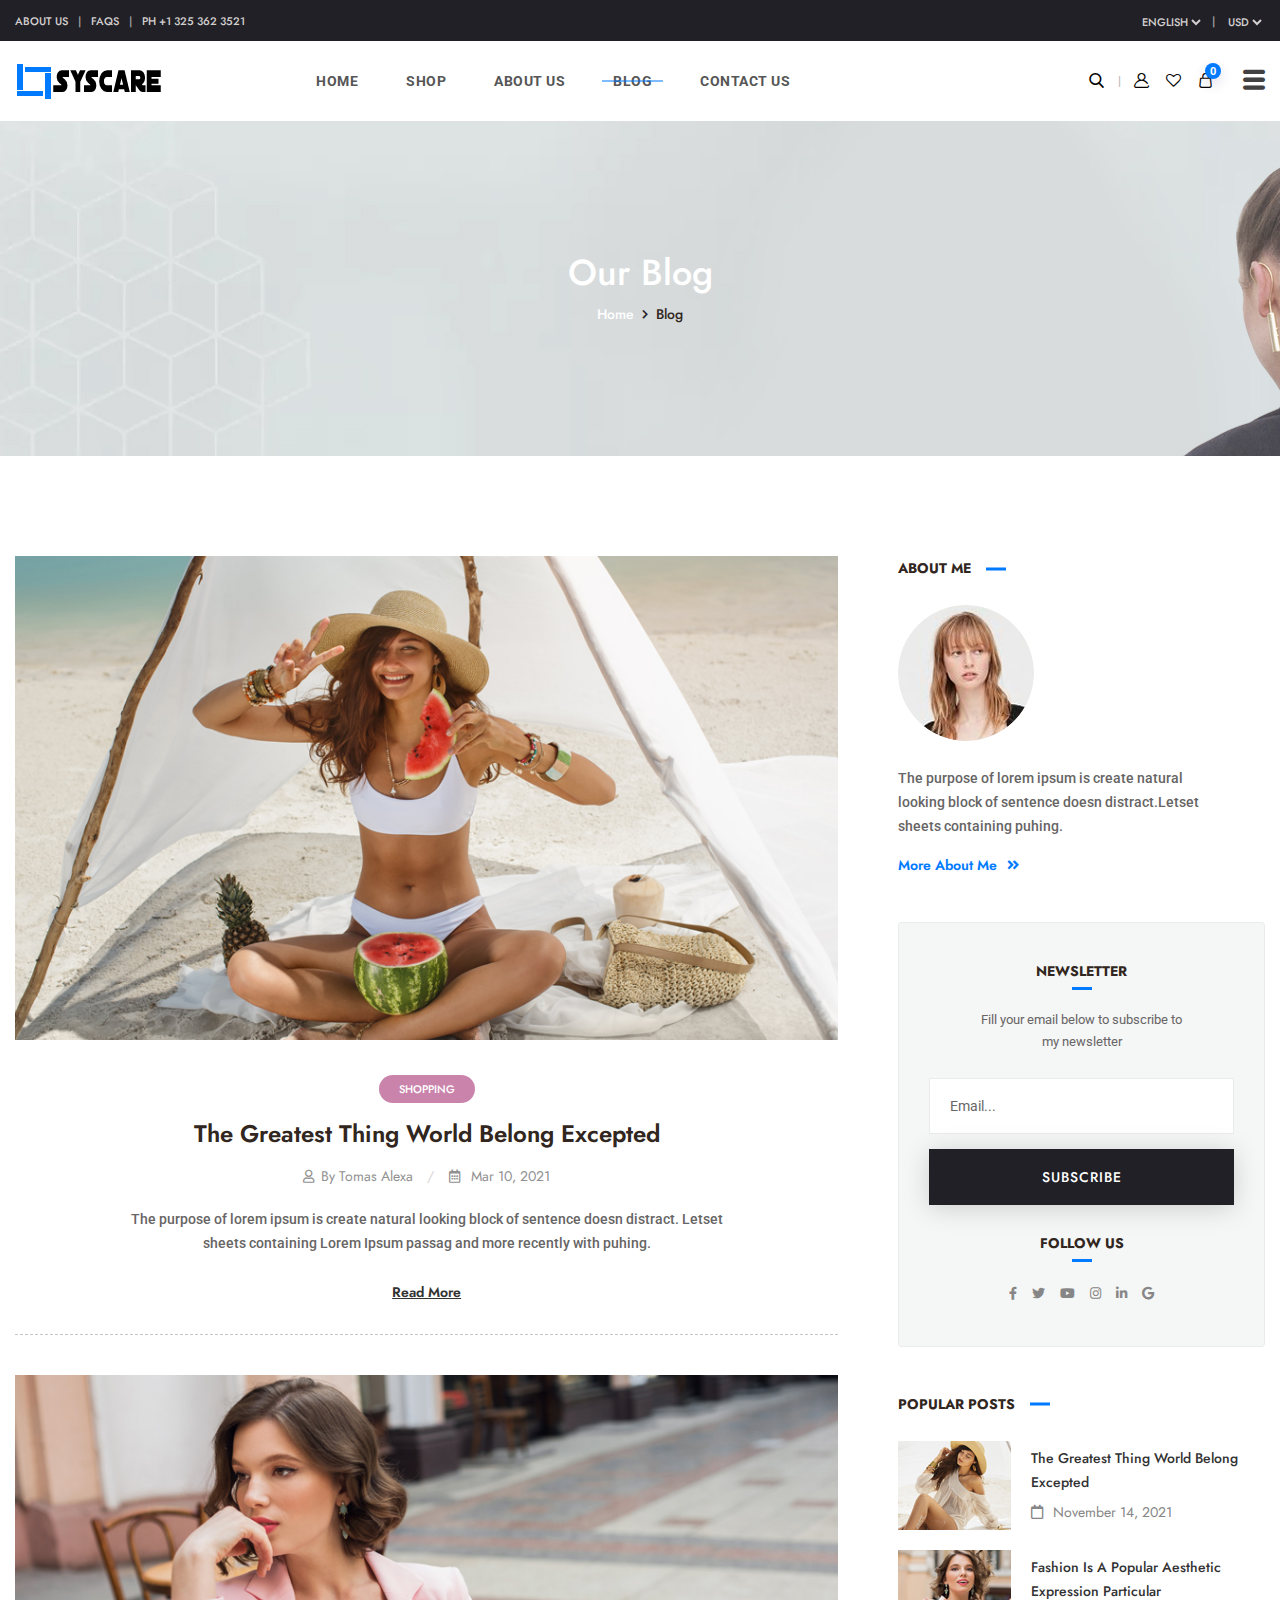
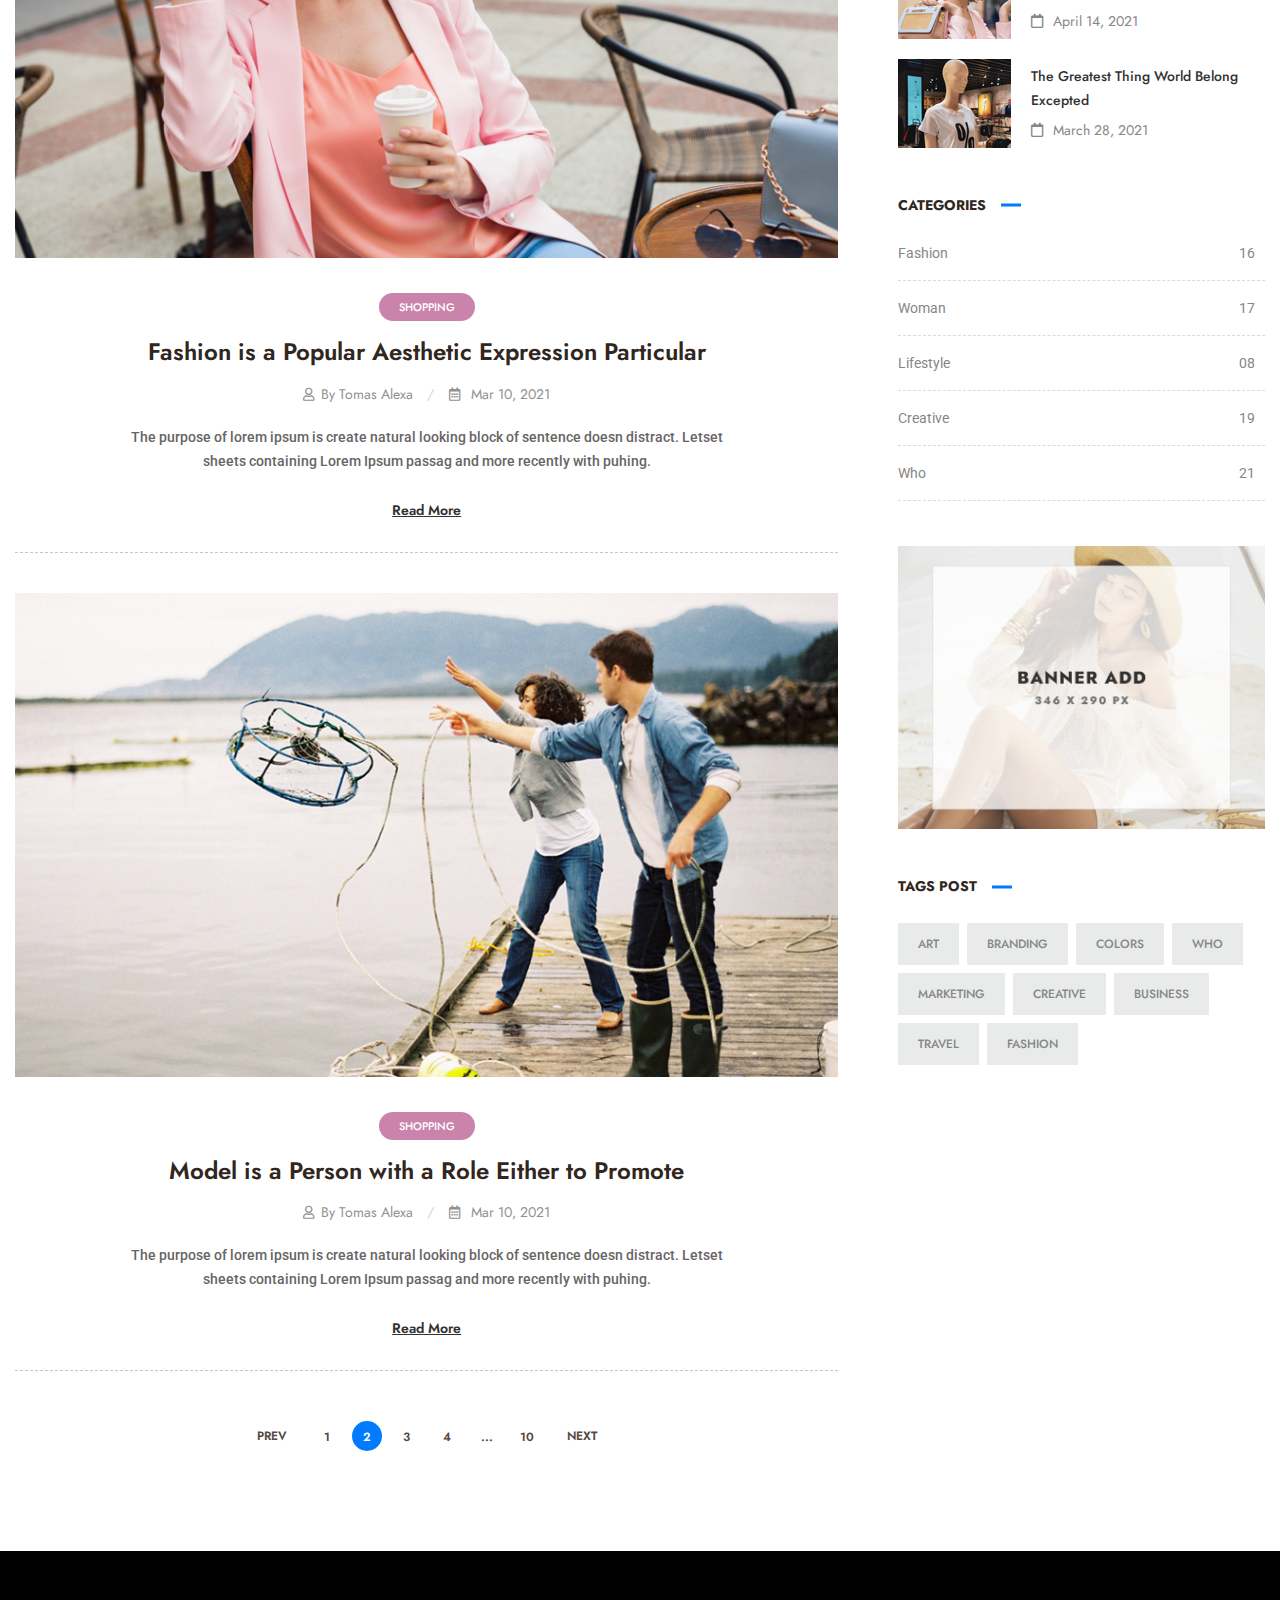
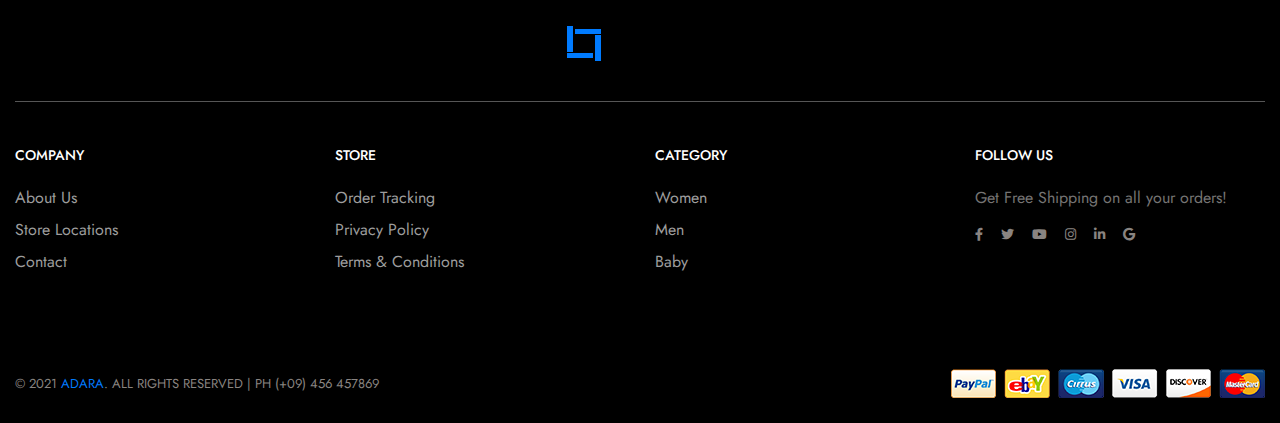
<file: blog.html>
<!doctype html>
<html class="no-js" lang="zxx">
    <head>
        <meta charset="utf-8">
        <meta http-equiv="x-ua-compatible" content="ie=edge">
        <title>Adara - Modern & Multipurpose eCommerce Template</title>
        <meta name="description" content="">
        <meta name="viewport" content="width=device-width, initial-scale=1">

		<link rel="shortcut icon" type="image/x-icon" href="img/favicon.png">
        <!-- Place favicon.ico in the root directory -->

		<!-- CSS here -->
        <link rel="stylesheet" href="css/bootstrap.min.css">
        <link rel="stylesheet" href="css/animate.min.css">
        <link rel="stylesheet" href="css/magnific-popup.css">
        <link rel="stylesheet" href="css/fontawesome-all.min.css">
        <link rel="stylesheet" href="css/jquery.mCustomScrollbar.min.css">
        <link rel="stylesheet" href="css/bootstrap-datepicker.min.css">
        <link rel="stylesheet" href="css/swiper-bundle.min.css">
        <link rel="stylesheet" href="css/jquery-ui.min.css">
        <link rel="stylesheet" href="css/nice-select.css">
        <link rel="stylesheet" href="css/jarallax.css">
        <link rel="stylesheet" href="css/flaticon.css">
        <link rel="stylesheet" href="css/slick.css">
        <link rel="stylesheet" href="css/default.css">
        <link rel="stylesheet" href="css/style.css">
        <link rel="stylesheet" href="css/responsive.css">
    </head>
    <body>


        <!-- preloader  -->
        <div id="preloader">
            <div id="ctn-preloader" class="ctn-preloader">
                <div class="animation-preloader">
                    <div class="spinner"></div>
                </div>
                <div class="loader">
                    <div class="row">
                        <div class="col-3 loader-section section-left">
                            <div class="bg"></div>
                        </div>
                        <div class="col-3 loader-section section-left">
                            <div class="bg"></div>
                        </div>
                        <div class="col-3 loader-section section-right">
                            <div class="bg"></div>
                        </div>
                        <div class="col-3 loader-section section-right">
                            <div class="bg"></div>
                        </div>
                    </div>
                </div>
            </div>
        </div>
        <!-- preloader end -->


		<!-- Scroll-top -->
        <button class="scroll-top scroll-to-target" data-target="html">
            <i class="fas fa-angle-up"></i>
        </button>
        <!-- Scroll-top-end-->

        <!-- header-area -->
        <header class="header-style-three">
            <div class="header-top-wrap">
                <div class="container custom-container-two">
                    <div class="row align-items-center justify-content-center">
                        <div class="col-sm-6">
                            <div class="header-top-link">
                                <ul>
                                    <li><a href="about-us.html">About US</a></li>
                                    <li><a href="#">FAQS</a></li>
                                    <li><a href="tel:123456789">PH +1 325 362 3521</a></li>
                                </ul>
                            </div>
                        </div>
                        <div class="col-sm-6">
                            <div class="header-top-right">
                                <div class="lang">
                                    <select name="select">
                                        <option value="">English</option>
                                        <option value="">Spanish</option>
                                        <option value="">Turkish</option>
                                        <option value="">Russian</option>
                                        <option value="">Chinese</option>
                                    </select>
                                </div>
                                <div class="currency">
                                    <form action="#">
                                        <select name="select">
                                            <option value="">USD</option>
                                            <option value="">AUE</option>
                                            <option value="">SAR</option>
                                            <option value="">INR</option>
                                            <option value="">BDT</option>
                                        </select>
                                    </form>
                                </div>
                            </div>
                        </div>
                    </div>
                </div>
            </div>
            <div id="sticky-header" class="main-header menu-area">
                <div class="container custom-container-two">
                    <div class="row">
                        <div class="col-12">
                            <div class="mobile-nav-toggler"><i class="fas fa-bars"></i></div>
                            <div class="menu-wrap">
                                <nav class="menu-nav show">
                                    <div class="logo">
                                        <a href="index.html"><img src="img/logo/logo.png" alt="Logo"></a>
                                    </div>
                                    <div class="navbar-wrap main-menu d-none d-lg-flex">
                                        <ul class="navigation">
                                            <li class="menu-item-has-children has--mega--menu"><a href="#">Home</a>
                                                <ul class="mega--menu--wrap scroll">
                                                    <li>
                                                        <a href="index.html">
                                                            <span class="img"><img src="img/home-demo/home_01.jpg" alt=""></span>
                                                            <span class="text">Home style One</span>
                                                        </a>
                                                    </li>
                                                    <li>
                                                        <a href="index-2.html">
                                                            <span class="img"><img src="img/home-demo/home_02.jpg" alt=""></span>
                                                            <span class="text">Home style Two</span>
                                                        </a>
                                                    </li>
                                                    <li>
                                                        <a href="index-3.html">
                                                            <span class="img"><img src="img/home-demo/home_03.jpg" alt=""></span>
                                                            <span class="text">Home style Three</span>
                                                        </a>
                                                    </li>
                                                    <li>
                                                        <a href="index-4.html">
                                                            <span class="img"><img src="img/home-demo/home_04.jpg" alt=""></span>
                                                            <span class="text">Home style four</span>
                                                        </a>
                                                    </li>
                                                    <li>
                                                        <a href="index-5.html">
                                                            <span class="img"><img src="img/home-demo/home_05.jpg" alt=""></span>
                                                            <span class="text">Home style five</span>
                                                        </a>
                                                    </li>
                                                    <li>
                                                        <a href="index-6.html">
                                                            <span class="img"><img src="img/home-demo/home_06.jpg" alt=""></span>
                                                            <span class="text">Home style six</span>
                                                        </a>
                                                    </li>
                                                    <li>
                                                        <a href="index-7.html">
                                                            <span class="img"><img src="img/home-demo/home_07.jpg" alt=""></span>
                                                            <span class="text">Home style seven</span>
                                                        </a>
                                                    </li>
                                                    <li>
                                                        <a href="index-8.html">
                                                            <span class="img"><img src="img/home-demo/home_08.jpg" alt=""></span>
                                                            <span class="text">Home style eight</span>
                                                        </a>
                                                    </li>
                                                    <li>
                                                        <a href="index-9.html">
                                                            <span class="img"><img src="img/home-demo/home_09.jpg" alt=""></span>
                                                            <span class="text">Home style nine</span>
                                                        </a>
                                                    </li>
                                                </ul>
                                            </li>
                                            <li class="has--mega--menu"><a href="#">Shop</a>
                                                <ul class="mega-menu">
                                                    <li class="mega-menu-wrap">
                                                        <ul class="mega-menu-col">
                                                            <li class="mega-title"><a href="shop.html">SHOP PAGES</a></li>
                                                            <li><a href="shop-sidebar.html">Right Sidebar</a></li>
                                                            <li><a href="shop-sidebar.html">Left Sidebar</a></li>
                                                            <li><a href="shop.html">Hidden sidebar</a></li>
                                                            <li><a href="shop.html">Filters area</a></li>
                                                            <li><a href="shop-details.html">Shop Details</a></li>
                                                            <li><a href="cart.html">Cart Page</a></li>
                                                            <li><a href="checkout.html">Checkout Page</a></li>
                                                        </ul>
                                                        <ul class="mega-menu-col">
                                                            <li class="mega-title"><a href="#">FEATURES</a></li>
                                                            <li><a href="shop-sidebar.html">Variable Product</a></li>
                                                            <li><a href="shop-sidebar.html">External Product</a></li>
                                                            <li><a href="shop-sidebar.html">Other Shop Pages</a></li>
                                                            <li><a href="shop-sidebar.html">Categories</a></li>
                                                            <li><a href="shop-sidebar.html">Collection</a></li>
                                                            <li><a href="shop-sidebar.html">LookBook</a></li>
                                                            <li><a href="cart.html">Shopping Cart</a></li>
                                                        </ul>
                                                        <ul class="mega-menu-col sub-cat-post">
                                                            <li>
                                                                <a href="shop-sidebar.html">
                                                                    <img src="img/product/sub_menu_img01.jpg" alt="">
                                                                    <span class="btn">Man Shop</span>
                                                                </a>
                                                            </li>
                                                        </ul>
                                                        <ul class="mega-menu-col sub-cat-post">
                                                            <li>
                                                                <a href="shop-sidebar.html">
                                                                    <img src="img/product/sub_menu_img02.jpg" alt="">
                                                                    <span class="btn">Women’s Shop</span>
                                                                </a>
                                                            </li>
                                                        </ul>
                                                    </li>
                                                </ul>
                                            </li>
                                            <li><a href="about-us.html">About Us</a></li>
                                            <li class="active menu-item-has-children"><a href="#">blog</a>
                                                <ul class="submenu">
                                                    <li class="active"><a href="blog.html">Our Blog</a></li>
                                                    <li><a href="blog-details.html">Blog Details</a></li>
                                                </ul>
                                            </li>
                                            <li><a href="contact.html">Contact Us</a></li>
                                        </ul>
                                    </div>
                                    <div class="header-action d-none d-md-block">
                                        <ul>
                                            <li class="header-search"><a href="#" data-toggle="modal" data-target="#search-modal"><i class="flaticon-search"></i></a></li>
                                            <li class="header-profile"><a href="#"><i class="flaticon-user"></i></a></li>
                                            <li class="header-wishlist"><a href="#"><i class="flaticon-heart-shape-outline"></i></a></li>
                                            <li class="header-shop-cart"><a href="#"><i class="flaticon-shopping-bag"></i><span>0</span></a>
                                                <ul class="minicart">
                                                    <li class="d-flex align-items-start">
                                                        <div class="cart-img">
                                                            <a href="#"><img src="img/product/cart_p01.jpg" alt=""></a>
                                                        </div>
                                                        <div class="cart-content">
                                                            <h4><a href="#">Exclusive Winter Jackets</a></h4>
                                                            <div class="cart-price">
                                                                <span class="new">$229.9</span>
                                                                <span><del>$229.9</del></span>
                                                            </div>
                                                        </div>
                                                        <div class="del-icon">
                                                            <a href="#"><i class="far fa-trash-alt"></i></a>
                                                        </div>
                                                    </li>
                                                    <li class="d-flex align-items-start">
                                                        <div class="cart-img">
                                                            <a href="#"><img src="img/product/cart_p02.jpg" alt=""></a>
                                                        </div>
                                                        <div class="cart-content">
                                                            <h4><a href="#">Winter Jackets For Women</a></h4>
                                                            <div class="cart-price">
                                                                <span class="new">$229.9</span>
                                                                <span><del>$229.9</del></span>
                                                            </div>
                                                        </div>
                                                        <div class="del-icon">
                                                            <a href="#"><i class="far fa-trash-alt"></i></a>
                                                        </div>
                                                    </li>
                                                    <li>
                                                        <div class="total-price">
                                                            <span class="f-left">Total:</span>
                                                            <span class="f-right">$239.9</span>
                                                        </div>
                                                    </li>
                                                    <li>
                                                        <div class="checkout-link">
                                                            <a href="#">Shopping Cart</a>
                                                            <a class="black-color" href="#">Checkout</a>
                                                        </div>
                                                    </li>
                                                </ul>
                                            </li>
                                            <li class="sidebar-toggle-btn"><a href="#" class="navSidebar-button"><i class="flaticon-menu-button-of-three-horizontal-lines"></i></a></li>
                                        </ul>
                                    </div>
                                </nav>
                            </div>
                            <!-- Mobile Menu  -->
                            <div class="mobile-menu">
                                <div class="close-btn"><i class="flaticon-targeting-cross"></i></div>
                                <nav class="menu-box">
                                    <div class="nav-logo"><a href="index.html"><img src="img/logo/logo.png" alt="" title=""></a>
                                    </div>
                                    <div class="menu-outer">
                                        <ul class="navigation">
                                            <li class="menu-item-has-children"><a href="#">Home</a>
                                                <ul class="submenu">
                                                    <li><a href="index.html">Home One</a></li>
                                                    <li><a href="index-2.html">Home Two</a></li>
                                                    <li><a href="index-3.html">Home Three</a></li>
                                                    <li><a href="index-4.html">Home Four</a></li>
                                                    <li><a href="index-5.html">Home Five</a></li>
                                                    <li><a href="index-6.html">Home Six</a></li>
                                                    <li><a href="index-7.html">Home Seven</a></li>
                                                    <li><a href="index-8.html">Home Eight</a></li>
                                                    <li><a href="index-9.html">Home Nine</a></li>
                                                </ul>
                                            </li>
                                            <li class="menu-item-has-children"><a href="#">Shop</a>
                                                <ul class="submenu">
                                                    <li><a href="shop.html">Shop Page</a></li>
                                                    <li><a href="shop-sidebar.html">Shop Sidebar</a></li>
                                                    <li><a href="shop-details.html">Shop Details</a></li>
                                                    <li><a href="cart.html">Cart Page</a></li>
                                                    <li><a href="cart.html">Checkout Page</a></li>
                                                </ul>
                                            </li>
                                            <li><a href="about-us.html">About Us</a></li>
                                            <li class="active menu-item-has-children"><a href="#">blog</a>
                                                <ul class="submenu">
                                                    <li class="active"><a href="blog.html">Our Blog</a></li>
                                                    <li><a href="blog-details.html">Blog Details</a></li>
                                                </ul>
                                            </li>
                                            <li><a href="contact.html">Contact Us</a></li>
                                        </ul>
                                    </div>
                                    <div class="social-links">
                                        <ul class="clearfix">
                                            <li><a href="#"><span class="fab fa-twitter"></span></a></li>
                                            <li><a href="#"><span class="fab fa-facebook-square"></span></a></li>
                                            <li><a href="#"><span class="fab fa-pinterest-p"></span></a></li>
                                            <li><a href="#"><span class="fab fa-instagram"></span></a></li>
                                            <li><a href="#"><span class="fab fa-youtube"></span></a></li>
                                        </ul>
                                    </div>
                                </nav>
                            </div>
                            <div class="menu-backdrop"></div>
                            <!-- End Mobile Menu -->
                        </div>
                    </div>
                </div>
            </div>

            <!-- Modal Search -->
            <div class="modal fade" id="search-modal" tabindex="-1" role="dialog" aria-hidden="true">
                <div class="modal-dialog" role="document">
                    <div class="modal-content">
                        <form>
                            <input type="text" placeholder="Search here...">
                            <button><i class="flaticon-search"></i></button>
                        </form>
                    </div>
                </div>
            </div>
            <!-- Modal Search-end -->

            <!-- off-canvas-start -->
            <div class="sidebar-off-canvas info-group">
                <div class="off-canvas-overlay"></div>
                <div class="off-canvas-widget scroll">
                    <div class="sidebar-widget-container">
                        <div class="off-canvas-heading">
                            <a href="#" class="close-side-widget">
                                <span class="flaticon-targeting-cross"></span>
                            </a>
                        </div>
                        <div class="sidebar-textwidget">
                            <div class="sidebar-info-contents">
                                <div class="content-inner">
                                    <div class="logo mb-30">
                                        <a href="index.html"><img src="img/logo/logo.png" alt=""></a>
                                    </div>
                                    <div class="content-box">
                                        <p>WooCommerce and WordPress are both free, open source software reasons many ...</p>
                                    </div>
                                    <div class="contact-info">
                                        <h4 class="title">CONTACT US</h4>
                                        <ul>
                                            <li><span class="flaticon-phone-call"></span><a href="tel:123456789">+9 325 444 0000</a></li>
                                            <li><span class="flaticon-email"></span><a href="mailto:adara@info.com">adara@info.com</a></li>
                                            <li><span class="flaticon-place"></span>71 Park Lan Street 2355 NY</li>
                                        </ul>
                                    </div>
                                    <div class="oc-newsletter">
                                        <h4 class="title">NEWSLETTER</h4>
                                        <p>Fill your email below to subscribe to my newsletter</p>
                                        <form action="#">
                                            <input type="email" placeholder="Email...">
                                            <button class="btn">Subscribe</button>
                                        </form>
                                    </div>
                                    <div class="oc-social">
                                        <ul>
                                            <li><a href="#"><i class="fab fa-facebook-f"></i></a></li>
                                            <li><a href="#"><i class="fab fa-twitter"></i></a></li>
                                            <li><a href="#"><i class="fab fa-youtube"></i></a></li>
                                            <li><a href="#"><i class="fab fa-instagram"></i></a></li>
                                            <li><a href="#"><i class="fab fa-linkedin-in"></i></a></li>
                                            <li><a href="#"><i class="fab fa-google"></i></a></li>
                                        </ul>
                                    </div>
                                    <div class="oc-bottom">
                                        <div class="currency">
                                            <form action="#">
                                                <label>Currency</label>
                                                <select name="select">
                                                    <option value="">USD</option>
                                                    <option value="">AUE</option>
                                                    <option value="">SAR</option>
                                                    <option value="">INR</option>
                                                    <option value="">BDT</option>
                                                </select>
                                            </form>
                                        </div>
                                        <div class="language">
                                            <form action="#">
                                                <label>Language</label>
                                                <select name="select">
                                                    <option value="">English</option>
                                                    <option value="">Spanish</option>
                                                    <option value="">Turkish</option>
                                                    <option value="">Russian</option>
                                                    <option value="">Chinese</option>
                                                </select>
                                            </form>
                                        </div>
                                    </div>
                                </div>
                            </div>
                        </div>
                    </div>
                </div>
            </div>
            <!-- off-canvas-end -->

        </header>
        <!-- header-area-end -->

        <!-- main-area -->
        <main>

            <!-- breadcrumb-area -->
            <section class="breadcrumb-area breadcrumb-bg" data-background="img/bg/breadcrumb_bg02.jpg">
                <div class="container">
                    <div class="row">
                        <div class="col-12">
                            <div class="breadcrumb-content">
                                <h2>Our Blog</h2>
                                <nav aria-label="breadcrumb">
                                    <ol class="breadcrumb">
                                        <li class="breadcrumb-item"><a href="index.html">Home</a></li>
                                        <li class="breadcrumb-item active" aria-current="page">Blog</li>
                                    </ol>
                                </nav>
                            </div>
                        </div>
                    </div>
                </div>
            </section>
            <!-- breadcrumb-area-end -->

            <!-- blog-area -->
            <section class="blog-area pt-100 pb-100">
                <div class="container">
                    <div class="row justify-content-center">
                        <div class="col-lg-8">
                            <div class="blog--post--item text-center">
                                <div class="blog-post-thumb mb-35">
                                    <a href="blog-details.html"><img src="img/blog/blog__thumb01.jpg" alt=""></a>
                                </div>
                                <div class="blog-post-content">
                                    <div class="tag"><a href="#">Shopping</a></div>
                                    <h3><a href="blog-details.html">The Greatest Thing World Belong Excepted</a></h3>
                                    <div class="blog-post-meta">
                                        <ul>
                                            <li><i class="far fa-user"></i>By <a href="#">Tomas Alexa</a></li>
                                            <li><i class="far fa-calendar-alt"></i> Mar 10, 2021</li>
                                        </ul>
                                    </div>
                                    <p>The purpose of lorem ipsum is create natural looking block of sentence doesn distract. Letset sheets containing Lorem
                                    Ipsum passag and more recently with puhing.</p>
                                    <a href="blog-details.html">Read More</a>
                                </div>
                            </div>
                            <div class="blog--post--item text-center">
                                <div class="blog-post-thumb mb-35">
                                    <a href="blog-details.html"><img src="img/blog/blog__thumb02.jpg" alt=""></a>
                                </div>
                                <div class="blog-post-content">
                                    <div class="tag"><a href="#">Shopping</a></div>
                                    <h3><a href="blog-details.html">Fashion is a Popular Aesthetic Expression Particular</a></h3>
                                    <div class="blog-post-meta">
                                        <ul>
                                            <li><i class="far fa-user"></i>By <a href="#">Tomas Alexa</a></li>
                                            <li><i class="far fa-calendar-alt"></i> Mar 10, 2021</li>
                                        </ul>
                                    </div>
                                    <p>The purpose of lorem ipsum is create natural looking block of sentence doesn distract. Letset sheets containing Lorem
                                    Ipsum passag and more recently with puhing.</p>
                                    <a href="blog-details.html">Read More</a>
                                </div>
                            </div>
                            <div class="blog--post--item text-center">
                                <div class="blog-post-thumb mb-35">
                                    <a href="blog-details.html"><img src="img/blog/blog__thumb03.jpg" alt=""></a>
                                </div>
                                <div class="blog-post-content">
                                    <div class="tag"><a href="#">Shopping</a></div>
                                    <h3><a href="blog-details.html">Model is a Person with a Role Either to Promote</a></h3>
                                    <div class="blog-post-meta">
                                        <ul>
                                            <li><i class="far fa-user"></i>By <a href="#">Tomas Alexa</a></li>
                                            <li><i class="far fa-calendar-alt"></i> Mar 10, 2021</li>
                                        </ul>
                                    </div>
                                    <p>The purpose of lorem ipsum is create natural looking block of sentence doesn distract. Letset sheets containing Lorem
                                    Ipsum passag and more recently with puhing.</p>
                                    <a href="blog-details.html">Read More</a>
                                </div>
                            </div>
                            <div class="pagination-wrap">
                                <ul>
                                    <li class="prev"><a href="#">Prev</a></li>
                                    <li><a href="#">1</a></li>
                                    <li class="active"><a href="#">2</a></li>
                                    <li><a href="#">3</a></li>
                                    <li><a href="#">4</a></li>
                                    <li><a href="#">...</a></li>
                                    <li><a href="#">10</a></li>
                                    <li class="next"><a href="#">Next</a></li>
                                </ul>
                            </div>
                        </div>
                        <div class="col-lg-4 col-md-8">
                            <aside class="blog-sidebar">
                                <div class="widget blog-sidebar-widget mb-45">
                                    <h5 class="widget-title">ABOUT ME</h5>
                                    <div class="sidebar-about">
                                        <div class="thumb"><img src="img/blog/sidebar_about_thumb.jpg" alt=""></div>
                                        <div class="content">
                                            <p>The purpose of lorem ipsum is create natural looking block of sentence doesn distract.Letset sheets containing puhing.</p>
                                            <a href="#">More About Me <i class="fas fa-angle-double-right"></i></a>
                                        </div>
                                    </div>
                                </div>
                                <div class="widget blog-sidebar-widget mb-45">
                                    <div class="oc-newsletter">
                                        <h4 class="title">NEWSLETTER</h4>
                                        <p>Fill your email below to subscribe to my newsletter</p>
                                        <form action="#">
                                            <input type="email" placeholder="Email...">
                                            <button class="btn">Subscribe</button>
                                        </form>
                                        <div class="oc-social">
                                            <h4 class="title">FOLLOW US</h4>
                                            <ul>
                                                <li><a href="#"><i class="fab fa-facebook-f"></i></a></li>
                                                <li><a href="#"><i class="fab fa-twitter"></i></a></li>
                                                <li><a href="#"><i class="fab fa-youtube"></i></a></li>
                                                <li><a href="#"><i class="fab fa-instagram"></i></a></li>
                                                <li><a href="#"><i class="fab fa-linkedin-in"></i></a></li>
                                                <li><a href="#"><i class="fab fa-google"></i></a></li>
                                            </ul>
                                        </div>
                                    </div>
                                </div>
                                <div class="widget blog-sidebar-widget mb-45">
                                    <h5 class="widget-title">Popular Posts</h5>
                                    <div class="blog-rc-post">
                                        <ul>
                                            <li>
                                                <div class="rc-post-thumb">
                                                    <a href="blog-details.html"><img src="img/blog/rc_post_thumb01.jpg" alt=""></a>
                                                </div>
                                                <div class="rc-post-content">
                                                    <h5><a href="blog-details.html">The Greatest Thing World Belong Excepted</a></h5>
                                                    <span><i class="far fa-calendar"></i> November 14, 2021</span>
                                                </div>
                                            </li>
                                            <li>
                                                <div class="rc-post-thumb">
                                                    <a href="blog-details.html"><img src="img/blog/rc_post_thumb02.jpg" alt=""></a>
                                                </div>
                                                <div class="rc-post-content">
                                                    <h5><a href="blog-details.html">Fashion is a Popular Aesthetic Expression Particular</a></h5>
                                                    <span><i class="far fa-calendar"></i> April 14, 2021</span>
                                                </div>
                                            </li>
                                            <li>
                                                <div class="rc-post-thumb">
                                                    <a href="blog-details.html"><img src="img/blog/rc_post_thumb03.jpg" alt=""></a>
                                                </div>
                                                <div class="rc-post-content">
                                                    <h5><a href="blog-details.html">The Greatest Thing World Belong Excepted</a></h5>
                                                    <span><i class="far fa-calendar"></i> March 28, 2021</span>
                                                </div>
                                            </li>
                                        </ul>
                                    </div>
                                </div>
                                <div class="widget blog-sidebar-widget mb-45">
                                    <h5 class="widget-title">Categories</h5>
                                    <div class="blog-cat-list">
                                        <ul>
                                            <li><a href="#">Fashion</a>16</li>
                                            <li><a href="#">Woman</a>17</li>
                                            <li><a href="#">Lifestyle</a>08</li>
                                            <li><a href="#">Creative</a>19</li>
                                            <li><a href="#">Who</a>21</li>
                                        </ul>
                                    </div>
                                </div>
                                <div class="widget blog-sidebar-widget mb-45">
                                    <div class="sidebar-add">
                                        <a href="#"><img src="img/blog/sidebar_banner.jpg" alt=""></a>
                                    </div>
                                </div>
                                <div class="widget blog-sidebar-widget">
                                    <h5 class="widget-title">TAGS POST</h5>
                                    <div class="blog-sidebar-tag">
                                        <ul>
                                            <li><a href="#">Art</a></li>
                                            <li><a href="#">Branding</a></li>
                                            <li><a href="#">Colors</a></li>
                                            <li><a href="#">Who</a></li>
                                            <li><a href="#">Marketing</a></li>
                                            <li><a href="#">Creative</a></li>
                                            <li><a href="#">Business</a></li>
                                            <li><a href="#">Travel</a></li>
                                            <li><a href="#">Fashion</a></li>
                                        </ul>
                                    </div>
                                </div>
                            </aside>
                        </div>
                    </div>
                </div>
            </section>
            <!-- blog-area-end -->

        </main>
        <!-- main-area-end -->


        <!-- footer-area -->
        <footer class="gray-bg footer-style-two footer-style-three pt-75">
            <div class="container">
                <div class="footer-top-wrap">
                    <div class="row">
                        <div class="col-12">
                            <div class="footer-logo">
                                <a href="index.html"><img src="img/logo/logo.png" alt=""></a>
                            </div>
                        </div>
                    </div>
                </div>
                <div class="footer-middle-wrap pt-45 pb-20">
                    <div class="row">
                        <div class="col-lg-3 col-sm-6">
                            <div class="footer-widget mb-50">
                                <h4 class="fw-title">COMPANY</h4>
                                <div class="fw-link">
                                    <ul>
                                        <li><a href="about-us.html">About Us</a></li>
                                        <li><a href="shop-sidebar.html">Store Locations</a></li>
                                        <li><a href="contact.html">Contact</a></li>
                                    </ul>
                                </div>
                            </div>
                        </div>
                        <div class="col-lg-3 col-sm-6">
                            <div class="footer-widget mb-50">
                                <h4 class="fw-title">STORE</h4>
                                <div class="fw-link">
                                    <ul>
                                        <li><a href="#">Order Tracking</a></li>
                                        <li><a href="#">Privacy Policy</a></li>
                                        <li><a href="#">Terms & Conditions</a></li>
                                    </ul>
                                </div>
                            </div>
                        </div>
                        <div class="col-lg-3 col-sm-6">
                            <div class="footer-widget mb-50">
                                <h4 class="fw-title">Category</h4>
                                <div class="fw-link">
                                    <ul>
                                        <li><a href="shop-sidebar.html">Women</a></li>
                                        <li><a href="shop-sidebar.html">Men</a></li>
                                        <li><a href="shop-sidebar.html">Baby</a></li>
                                    </ul>
                                </div>
                            </div>
                        </div>
                        <div class="col-lg-3 col-sm-6">
                            <div class="footer-widget mb-50">
                                <h4 class="fw-title">FOLLOW US</h4>
                                <div class="footer-text">
                                    <p>Get Free Shipping on all your orders!</p>
                                    <div class="footer-social">
                                        <ul>
                                            <li><a href="#"><i class="fab fa-facebook-f"></i></a></li>
                                            <li><a href="#"><i class="fab fa-twitter"></i></a></li>
                                            <li><a href="#"><i class="fab fa-youtube"></i></a></li>
                                            <li><a href="#"><i class="fab fa-instagram"></i></a></li>
                                            <li><a href="#"><i class="fab fa-linkedin-in"></i></a></li>
                                            <li><a href="#"><i class="fab fa-google"></i></a></li>
                                        </ul>
                                    </div>
                                </div>
                            </div>
                        </div>
                    </div>
                </div>
            </div>
            <div class="copyright-wrap">
                <div class="container">
                    <div class="row align-items-center">
                        <div class="col-lg-6">
                            <div class="copyright-text">
                                <p>&copy; 2021 <a href="index.html">adara</a>. All Rights Reserved | Ph (+09) 456 457869</p>
                            </div>
                        </div>
                        <div class="col-lg-6">
                            <div class="pay-method-img">
                                <img src="img/images/payment_method_img.png" alt="">
                            </div>
                        </div>
                    </div>
                </div>
            </div>
        </footer>
        <!-- footer-area-end -->





		<!-- JS here -->
        <script src="js/vendor/jquery-3.5.0.min.js"></script>
        <script src="js/popper.min.js"></script>
        <script src="js/bootstrap.min.js"></script>
        <script src="js/isotope.pkgd.min.js"></script>
        <script src="js/imagesloaded.pkgd.min.js"></script>
        <script src="js/jquery.magnific-popup.min.js"></script>
        <script src="js/jquery.mCustomScrollbar.concat.min.js"></script>
        <script src="js/bootstrap-datepicker.min.js"></script>
        <script src="js/jquery.nice-select.min.js"></script>
        <script src="js/jquery.countdown.min.js"></script>
        <script src="js/swiper-bundle.min.js"></script>
        <script src="js/jarallax.min.js"></script>
        <script src="js/slick.min.js"></script>
        <script src="js/wow.min.js"></script>
        <script src="js/nav-tool.js"></script>
        <script src="js/plugins.js"></script>
        <script src="js/main.js"></script>
    </body>
</html>
</file>
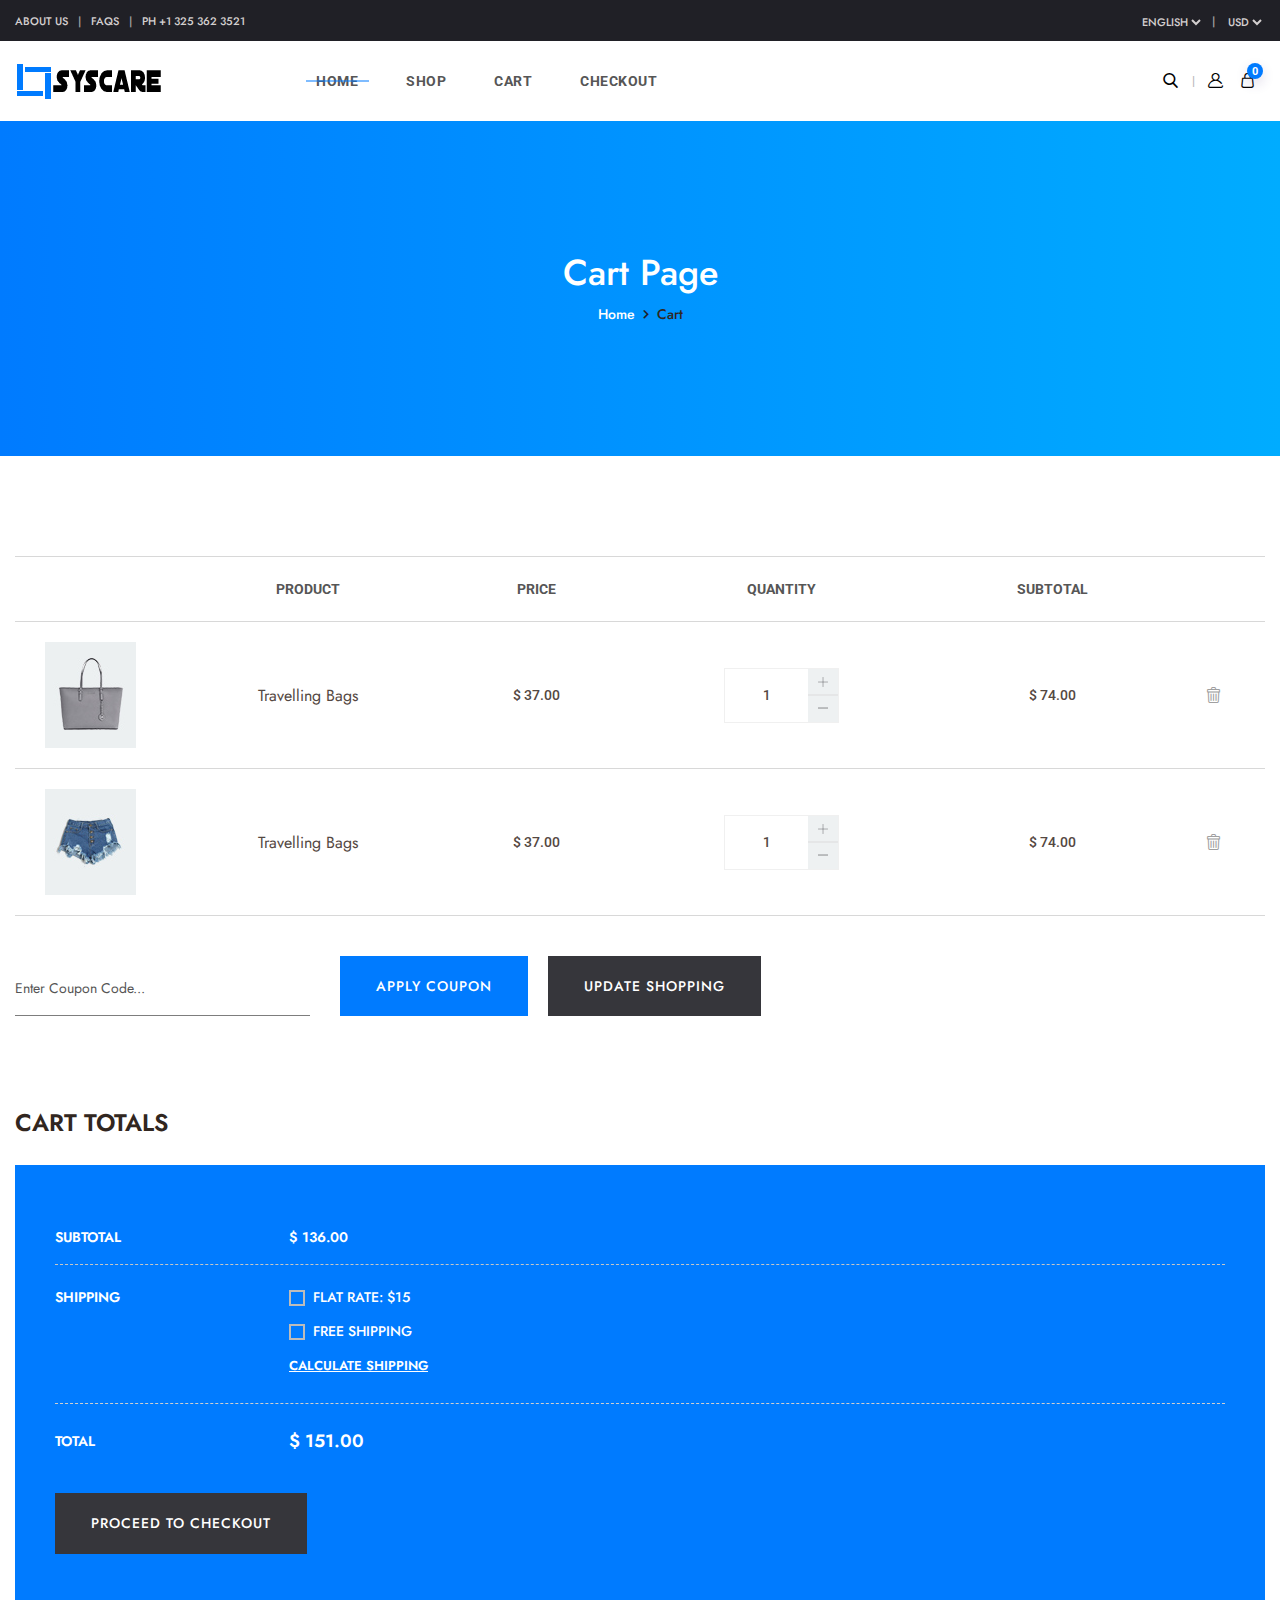
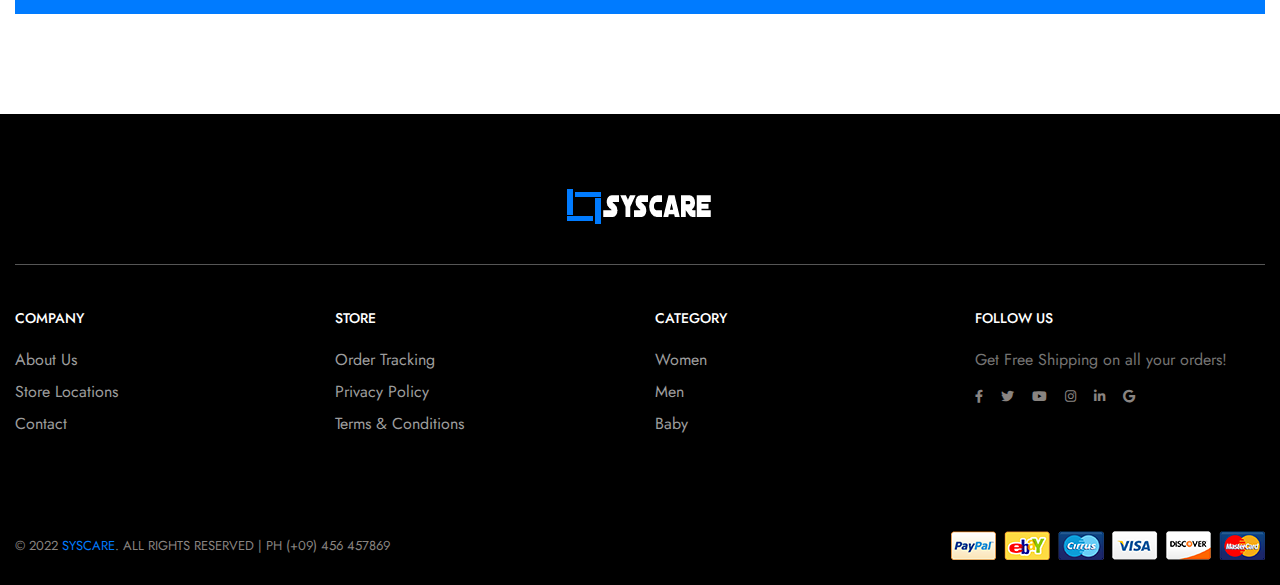
<file: cart.html>
<!doctype html>
<html class="no-js" lang="">
    <head>
        <meta charset="utf-8">
        <meta http-equiv="x-ua-compatible" content="ie=edge">
        <title>Syscare - Modern & Multipurpose eCommerce Template</title>
        <meta name="description" content="">
        <meta name="viewport" content="width=device-width, initial-scale=1">

		<link rel="shortcut icon" type="image/x-icon" href="img/favicon.png">
        <!-- Place favicon.ico in the root directory -->

		<!-- CSS here -->
        <link rel="stylesheet" href="css/bootstrap.min.css">
        <link rel="stylesheet" href="css/animate.min.css">
        <link rel="stylesheet" href="css/magnific-popup.css">
        <link rel="stylesheet" href="css/fontawesome-all.min.css">
        <link rel="stylesheet" href="css/jquery.mCustomScrollbar.min.css">
        <link rel="stylesheet" href="css/bootstrap-datepicker.min.css">
        <link rel="stylesheet" href="css/swiper-bundle.min.css">
        <link rel="stylesheet" href="css/jquery-ui.min.css">
        <link rel="stylesheet" href="css/nice-select.css">
        <link rel="stylesheet" href="css/jarallax.css">
        <link rel="stylesheet" href="css/flaticon.css">
        <link rel="stylesheet" href="css/slick.css">
        <link rel="stylesheet" href="css/default.css">
        <link rel="stylesheet" href="css/style.css">
        <link rel="stylesheet" href="css/responsive.css">
    </head>
    <body>


        <!-- preloader  -->
        <div id="preloader">
            <div id="ctn-preloader" class="ctn-preloader">
                <div class="animation-preloader">
                    <div class="spinner"></div>
                </div>
                <div class="loader">
                    <div class="row">
                        <div class="col-3 loader-section section-left">
                            <div class="bg"></div>
                        </div>
                        <div class="col-3 loader-section section-left">
                            <div class="bg"></div>
                        </div>
                        <div class="col-3 loader-section section-right">
                            <div class="bg"></div>
                        </div>
                        <div class="col-3 loader-section section-right">
                            <div class="bg"></div>
                        </div>
                    </div>
                </div>
            </div>
        </div>
        <!-- preloader end -->


		<!-- Scroll-top -->
        <button class="scroll-top scroll-to-target" data-target="html">
            <i class="fas fa-angle-up"></i>
        </button>
        <!-- Scroll-top-end-->

        <!-- header-area -->
        <header class="header-style-six">
            <div class="header-top-wrap d-none d-md-block">
                <div class="container custom-container-two">
                    <div class="row align-items-center justify-content-center">
                        <div class="col-sm-6">
                            <div class="header-top-link">
                                <ul>
                                    <li><a href="about-us.html">About US</a></li>
                                    <li><a href="#">FAQS</a></li>
                                    <li><a href="tel:123456789">PH +1 325 362 3521</a></li>
                                </ul>
                            </div>
                        </div>
                        <div class="col-sm-6">
                            <div class="header-top-right">
                                <div class="lang">
                                    <select name="select">
                                        <option value="">English</option>
                                        <option value="">Spanish</option>
                                        <option value="">Turkish</option>
                                        <option value="">Russian</option>
                                        <option value="">Chinese</option>
                                    </select>
                                </div>
                                <div class="currency">
                                    <form action="#">
                                        <select name="select">
                                            <option value="">USD</option>
                                            <option value="">AUE</option>
                                            <option value="">SAR</option>
                                            <option value="">INR</option>
                                            <option value="">BDT</option>
                                        </select>
                                    </form>
                                </div>
                            </div>
                        </div>
                    </div>
                </div>
            </div>
            <div id="sticky-header" class="main-header menu-area">
                <div class="container custom-container-two">
                    <div class="row">
                        <div class="col-12">
                            <div class="mobile-nav-toggler"><i class="fas fa-bars"></i></div>
                            <div class="menu-wrap">
                                <nav class="menu-nav show">
                                    <div class="logo">
                                        <a href="index.html"><img src="img/logo/logo.png" alt="Logo"></a>
                                    </div>
                                    <div class="navbar-wrap main-menu d-none d-lg-flex">
                                        <ul class="navigation">
                                            <li class="active menu-item-has-children has--mega--menu"><a href="#">Home</a></li>
                                            <li class="has--mega--menu"><a href="#">Shop</a>
                                                <ul class="mega-menu">
                                                    <li class="mega-menu-wrap">
                                                        <ul class="mega-menu-col">
                                                            <li class="mega-title"><a href="shop.html">Accessories</a></li>
                                                            <li><a href="shop.html">Air Bud && Headphones</a></li>
                                                            <li><a href="shop.html">Mobile Phone</a></li>
                                                            <li><a href="shop.html">Computer Accessories</a></li>
                                                            <li><a href="shop.html">Watches</a></li>
                                                            <li><a href="shop-details.html">Hand Crafts</a></li>
                                                        </ul>
                                                        <ul class="mega-menu-col">
                                                            <li class="mega-title"><a href="shop.html">More On Categories</a></li>
                                                            <li><a href="shop-sidebar.html">Air Bud && Headphones</a></li>
                                                            <li><a href="shop-sidebar.html">Mobile Phone</a></li>
                                                            <li><a href="shop.html">Computer Accessories</a></li>
                                                            <li><a href="shop.html">Watches</a></li>
                                                            <li><a href="shop-details.html">Hand Crafts</a></li>
                                                        </ul>
                                                        <ul class="mega-menu-col sub-cat-post">
                                                            <li>
                                                                <a href="shop.html">
                                                                    <img src="img/product/sub_menu_img01.jpg" alt="">
                                                                    <span class="btn">Man Shop</span>
                                                                </a>
                                                            </li>
                                                        </ul>
                                                        <ul class="mega-menu-col sub-cat-post">
                                                            <li>
                                                                <a href="shop.html">
                                                                    <img src="img/product/sub_menu_img02.jpg" alt="">
                                                                    <span class="btn">Women’s Shop</span>
                                                                </a>
                                                            </li>
                                                        </ul>
                                                    </li>
                                                </ul>
                                            </li>
                                            <li><a href="cart.html">Cart</a></li>
                                            <li><a href="checkout.html">Checkout</a></li>
                                        </ul>
                                    </div>
                                    <div class="header-action d-none d-md-block">
                                        <ul>
                                            <li class="header-search"><a href="#" data-toggle="modal"
                                                    data-target="#search-modal"><i class="flaticon-search"></i></a></li>
                                            <li class="header-profile"><a href="#"><i class="flaticon-user"></i></a></li>
                                            
                                            <li class="header-shop-cart"><a href="#"><i class="flaticon-shopping-bag"></i><span>0</span></a>
                                                <ul class="minicart">
                                                    <li class="d-flex align-items-start">
                                                        <div class="cart-img">
                                                            <a href="#"><img src="img/product/cart_p01.jpg" alt=""></a>
                                                        </div>
                                                        <div class="cart-content">
                                                            <h4><a href="#">Exclusive Winter Jackets</a></h4>
                                                            <div class="cart-price">
                                                                <span class="new">$229.9</span>
                                                                <span><del>$229.9</del></span>
                                                            </div>
                                                        </div>
                                                        <div class="del-icon">
                                                            <a href="#"><i class="far fa-trash-alt"></i></a>
                                                        </div>
                                                    </li>
                                                    <li class="d-flex align-items-start">
                                                        <div class="cart-img">
                                                            <a href="#"><img src="img/product/cart_p02.jpg" alt=""></a>
                                                        </div>
                                                        <div class="cart-content">
                                                            <h4><a href="#">Winter Jackets For Women</a></h4>
                                                            <div class="cart-price">
                                                                <span class="new">$229.9</span>
                                                                <span><del>$229.9</del></span>
                                                            </div>
                                                        </div>
                                                        <div class="del-icon">
                                                            <a href="#"><i class="far fa-trash-alt"></i></a>
                                                        </div>
                                                    </li>
                                                    <li>
                                                        <div class="total-price">
                                                            <span class="f-left">Total:</span>
                                                            <span class="f-right">$239.9</span>
                                                        </div>
                                                    </li>
                                                    <li>
                                                        <div class="checkout-link">
                                                            <a href="cart.html">Shopping Cart</a>
                                                            <a class="black-color" href="#">Checkout</a>
                                                        </div>
                                                    </li>
                                                </ul>
                                            </li>
                                        </ul>
                                    </div>
                                </nav>
                            </div>
                            <!-- Mobile Menu  -->
                            <div class="mobile-menu">
                                <div class="close-btn"><i class="flaticon-targeting-cross"></i></div>
                                <nav class="menu-box">
                                    <div class="nav-logo"><a href="index.html"><img src="img/logo/logo.png" alt="" title=""></a>
                                    </div>
                                    <div class="menu-outer">
                                        <ul class="navigation">
                                            <li class="active menu-item-has-children"><a href="#">Home</a>
                                                <ul class="submenu">
                                                    <li><a href="index.html">Home One</a></li>
                                                    <li><a href="index-2.html">Home Two</a></li>
                                                    <li><a href="index-3.html">Home Three</a></li>
                                                    <li><a href="index-4.html">Home Four</a></li>
                                                    <li><a href="index-5.html">Home Five</a></li>
                                                    <li><a href="index-6.html">Home Six</a></li>
                                                    <li class="active"><a href="index-7.html">Home Seven</a></li>
                                                    <li><a href="index-8.html">Home Eight</a></li>
                                                    <li><a href="index-9.html">Home Nine</a></li>
                                                </ul>
                                            </li>
                                            <li class="menu-item-has-children"><a href="#">Shop</a>
                                                <ul class="submenu">
                                                    <li><a href="shop.html">Shop Page</a></li>
                                                    <li><a href="shop-sidebar.html">Shop Sidebar</a></li>
                                                    <li><a href="shop-details.html">Shop Details</a></li>
                                                    <li><a href="cart.html">Cart Page</a></li>
                                                    <li><a href="cart.html">Checkout Page</a></li>
                                                </ul>
                                            </li>
                                            <li><a href="about-us.html">About Us</a></li>
                                            <li class="menu-item-has-children"><a href="#">blog</a>
                                                <ul class="submenu">
                                                    <li><a href="blog.html">Our Blog</a></li>
                                                    <li><a href="blog-details.html">Blog Details</a></li>
                                                </ul>
                                            </li>
                                            <li><a href="contact.html">Contact Us</a></li>
                                        </ul>
                                    </div>
                                    <div class="social-links">
                                        <ul class="clearfix">
                                            <li><a href="#"><span class="fab fa-twitter"></span></a></li>
                                            <li><a href="#"><span class="fab fa-facebook-square"></span></a></li>
                                            <li><a href="#"><span class="fab fa-pinterest-p"></span></a></li>
                                            <li><a href="#"><span class="fab fa-instagram"></span></a></li>
                                            <li><a href="#"><span class="fab fa-youtube"></span></a></li>
                                        </ul>
                                    </div>
                                </nav>
                            </div>
                            <div class="menu-backdrop"></div>
                            <!-- End Mobile Menu -->
                        </div>
                    </div>
                </div>
            </div>

            <!-- Modal Search -->
            <div class="modal fade" id="search-modal" tabindex="-1" role="dialog" aria-hidden="true">
                <div class="modal-dialog" role="document">
                    <div class="modal-content">
                        <form>
                            <input type="text" placeholder="Search here...">
                            <button><i class="flaticon-search"></i></button>
                        </form>
                    </div>
                </div>
            </div>
            <!-- Modal Search-end -->

        </header>
        <!-- header-area-end -->

        <!-- main-area -->
        <main>

            <!-- breadcrumb-area -->
            <section class="breadcrumb-area breadcrumb-bg">
                <div class="container">
                    <div class="row">
                        <div class="col-12">
                            <div class="breadcrumb-content">
                                <h2>Cart Page</h2>
                                <nav aria-label="breadcrumb">
                                    <ol class="breadcrumb">
                                        <li class="breadcrumb-item"><a href="index.html">Home</a></li>
                                        <li class="breadcrumb-item active" aria-current="page">Cart</li>
                                    </ol>
                                </nav>
                            </div>
                        </div>
                    </div>
                </div>
            </section>
            <!-- breadcrumb-area-end -->

            <!-- cart-area -->
            <div class="cart-area pt-100 pb-100">
                <div class="container">
                    <div class="row">
                        <div class="col-12">
                            <div class="cart-wrapper">
                                <div class="table-responsive">
                                    <table class="table mb-0">
                                        <thead>
                                            <tr>
                                                <th class="product-thumbnail"></th>
                                                <th class="product-name">Product</th>
                                                <th class="product-price">Price</th>
                                                <th class="product-quantity">QUANTITY</th>
                                                <th class="product-subtotal">SUBTOTAL</th>
                                                <th class="product-delete"></th>
                                            </tr>
                                        </thead>
                                        <tbody>
                                            <tr>
                                                <td class="product-thumbnail"><a href="shop-details.html"><img src="img/product/cart_img01.jpg" alt=""></a></td>
                                                <td class="product-name">
                                                    <h4><a href="shop-details.html">Travelling Bags</a></h4>
                                                </td>
                                                <td class="product-price">$ 37.00</td>
                                                <td class="product-quantity">
                                                    <div class="cart-plus-minus">
                                                        <form action="#" class="num-block">
                                                            <input type="text" class="in-num" value="1" readonly="">
                                                            <div class="qtybutton-box">
                                                                <span class="plus"><img src="img/icon/plus.png" alt=""></span>
                                                                <span class="minus dis"><img src="img/icon/minus.png" alt=""></span>
                                                            </div>
                                                        </form>
                                                    </div>
                                                </td>
                                                <td class="product-subtotal"><span>$ 74.00</span></td>
                                                <td class="product-delete"><a href="#"><i class="flaticon-trash"></i></a></td>
                                            </tr>
                                            <tr>
                                                <td class="product-thumbnail"><a href="shop-details.html"><img src="img/product/cart_img02.jpg" alt=""></a></td>
                                                <td class="product-name">
                                                    <h4><a href="shop-details.html">Travelling Bags</a></h4>
                                                </td>
                                                <td class="product-price">$ 37.00</td>
                                                <td class="product-quantity">
                                                    <div class="cart-plus-minus">
                                                        <form action="#" class="num-block">
                                                            <input type="text" class="in-num" value="1" readonly="">
                                                            <div class="qtybutton-box">
                                                                <span class="plus"><img src="img/icon/plus.png" alt=""></span>
                                                                <span class="minus dis"><img src="img/icon/minus.png" alt=""></span>
                                                            </div>
                                                        </form>
                                                    </div>
                                                </td>
                                                <td class="product-subtotal"><span>$ 74.00</span></td>
                                                <td class="product-delete"><a href="#"><i class="flaticon-trash"></i></a></td>
                                            </tr>
                                        </tbody>
                                    </table>
                                </div>
                                <div class="shop-cart-bottom mt-20">
                                    <div class="cart-coupon">
                                        <form action="#">
                                            <input type="text" placeholder="Enter Coupon Code...">
                                            <button class="btn">Apply Coupon</button>
                                        </form>
                                    </div>
                                    <div class="continue-shopping">
                                        <a href="shop.html" class="btn">update shopping</a>
                                    </div>
                                </div>
                            </div>
                            <div class="cart-total pt-95">
                                <h3 class="title">CART TOTALS</h3>
                                <div class="shop-cart-widget">
                                    <form action="#">
                                        <ul>
                                            <li class="sub-total"><span>SUBTOTAL</span> $ 136.00</li>
                                            <li>
                                                <span>SHIPPING</span>
                                                <div class="shop-check-wrap">
                                                    <div class="custom-control custom-checkbox">
                                                        <input type="checkbox" class="custom-control-input" id="customCheck1">
                                                        <label class="custom-control-label" for="customCheck1">FLAT RATE: $15</label>
                                                    </div>
                                                    <div class="custom-control custom-checkbox">
                                                        <input type="checkbox" class="custom-control-input" id="customCheck2">
                                                        <label class="custom-control-label" for="customCheck2">FREE SHIPPING</label>
                                                    </div>
                                                    <a href="#" class="calculate">Calculate shipping</a>
                                                </div>
                                            </li>
                                            <li class="cart-total-amount"><span>TOTAL</span> <span class="amount">$ 151.00</span></li>
                                        </ul>
                                        <a href="checkout.html" class="btn">PROCEED TO CHECKOUT</a>
                                    </form>
                                </div>
                            </div>
                        </div>
                    </div>
                </div>
            </div>
            <!-- cart-area-end -->

        </main>
        <!-- main-area-end -->


        <!-- footer-area -->
        <footer class="gray-bg footer-style-two footer-style-three pt-75">
            <div class="container">
                <div class="footer-top-wrap">
                    <div class="row">
                        <div class="col-12">
                            <div class="footer-logo">
                                <a href="index.html"><img src="img/logo/w_logo.png" alt=""></a>
                            </div>
                        </div>
                    </div>
                </div>
                <div class="footer-middle-wrap pt-45 pb-20">
                    <div class="row">
                        <div class="col-lg-3 col-sm-6">
                            <div class="footer-widget mb-50">
                                <h4 class="fw-title">COMPANY</h4>
                                <div class="fw-link">
                                    <ul>
                                        <li><a href="about-us.html">About Us</a></li>
                                        <li><a href="shop.html">Store Locations</a></li>
                                        <li><a href="contact.html">Contact</a></li>
                                    </ul>
                                </div>
                            </div>
                        </div>
                        <div class="col-lg-3 col-sm-6">
                            <div class="footer-widget mb-50">
                                <h4 class="fw-title">STORE</h4>
                                <div class="fw-link">
                                    <ul>
                                        <li><a href="#">Order Tracking</a></li>
                                        <li><a href="#">Privacy Policy</a></li>
                                        <li><a href="#">Terms & Conditions</a></li>
                                    </ul>
                                </div>
                            </div>
                        </div>
                        <div class="col-lg-3 col-sm-6">
                            <div class="footer-widget mb-50">
                                <h4 class="fw-title">Category</h4>
                                <div class="fw-link">
                                    <ul>
                                        <li><a href="shop-sidebar.html">Women</a></li>
                                        <li><a href="shop-sidebar.html">Men</a></li>
                                        <li><a href="shop-sidebar.html">Baby</a></li>
                                    </ul>
                                </div>
                            </div>
                        </div>
                        <div class="col-lg-3 col-sm-6">
                            <div class="footer-widget mb-50">
                                <h4 class="fw-title">FOLLOW US</h4>
                                <div class="footer-text">
                                    <p>Get Free Shipping on all your orders!</p>
                                    <div class="footer-social">
                                        <ul>
                                            <li><a href="#"><i class="fab fa-facebook-f"></i></a></li>
                                            <li><a href="#"><i class="fab fa-twitter"></i></a></li>
                                            <li><a href="#"><i class="fab fa-youtube"></i></a></li>
                                            <li><a href="#"><i class="fab fa-instagram"></i></a></li>
                                            <li><a href="#"><i class="fab fa-linkedin-in"></i></a></li>
                                            <li><a href="#"><i class="fab fa-google"></i></a></li>
                                        </ul>
                                    </div>
                                </div>
                            </div>
                        </div>
                    </div>
                </div>
            </div>
            <div class="copyright-wrap">
                <div class="container">
                    <div class="row align-items-center">
                        <div class="col-lg-6">
                            <div class="copyright-text">
                                <p>&copy; 2022 <a href="index.html">syscare</a>. All Rights Reserved | Ph (+09) 456 457869</p>
                            </div>
                        </div>
                        <div class="col-lg-6">
                            <div class="pay-method-img">
                                <img src="img/images/payment_method_img.png" alt="">
                            </div>
                        </div>
                    </div>
                </div>
            </div>
        </footer>
        <!-- footer-area-end -->





		<!-- JS here -->
        <script src="js/vendor/jquery-3.5.0.min.js"></script>
        <script src="js/popper.min.js"></script>
        <script src="js/bootstrap.min.js"></script>
        <script src="js/isotope.pkgd.min.js"></script>
        <script src="js/imagesloaded.pkgd.min.js"></script>
        <script src="js/jquery.magnific-popup.min.js"></script>
        <script src="js/jquery.mCustomScrollbar.concat.min.js"></script>
        <script src="js/bootstrap-datepicker.min.js"></script>
        <script src="js/jquery.nice-select.min.js"></script>
        <script src="js/jquery.countdown.min.js"></script>
        <script src="js/swiper-bundle.min.js"></script>
        <script src="js/jarallax.min.js"></script>
        <script src="js/slick.min.js"></script>
        <script src="js/wow.min.js"></script>
        <script src="js/nav-tool.js"></script>
        <script src="js/plugins.js"></script>
        <script src="js/main.js"></script>
    </body>
</html>
</file>
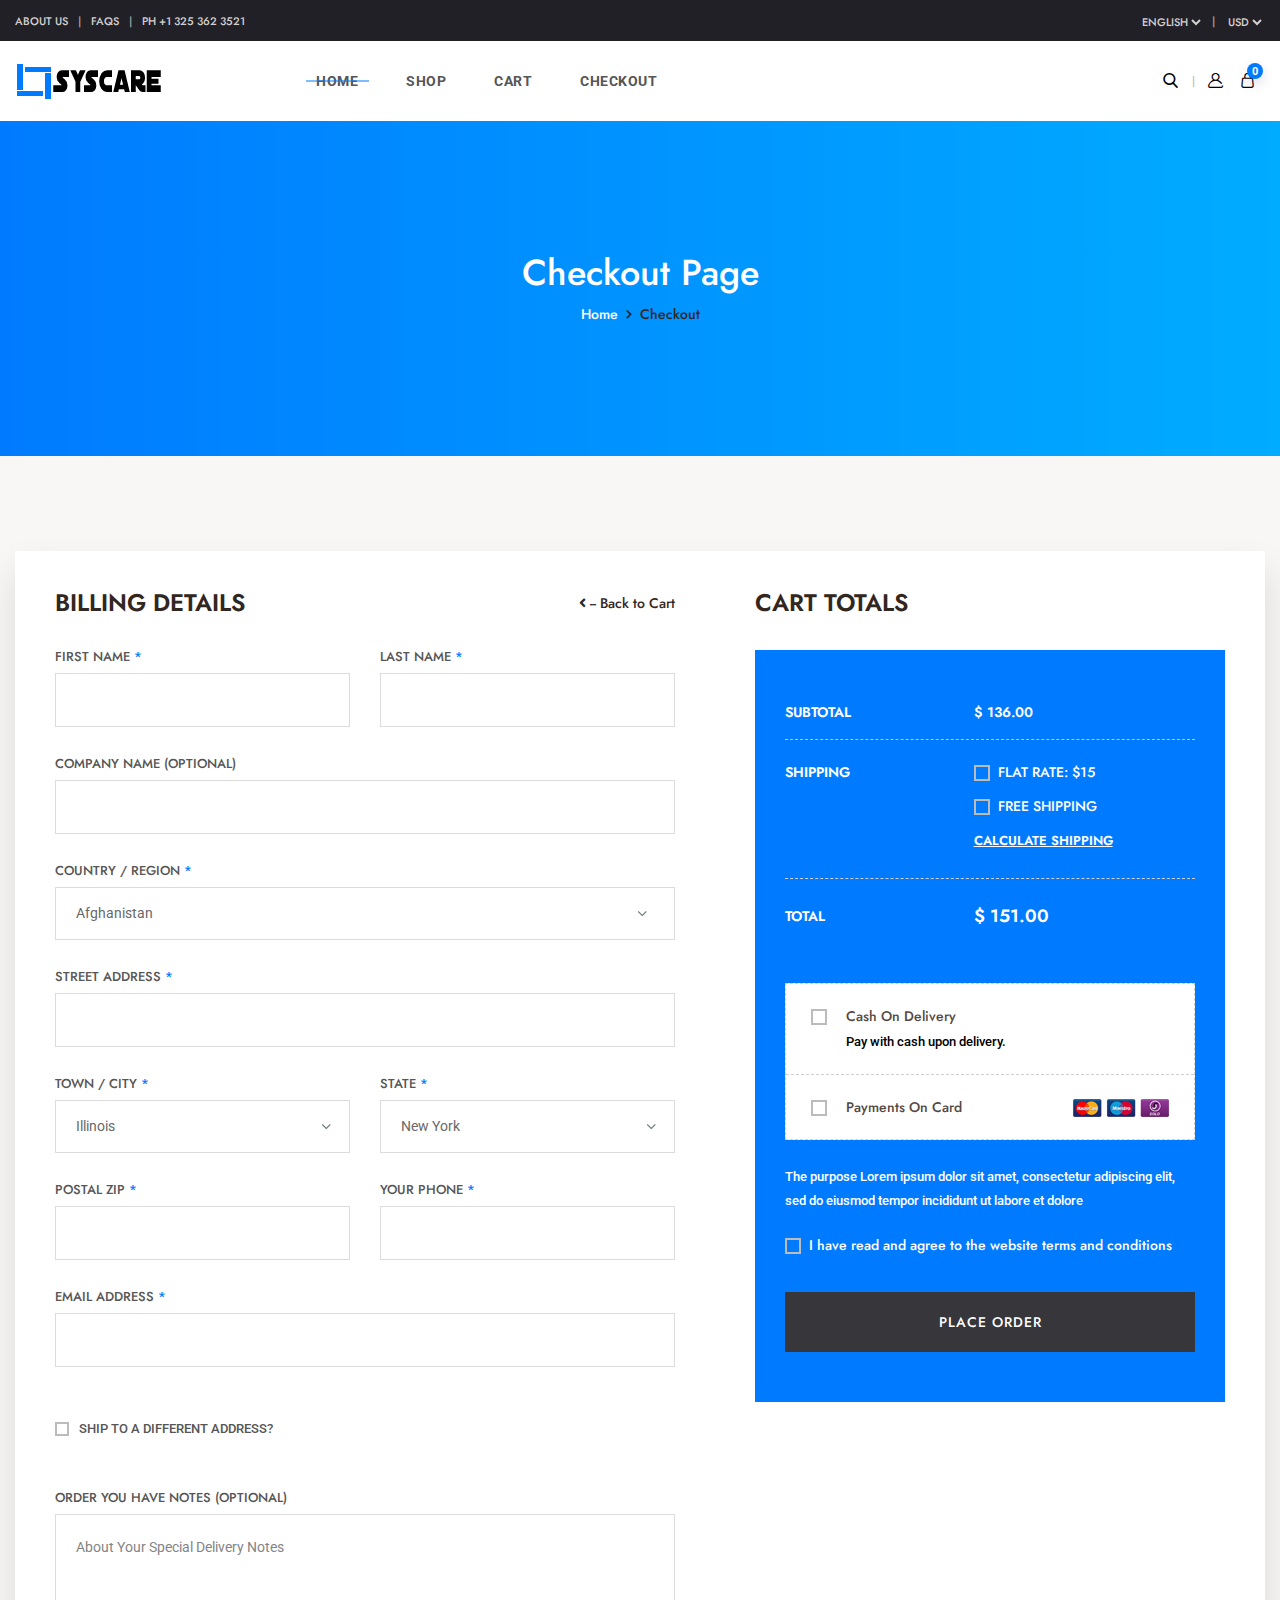
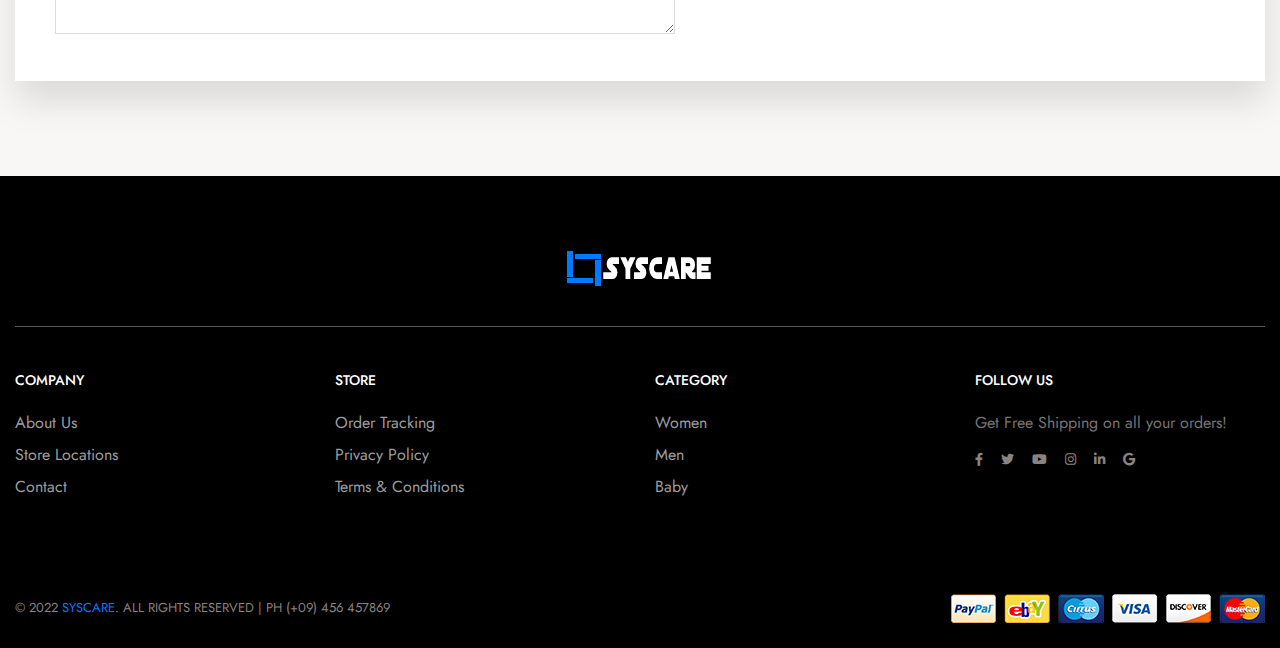
<file: checkout.html>
<!doctype html>
<html class="no-js" lang="">
    <head>
        <meta charset="utf-8">
        <meta http-equiv="x-ua-compatible" content="ie=edge">
        <title>Syscare - Modern & Multipurpose eCommerce Template</title>
        <meta name="description" content="">
        <meta name="viewport" content="width=device-width, initial-scale=1">

		<link rel="shortcut icon" type="image/x-icon" href="img/favicon.png">
        <!-- Place favicon.ico in the root directory -->

		<!-- CSS here -->
        <link rel="stylesheet" href="css/bootstrap.min.css">
        <link rel="stylesheet" href="css/animate.min.css">
        <link rel="stylesheet" href="css/magnific-popup.css">
        <link rel="stylesheet" href="css/fontawesome-all.min.css">
        <link rel="stylesheet" href="css/jquery.mCustomScrollbar.min.css">
        <link rel="stylesheet" href="css/bootstrap-datepicker.min.css">
        <link rel="stylesheet" href="css/swiper-bundle.min.css">
        <link rel="stylesheet" href="css/jquery-ui.min.css">
        <link rel="stylesheet" href="css/nice-select.css">
        <link rel="stylesheet" href="css/jarallax.css">
        <link rel="stylesheet" href="css/flaticon.css">
        <link rel="stylesheet" href="css/slick.css">
        <link rel="stylesheet" href="css/default.css">
        <link rel="stylesheet" href="css/style.css">
        <link rel="stylesheet" href="css/responsive.css">
    </head>
    <body>


        <!-- preloader  -->
        <div id="preloader">
            <div id="ctn-preloader" class="ctn-preloader">
                <div class="animation-preloader">
                    <div class="spinner"></div>
                </div>
                <div class="loader">
                    <div class="row">
                        <div class="col-3 loader-section section-left">
                            <div class="bg"></div>
                        </div>
                        <div class="col-3 loader-section section-left">
                            <div class="bg"></div>
                        </div>
                        <div class="col-3 loader-section section-right">
                            <div class="bg"></div>
                        </div>
                        <div class="col-3 loader-section section-right">
                            <div class="bg"></div>
                        </div>
                    </div>
                </div>
            </div>
        </div>
        <!-- preloader end -->


		<!-- Scroll-top -->
        <button class="scroll-top scroll-to-target" data-target="html">
            <i class="fas fa-angle-up"></i>
        </button>
        <!-- Scroll-top-end-->

        <!-- header-area -->
        <header class="header-style-six">
            <div class="header-top-wrap d-none d-md-block">
                <div class="container custom-container-two">
                    <div class="row align-items-center justify-content-center">
                        <div class="col-sm-6">
                            <div class="header-top-link">
                                <ul>
                                    <li><a href="about-us.html">About US</a></li>
                                    <li><a href="#">FAQS</a></li>
                                    <li><a href="tel:123456789">PH +1 325 362 3521</a></li>
                                </ul>
                            </div>
                        </div>
                        <div class="col-sm-6">
                            <div class="header-top-right">
                                <div class="lang">
                                    <select name="select">
                                        <option value="">English</option>
                                        <option value="">Spanish</option>
                                        <option value="">Turkish</option>
                                        <option value="">Russian</option>
                                        <option value="">Chinese</option>
                                    </select>
                                </div>
                                <div class="currency">
                                    <form action="#">
                                        <select name="select">
                                            <option value="">USD</option>
                                            <option value="">AUE</option>
                                            <option value="">SAR</option>
                                            <option value="">INR</option>
                                            <option value="">BDT</option>
                                        </select>
                                    </form>
                                </div>
                            </div>
                        </div>
                    </div>
                </div>
            </div>
            <div id="sticky-header" class="main-header menu-area">
                <div class="container custom-container-two">
                    <div class="row">
                        <div class="col-12">
                            <div class="mobile-nav-toggler"><i class="fas fa-bars"></i></div>
                            <div class="menu-wrap">
                                <nav class="menu-nav show">
                                    <div class="logo">
                                        <a href="index.html"><img src="img/logo/logo.png" alt="Logo"></a>
                                    </div>
                                    <div class="navbar-wrap main-menu d-none d-lg-flex">
                                        <ul class="navigation">
                                            <li class="active menu-item-has-children has--mega--menu"><a href="#">Home</a></li>
                                            <li class="has--mega--menu"><a href="#">Shop</a>
                                                <ul class="mega-menu">
                                                    <li class="mega-menu-wrap">
                                                        <ul class="mega-menu-col">
                                                            <li class="mega-title"><a href="shop.html">Accessories</a></li>
                                                            <li><a href="shop.html">Air Bud && Headphones</a></li>
                                                            <li><a href="shop.html">Mobile Phone</a></li>
                                                            <li><a href="shop.html">Computer Accessories</a></li>
                                                            <li><a href="shop.html">Watches</a></li>
                                                            <li><a href="shop-details.html">Hand Crafts</a></li>
                                                        </ul>
                                                        <ul class="mega-menu-col">
                                                            <li class="mega-title"><a href="shop.html">More On Categories</a></li>
                                                            <li><a href="shop-sidebar.html">Air Bud && Headphones</a></li>
                                                            <li><a href="shop-sidebar.html">Mobile Phone</a></li>
                                                            <li><a href="shop.html">Computer Accessories</a></li>
                                                            <li><a href="shop.html">Watches</a></li>
                                                            <li><a href="shop-details.html">Hand Crafts</a></li>
                                                        </ul>
                                                        <ul class="mega-menu-col sub-cat-post">
                                                            <li>
                                                                <a href="shop.html">
                                                                    <img src="img/product/sub_menu_img01.jpg" alt="">
                                                                    <span class="btn">Man Shop</span>
                                                                </a>
                                                            </li>
                                                        </ul>
                                                        <ul class="mega-menu-col sub-cat-post">
                                                            <li>
                                                                <a href="shop.html">
                                                                    <img src="img/product/sub_menu_img02.jpg" alt="">
                                                                    <span class="btn">Women’s Shop</span>
                                                                </a>
                                                            </li>
                                                        </ul>
                                                    </li>
                                                </ul>
                                            </li>
                                            <li><a href="cart.html">Cart</a></li>
                                            <li><a href="checkout.html">Checkout</a></li>
                                        </ul>
                                    </div>
                                    <div class="header-action d-none d-md-block">
                                        <ul>
                                            <li class="header-search"><a href="#" data-toggle="modal"
                                                    data-target="#search-modal"><i class="flaticon-search"></i></a></li>
                                            <li class="header-profile"><a href="#"><i class="flaticon-user"></i></a></li>
                                            
                                            <li class="header-shop-cart"><a href="#"><i class="flaticon-shopping-bag"></i><span>0</span></a>
                                                <ul class="minicart">
                                                    <li class="d-flex align-items-start">
                                                        <div class="cart-img">
                                                            <a href="#"><img src="img/product/cart_p01.jpg" alt=""></a>
                                                        </div>
                                                        <div class="cart-content">
                                                            <h4><a href="#">Exclusive Winter Jackets</a></h4>
                                                            <div class="cart-price">
                                                                <span class="new">$229.9</span>
                                                                <span><del>$229.9</del></span>
                                                            </div>
                                                        </div>
                                                        <div class="del-icon">
                                                            <a href="#"><i class="far fa-trash-alt"></i></a>
                                                        </div>
                                                    </li>
                                                    <li class="d-flex align-items-start">
                                                        <div class="cart-img">
                                                            <a href="#"><img src="img/product/cart_p02.jpg" alt=""></a>
                                                        </div>
                                                        <div class="cart-content">
                                                            <h4><a href="#">Winter Jackets For Women</a></h4>
                                                            <div class="cart-price">
                                                                <span class="new">$229.9</span>
                                                                <span><del>$229.9</del></span>
                                                            </div>
                                                        </div>
                                                        <div class="del-icon">
                                                            <a href="#"><i class="far fa-trash-alt"></i></a>
                                                        </div>
                                                    </li>
                                                    <li>
                                                        <div class="total-price">
                                                            <span class="f-left">Total:</span>
                                                            <span class="f-right">$239.9</span>
                                                        </div>
                                                    </li>
                                                    <li>
                                                        <div class="checkout-link">
                                                            <a href="cart.html">Shopping Cart</a>
                                                            <a class="black-color" href="#">Checkout</a>
                                                        </div>
                                                    </li>
                                                </ul>
                                            </li>
                                        </ul>
                                    </div>
                                </nav>
                            </div>
                            <!-- Mobile Menu  -->
                            <div class="mobile-menu">
                                <div class="close-btn"><i class="flaticon-targeting-cross"></i></div>
                                <nav class="menu-box">
                                    <div class="nav-logo"><a href="index.html"><img src="img/logo/logo.png" alt="" title=""></a>
                                    </div>
                                    <div class="menu-outer">
                                        <ul class="navigation">
                                            <li class="active menu-item-has-children"><a href="#">Home</a>
                                                <ul class="submenu">
                                                    <li><a href="index.html">Home One</a></li>
                                                    <li><a href="index-2.html">Home Two</a></li>
                                                    <li><a href="index-3.html">Home Three</a></li>
                                                    <li><a href="index-4.html">Home Four</a></li>
                                                    <li><a href="index-5.html">Home Five</a></li>
                                                    <li><a href="index-6.html">Home Six</a></li>
                                                    <li class="active"><a href="index-7.html">Home Seven</a></li>
                                                    <li><a href="index-8.html">Home Eight</a></li>
                                                    <li><a href="index-9.html">Home Nine</a></li>
                                                </ul>
                                            </li>
                                            <li class="menu-item-has-children"><a href="#">Shop</a>
                                                <ul class="submenu">
                                                    <li><a href="shop.html">Shop Page</a></li>
                                                    <li><a href="shop-sidebar.html">Shop Sidebar</a></li>
                                                    <li><a href="shop-details.html">Shop Details</a></li>
                                                    <li><a href="cart.html">Cart Page</a></li>
                                                    <li><a href="cart.html">Checkout Page</a></li>
                                                </ul>
                                            </li>
                                            <li><a href="about-us.html">About Us</a></li>
                                            <li class="menu-item-has-children"><a href="#">blog</a>
                                                <ul class="submenu">
                                                    <li><a href="blog.html">Our Blog</a></li>
                                                    <li><a href="blog-details.html">Blog Details</a></li>
                                                </ul>
                                            </li>
                                            <li><a href="contact.html">Contact Us</a></li>
                                        </ul>
                                    </div>
                                    <div class="social-links">
                                        <ul class="clearfix">
                                            <li><a href="#"><span class="fab fa-twitter"></span></a></li>
                                            <li><a href="#"><span class="fab fa-facebook-square"></span></a></li>
                                            <li><a href="#"><span class="fab fa-pinterest-p"></span></a></li>
                                            <li><a href="#"><span class="fab fa-instagram"></span></a></li>
                                            <li><a href="#"><span class="fab fa-youtube"></span></a></li>
                                        </ul>
                                    </div>
                                </nav>
                            </div>
                            <div class="menu-backdrop"></div>
                            <!-- End Mobile Menu -->
                        </div>
                    </div>
                </div>
            </div>

            <!-- Modal Search -->
            <div class="modal fade" id="search-modal" tabindex="-1" role="dialog" aria-hidden="true">
                <div class="modal-dialog" role="document">
                    <div class="modal-content">
                        <form>
                            <input type="text" placeholder="Search here...">
                            <button><i class="flaticon-search"></i></button>
                        </form>
                    </div>
                </div>
            </div>
            <!-- Modal Search-end -->

        </header>
        <!-- header-area-end -->

        <!-- main-area -->
        <main>

            <!-- breadcrumb-area -->
            <section class="breadcrumb-area breadcrumb-bg">
                <div class="container">
                    <div class="row">
                        <div class="col-12">
                            <div class="breadcrumb-content">
                                <h2>Checkout Page</h2>
                                <nav aria-label="breadcrumb">
                                    <ol class="breadcrumb">
                                        <li class="breadcrumb-item"><a href="index.html">Home</a></li>
                                        <li class="breadcrumb-item active" aria-current="page">Checkout</li>
                                    </ol>
                                </nav>
                            </div>
                        </div>
                    </div>
                </div>
            </section>
            <!-- breadcrumb-area-end -->

            <!-- checkout-area -->
            <section class="checkout-area pt-95 pb-95">
                <div class="container">
                    <div class="checkout-wrapper">
                        <div class="row justify-content-center">
                            <div class="col-lg-7">
                                <div class="checkout-wrap">
                                    <div class="checkout-top">
                                        <h5 class="title">Billing details</h5>
                                        <a href="cart.html" class="back"><i class="fas fa-angle-left"></i> -- Back to Cart</a>
                                    </div>
                                    <form action="#" class="checkout-form">
                                        <div class="row">
                                            <div class="col-sm-6">
                                                <div class="form-grp">
                                                    <label for="fName">FIRST NAME <span>*</span></label>
                                                    <input type="text" id="fName">
                                                </div>
                                            </div>
                                            <div class="col-sm-6">
                                                <div class="form-grp">
                                                    <label for="lName">Last NAME <span>*</span></label>
                                                    <input type="text" id="lName">
                                                </div>
                                            </div>
                                            <div class="col-12">
                                                <div class="form-grp">
                                                    <label for="cName">COMPANY NAME <small>(OPTIONAL)</small></label>
                                                    <input type="text" id="cName">
                                                </div>
                                            </div>
                                            <div class="col-12">
                                                <div class="form-grp">
                                                    <label>COUNTRY / REGION <span>*</span></label>
                                                    <select class="custom-select">
                                                        <option value="Afganistan">Afghanistan</option>
                                                        <option value="Albania">Albania</option>
                                                        <option value="Algeria">Algeria</option>
                                                        <option value="American Samoa">American Samoa</option>
                                                        <option value="Andorra">Andorra</option>
                                                        <option value="Angola">Angola</option>
                                                        <option value="Anguilla">Anguilla</option>
                                                        <option value="Antigua &amp; Barbuda">Antigua &amp; Barbuda</option>
                                                        <option value="Argentina">Argentina</option>
                                                        <option value="Armenia">Armenia</option>
                                                        <option value="Aruba">Aruba</option>
                                                        <option value="Australia">Australia</option>
                                                        <option value="Austria">Austria</option>
                                                        <option value="Azerbaijan">Azerbaijan</option>
                                                        <option value="Bahamas">Bahamas</option>
                                                        <option value="Bahrain">Bahrain</option>
                                                        <option value="Bangladesh">Bangladesh</option>
                                                        <option value="Barbados">Barbados</option>
                                                        <option value="Belarus">Belarus</option>
                                                        <option value="Belgium">Belgium</option>
                                                        <option value="Belize">Belize</option>
                                                        <option value="Benin">Benin</option>
                                                        <option value="Bermuda">Bermuda</option>
                                                        <option value="Bhutan">Bhutan</option>
                                                        <option value="Bolivia">Bolivia</option>
                                                        <option value="Bonaire">Bonaire</option>
                                                        <option value="Bosnia &amp; Herzegovina">Bosnia &amp; Herzegovina</option>
                                                        <option value="Botswana">Botswana</option>
                                                        <option value="Brazil">Brazil</option>
                                                        <option value="British Indian Ocean Ter">British Indian Ocean Ter</option>
                                                        <option value="Brunei">Brunei</option>
                                                        <option value="Bulgaria">Bulgaria</option>
                                                        <option value="Burkina Faso">Burkina Faso</option>
                                                        <option value="Burundi">Burundi</option>
                                                        <option value="Cambodia">Cambodia</option>
                                                        <option value="Cameroon">Cameroon</option>
                                                        <option value="Canada">Canada</option>
                                                        <option value="Canary Islands">Canary Islands</option>
                                                        <option value="Cape Verde">Cape Verde</option>
                                                        <option value="Cayman Islands">Cayman Islands</option>
                                                        <option value="Central African Republic">Central African Republic</option>
                                                        <option value="Chad">Chad</option>
                                                        <option value="Channel Islands">Channel Islands</option>
                                                        <option value="Chile">Chile</option>
                                                        <option value="China">China</option>
                                                        <option value="Christmas Island">Christmas Island</option>
                                                        <option value="Cocos Island">Cocos Island</option>
                                                        <option value="Colombia">Colombia</option>
                                                        <option value="Comoros">Comoros</option>
                                                        <option value="Congo">Congo</option>
                                                        <option value="Cook Islands">Cook Islands</option>
                                                        <option value="Costa Rica">Costa Rica</option>
                                                        <option value="Cote DIvoire">Cote DIvoire</option>
                                                        <option value="Croatia">Croatia</option>
                                                        <option value="Cuba">Cuba</option>
                                                        <option value="Curaco">Curacao</option>
                                                        <option value="Cyprus">Cyprus</option>
                                                        <option value="Czech Republic">Czech Republic</option>
                                                        <option value="Denmark">Denmark</option>
                                                        <option value="Djibouti">Djibouti</option>
                                                        <option value="Dominica">Dominica</option>
                                                        <option value="Dominican Republic">Dominican Republic</option>
                                                        <option value="East Timor">East Timor</option>
                                                        <option value="Ecuador">Ecuador</option>
                                                        <option value="Egypt">Egypt</option>
                                                        <option value="El Salvador">El Salvador</option>
                                                        <option value="Equatorial Guinea">Equatorial Guinea</option>
                                                        <option value="Eritrea">Eritrea</option>
                                                        <option value="Estonia">Estonia</option>
                                                        <option value="Ethiopia">Ethiopia</option>
                                                        <option value="Falkland Islands">Falkland Islands</option>
                                                        <option value="Faroe Islands">Faroe Islands</option>
                                                        <option value="Fiji">Fiji</option>
                                                        <option value="Finland">Finland</option>
                                                        <option value="France">France</option>
                                                        <option value="French Guiana">French Guiana</option>
                                                        <option value="French Polynesia">French Polynesia</option>
                                                        <option value="French Southern Ter">French Southern Ter</option>
                                                        <option value="Gabon">Gabon</option>
                                                        <option value="Gambia">Gambia</option>
                                                        <option value="Georgia">Georgia</option>
                                                        <option value="Germany">Germany</option>
                                                        <option value="Ghana">Ghana</option>
                                                        <option value="Gibraltar">Gibraltar</option>
                                                        <option value="Great Britain">Great Britain</option>
                                                        <option value="Greece">Greece</option>
                                                        <option value="Greenland">Greenland</option>
                                                        <option value="Grenada">Grenada</option>
                                                        <option value="Guadeloupe">Guadeloupe</option>
                                                        <option value="Guam">Guam</option>
                                                        <option value="Guatemala">Guatemala</option>
                                                        <option value="Guinea">Guinea</option>
                                                        <option value="Guyana">Guyana</option>
                                                        <option value="Haiti">Haiti</option>
                                                        <option value="Hawaii">Hawaii</option>
                                                        <option value="Honduras">Honduras</option>
                                                        <option value="Hong Kong">Hong Kong</option>
                                                        <option value="Hungary">Hungary</option>
                                                        <option value="Iceland">Iceland</option>
                                                        <option value="Indonesia">Indonesia</option>
                                                        <option value="India">India</option>
                                                        <option value="Iran">Iran</option>
                                                        <option value="Iraq">Iraq</option>
                                                        <option value="Ireland">Ireland</option>
                                                        <option value="Isle of Man">Isle of Man</option>
                                                        <option value="Israel">Israel</option>
                                                        <option value="Italy">Italy</option>
                                                        <option value="Jamaica">Jamaica</option>
                                                        <option value="Japan">Japan</option>
                                                        <option value="Jordan">Jordan</option>
                                                        <option value="Kazakhstan">Kazakhstan</option>
                                                        <option value="Kenya">Kenya</option>
                                                        <option value="Kiribati">Kiribati</option>
                                                        <option value="Korea North">Korea North</option>
                                                        <option value="Korea Sout">Korea South</option>
                                                        <option value="Kuwait">Kuwait</option>
                                                        <option value="Kyrgyzstan">Kyrgyzstan</option>
                                                        <option value="Laos">Laos</option>
                                                        <option value="Latvia">Latvia</option>
                                                        <option value="Lebanon">Lebanon</option>
                                                        <option value="Lesotho">Lesotho</option>
                                                        <option value="Liberia">Liberia</option>
                                                        <option value="Libya">Libya</option>
                                                        <option value="Liechtenstein">Liechtenstein</option>
                                                        <option value="Lithuania">Lithuania</option>
                                                        <option value="Luxembourg">Luxembourg</option>
                                                        <option value="Macau">Macau</option>
                                                        <option value="Macedonia">Macedonia</option>
                                                        <option value="Madagascar">Madagascar</option>
                                                        <option value="Malaysia">Malaysia</option>
                                                        <option value="Malawi">Malawi</option>
                                                        <option value="Maldives">Maldives</option>
                                                        <option value="Mali">Mali</option>
                                                        <option value="Malta">Malta</option>
                                                        <option value="Marshall Islands">Marshall Islands</option>
                                                        <option value="Martinique">Martinique</option>
                                                        <option value="Mauritania">Mauritania</option>
                                                        <option value="Mauritius">Mauritius</option>
                                                        <option value="Mayotte">Mayotte</option>
                                                        <option value="Mexico">Mexico</option>
                                                        <option value="Midway Islands">Midway Islands</option>
                                                        <option value="Moldova">Moldova</option>
                                                        <option value="Monaco">Monaco</option>
                                                        <option value="Mongolia">Mongolia</option>
                                                        <option value="Montserrat">Montserrat</option>
                                                        <option value="Morocco">Morocco</option>
                                                        <option value="Mozambique">Mozambique</option>
                                                        <option value="Myanmar">Myanmar</option>
                                                        <option value="Nambia">Nambia</option>
                                                        <option value="Nauru">Nauru</option>
                                                        <option value="Nepal">Nepal</option>
                                                        <option value="Netherland Antilles">Netherland Antilles</option>
                                                        <option value="Netherlands">Netherlands (Holland, Europe)</option>
                                                        <option value="Nevis">Nevis</option>
                                                        <option value="New Caledonia">New Caledonia</option>
                                                        <option value="New Zealand">New Zealand</option>
                                                        <option value="Nicaragua">Nicaragua</option>
                                                        <option value="Niger">Niger</option>
                                                        <option value="Nigeria">Nigeria</option>
                                                        <option value="Niue">Niue</option>
                                                        <option value="Norfolk Island">Norfolk Island</option>
                                                        <option value="Norway">Norway</option>
                                                        <option value="Oman">Oman</option>
                                                        <option value="Pakistan">Pakistan</option>
                                                        <option value="Palau Island">Palau Island</option>
                                                        <option value="Palestine">Palestine</option>
                                                        <option value="Panama">Panama</option>
                                                        <option value="Papua New Guinea">Papua New Guinea</option>
                                                        <option value="Paraguay">Paraguay</option>
                                                        <option value="Peru">Peru</option>
                                                        <option value="Phillipines">Philippines</option>
                                                        <option value="Pitcairn Island">Pitcairn Island</option>
                                                        <option value="Poland">Poland</option>
                                                        <option value="Portugal">Portugal</option>
                                                        <option value="Puerto Rico">Puerto Rico</option>
                                                        <option value="Qatar">Qatar</option>
                                                        <option value="Republic of Montenegro">Republic of Montenegro</option>
                                                        <option value="Republic of Serbia">Republic of Serbia</option>
                                                        <option value="Reunion">Reunion</option>
                                                        <option value="Romania">Romania</option>
                                                        <option value="Russia">Russia</option>
                                                        <option value="Rwanda">Rwanda</option>
                                                        <option value="St Barthelemy">St Barthelemy</option>
                                                        <option value="St Eustatius">St Eustatius</option>
                                                        <option value="St Helena">St Helena</option>
                                                        <option value="St Kitts-Nevis">St Kitts-Nevis</option>
                                                        <option value="St Lucia">St Lucia</option>
                                                        <option value="St Maarten">St Maarten</option>
                                                        <option value="St Pierre &amp; Miquelon">St Pierre &amp; Miquelon</option>
                                                        <option value="St Vincent &amp; Grenadines">St Vincent &amp; Grenadines</option>
                                                        <option value="Saipan">Saipan</option>
                                                        <option value="Samoa">Samoa</option>
                                                        <option value="Samoa American">Samoa American</option>
                                                        <option value="San Marino">San Marino</option>
                                                        <option value="Sao Tome &amp; Principe">Sao Tome &amp; Principe</option>
                                                        <option value="Saudi Arabia">Saudi Arabia</option>
                                                        <option value="Senegal">Senegal</option>
                                                        <option value="Seychelles">Seychelles</option>
                                                        <option value="Sierra Leone">Sierra Leone</option>
                                                        <option value="Singapore">Singapore</option>
                                                        <option value="Slovakia">Slovakia</option>
                                                        <option value="Slovenia">Slovenia</option>
                                                        <option value="Solomon Islands">Solomon Islands</option>
                                                        <option value="Somalia">Somalia</option>
                                                        <option value="South Africa">South Africa</option>
                                                        <option value="Spain">Spain</option>
                                                        <option value="Sri Lanka">Sri Lanka</option>
                                                        <option value="Sudan">Sudan</option>
                                                        <option value="Suriname">Suriname</option>
                                                        <option value="Swaziland">Swaziland</option>
                                                        <option value="Sweden">Sweden</option>
                                                        <option value="Switzerland">Switzerland</option>
                                                        <option value="Syria">Syria</option>
                                                        <option value="Tahiti">Tahiti</option>
                                                        <option value="Taiwan">Taiwan</option>
                                                        <option value="Tajikistan">Tajikistan</option>
                                                        <option value="Tanzania">Tanzania</option>
                                                        <option value="Thailand">Thailand</option>
                                                        <option value="Togo">Togo</option>
                                                        <option value="Tokelau">Tokelau</option>
                                                        <option value="Tonga">Tonga</option>
                                                        <option value="Trinidad &amp; Tobago">Trinidad &amp; Tobago</option>
                                                        <option value="Tunisia">Tunisia</option>
                                                        <option value="Turkey">Turkey</option>
                                                        <option value="Turkmenistan">Turkmenistan</option>
                                                        <option value="Turks &amp; Caicos Is">Turks &amp; Caicos Is</option>
                                                        <option value="Tuvalu">Tuvalu</option>
                                                        <option value="Uganda">Uganda</option>
                                                        <option value="United Kingdom">United Kingdom</option>
                                                        <option value="Ukraine">Ukraine</option>
                                                        <option value="United Arab Erimates">United Arab Emirates</option>
                                                        <option value="United States of America">United States of America</option>
                                                        <option value="Uraguay">Uruguay</option>
                                                        <option value="Uzbekistan">Uzbekistan</option>
                                                        <option value="Vanuatu">Vanuatu</option>
                                                        <option value="Vatican City State">Vatican City State</option>
                                                        <option value="Venezuela">Venezuela</option>
                                                        <option value="Vietnam">Vietnam</option>
                                                        <option value="Virgin Islands (Brit)">Virgin Islands (Brit)</option>
                                                        <option value="Virgin Islands (USA)">Virgin Islands (USA)</option>
                                                        <option value="Wake Island">Wake Island</option>
                                                        <option value="Wallis &amp; Futana Is">Wallis &amp; Futana Is</option>
                                                        <option value="Yemen">Yemen</option>
                                                        <option value="Zaire">Zaire</option>
                                                        <option value="Zambia">Zambia</option>
                                                        <option value="Zimbabwe">Zimbabwe</option>
                                                    </select>
                                                </div>
                                            </div>
                                            <div class="col-12">
                                                <div class="form-grp">
                                                    <label for="address">STREET ADDRESS <span>*</span></label>
                                                    <input type="text" id="address">
                                                </div>
                                            </div>
                                            <div class="col-sm-6">
                                                <div class="form-grp">
                                                    <label>TOWN / CITY <span>*</span></label>
                                                    <select class="custom-select">
                                                        <option value="Illinois">Illinois</option>
                                                        <option value="New York">New York</option>
                                                        <option value="California">California</option>
                                                        <option value="Los Angeles">Los Angeles</option>
                                                        <option value="Chicago">Chicago</option>
                                                        <option value="Houston">Houston</option>
                                                    </select>
                                                </div>
                                            </div>
                                            <div class="col-sm-6">
                                                <div class="form-grp">
                                                    <label>STATE <span>*</span></label>
                                                    <select class="custom-select">
                                                        <option value="New York">New York</option>
                                                        <option value="California">California</option>
                                                        <option value="Los Angeles">Los Angeles</option>
                                                        <option value="Chicago">Chicago</option>
                                                        <option value="Illinois">Illinois</option>
                                                        <option value="Houston">Houston</option>
                                                    </select>
                                                </div>
                                            </div>
                                            <div class="col-sm-6">
                                                <div class="form-grp">
                                                    <label for="zip">postal ZIP <span>*</span></label>
                                                    <input type="text" id="zip">
                                                </div>
                                            </div>
                                            <div class="col-sm-6">
                                                <div class="form-grp">
                                                    <label for="phone">Your PHONE <span>*</span></label>
                                                    <input type="text" id="phone">
                                                </div>
                                            </div>
                                            <div class="col-12">
                                                <div class="form-grp">
                                                    <label for="email">EMAIL ADDRESS <span>*</span></label>
                                                    <input type="email" id="email">
                                                </div>
                                            </div>
                                            <div class="col-12">
                                                <div class="different-address custom-control custom-checkbox">
                                                    <input type="checkbox" class="custom-control-input" id="stda">
                                                    <label class="custom-control-label" for="stda">SHIP TO A DIFFERENT ADDRESS?</label>
                                                </div>
                                            </div>
                                            <div class="col-12">
                                                <div class="form-grp mb-0">
                                                    <label for="message">ORDER you have NOTES <small>(OPTIONAL)</small></label>
                                                    <textarea name="message" id="message" placeholder="About Your Special Delivery Notes"></textarea>
                                                </div>
                                            </div>
                                        </div>
                                    </form>
                                </div>
                            </div>
                            <div class="col-lg-5 col-md-8">
                                <aside class="checkout-sidebar">
                                    <h6 class="title">Cart Totals</h6>
                                    <div class="shop-cart-widget">
                                        <form action="#">
                                            <ul>
                                                <li class="sub-total"><span>SUBTOTAL</span> $ 136.00</li>
                                                <li>
                                                    <span>SHIPPING</span>
                                                    <div class="shop-check-wrap">
                                                        <div class="custom-control custom-checkbox">
                                                            <input type="checkbox" class="custom-control-input" id="customCheck1">
                                                            <label class="custom-control-label" for="customCheck1">FLAT RATE: $15</label>
                                                        </div>
                                                        <div class="custom-control custom-checkbox">
                                                            <input type="checkbox" class="custom-control-input" id="customCheck2">
                                                            <label class="custom-control-label" for="customCheck2">FREE SHIPPING</label>
                                                        </div>
                                                        <a href="#" class="calculate">Calculate shipping</a>
                                                    </div>
                                                </li>
                                                <li class="cart-total-amount"><span>TOTAL</span> <span class="amount">$ 151.00</span></li>
                                            </ul>
                                            <div class="payment-method-info">
                                                <div class="paypal-method-flex">
                                                    <div class="custom-control custom-checkbox">
                                                        <input type="checkbox" class="custom-control-input" id="customCheck5">
                                                        <label class="custom-control-label" for="customCheck5">Cash on delivery</label>
                                                        <p>Pay with cash upon delivery.</p>
                                                    </div>
                                                </div>
                                                <div class="paypal-method-flex">
                                                    <div class="custom-control custom-checkbox">
                                                        <input type="checkbox" class="custom-control-input" id="customCheck6">
                                                        <label class="custom-control-label" for="customCheck6">Payments on Card</label>
                                                    </div>
                                                    <div class="paypal-logo"><img src="img/images/card.png" alt=""></div>
                                                </div>
                                            </div>
                                            <div class="payment-terms">
                                                <p>The purpose Lorem ipsum dolor sit amet, consectetur adipiscing elit, sed do eiusmod tempor incididunt ut labore et
                                                dolore</p>
                                                <div class="custom-control custom-checkbox">
                                                    <input type="checkbox" class="custom-control-input" id="customCheck7">
                                                    <label class="custom-control-label" for="customCheck7">I have read and agree to the website terms and conditions</label>
                                                </div>
                                            </div>
                                            <button class="btn">Place order</button>
                                        </form>
                                    </div>
                                </aside>
                            </div>
                        </div>
                    </div>
                </div>
            </section>
            <!-- checkout-area-end -->

        </main>
        <!-- main-area-end -->


        <!-- footer-area -->
        <footer class="gray-bg footer-style-two footer-style-three pt-75">
            <div class="container">
                <div class="footer-top-wrap">
                    <div class="row">
                        <div class="col-12">
                            <div class="footer-logo">
                                <a href="index.html"><img src="img/logo/w_logo.png" alt=""></a>
                            </div>
                        </div>
                    </div>
                </div>
                <div class="footer-middle-wrap pt-45 pb-20">
                    <div class="row">
                        <div class="col-lg-3 col-sm-6">
                            <div class="footer-widget mb-50">
                                <h4 class="fw-title">COMPANY</h4>
                                <div class="fw-link">
                                    <ul>
                                        <li><a href="about-us.html">About Us</a></li>
                                        <li><a href="shop.html">Store Locations</a></li>
                                        <li><a href="contact.html">Contact</a></li>
                                    </ul>
                                </div>
                            </div>
                        </div>
                        <div class="col-lg-3 col-sm-6">
                            <div class="footer-widget mb-50">
                                <h4 class="fw-title">STORE</h4>
                                <div class="fw-link">
                                    <ul>
                                        <li><a href="#">Order Tracking</a></li>
                                        <li><a href="#">Privacy Policy</a></li>
                                        <li><a href="#">Terms & Conditions</a></li>
                                    </ul>
                                </div>
                            </div>
                        </div>
                        <div class="col-lg-3 col-sm-6">
                            <div class="footer-widget mb-50">
                                <h4 class="fw-title">Category</h4>
                                <div class="fw-link">
                                    <ul>
                                        <li><a href="shop-sidebar.html">Women</a></li>
                                        <li><a href="shop-sidebar.html">Men</a></li>
                                        <li><a href="shop-sidebar.html">Baby</a></li>
                                    </ul>
                                </div>
                            </div>
                        </div>
                        <div class="col-lg-3 col-sm-6">
                            <div class="footer-widget mb-50">
                                <h4 class="fw-title">FOLLOW US</h4>
                                <div class="footer-text">
                                    <p>Get Free Shipping on all your orders!</p>
                                    <div class="footer-social">
                                        <ul>
                                            <li><a href="#"><i class="fab fa-facebook-f"></i></a></li>
                                            <li><a href="#"><i class="fab fa-twitter"></i></a></li>
                                            <li><a href="#"><i class="fab fa-youtube"></i></a></li>
                                            <li><a href="#"><i class="fab fa-instagram"></i></a></li>
                                            <li><a href="#"><i class="fab fa-linkedin-in"></i></a></li>
                                            <li><a href="#"><i class="fab fa-google"></i></a></li>
                                        </ul>
                                    </div>
                                </div>
                            </div>
                        </div>
                    </div>
                </div>
            </div>
            <div class="copyright-wrap">
                <div class="container">
                    <div class="row align-items-center">
                        <div class="col-lg-6">
                            <div class="copyright-text">
                                <p>&copy; 2022 <a href="index.html">syscare</a>. All Rights Reserved | Ph (+09) 456 457869</p>
                            </div>
                        </div>
                        <div class="col-lg-6">
                            <div class="pay-method-img">
                                <img src="img/images/payment_method_img.png" alt="">
                            </div>
                        </div>
                    </div>
                </div>
            </div>
        </footer>
        <!-- footer-area-end -->





		<!-- JS here -->
        <script src="js/vendor/jquery-3.5.0.min.js"></script>
        <script src="js/popper.min.js"></script>
        <script src="js/bootstrap.min.js"></script>
        <script src="js/isotope.pkgd.min.js"></script>
        <script src="js/imagesloaded.pkgd.min.js"></script>
        <script src="js/jquery.magnific-popup.min.js"></script>
        <script src="js/jquery.mCustomScrollbar.concat.min.js"></script>
        <script src="js/bootstrap-datepicker.min.js"></script>
        <script src="js/jquery.nice-select.min.js"></script>
        <script src="js/jquery.countdown.min.js"></script>
        <script src="js/swiper-bundle.min.js"></script>
        <script src="js/jarallax.min.js"></script>
        <script src="js/slick.min.js"></script>
        <script src="js/wow.min.js"></script>
        <script src="js/nav-tool.js"></script>
        <script src="js/plugins.js"></script>
        <script src="js/main.js"></script>
    </body>
</html>
</file>
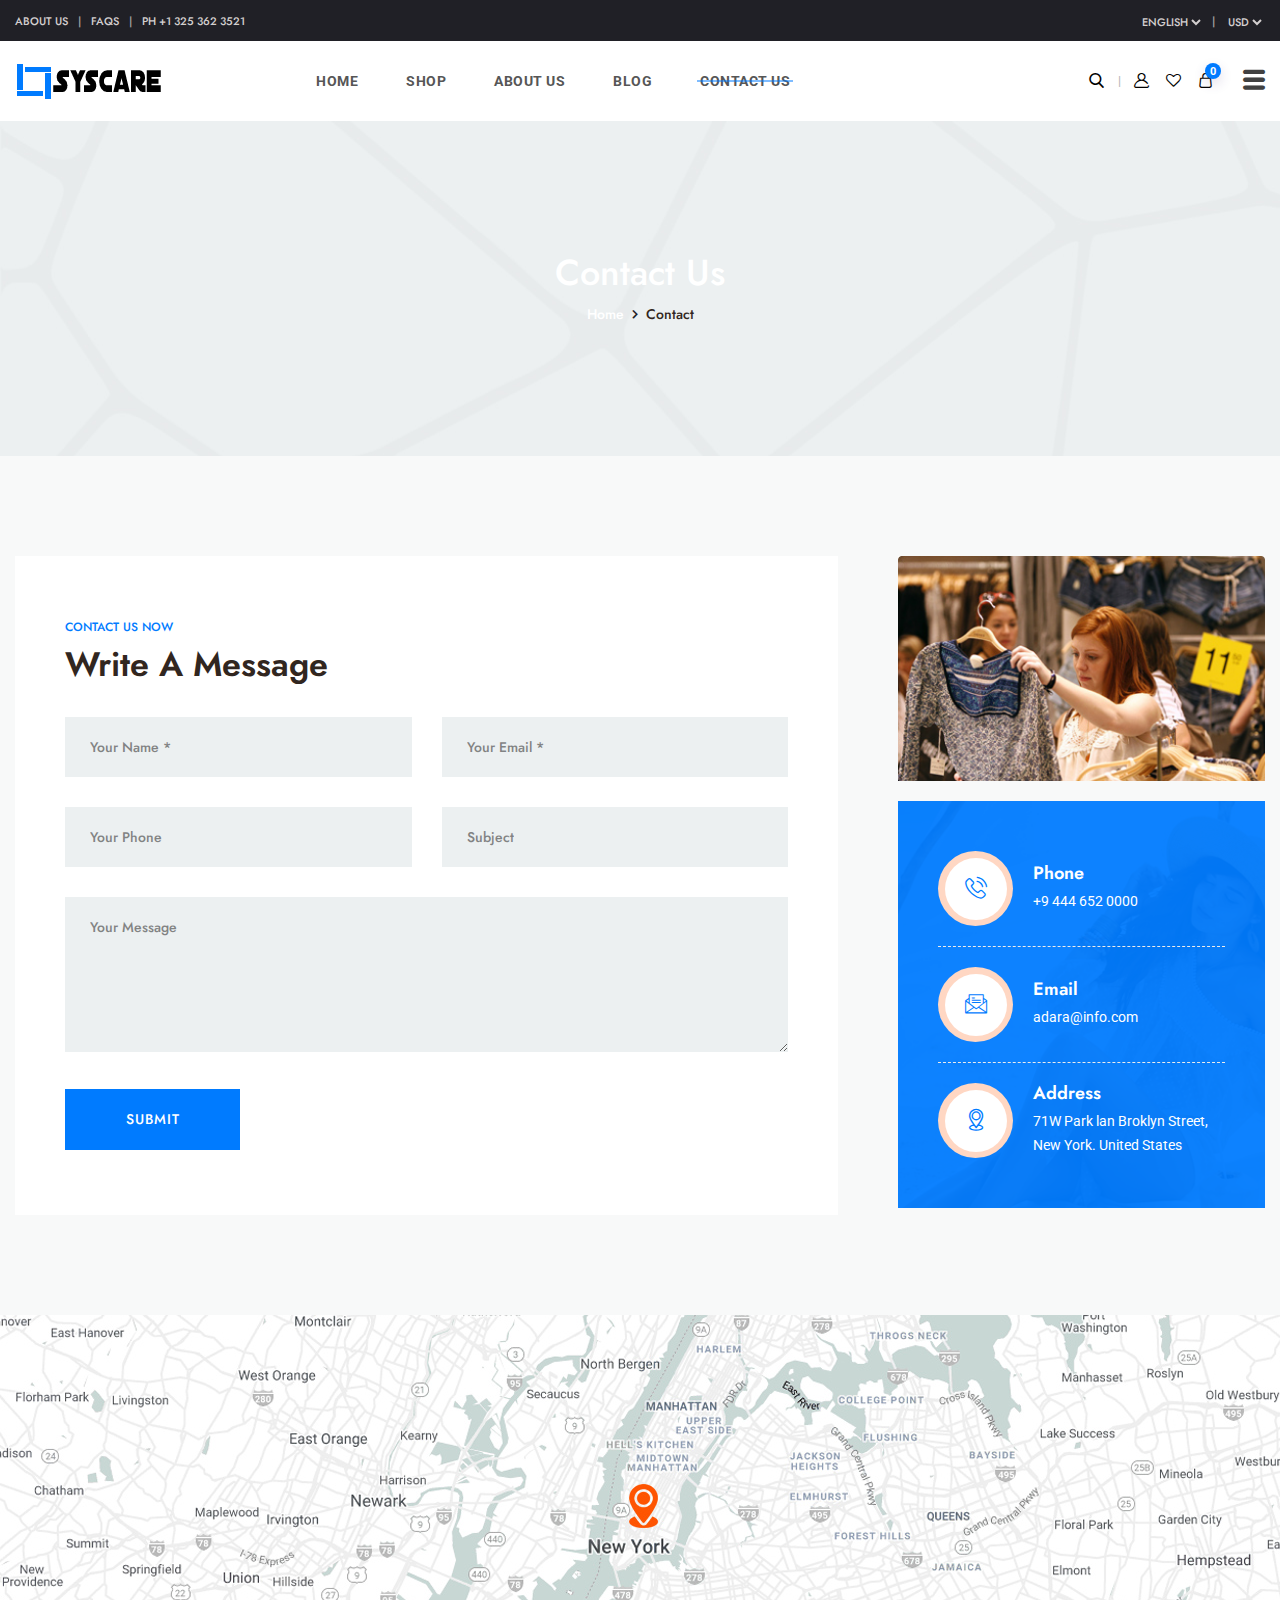
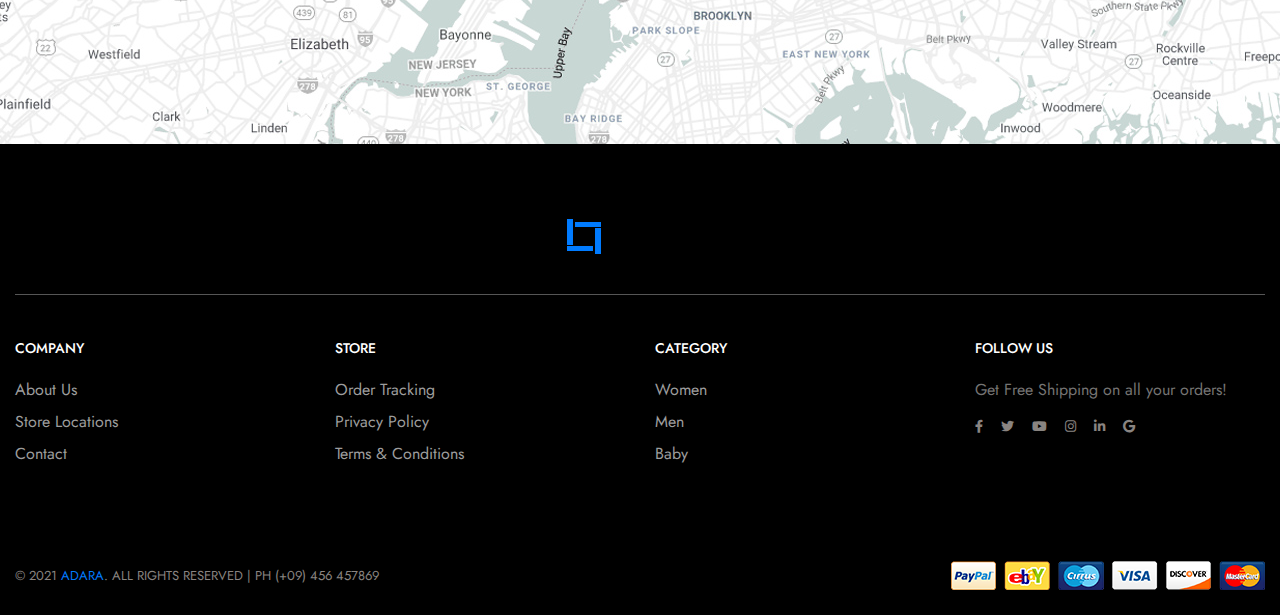
<file: contact.html>
<!doctype html>
<html class="no-js" lang="">
    <head>
        <meta charset="utf-8">
        <meta http-equiv="x-ua-compatible" content="ie=edge">
        <title>Adara - Modern & Multipurpose eCommerce Template</title>
        <meta name="description" content="">
        <meta name="viewport" content="width=device-width, initial-scale=1">

		<link rel="shortcut icon" type="image/x-icon" href="img/favicon.png">
        <!-- Place favicon.ico in the root directory -->

		<!-- CSS here -->
        <link rel="stylesheet" href="css/bootstrap.min.css">
        <link rel="stylesheet" href="css/animate.min.css">
        <link rel="stylesheet" href="css/magnific-popup.css">
        <link rel="stylesheet" href="css/fontawesome-all.min.css">
        <link rel="stylesheet" href="css/jquery.mCustomScrollbar.min.css">
        <link rel="stylesheet" href="css/bootstrap-datepicker.min.css">
        <link rel="stylesheet" href="css/swiper-bundle.min.css">
        <link rel="stylesheet" href="css/jquery-ui.min.css">
        <link rel="stylesheet" href="css/nice-select.css">
        <link rel="stylesheet" href="css/jarallax.css">
        <link rel="stylesheet" href="css/flaticon.css">
        <link rel="stylesheet" href="css/slick.css">
        <link rel="stylesheet" href="css/default.css">
        <link rel="stylesheet" href="css/style.css">
        <link rel="stylesheet" href="css/responsive.css">
    </head>
    <body>


        <!-- preloader  -->
        <div id="preloader">
            <div id="ctn-preloader" class="ctn-preloader">
                <div class="animation-preloader">
                    <div class="spinner"></div>
                </div>
                <div class="loader">
                    <div class="row">
                        <div class="col-3 loader-section section-left">
                            <div class="bg"></div>
                        </div>
                        <div class="col-3 loader-section section-left">
                            <div class="bg"></div>
                        </div>
                        <div class="col-3 loader-section section-right">
                            <div class="bg"></div>
                        </div>
                        <div class="col-3 loader-section section-right">
                            <div class="bg"></div>
                        </div>
                    </div>
                </div>
            </div>
        </div>
        <!-- preloader end -->


		<!-- Scroll-top -->
        <button class="scroll-top scroll-to-target" data-target="html">
            <i class="fas fa-angle-up"></i>
        </button>
        <!-- Scroll-top-end-->

        <!-- header-area -->
        <header class="header-style-three">
            <div class="header-top-wrap">
                <div class="container custom-container-two">
                    <div class="row align-items-center justify-content-center">
                        <div class="col-sm-6">
                            <div class="header-top-link">
                                <ul>
                                    <li><a href="about-us.html">About US</a></li>
                                    <li><a href="#">FAQS</a></li>
                                    <li><a href="tel:123456789">PH +1 325 362 3521</a></li>
                                </ul>
                            </div>
                        </div>
                        <div class="col-sm-6">
                            <div class="header-top-right">
                                <div class="lang">
                                    <select name="select">
                                        <option value="">English</option>
                                        <option value="">Spanish</option>
                                        <option value="">Turkish</option>
                                        <option value="">Russian</option>
                                        <option value="">Chinese</option>
                                    </select>
                                </div>
                                <div class="currency">
                                    <form action="#">
                                        <select name="select">
                                            <option value="">USD</option>
                                            <option value="">AUE</option>
                                            <option value="">SAR</option>
                                            <option value="">INR</option>
                                            <option value="">BDT</option>
                                        </select>
                                    </form>
                                </div>
                            </div>
                        </div>
                    </div>
                </div>
            </div>
            <div id="sticky-header" class="main-header menu-area">
                <div class="container custom-container-two">
                    <div class="row">
                        <div class="col-12">
                            <div class="mobile-nav-toggler"><i class="fas fa-bars"></i></div>
                            <div class="menu-wrap">
                                <nav class="menu-nav show">
                                    <div class="logo">
                                        <a href="index.html"><img src="img/logo/logo.png" alt="Logo"></a>
                                    </div>
                                    <div class="navbar-wrap main-menu d-none d-lg-flex">
                                        <ul class="navigation">
                                            <li class="menu-item-has-children has--mega--menu"><a href="#">Home</a>
                                                <ul class="mega--menu--wrap scroll">
                                                    <li>
                                                        <a href="index.html">
                                                            <span class="img"><img src="img/home-demo/home_01.jpg" alt=""></span>
                                                            <span class="text">Home style One</span>
                                                        </a>
                                                    </li>
                                                    <li>
                                                        <a href="index-2.html">
                                                            <span class="img"><img src="img/home-demo/home_02.jpg" alt=""></span>
                                                            <span class="text">Home style Two</span>
                                                        </a>
                                                    </li>
                                                    <li>
                                                        <a href="index-3.html">
                                                            <span class="img"><img src="img/home-demo/home_03.jpg" alt=""></span>
                                                            <span class="text">Home style Three</span>
                                                        </a>
                                                    </li>
                                                    <li>
                                                        <a href="index-4.html">
                                                            <span class="img"><img src="img/home-demo/home_04.jpg" alt=""></span>
                                                            <span class="text">Home style four</span>
                                                        </a>
                                                    </li>
                                                    <li>
                                                        <a href="index-5.html">
                                                            <span class="img"><img src="img/home-demo/home_05.jpg" alt=""></span>
                                                            <span class="text">Home style five</span>
                                                        </a>
                                                    </li>
                                                    <li>
                                                        <a href="index-6.html">
                                                            <span class="img"><img src="img/home-demo/home_06.jpg" alt=""></span>
                                                            <span class="text">Home style six</span>
                                                        </a>
                                                    </li>
                                                    <li>
                                                        <a href="index-7.html">
                                                            <span class="img"><img src="img/home-demo/home_07.jpg" alt=""></span>
                                                            <span class="text">Home style seven</span>
                                                        </a>
                                                    </li>
                                                    <li>
                                                        <a href="index-8.html">
                                                            <span class="img"><img src="img/home-demo/home_08.jpg" alt=""></span>
                                                            <span class="text">Home style eight</span>
                                                        </a>
                                                    </li>
                                                    <li>
                                                        <a href="index-9.html">
                                                            <span class="img"><img src="img/home-demo/home_09.jpg" alt=""></span>
                                                            <span class="text">Home style nine</span>
                                                        </a>
                                                    </li>
                                                </ul>
                                            </li>
                                            <li class="has--mega--menu"><a href="#">Shop</a>
                                                <ul class="mega-menu">
                                                    <li class="mega-menu-wrap">
                                                        <ul class="mega-menu-col">
                                                            <li class="mega-title"><a href="shop.html">SHOP PAGES</a></li>
                                                            <li><a href="shop-sidebar.html">Right Sidebar</a></li>
                                                            <li><a href="shop-sidebar.html">Left Sidebar</a></li>
                                                            <li><a href="shop.html">Hidden sidebar</a></li>
                                                            <li><a href="shop.html">Filters area</a></li>
                                                            <li><a href="shop-details.html">Shop Details</a></li>
                                                            <li><a href="cart.html">Cart Page</a></li>
                                                            <li><a href="checkout.html">Checkout Page</a></li>
                                                        </ul>
                                                        <ul class="mega-menu-col">
                                                            <li class="mega-title"><a href="#">FEATURES</a></li>
                                                            <li><a href="shop-sidebar.html">Variable Product</a></li>
                                                            <li><a href="shop-sidebar.html">External Product</a></li>
                                                            <li><a href="shop-sidebar.html">Other Shop Pages</a></li>
                                                            <li><a href="shop-sidebar.html">Categories</a></li>
                                                            <li><a href="shop-sidebar.html">Collection</a></li>
                                                            <li><a href="shop-sidebar.html">LookBook</a></li>
                                                            <li><a href="cart.html">Shopping Cart</a></li>
                                                        </ul>
                                                        <ul class="mega-menu-col sub-cat-post">
                                                            <li>
                                                                <a href="shop-sidebar.html">
                                                                    <img src="img/product/sub_menu_img01.jpg" alt="">
                                                                    <span class="btn">Man Shop</span>
                                                                </a>
                                                            </li>
                                                        </ul>
                                                        <ul class="mega-menu-col sub-cat-post">
                                                            <li>
                                                                <a href="shop-sidebar.html">
                                                                    <img src="img/product/sub_menu_img02.jpg" alt="">
                                                                    <span class="btn">Women’s Shop</span>
                                                                </a>
                                                            </li>
                                                        </ul>
                                                    </li>
                                                </ul>
                                            </li>
                                            <li><a href="about-us.html">About Us</a></li>
                                            <li class="menu-item-has-children"><a href="#">blog</a>
                                                <ul class="submenu">
                                                    <li><a href="blog.html">Our Blog</a></li>
                                                    <li><a href="blog-details.html">Blog Details</a></li>
                                                </ul>
                                            </li>
                                            <li class="active"><a href="contact.html">Contact Us</a></li>
                                        </ul>
                                    </div>
                                    <div class="header-action d-none d-md-block">
                                        <ul>
                                            <li class="header-search"><a href="#" data-toggle="modal" data-target="#search-modal"><i class="flaticon-search"></i></a></li>
                                            <li class="header-profile"><a href="#"><i class="flaticon-user"></i></a></li>
                                            <li class="header-wishlist"><a href="#"><i class="flaticon-heart-shape-outline"></i></a></li>
                                            <li class="header-shop-cart"><a href="#"><i class="flaticon-shopping-bag"></i><span>0</span></a>
                                                <ul class="minicart">
                                                    <li class="d-flex align-items-start">
                                                        <div class="cart-img">
                                                            <a href="#"><img src="img/product/cart_p01.jpg" alt=""></a>
                                                        </div>
                                                        <div class="cart-content">
                                                            <h4><a href="#">Exclusive Winter Jackets</a></h4>
                                                            <div class="cart-price">
                                                                <span class="new">$229.9</span>
                                                                <span><del>$229.9</del></span>
                                                            </div>
                                                        </div>
                                                        <div class="del-icon">
                                                            <a href="#"><i class="far fa-trash-alt"></i></a>
                                                        </div>
                                                    </li>
                                                    <li class="d-flex align-items-start">
                                                        <div class="cart-img">
                                                            <a href="#"><img src="img/product/cart_p02.jpg" alt=""></a>
                                                        </div>
                                                        <div class="cart-content">
                                                            <h4><a href="#">Winter Jackets For Women</a></h4>
                                                            <div class="cart-price">
                                                                <span class="new">$229.9</span>
                                                                <span><del>$229.9</del></span>
                                                            </div>
                                                        </div>
                                                        <div class="del-icon">
                                                            <a href="#"><i class="far fa-trash-alt"></i></a>
                                                        </div>
                                                    </li>
                                                    <li>
                                                        <div class="total-price">
                                                            <span class="f-left">Total:</span>
                                                            <span class="f-right">$239.9</span>
                                                        </div>
                                                    </li>
                                                    <li>
                                                        <div class="checkout-link">
                                                            <a href="#">Shopping Cart</a>
                                                            <a class="black-color" href="#">Checkout</a>
                                                        </div>
                                                    </li>
                                                </ul>
                                            </li>
                                            <li class="sidebar-toggle-btn"><a href="#" class="navSidebar-button"><i class="flaticon-menu-button-of-three-horizontal-lines"></i></a></li>
                                        </ul>
                                    </div>
                                </nav>
                            </div>
                            <!-- Mobile Menu  -->
                            <div class="mobile-menu">
                                <div class="close-btn"><i class="flaticon-targeting-cross"></i></div>
                                <nav class="menu-box">
                                    <div class="nav-logo"><a href="index.html"><img src="img/logo/logo.png" alt="" title=""></a>
                                    </div>
                                    <div class="menu-outer">
                                       <ul class="navigation">
                                            <li class="menu-item-has-children"><a href="#">Home</a>
                                                <ul class="submenu">
                                                    <li><a href="index.html">Home One</a></li>
                                                    <li><a href="index-2.html">Home Two</a></li>
                                                    <li><a href="index-3.html">Home Three</a></li>
                                                    <li><a href="index-4.html">Home Four</a></li>
                                                    <li><a href="index-5.html">Home Five</a></li>
                                                    <li><a href="index-6.html">Home Six</a></li>
                                                    <li><a href="index-7.html">Home Seven</a></li>
                                                    <li><a href="index-8.html">Home Eight</a></li>
                                                    <li><a href="index-9.html">Home Nine</a></li>
                                                </ul>
                                            </li>
                                            <li class="menu-item-has-children"><a href="#">Shop</a>
                                                <ul class="submenu">
                                                    <li><a href="shop.html">Shop Page</a></li>
                                                    <li><a href="shop-sidebar.html">Shop Sidebar</a></li>
                                                    <li><a href="shop-details.html">Shop Details</a></li>
                                                    <li><a href="cart.html">Cart Page</a></li>
                                                    <li><a href="cart.html">Checkout Page</a></li>
                                                </ul>
                                            </li>
                                            <li><a href="about-us.html">About Us</a></li>
                                            <li class="menu-item-has-children"><a href="#">blog</a>
                                                <ul class="submenu">
                                                    <li><a href="blog.html">Our Blog</a></li>
                                                    <li><a href="blog-details.html">Blog Details</a></li>
                                                </ul>
                                            </li>
                                            <li class="active"><a href="contact.html">Contact Us</a></li>
                                        </ul>
                                    </div>
                                    <div class="social-links">
                                        <ul class="clearfix">
                                            <li><a href="#"><span class="fab fa-twitter"></span></a></li>
                                            <li><a href="#"><span class="fab fa-facebook-square"></span></a></li>
                                            <li><a href="#"><span class="fab fa-pinterest-p"></span></a></li>
                                            <li><a href="#"><span class="fab fa-instagram"></span></a></li>
                                            <li><a href="#"><span class="fab fa-youtube"></span></a></li>
                                        </ul>
                                    </div>
                                </nav>
                            </div>
                            <div class="menu-backdrop"></div>
                            <!-- End Mobile Menu -->
                        </div>
                    </div>
                </div>
            </div>

            <!-- Modal Search -->
            <div class="modal fade" id="search-modal" tabindex="-1" role="dialog" aria-hidden="true">
                <div class="modal-dialog" role="document">
                    <div class="modal-content">
                        <form>
                            <input type="text" placeholder="Search here...">
                            <button><i class="flaticon-search"></i></button>
                        </form>
                    </div>
                </div>
            </div>
            <!-- Modal Search-end -->

            <!-- off-canvas-start -->
            <div class="sidebar-off-canvas info-group">
                <div class="off-canvas-overlay"></div>
                <div class="off-canvas-widget scroll">
                    <div class="sidebar-widget-container">
                        <div class="off-canvas-heading">
                            <a href="#" class="close-side-widget">
                                <span class="flaticon-targeting-cross"></span>
                            </a>
                        </div>
                        <div class="sidebar-textwidget">
                            <div class="sidebar-info-contents">
                                <div class="content-inner">
                                    <div class="logo mb-30">
                                        <a href="index.html"><img src="img/logo/logo.png" alt=""></a>
                                    </div>
                                    <div class="content-box">
                                        <p>WooCommerce and WordPress are both free, open source software reasons many ...</p>
                                    </div>
                                    <div class="contact-info">
                                        <h4 class="title">CONTACT US</h4>
                                        <ul>
                                            <li><span class="flaticon-phone-call"></span><a href="tel:123456789">+9 325 444 0000</a></li>
                                            <li><span class="flaticon-email"></span><a href="mailto:adara@info.com">adara@info.com</a></li>
                                            <li><span class="flaticon-place"></span>71 Park Lan Street 2355 NY</li>
                                        </ul>
                                    </div>
                                    <div class="oc-newsletter">
                                        <h4 class="title">NEWSLETTER</h4>
                                        <p>Fill your email below to subscribe to my newsletter</p>
                                        <form action="#">
                                            <input type="email" placeholder="Email...">
                                            <button class="btn">Subscribe</button>
                                        </form>
                                    </div>
                                    <div class="oc-social">
                                        <ul>
                                            <li><a href="#"><i class="fab fa-facebook-f"></i></a></li>
                                            <li><a href="#"><i class="fab fa-twitter"></i></a></li>
                                            <li><a href="#"><i class="fab fa-youtube"></i></a></li>
                                            <li><a href="#"><i class="fab fa-instagram"></i></a></li>
                                            <li><a href="#"><i class="fab fa-linkedin-in"></i></a></li>
                                            <li><a href="#"><i class="fab fa-google"></i></a></li>
                                        </ul>
                                    </div>
                                    <div class="oc-bottom">
                                        <div class="currency">
                                            <form action="#">
                                                <label>Currency</label>
                                                <select name="select">
                                                    <option value="">USD</option>
                                                    <option value="">AUE</option>
                                                    <option value="">SAR</option>
                                                    <option value="">INR</option>
                                                    <option value="">BDT</option>
                                                </select>
                                            </form>
                                        </div>
                                        <div class="language">
                                            <form action="#">
                                                <label>Language</label>
                                                <select name="select">
                                                    <option value="">English</option>
                                                    <option value="">Spanish</option>
                                                    <option value="">Turkish</option>
                                                    <option value="">Russian</option>
                                                    <option value="">Chinese</option>
                                                </select>
                                            </form>
                                        </div>
                                    </div>
                                </div>
                            </div>
                        </div>
                    </div>
                </div>
            </div>
            <!-- off-canvas-end -->

        </header>
        <!-- header-area-end -->

        <!-- main-area -->
        <main>

            <!-- breadcrumb-area -->
            <section class="breadcrumb-area breadcrumb-bg" data-background="img/bg/breadcrumb_bg04.jpg">
                <div class="container">
                    <div class="row">
                        <div class="col-12">
                            <div class="breadcrumb-content">
                                <h2>Contact Us</h2>
                                <nav aria-label="breadcrumb">
                                    <ol class="breadcrumb">
                                        <li class="breadcrumb-item"><a href="index.html">Home</a></li>
                                        <li class="breadcrumb-item active" aria-current="page">Contact</li>
                                    </ol>
                                </nav>
                            </div>
                        </div>
                    </div>
                </div>
            </section>
            <!-- breadcrumb-area-end -->

            <!-- contact-area -->
            <section class="contact-area pt-100 pb-100">
                <div class="container">
                    <div class="row justify-content-center">
                        <div class="col-lg-8">
                            <div class="contact-wrap">
                                <div class="section-title title-style-three mb-30">
                                    <span class="sub-title">Contact Us Now</span>
                                    <h2 class="title">Write a Message</h2>
                                </div>
                                <form action="#" class="contact-form">
<div class="row">
    <div class="col-md-6">
        <input type="text" placeholder="Your Name *">
    </div>
    <div class="col-md-6">
        <input type="email" placeholder="Your Email *">
    </div>
    <div class="col-md-6">
        <input type="text" placeholder="Your Phone">
    </div>
    <div class="col-md-6">
        <input type="text" placeholder="Subject">
    </div>
</div>
<textarea name="message" placeholder="Your Message"></textarea>
<button class="btn">Submit</button>
                                </form>
                            </div>
                        </div>
                        <div class="col-lg-4 col-md-7">
                            <aside class="contact-sidebar">
                                <div class="widget">
                                    <div class="contact-sidebar-img mb-20">
                                        <img src="img/images/contact_img.jpg" alt="">
                                    </div>
                                </div>
                                <div class="widget">
                                    <div class="contact-info-wrap">
                                        <ul>
                                            <li>
                                                <div class="icon"><i class="flaticon-phone-call"></i></div>
                                                <div class="content">
                                                    <h5>Phone</h5>
                                                    <p><a href="tel:0321654987">+9 444 652 0000</a></p>
                                                </div>
                                            </li>
                                            <li>
                                                <div class="icon"><i class="flaticon-email"></i></div>
                                                <div class="content">
                                                    <h5>Email</h5>
                                                    <p><a href="mailto:adara@info.com">adara@info.com</a></p>
                                                </div>
                                            </li>
                                            <li>
                                                <div class="icon"><i class="flaticon-place"></i></div>
                                                <div class="content">
                                                    <h5>Address</h5>
                                                    <p>71W Park lan Broklyn Street, <br>
                                                    New York. United States</p>
                                                </div>
                                            </li>
                                        </ul>
                                    </div>
                                </div>
                            </aside>
                        </div>
                    </div>
                </div>
            </section>
            <!-- contact-area-end -->

            <!-- contact-map -->
            <div id="contact-map"></div>
            <!-- contact-map-end -->

        </main>
        <!-- main-area-end -->


        <!-- footer-area -->
        <footer class="gray-bg footer-style-two footer-style-three pt-75">
            <div class="container">
                <div class="footer-top-wrap">
                    <div class="row">
                        <div class="col-12">
                            <div class="footer-logo">
                                <a href="index.html"><img src="img/logo/logo.png" alt=""></a>
                            </div>
                        </div>
                    </div>
                </div>
                <div class="footer-middle-wrap pt-45 pb-20">
                    <div class="row">
                        <div class="col-lg-3 col-sm-6">
                            <div class="footer-widget mb-50">
                                <h4 class="fw-title">COMPANY</h4>
                                <div class="fw-link">
                                    <ul>
                                        <li><a href="about-us.html">About Us</a></li>
                                        <li><a href="shop.html">Store Locations</a></li>
                                        <li><a href="contact.html">Contact</a></li>
                                    </ul>
                                </div>
                            </div>
                        </div>
                        <div class="col-lg-3 col-sm-6">
                            <div class="footer-widget mb-50">
                                <h4 class="fw-title">STORE</h4>
                                <div class="fw-link">
                                    <ul>
                                        <li><a href="#">Order Tracking</a></li>
                                        <li><a href="#">Privacy Policy</a></li>
                                        <li><a href="#">Terms & Conditions</a></li>
                                    </ul>
                                </div>
                            </div>
                        </div>
                        <div class="col-lg-3 col-sm-6">
                            <div class="footer-widget mb-50">
                                <h4 class="fw-title">Category</h4>
                                <div class="fw-link">
                                    <ul>
                                        <li><a href="shop-sidebar.html">Women</a></li>
                                        <li><a href="shop-sidebar.html">Men</a></li>
                                        <li><a href="shop-sidebar.html">Baby</a></li>
                                    </ul>
                                </div>
                            </div>
                        </div>
                        <div class="col-lg-3 col-sm-6">
                            <div class="footer-widget mb-50">
                                <h4 class="fw-title">FOLLOW US</h4>
                                <div class="footer-text">
                                    <p>Get Free Shipping on all your orders!</p>
                                    <div class="footer-social">
                                        <ul>
                                            <li><a href="#"><i class="fab fa-facebook-f"></i></a></li>
                                            <li><a href="#"><i class="fab fa-twitter"></i></a></li>
                                            <li><a href="#"><i class="fab fa-youtube"></i></a></li>
                                            <li><a href="#"><i class="fab fa-instagram"></i></a></li>
                                            <li><a href="#"><i class="fab fa-linkedin-in"></i></a></li>
                                            <li><a href="#"><i class="fab fa-google"></i></a></li>
                                        </ul>
                                    </div>
                                </div>
                            </div>
                        </div>
                    </div>
                </div>
            </div>
            <div class="copyright-wrap">
                <div class="container">
                    <div class="row align-items-center">
                        <div class="col-lg-6">
                            <div class="copyright-text">
                                <p>&copy; 2021 <a href="index.html">adara</a>. All Rights Reserved | Ph (+09) 456 457869</p>
                            </div>
                        </div>
                        <div class="col-lg-6">
                            <div class="pay-method-img">
                                <img src="img/images/payment_method_img.png" alt="">
                            </div>
                        </div>
                    </div>
                </div>
            </div>
        </footer>
        <!-- footer-area-end -->





		<!-- JS here -->
        <script src="js/vendor/jquery-3.5.0.min.js"></script>
        <script src="js/popper.min.js"></script>
        <script src="js/bootstrap.min.js"></script>
        <script src="js/isotope.pkgd.min.js"></script>
        <script src="js/imagesloaded.pkgd.min.js"></script>
        <script src="js/jquery.magnific-popup.min.js"></script>
        <script src="js/jquery.mCustomScrollbar.concat.min.js"></script>
        <script src="js/bootstrap-datepicker.min.js"></script>
        <script src="js/jquery.nice-select.min.js"></script>
        <script src="js/jquery.countdown.min.js"></script>
        <script src="js/swiper-bundle.min.js"></script>
        <script src="js/jarallax.min.js"></script>
        <script src="js/slick.min.js"></script>
        <script src="js/wow.min.js"></script>
        <script src="js/nav-tool.js"></script>
        <script src="js/plugins.js"></script>
        <script src="js/main.js"></script>
    </body>
</html>
</file>
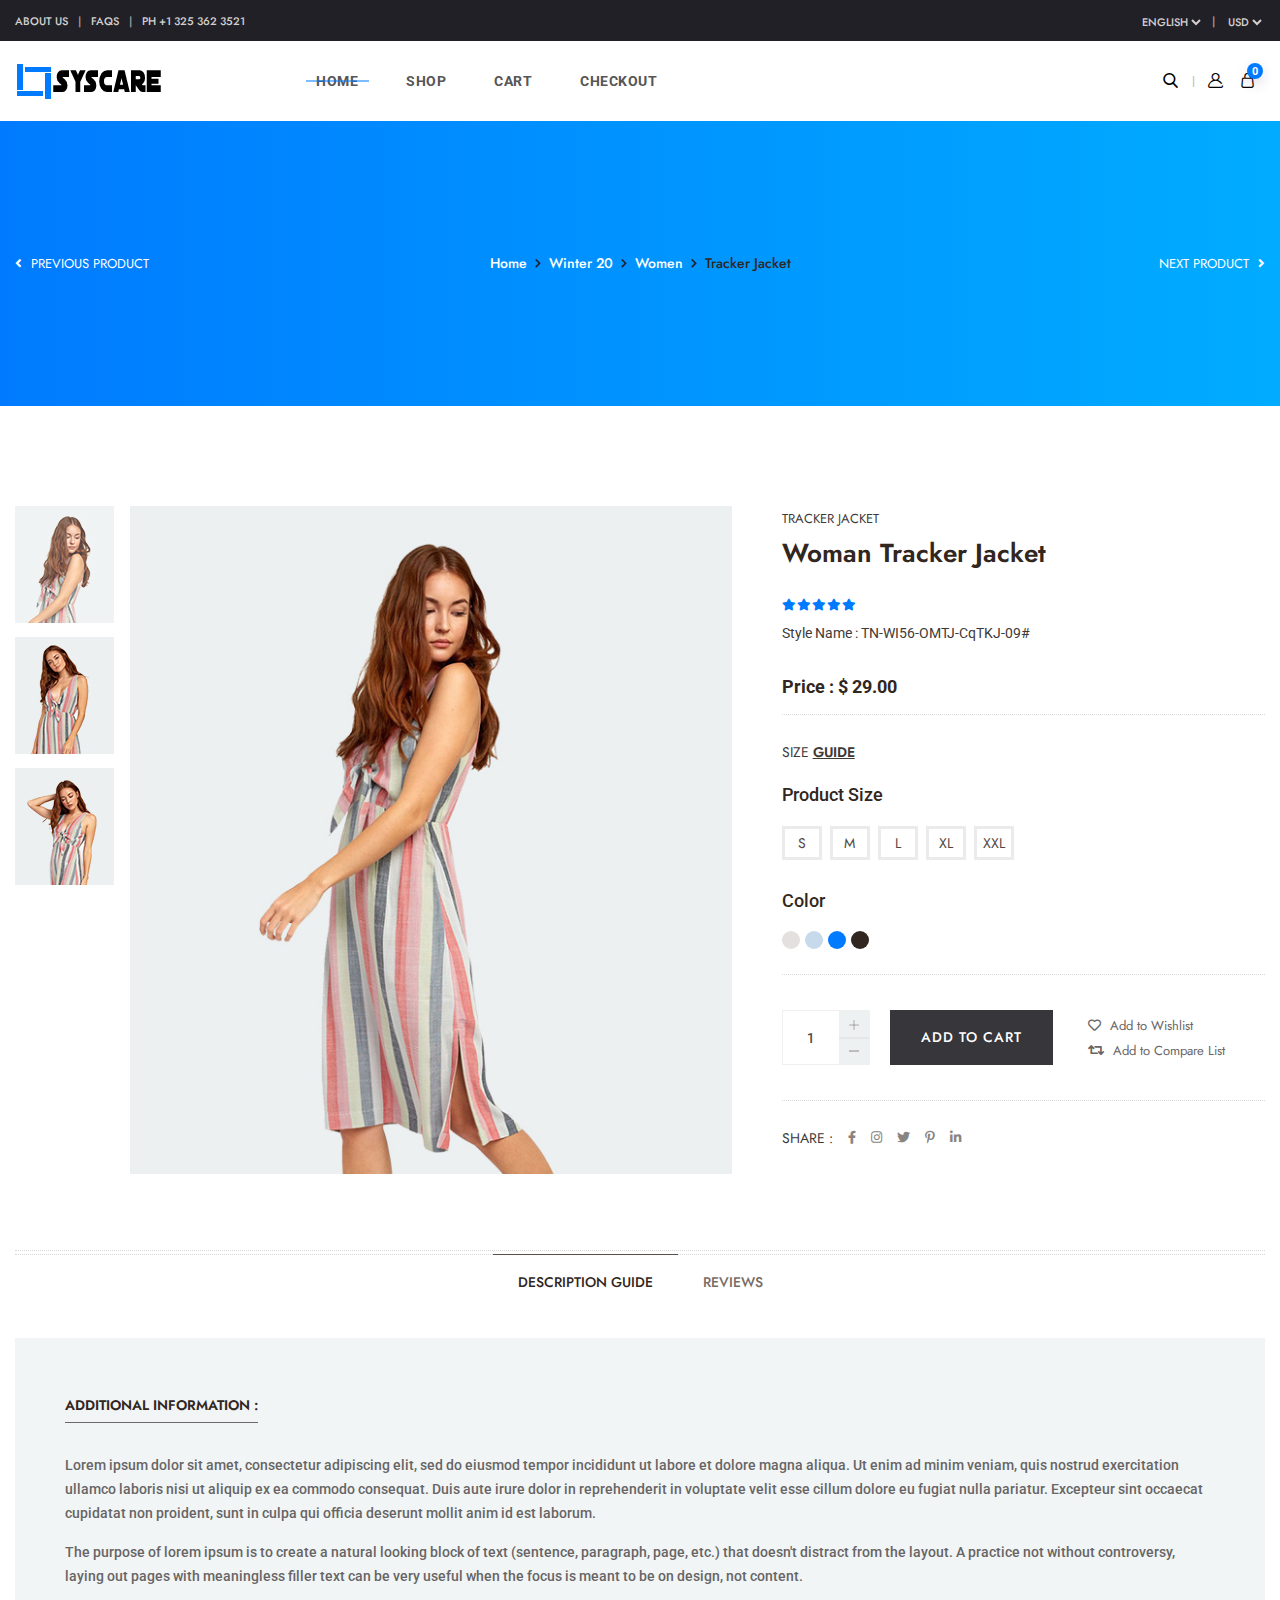
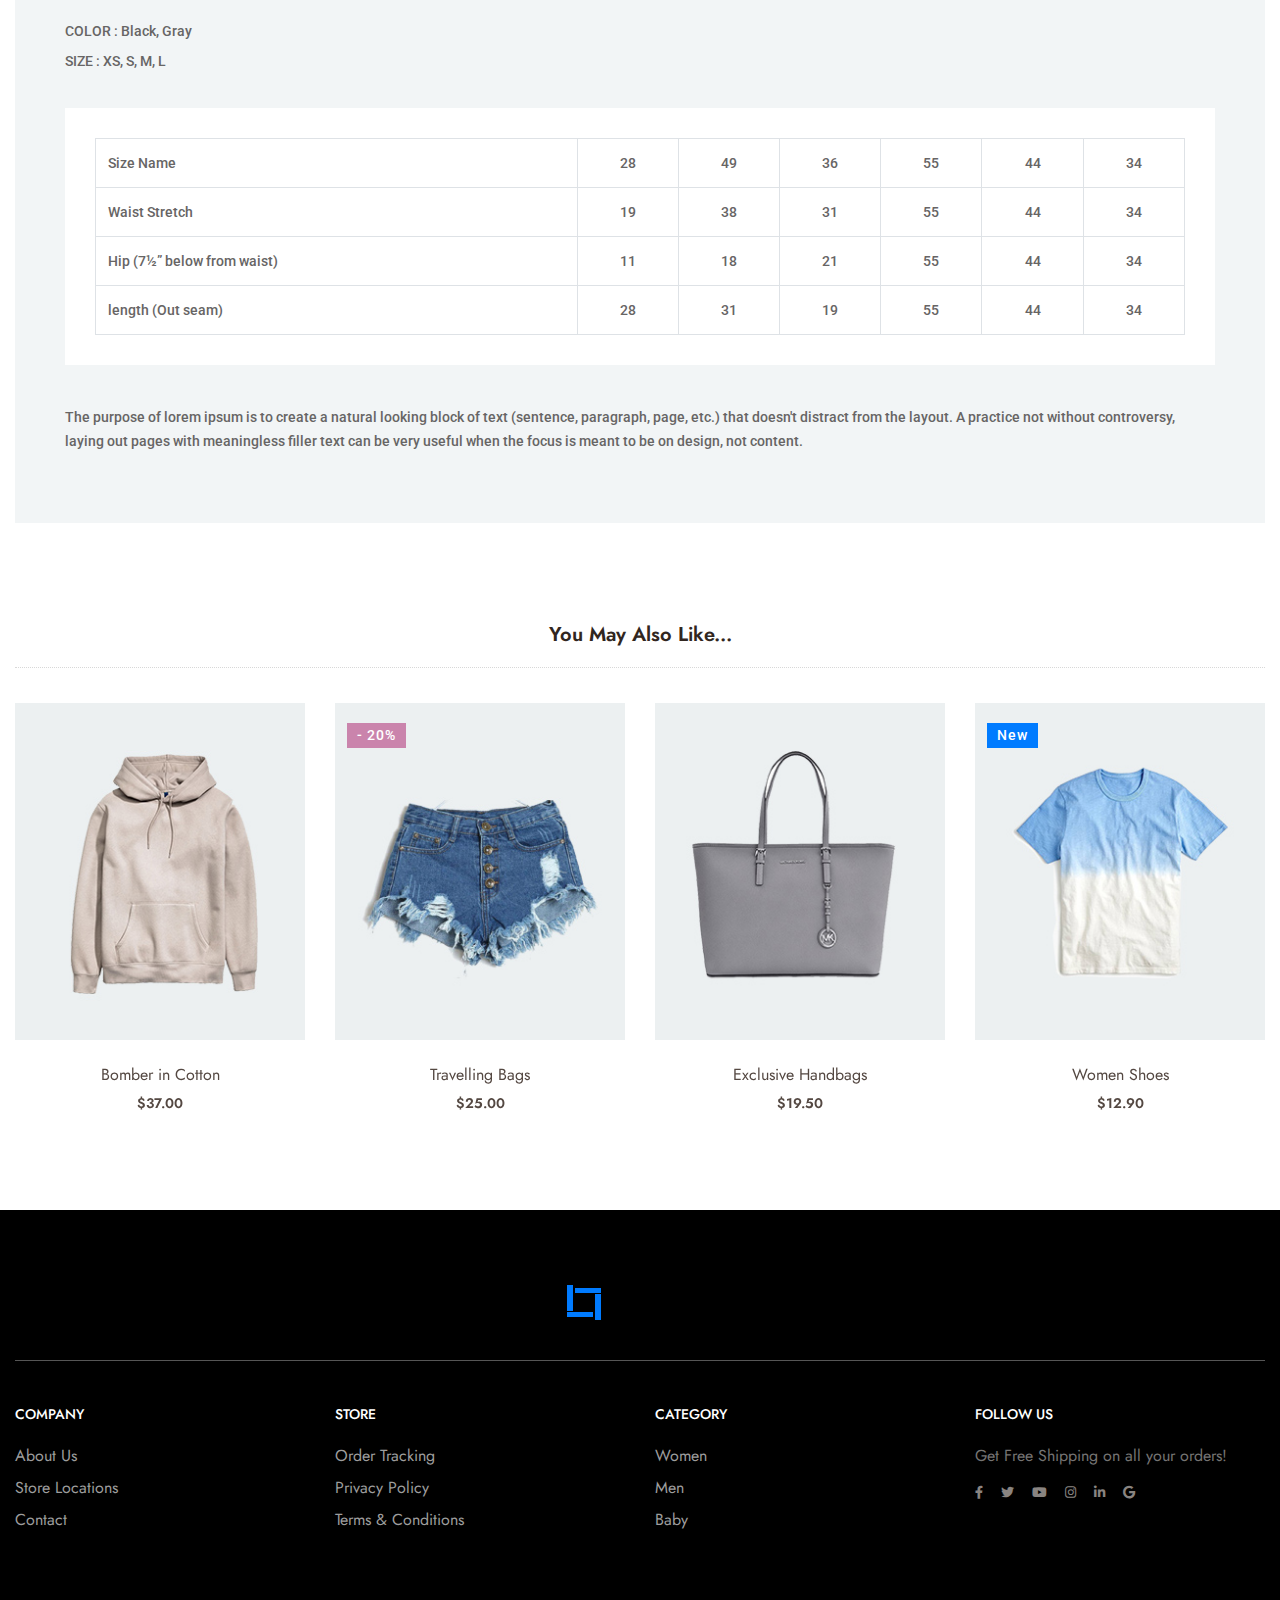
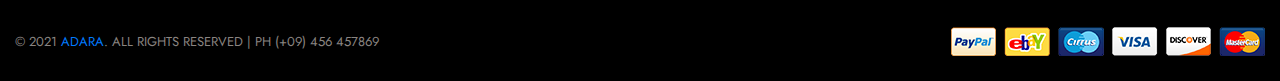
<file: shop-details.html>
<!doctype html>
<html class="no-js" lang="">
    <head>
        <meta charset="utf-8">
        <meta http-equiv="x-ua-compatible" content="ie=edge">
        <title>Syscare - Modern & Multipurpose eCommerce Template</title>
        <meta name="description" content="">
        <meta name="viewport" content="width=device-width, initial-scale=1">

		<link rel="shortcut icon" type="image/x-icon" href="img/favicon.png">
        <!-- Place favicon.ico in the root directory -->

		<!-- CSS here -->
        <link rel="stylesheet" href="css/bootstrap.min.css">
        <link rel="stylesheet" href="css/animate.min.css">
        <link rel="stylesheet" href="css/magnific-popup.css">
        <link rel="stylesheet" href="css/fontawesome-all.min.css">
        <link rel="stylesheet" href="css/jquery.mCustomScrollbar.min.css">
        <link rel="stylesheet" href="css/bootstrap-datepicker.min.css">
        <link rel="stylesheet" href="css/swiper-bundle.min.css">
        <link rel="stylesheet" href="css/jquery-ui.min.css">
        <link rel="stylesheet" href="css/nice-select.css">
        <link rel="stylesheet" href="css/jarallax.css">
        <link rel="stylesheet" href="css/flaticon.css">
        <link rel="stylesheet" href="css/slick.css">
        <link rel="stylesheet" href="css/default.css">
        <link rel="stylesheet" href="css/style.css">
        <link rel="stylesheet" href="css/responsive.css">
    </head>
    <body>


        <!-- preloader  -->
        <div id="preloader">
            <div id="ctn-preloader" class="ctn-preloader">
                <div class="animation-preloader">
                    <div class="spinner"></div>
                </div>
                <div class="loader">
                    <div class="row">
                        <div class="col-3 loader-section section-left">
                            <div class="bg"></div>
                        </div>
                        <div class="col-3 loader-section section-left">
                            <div class="bg"></div>
                        </div>
                        <div class="col-3 loader-section section-right">
                            <div class="bg"></div>
                        </div>
                        <div class="col-3 loader-section section-right">
                            <div class="bg"></div>
                        </div>
                    </div>
                </div>
            </div>
        </div>
        <!-- preloader end -->


		<!-- Scroll-top -->
        <button class="scroll-top scroll-to-target" data-target="html">
            <i class="fas fa-angle-up"></i>
        </button>
        <!-- Scroll-top-end-->

        <!-- header-area -->
        <header class="header-style-six">
            <div class="header-top-wrap d-none d-md-block">
                <div class="container custom-container-two">
                    <div class="row align-items-center justify-content-center">
                        <div class="col-sm-6">
                            <div class="header-top-link">
                                <ul>
                                    <li><a href="about-us.html">About US</a></li>
                                    <li><a href="#">FAQS</a></li>
                                    <li><a href="tel:123456789">PH +1 325 362 3521</a></li>
                                </ul>
                            </div>
                        </div>
                        <div class="col-sm-6">
                            <div class="header-top-right">
                                <div class="lang">
                                    <select name="select">
                                        <option value="">English</option>
                                        <option value="">Spanish</option>
                                        <option value="">Turkish</option>
                                        <option value="">Russian</option>
                                        <option value="">Chinese</option>
                                    </select>
                                </div>
                                <div class="currency">
                                    <form action="#">
                                        <select name="select">
                                            <option value="">USD</option>
                                            <option value="">AUE</option>
                                            <option value="">SAR</option>
                                            <option value="">INR</option>
                                            <option value="">BDT</option>
                                        </select>
                                    </form>
                                </div>
                            </div>
                        </div>
                    </div>
                </div>
            </div>
            <div id="sticky-header" class="main-header menu-area">
                <div class="container custom-container-two">
                    <div class="row">
                        <div class="col-12">
                            <div class="mobile-nav-toggler"><i class="fas fa-bars"></i></div>
                            <div class="menu-wrap">
                                <nav class="menu-nav show">
                                    <div class="logo">
                                        <a href="index.html"><img src="img/logo/logo.png" alt="Logo"></a>
                                    </div>
                                    <div class="navbar-wrap main-menu d-none d-lg-flex">
                                        <ul class="navigation">
                                            <li class="active menu-item-has-children has--mega--menu"><a href="#">Home</a></li>
                                            <li class="has--mega--menu"><a href="#">Shop</a>
                                                <ul class="mega-menu">
                                                    <li class="mega-menu-wrap">
                                                        <ul class="mega-menu-col">
                                                            <li class="mega-title"><a href="shop.html">Accessories</a></li>
                                                            <li><a href="shop.html">Air Bud && Headphones</a></li>
                                                            <li><a href="shop.html">Mobile Phone</a></li>
                                                            <li><a href="shop.html">Computer Accessories</a></li>
                                                            <li><a href="shop.html">Watches</a></li>
                                                            <li><a href="shop-details.html">Hand Crafts</a></li>
                                                        </ul>
                                                        <ul class="mega-menu-col">
                                                            <li class="mega-title"><a href="shop.html">More On Categories</a></li>
                                                            <li><a href="shop-sidebar.html">Air Bud && Headphones</a></li>
                                                            <li><a href="shop-sidebar.html">Mobile Phone</a></li>
                                                            <li><a href="shop.html">Computer Accessories</a></li>
                                                            <li><a href="shop.html">Watches</a></li>
                                                            <li><a href="shop-details.html">Hand Crafts</a></li>
                                                        </ul>
                                                        <ul class="mega-menu-col sub-cat-post">
                                                            <li>
                                                                <a href="shop.html">
                                                                    <img src="img/product/sub_menu_img01.jpg" alt="">
                                                                    <span class="btn">Man Shop</span>
                                                                </a>
                                                            </li>
                                                        </ul>
                                                        <ul class="mega-menu-col sub-cat-post">
                                                            <li>
                                                                <a href="shop.html">
                                                                    <img src="img/product/sub_menu_img02.jpg" alt="">
                                                                    <span class="btn">Women’s Shop</span>
                                                                </a>
                                                            </li>
                                                        </ul>
                                                    </li>
                                                </ul>
                                            </li>
                                            <li><a href="cart.html">Cart</a></li>
                                            <li><a href="checkout.html">Checkout</a></li>
                                        </ul>
                                    </div>
                                    <div class="header-action d-none d-md-block">
                                        <ul>
                                            <li class="header-search"><a href="#" data-toggle="modal"
                                                    data-target="#search-modal"><i class="flaticon-search"></i></a></li>
                                            <li class="header-profile"><a href="#"><i class="flaticon-user"></i></a></li>
                                            
                                            <li class="header-shop-cart"><a href="#"><i class="flaticon-shopping-bag"></i><span>0</span></a>
                                                <ul class="minicart">
                                                    <li class="d-flex align-items-start">
                                                        <div class="cart-img">
                                                            <a href="#"><img src="img/product/cart_p01.jpg" alt=""></a>
                                                        </div>
                                                        <div class="cart-content">
                                                            <h4><a href="#">Exclusive Winter Jackets</a></h4>
                                                            <div class="cart-price">
                                                                <span class="new">$229.9</span>
                                                                <span><del>$229.9</del></span>
                                                            </div>
                                                        </div>
                                                        <div class="del-icon">
                                                            <a href="#"><i class="far fa-trash-alt"></i></a>
                                                        </div>
                                                    </li>
                                                    <li class="d-flex align-items-start">
                                                        <div class="cart-img">
                                                            <a href="#"><img src="img/product/cart_p02.jpg" alt=""></a>
                                                        </div>
                                                        <div class="cart-content">
                                                            <h4><a href="#">Winter Jackets For Women</a></h4>
                                                            <div class="cart-price">
                                                                <span class="new">$229.9</span>
                                                                <span><del>$229.9</del></span>
                                                            </div>
                                                        </div>
                                                        <div class="del-icon">
                                                            <a href="#"><i class="far fa-trash-alt"></i></a>
                                                        </div>
                                                    </li>
                                                    <li>
                                                        <div class="total-price">
                                                            <span class="f-left">Total:</span>
                                                            <span class="f-right">$239.9</span>
                                                        </div>
                                                    </li>
                                                    <li>
                                                        <div class="checkout-link">
                                                            <a href="cart.html">Shopping Cart</a>
                                                            <a class="black-color" href="#">Checkout</a>
                                                        </div>
                                                    </li>
                                                </ul>
                                            </li>
                                        </ul>
                                    </div>
                                </nav>
                            </div>
                            <!-- Mobile Menu  -->
                            <div class="mobile-menu">
                                <div class="close-btn"><i class="flaticon-targeting-cross"></i></div>
                                <nav class="menu-box">
                                    <div class="nav-logo"><a href="index.html"><img src="img/logo/logo.png" alt="" title=""></a>
                                    </div>
                                    <div class="menu-outer">
                                        <ul class="navigation">
                                            <li class="active menu-item-has-children"><a href="#">Home</a>
                                                <ul class="submenu">
                                                    <li><a href="index.html">Home One</a></li>
                                                    <li><a href="index-2.html">Home Two</a></li>
                                                    <li><a href="index-3.html">Home Three</a></li>
                                                    <li><a href="index-4.html">Home Four</a></li>
                                                    <li><a href="index-5.html">Home Five</a></li>
                                                    <li><a href="index-6.html">Home Six</a></li>
                                                    <li class="active"><a href="index-7.html">Home Seven</a></li>
                                                    <li><a href="index-8.html">Home Eight</a></li>
                                                    <li><a href="index-9.html">Home Nine</a></li>
                                                </ul>
                                            </li>
                                            <li class="menu-item-has-children"><a href="#">Shop</a>
                                                <ul class="submenu">
                                                    <li><a href="shop.html">Shop Page</a></li>
                                                    <li><a href="shop-sidebar.html">Shop Sidebar</a></li>
                                                    <li><a href="shop-details.html">Shop Details</a></li>
                                                    <li><a href="cart.html">Cart Page</a></li>
                                                    <li><a href="cart.html">Checkout Page</a></li>
                                                </ul>
                                            </li>
                                            <li><a href="about-us.html">About Us</a></li>
                                            <li class="menu-item-has-children"><a href="#">blog</a>
                                                <ul class="submenu">
                                                    <li><a href="blog.html">Our Blog</a></li>
                                                    <li><a href="blog-details.html">Blog Details</a></li>
                                                </ul>
                                            </li>
                                            <li><a href="contact.html">Contact Us</a></li>
                                        </ul>
                                    </div>
                                    <div class="social-links">
                                        <ul class="clearfix">
                                            <li><a href="#"><span class="fab fa-twitter"></span></a></li>
                                            <li><a href="#"><span class="fab fa-facebook-square"></span></a></li>
                                            <li><a href="#"><span class="fab fa-pinterest-p"></span></a></li>
                                            <li><a href="#"><span class="fab fa-instagram"></span></a></li>
                                            <li><a href="#"><span class="fab fa-youtube"></span></a></li>
                                        </ul>
                                    </div>
                                </nav>
                            </div>
                            <div class="menu-backdrop"></div>
                            <!-- End Mobile Menu -->
                        </div>
                    </div>
                </div>
            </div>

            <!-- Modal Search -->
            <div class="modal fade" id="search-modal" tabindex="-1" role="dialog" aria-hidden="true">
                <div class="modal-dialog" role="document">
                    <div class="modal-content">
                        <form>
                            <input type="text" placeholder="Search here...">
                            <button><i class="flaticon-search"></i></button>
                        </form>
                    </div>
                </div>
            </div>
            <!-- Modal Search-end -->

        </header>
        <!-- header-area-end -->

        <!-- main-area -->
        <main>

            <!-- breadcrumb-area -->
            <div class="breadcrumb-area breadcrumb-style-two breadcrumb-bg">
                <div class="container">
                    <div class="row">
                        <div class="col-lg-3 d-none d-lg-block">
                            <div class="previous-product">
                                <a href="shop-details.html"><i class="fas fa-angle-left"></i> previous product</a>
                            </div>
                        </div>
                        <div class="col-lg-6">
                            <div class="breadcrumb-content">
                                <nav aria-label="breadcrumb">
                                    <ol class="breadcrumb">
                                        <li class="breadcrumb-item"><a href="index.html">Home</a></li>
                                        <li class="breadcrumb-item"><a href="shop.html">Winter 20</a></li>
                                        <li class="breadcrumb-item"><a href="shop.html">Women</a></li>
                                        <li class="breadcrumb-item active" aria-current="page">Tracker Jacket</li>
                                    </ol>
                                </nav>
                            </div>
                        </div>
                        <div class="col-lg-3 d-none d-lg-block">
                            <div class="next-product">
                                <a href="shop-details.html">Next product <i class="fas fa-angle-right"></i></a>
                            </div>
                        </div>
                    </div>
                </div>
            </div>
            <!-- breadcrumb-area-end -->

            <!-- shop-details-area -->
            <section class="shop-details-area pt-100 pb-95">
                <div class="container">
                    <div class="row">
                        <div class="col-lg-7">
                            <div class="shop-details-flex-wrap">
                                <div class="shop-details-nav-wrap">
                                    <ul class="nav nav-tabs" id="myTab" role="tablist">
                                        <li class="nav-item" role="presentation">
                                            <a class="nav-link active" id="item-one-tab" data-toggle="tab" href="#item-one" role="tab" aria-controls="item-one" aria-selected="true"><img src="img/product/sd_nav_img01.jpg" alt=""></a>
                                        </li>
                                        <li class="nav-item" role="presentation">
                                            <a class="nav-link" id="item-two-tab" data-toggle="tab" href="#item-two" role="tab" aria-controls="item-two" aria-selected="false"><img src="img/product/sd_nav_img02.jpg" alt=""></a>
                                        </li>
                                        <li class="nav-item" role="presentation">
                                            <a class="nav-link" id="item-three-tab" data-toggle="tab" href="#item-three" role="tab" aria-controls="item-three" aria-selected="false"><img src="img/product/sd_nav_img03.jpg" alt=""></a>
                                        </li>
                                    </ul>
                                </div>
                                <div class="shop-details-img-wrap">
                                    <div class="tab-content" id="myTabContent">
                                        <div class="tab-pane fade show active" id="item-one" role="tabpanel" aria-labelledby="item-one-tab">
                                            <div class="shop-details-img">
                                                <img src="img/product/shop_details_img01.jpg" alt="">
                                            </div>
                                        </div>
                                        <div class="tab-pane fade" id="item-two" role="tabpanel" aria-labelledby="item-two-tab">
                                            <div class="shop-details-img">
                                                <img src="img/product/shop_details_img02.jpg" alt="">
                                            </div>
                                        </div>
                                        <div class="tab-pane fade" id="item-three" role="tabpanel" aria-labelledby="item-three-tab">
                                            <div class="shop-details-img">
                                                <img src="img/product/shop_details_img03.jpg" alt="">
                                            </div>
                                        </div>
                                    </div>
                                </div>
                            </div>
                        </div>
                        <div class="col-lg-5">
                            <div class="shop-details-content">
                                <a href="#" class="product-cat">Tracker Jacket</a>
                                <h3 class="title">Woman Tracker Jacket</h3>
                                <div class="rating">
                                    <i class="fas fa-star"></i>
                                    <i class="fas fa-star"></i>
                                    <i class="fas fa-star"></i>
                                    <i class="fas fa-star"></i>
                                    <i class="fas fa-star"></i>
                                </div>
                                <p class="style-name">Style Name : TN-WI56-OMTJ-CqTKJ-09#</p>
                                <div class="price">Price : $ 29.00</div>
                                <div class="product-details-info">
                                    <span>Size <a href="#">Guide</a></span>
                                    <div class="sidebar-product-size mb-30">
                                        <h4 class="widget-title">Product Size</h4>
                                        <div class="shop-size-list">
                                            <ul>
                                                <li><a href="#">S</a></li>
                                                <li><a href="#">M</a></li>
                                                <li><a href="#">L</a></li>
                                                <li><a href="#">XL</a></li>
                                                <li><a href="#">XXL</a></li>
                                            </ul>
                                        </div>
                                    </div>
                                    <div class="sidebar-product-color">
                                        <h4 class="widget-title">Color</h4>
                                        <div class="shop-color-list">
                                            <ul>
                                                <li></li>
                                                <li></li>
                                                <li></li>
                                                <li></li>
                                            </ul>
                                        </div>
                                    </div>
                                </div>
                                <div class="perched-info">
                                    <div class="cart-plus-minus">
                                        <form action="#" class="num-block">
                                            <input type="text" class="in-num" value="1" readonly="">
                                            <div class="qtybutton-box">
                                                <span class="plus"><img src="img/icon/plus.png" alt=""></span>
                                                <span class="minus dis"><img src="img/icon/minus.png" alt=""></span>
                                            </div>
                                        </form>
                                    </div>
                                    <a href="#" class="btn">add to cart</a>
                                    <div class="wishlist-compare">
                                        <ul>
                                            <li><a href="#"><i class="far fa-heart"></i> Add to Wishlist</a></li>
                                            <li><a href="#"><i class="fas fa-retweet"></i> Add to Compare List</a></li>
                                        </ul>
                                    </div>
                                </div>
                                <div class="product-details-share">
                                    <ul>
                                        <li>Share :</li>
                                        <li><a href="#"><i class="fab fa-facebook-f"></i></a></li>
                                        <li><a href="#"><i class="fab fa-instagram"></i></a></li>
                                        <li><a href="#"><i class="fab fa-twitter"></i></a></li>
                                        <li><a href="#"><i class="fab fa-pinterest-p"></i></a></li>
                                        <li><a href="#"><i class="fab fa-linkedin-in"></i></a></li>
                                    </ul>
                                </div>
                            </div>
                        </div>
                    </div>
                    <div class="row">
                        <div class="col-12">
                            <div class="product-desc-wrap">
                                <ul class="nav nav-tabs" role="tablist">
                                    <li class="nav-item" role="presentation">
                                        <a class="nav-link active" id="description-tab" data-toggle="tab" href="#description" role="tab" aria-controls="description"
                                            aria-selected="true">Description Guide</a>
                                    </li>
                                    <li class="nav-item" role="presentation">
                                        <a class="nav-link" id="reviews-tab" data-toggle="tab" href="#reviews" role="tab" aria-controls="reviews"
                                            aria-selected="false">Reviews</a>
                                    </li>
                                </ul>
                                <div class="tab-content">
                                    <div class="tab-pane fade show active" id="description" role="tabpanel" aria-labelledby="description-tab">
                                        <div class="product-desc-title mb-30">
                                            <h4 class="title">Additional information :</h4>
                                        </div>
                                        <p>Lorem ipsum dolor sit amet, consectetur adipiscing elit, sed do eiusmod tempor incididunt ut labore et dolore magna
                                        aliqua. Ut enim ad minim veniam, quis nostrud exercitation ullamco laboris nisi ut aliquip ex ea commodo consequat. Duis
                                        aute irure dolor in reprehenderit in voluptate velit esse cillum dolore eu fugiat nulla pariatur. Excepteur sint
                                        occaecat cupidatat non proident, sunt in culpa qui officia deserunt mollit anim id est laborum.</p>
                                        <p>The purpose of lorem ipsum is to create a natural looking block of text (sentence, paragraph, page, etc.) that doesn't
                                        distract from the layout. A practice not without controversy, laying out pages with meaningless filler text can be very
                                        useful when the focus is meant to be on design, not content.</p>
                                        <div class="color-size-info">
                                            <ul>
                                                <li><span>COLOR :</span> Black, Gray</li>
                                                <li><span>SIZE :</span> XS, S, M, L</li>
                                            </ul>
                                        </div>
                                        <div class="additional-table">
                                            <div class="table-responsive">
                                                <table class="table table-bordered">
                                                    <tbody>
                                                        <tr>
                                                            <th scope="row">Size Name</th>
                                                            <td>28</td>
                                                            <td>49</td>
                                                            <td>36</td>
                                                            <td>55</td>
                                                            <td>44</td>
                                                            <td>34</td>
                                                        </tr>
                                                        <tr>
                                                            <th scope="row">Waist Stretch</th>
                                                            <td>19</td>
                                                            <td>38</td>
                                                            <td>31</td>
                                                            <td>55</td>
                                                            <td>44</td>
                                                            <td>34</td>
                                                        </tr>
                                                        <tr>
                                                            <th scope="row">Hip (7½” below from waist)</th>
                                                            <td>11</td>
                                                            <td>18</td>
                                                            <td>21</td>
                                                            <td>55</td>
                                                            <td>44</td>
                                                            <td>34</td>
                                                        </tr>
                                                        <tr>
                                                            <th scope="row">length (Out seam)</th>
                                                            <td>28</td>
                                                            <td>31</td>
                                                            <td>19</td>
                                                            <td>55</td>
                                                            <td>44</td>
                                                            <td>34</td>
                                                        </tr>
                                                    </tbody>
                                                </table>
                                            </div>
                                        </div>
                                        <p>The purpose of lorem ipsum is to create a natural looking block of text (sentence, paragraph, page, etc.) that doesn't
                                        distract from the layout. A practice not without controversy, laying out pages with meaningless filler text can be very
                                        useful when the focus is meant to be on design, not content.</p>
                                    </div>
                                    <div class="tab-pane fade" id="reviews" role="tabpanel" aria-labelledby="reviews-tab">
                                        <div class="product-desc-title mb-30">
                                            <h4 class="title">Reviews (0) :</h4>
                                        </div>
                                        <p>Your email address will not be published. Required fields are marked</p>
                                        <p class="adara-review-title">Be the first to review “Adara”</p>
                                        <div class="review-rating">
                                            <span>Your rating *</span>
                                            <div class="rating">
                                                <i class="fas fa-star"></i>
                                                <i class="fas fa-star"></i>
                                                <i class="fas fa-star"></i>
                                                <i class="fas fa-star"></i>
                                                <i class="fas fa-star"></i>
                                            </div>
                                        </div>
                                        <form action="#" class="comment-form review-form">
                                            <span>Your review *</span>
                                            <textarea name="message" id="comment-message" placeholder="Your Comment"></textarea>
                                            <div class="row">
                                                <div class="col-md-6">
                                                    <input type="text" placeholder="Your Name*">
                                                </div>
                                                <div class="col-md-6">
                                                    <input type="email" placeholder="Your Email*">
                                                </div>
                                            </div>
                                            <div class="comment-check-box">
                                                <input type="checkbox" id="comment-check">
                                                <label for="comment-check">Save my name and email in this browser for the next time I comment.</label>
                                            </div>
                                            <button class="btn">Submit</button>
                                        </form>
                                    </div>
                                </div>
                            </div>
                        </div>
                    </div>
                    <div class="related-product-wrap">
                        <div class="row">
                            <div class="col-12">
                                <div class="related-product-title">
                                    <h4 class="title">You May Also Like...</h4>
                                </div>
                            </div>
                        </div>
                        <div class="row related-product-active">
                            <div class="col-xl-3">
                                <div class="new-arrival-item text-center">
                                    <div class="thumb mb-25">
                                        <a href="shop-details.html"><img src="img/product/n_arrival_product01.jpg" alt=""></a>
                                        <div class="product-overlay-action">
                                            <ul>
                                                <li><a href="cart.html" class="btn add-to-cart">Add To Cart</a></li>
                                                <li><a href="shop-sidebar.html" class="btn view">View</a></li>
                                            </ul>
                                        </div>
                                    </div>
                                    <div class="content">
                                        <h5><a href="shop-details.html">Bomber in Cotton</a></h5>
                                        <span class="price">$37.00</span>
                                    </div>
                                </div>
                            </div>
                            <div class="col-xl-3">
                                <div class="new-arrival-item text-center">
                                    <div class="thumb mb-25">
                                        <div class="discount-tag">- 20%</div>
                                        <a href="shop-details.html"><img src="img/product/n_arrival_product02.jpg" alt=""></a>
                                        <div class="product-overlay-action">
                                            <ul>
                                                <li><a href="cart.html" class="btn add-to-cart">Add To Cart</a></li>
                                                <li><a href="shop-sidebar.html" class="btn view">View</a></li>
                                            </ul>
                                        </div>
                                    </div>
                                    <div class="content">
                                        <h5><a href="shop-details.html">Travelling Bags</a></h5>
                                        <span class="price">$25.00</span>
                                    </div>
                                </div>
                            </div>
                            <div class="col-xl-3">
                                <div class="new-arrival-item text-center">
                                    <div class="thumb mb-25">
                                        <a href="shop-details.html"><img src="img/product/n_arrival_product03.jpg" alt=""></a>
                                        <div class="product-overlay-action">
                                            <ul>
                                                <li><a href="cart.html" class="btn add-to-cart">Add To Cart</a></li>
                                                <li><a href="shop-sidebar.html" class="btn view">View</a></li>
                                            </ul>
                                        </div>
                                    </div>
                                    <div class="content">
                                        <h5><a href="shop-details.html">Exclusive Handbags</a></h5>
                                        <span class="price">$19.50</span>
                                    </div>
                                </div>
                            </div>
                            <div class="col-xl-3">
                                <div class="new-arrival-item text-center">
                                    <div class="thumb mb-25">
                                        <div class="discount-tag new">New</div>
                                        <a href="shop-details.html"><img src="img/product/n_arrival_product04.jpg" alt=""></a>
                                        <div class="product-overlay-action">
                                            <ul>
                                                <li><a href="cart.html" class="btn add-to-cart">Add To Cart</a></li>
                                                <li><a href="shop-sidebar.html" class="btn view">View</a></li>
                                            </ul>
                                        </div>
                                    </div>
                                    <div class="content">
                                        <h5><a href="shop-details.html">Women Shoes</a></h5>
                                        <span class="price">$12.90</span>
                                    </div>
                                </div>
                            </div>
                        </div>
                    </div>
                </div>
            </section>
            <!-- shop-details-area-end -->

        </main>
        <!-- main-area-end -->


        <!-- footer-area -->
        <footer class="gray-bg footer-style-two footer-style-three pt-75">
            <div class="container">
                <div class="footer-top-wrap">
                    <div class="row">
                        <div class="col-12">
                            <div class="footer-logo">
                                <a href="index.html"><img src="img/logo/logo.png" alt=""></a>
                            </div>
                        </div>
                    </div>
                </div>
                <div class="footer-middle-wrap pt-45 pb-20">
                    <div class="row">
                        <div class="col-lg-3 col-sm-6">
                            <div class="footer-widget mb-50">
                                <h4 class="fw-title">COMPANY</h4>
                                <div class="fw-link">
                                    <ul>
                                        <li><a href="about-us.html">About Us</a></li>
                                        <li><a href="shop.html">Store Locations</a></li>
                                        <li><a href="contact.html">Contact</a></li>
                                    </ul>
                                </div>
                            </div>
                        </div>
                        <div class="col-lg-3 col-sm-6">
                            <div class="footer-widget mb-50">
                                <h4 class="fw-title">STORE</h4>
                                <div class="fw-link">
                                    <ul>
                                        <li><a href="#">Order Tracking</a></li>
                                        <li><a href="#">Privacy Policy</a></li>
                                        <li><a href="#">Terms & Conditions</a></li>
                                    </ul>
                                </div>
                            </div>
                        </div>
                        <div class="col-lg-3 col-sm-6">
                            <div class="footer-widget mb-50">
                                <h4 class="fw-title">Category</h4>
                                <div class="fw-link">
                                    <ul>
                                        <li><a href="shop-sidebar.html">Women</a></li>
                                        <li><a href="shop-sidebar.html">Men</a></li>
                                        <li><a href="shop-sidebar.html">Baby</a></li>
                                    </ul>
                                </div>
                            </div>
                        </div>
                        <div class="col-lg-3 col-sm-6">
                            <div class="footer-widget mb-50">
                                <h4 class="fw-title">FOLLOW US</h4>
                                <div class="footer-text">
                                    <p>Get Free Shipping on all your orders!</p>
                                    <div class="footer-social">
                                        <ul>
                                            <li><a href="#"><i class="fab fa-facebook-f"></i></a></li>
                                            <li><a href="#"><i class="fab fa-twitter"></i></a></li>
                                            <li><a href="#"><i class="fab fa-youtube"></i></a></li>
                                            <li><a href="#"><i class="fab fa-instagram"></i></a></li>
                                            <li><a href="#"><i class="fab fa-linkedin-in"></i></a></li>
                                            <li><a href="#"><i class="fab fa-google"></i></a></li>
                                        </ul>
                                    </div>
                                </div>
                            </div>
                        </div>
                    </div>
                </div>
            </div>
            <div class="copyright-wrap">
                <div class="container">
                    <div class="row align-items-center">
                        <div class="col-lg-6">
                            <div class="copyright-text">
                                <p>&copy; 2021 <a href="index.html">adara</a>. All Rights Reserved | Ph (+09) 456 457869</p>
                            </div>
                        </div>
                        <div class="col-lg-6">
                            <div class="pay-method-img">
                                <img src="img/images/payment_method_img.png" alt="">
                            </div>
                        </div>
                    </div>
                </div>
            </div>
        </footer>
        <!-- footer-area-end -->





		<!-- JS here -->
        <script src="js/vendor/jquery-3.5.0.min.js"></script>
        <script src="js/popper.min.js"></script>
        <script src="js/bootstrap.min.js"></script>
        <script src="js/isotope.pkgd.min.js"></script>
        <script src="js/imagesloaded.pkgd.min.js"></script>
        <script src="js/jquery.magnific-popup.min.js"></script>
        <script src="js/jquery.mCustomScrollbar.concat.min.js"></script>
        <script src="js/bootstrap-datepicker.min.js"></script>
        <script src="js/jquery.nice-select.min.js"></script>
        <script src="js/jquery.countdown.min.js"></script>
        <script src="js/swiper-bundle.min.js"></script>
        <script src="js/jarallax.min.js"></script>
        <script src="js/slick.min.js"></script>
        <script src="js/wow.min.js"></script>
        <script src="js/nav-tool.js"></script>
        <script src="js/plugins.js"></script>
        <script src="js/main.js"></script>
    </body>
</html>
</file>
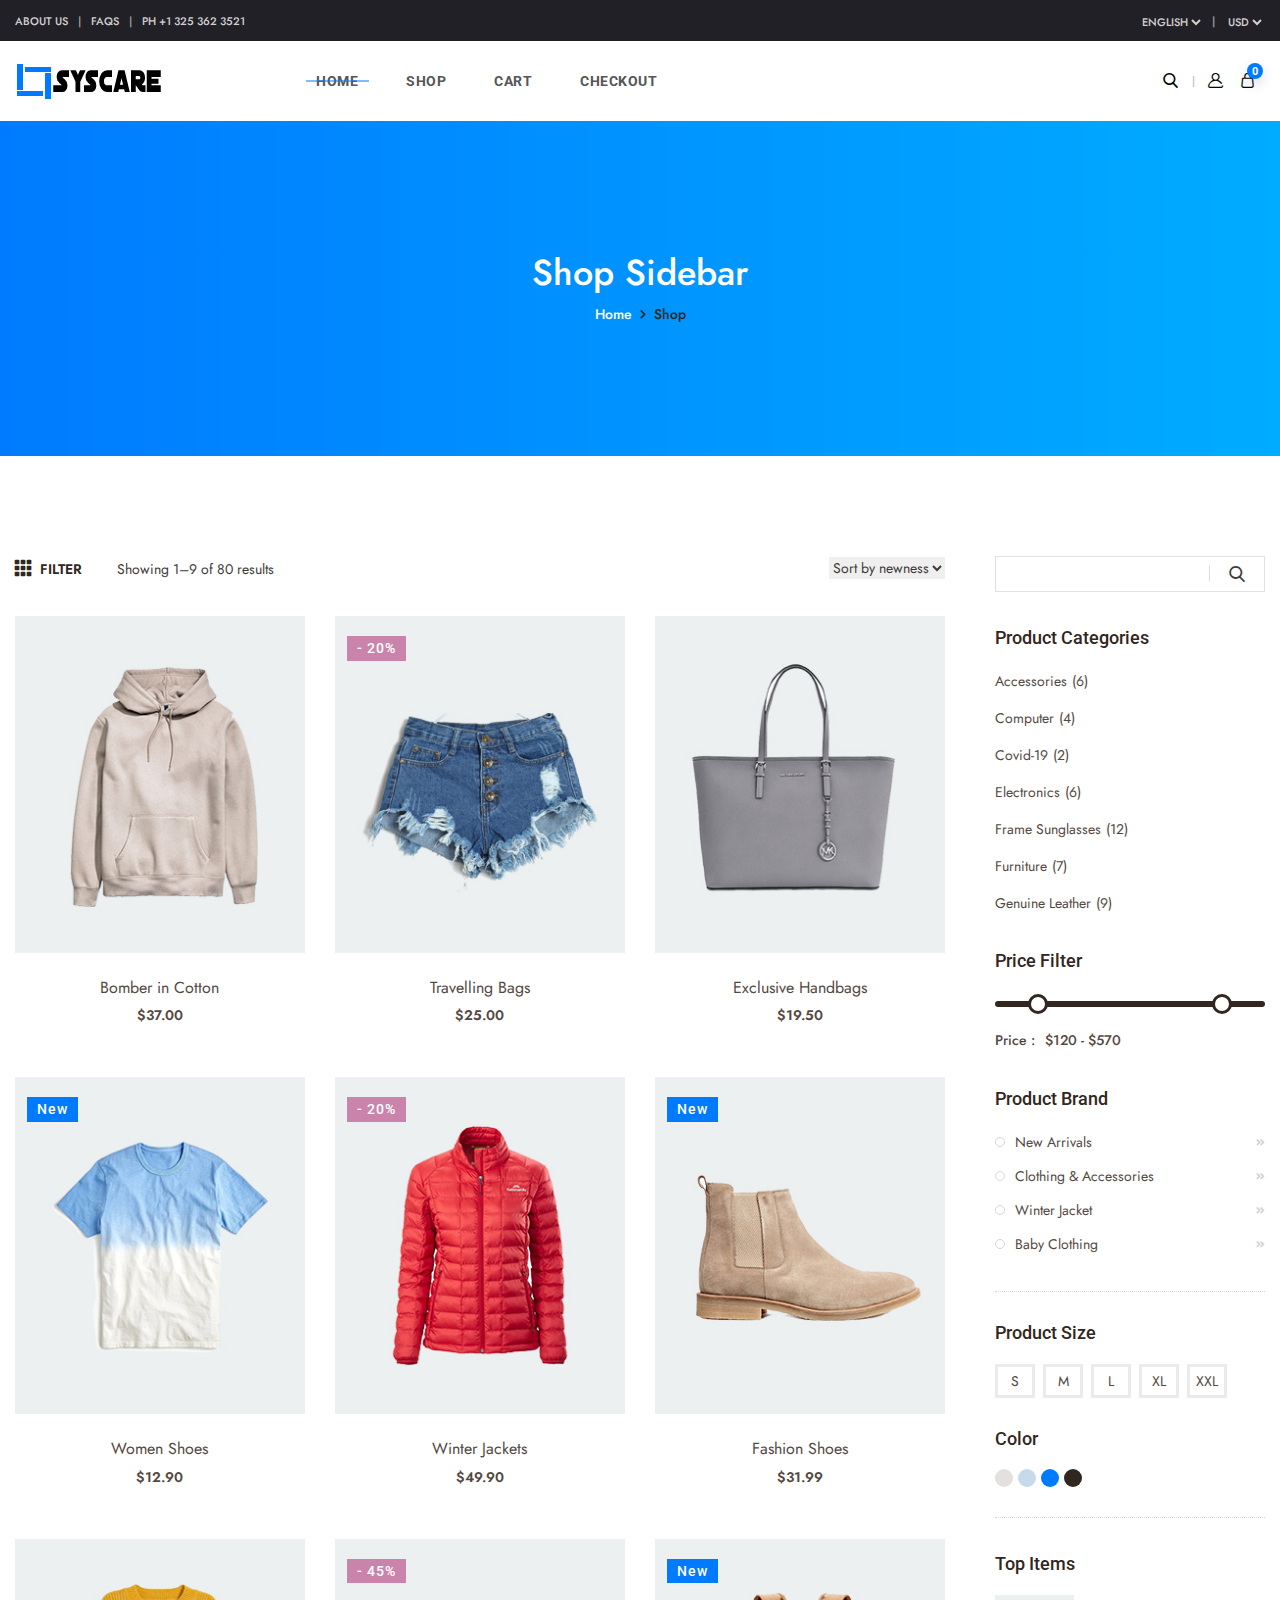
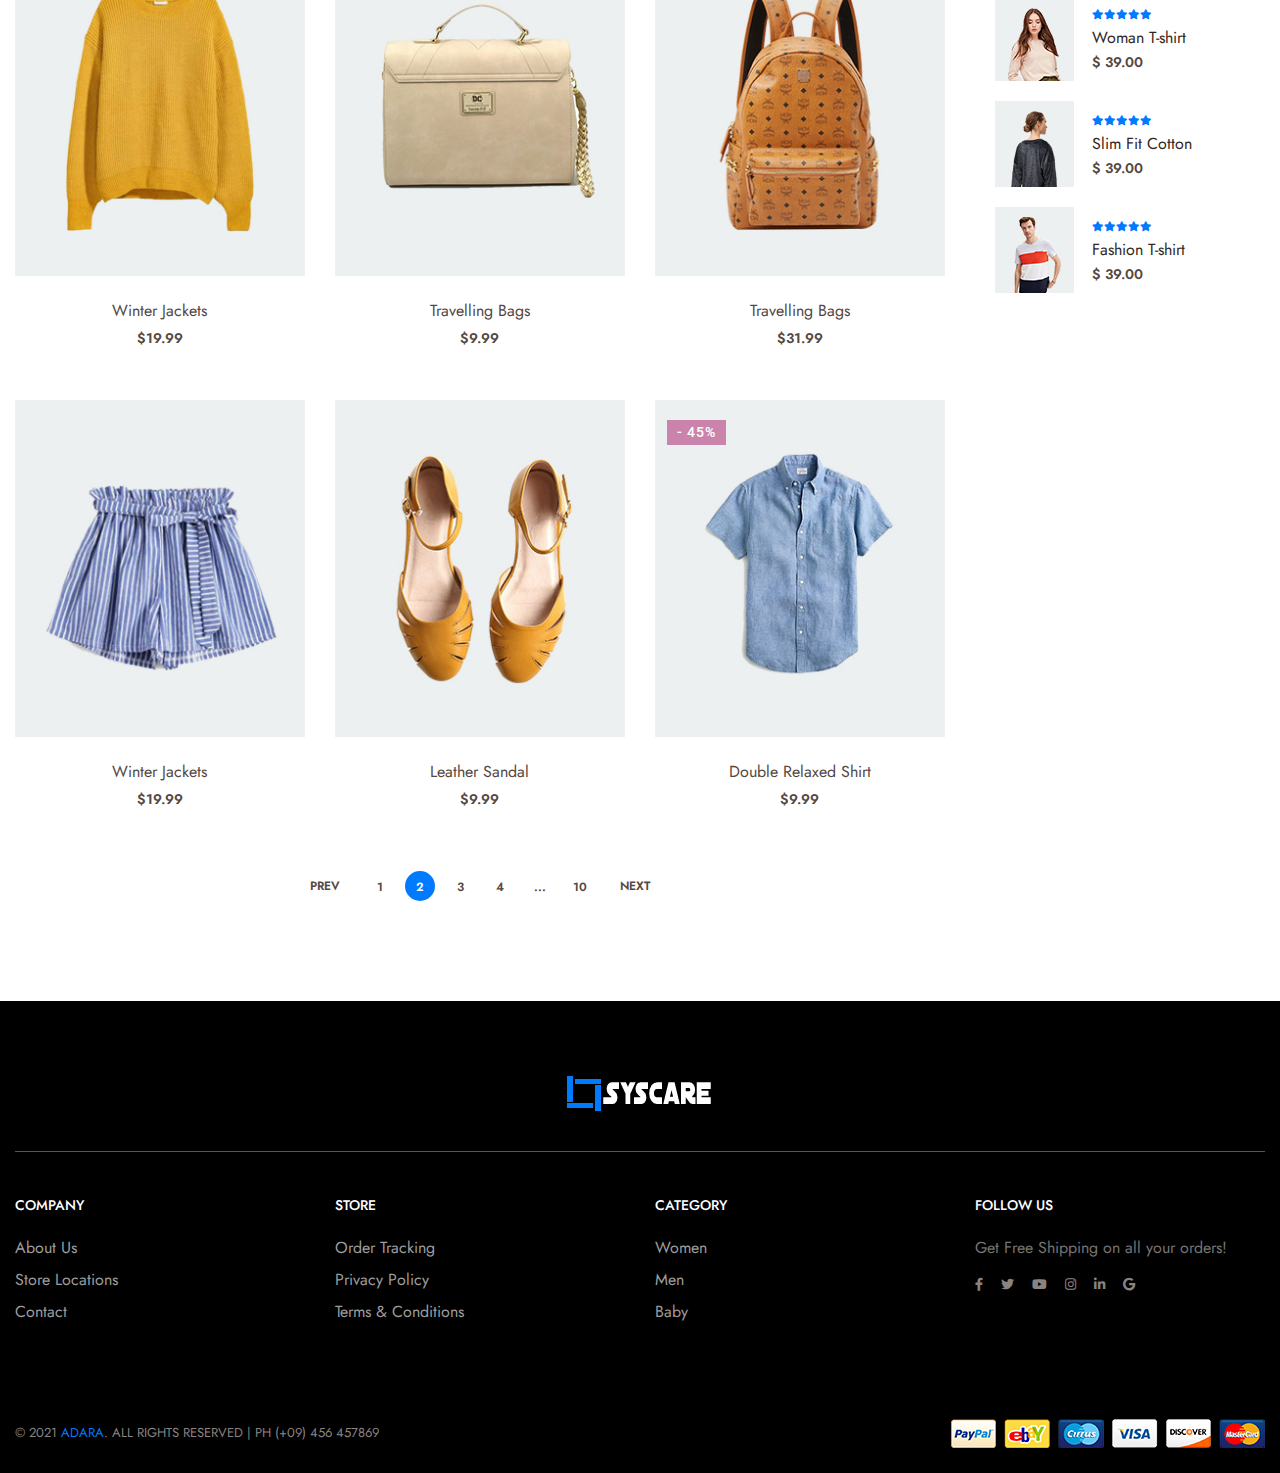
<file: shop-sidebar.html>
<!doctype html>
<html class="no-js" lang="">
    <head>
        <meta charset="utf-8">
        <meta http-equiv="x-ua-compatible" content="ie=edge">
        <title>Syscare - Modern & Multipurpose eCommerce Template</title>
        <meta name="description" content="">
        <meta name="viewport" content="width=device-width, initial-scale=1">

		<link rel="shortcut icon" type="image/x-icon" href="img/favicon.png">
        <!-- Place favicon.ico in the root directory -->

		<!-- CSS here -->
        <link rel="stylesheet" href="css/bootstrap.min.css">
        <link rel="stylesheet" href="css/animate.min.css">
        <link rel="stylesheet" href="css/magnific-popup.css">
        <link rel="stylesheet" href="css/fontawesome-all.min.css">
        <link rel="stylesheet" href="css/jquery.mCustomScrollbar.min.css">
        <link rel="stylesheet" href="css/bootstrap-datepicker.min.css">
        <link rel="stylesheet" href="css/swiper-bundle.min.css">
        <link rel="stylesheet" href="css/jquery-ui.min.css">
        <link rel="stylesheet" href="css/nice-select.css">
        <link rel="stylesheet" href="css/jarallax.css">
        <link rel="stylesheet" href="css/flaticon.css">
        <link rel="stylesheet" href="css/slick.css">
        <link rel="stylesheet" href="css/default.css">
        <link rel="stylesheet" href="css/style.css">
        <link rel="stylesheet" href="css/responsive.css">
    </head>
    <body>


        <!-- preloader  -->
        <div id="preloader">
            <div id="ctn-preloader" class="ctn-preloader">
                <div class="animation-preloader">
                    <div class="spinner"></div>
                </div>
                <div class="loader">
                    <div class="row">
                        <div class="col-3 loader-section section-left">
                            <div class="bg"></div>
                        </div>
                        <div class="col-3 loader-section section-left">
                            <div class="bg"></div>
                        </div>
                        <div class="col-3 loader-section section-right">
                            <div class="bg"></div>
                        </div>
                        <div class="col-3 loader-section section-right">
                            <div class="bg"></div>
                        </div>
                    </div>
                </div>
            </div>
        </div>
        <!-- preloader end -->


		<!-- Scroll-top -->
        <button class="scroll-top scroll-to-target" data-target="html">
            <i class="fas fa-angle-up"></i>
        </button>
        <!-- Scroll-top-end-->

        <!-- header-area -->
        <header class="header-style-six">
            <div class="header-top-wrap d-none d-md-block">
                <div class="container custom-container-two">
                    <div class="row align-items-center justify-content-center">
                        <div class="col-sm-6">
                            <div class="header-top-link">
                                <ul>
                                    <li><a href="about-us.html">About US</a></li>
                                    <li><a href="#">FAQS</a></li>
                                    <li><a href="tel:123456789">PH +1 325 362 3521</a></li>
                                </ul>
                            </div>
                        </div>
                        <div class="col-sm-6">
                            <div class="header-top-right">
                                <div class="lang">
                                    <select name="select">
                                        <option value="">English</option>
                                        <option value="">Spanish</option>
                                        <option value="">Turkish</option>
                                        <option value="">Russian</option>
                                        <option value="">Chinese</option>
                                    </select>
                                </div>
                                <div class="currency">
                                    <form action="#">
                                        <select name="select">
                                            <option value="">USD</option>
                                            <option value="">AUE</option>
                                            <option value="">SAR</option>
                                            <option value="">INR</option>
                                            <option value="">BDT</option>
                                        </select>
                                    </form>
                                </div>
                            </div>
                        </div>
                    </div>
                </div>
            </div>
            <div id="sticky-header" class="main-header menu-area">
                <div class="container custom-container-two">
                    <div class="row">
                        <div class="col-12">
                            <div class="mobile-nav-toggler"><i class="fas fa-bars"></i></div>
                            <div class="menu-wrap">
                                <nav class="menu-nav show">
                                    <div class="logo">
                                        <a href="index.html"><img src="img/logo/logo.png" alt="Logo"></a>
                                    </div>
                                    <div class="navbar-wrap main-menu d-none d-lg-flex">
                                        <ul class="navigation">
                                            <li class="active menu-item-has-children has--mega--menu"><a href="#">Home</a></li>
                                            <li class="has--mega--menu"><a href="#">Shop</a>
                                                <ul class="mega-menu">
                                                    <li class="mega-menu-wrap">
                                                        <ul class="mega-menu-col">
                                                            <li class="mega-title"><a href="shop.html">Accessories</a></li>
                                                            <li><a href="shop.html">Air Bud && Headphones</a></li>
                                                            <li><a href="shop.html">Mobile Phone</a></li>
                                                            <li><a href="shop.html">Computer Accessories</a></li>
                                                            <li><a href="shop.html">Watches</a></li>
                                                            <li><a href="shop-details.html">Hand Crafts</a></li>
                                                        </ul>
                                                        <ul class="mega-menu-col">
                                                            <li class="mega-title"><a href="shop.html">More On Categories</a></li>
                                                            <li><a href="shop-sidebar.html">Air Bud && Headphones</a></li>
                                                            <li><a href="shop-sidebar.html">Mobile Phone</a></li>
                                                            <li><a href="shop.html">Computer Accessories</a></li>
                                                            <li><a href="shop.html">Watches</a></li>
                                                            <li><a href="shop-details.html">Hand Crafts</a></li>
                                                        </ul>
                                                        <ul class="mega-menu-col sub-cat-post">
                                                            <li>
                                                                <a href="shop.html">
                                                                    <img src="img/product/sub_menu_img01.jpg" alt="">
                                                                    <span class="btn">Man Shop</span>
                                                                </a>
                                                            </li>
                                                        </ul>
                                                        <ul class="mega-menu-col sub-cat-post">
                                                            <li>
                                                                <a href="shop.html">
                                                                    <img src="img/product/sub_menu_img02.jpg" alt="">
                                                                    <span class="btn">Women’s Shop</span>
                                                                </a>
                                                            </li>
                                                        </ul>
                                                    </li>
                                                </ul>
                                            </li>
                                            <li><a href="cart.html">Cart</a></li>
                                            <li><a href="checkout.html">Checkout</a></li>
                                        </ul>
                                    </div>
                                    <div class="header-action d-none d-md-block">
                                        <ul>
                                            <li class="header-search"><a href="#" data-toggle="modal"
                                                    data-target="#search-modal"><i class="flaticon-search"></i></a></li>
                                            <li class="header-profile"><a href="#"><i class="flaticon-user"></i></a></li>
                                            
                                            <li class="header-shop-cart"><a href="#"><i class="flaticon-shopping-bag"></i><span>0</span></a>
                                                <ul class="minicart">
                                                    <li class="d-flex align-items-start">
                                                        <div class="cart-img">
                                                            <a href="#"><img src="img/product/cart_p01.jpg" alt=""></a>
                                                        </div>
                                                        <div class="cart-content">
                                                            <h4><a href="#">Exclusive Winter Jackets</a></h4>
                                                            <div class="cart-price">
                                                                <span class="new">$229.9</span>
                                                                <span><del>$229.9</del></span>
                                                            </div>
                                                        </div>
                                                        <div class="del-icon">
                                                            <a href="#"><i class="far fa-trash-alt"></i></a>
                                                        </div>
                                                    </li>
                                                    <li class="d-flex align-items-start">
                                                        <div class="cart-img">
                                                            <a href="#"><img src="img/product/cart_p02.jpg" alt=""></a>
                                                        </div>
                                                        <div class="cart-content">
                                                            <h4><a href="#">Winter Jackets For Women</a></h4>
                                                            <div class="cart-price">
                                                                <span class="new">$229.9</span>
                                                                <span><del>$229.9</del></span>
                                                            </div>
                                                        </div>
                                                        <div class="del-icon">
                                                            <a href="#"><i class="far fa-trash-alt"></i></a>
                                                        </div>
                                                    </li>
                                                    <li>
                                                        <div class="total-price">
                                                            <span class="f-left">Total:</span>
                                                            <span class="f-right">$239.9</span>
                                                        </div>
                                                    </li>
                                                    <li>
                                                        <div class="checkout-link">
                                                            <a href="cart.html">Shopping Cart</a>
                                                            <a class="black-color" href="#">Checkout</a>
                                                        </div>
                                                    </li>
                                                </ul>
                                            </li>
                                        </ul>
                                    </div>
                                </nav>
                            </div>
                            <!-- Mobile Menu  -->
                            <div class="mobile-menu">
                                <div class="close-btn"><i class="flaticon-targeting-cross"></i></div>
                                <nav class="menu-box">
                                    <div class="nav-logo"><a href="index.html"><img src="img/logo/logo.png" alt="" title=""></a>
                                    </div>
                                    <div class="menu-outer">
                                        <ul class="navigation">
                                            <li class="active menu-item-has-children"><a href="#">Home</a>
                                                <ul class="submenu">
                                                    <li><a href="index.html">Home One</a></li>
                                                    <li><a href="index-2.html">Home Two</a></li>
                                                    <li><a href="index-3.html">Home Three</a></li>
                                                    <li><a href="index-4.html">Home Four</a></li>
                                                    <li><a href="index-5.html">Home Five</a></li>
                                                    <li><a href="index-6.html">Home Six</a></li>
                                                    <li class="active"><a href="index-7.html">Home Seven</a></li>
                                                    <li><a href="index-8.html">Home Eight</a></li>
                                                    <li><a href="index-9.html">Home Nine</a></li>
                                                </ul>
                                            </li>
                                            <li class="menu-item-has-children"><a href="#">Shop</a>
                                                <ul class="submenu">
                                                    <li><a href="shop.html">Shop Page</a></li>
                                                    <li><a href="shop-sidebar.html">Shop Sidebar</a></li>
                                                    <li><a href="shop-details.html">Shop Details</a></li>
                                                    <li><a href="cart.html">Cart Page</a></li>
                                                    <li><a href="cart.html">Checkout Page</a></li>
                                                </ul>
                                            </li>
                                            <li><a href="about-us.html">About Us</a></li>
                                            <li class="menu-item-has-children"><a href="#">blog</a>
                                                <ul class="submenu">
                                                    <li><a href="blog.html">Our Blog</a></li>
                                                    <li><a href="blog-details.html">Blog Details</a></li>
                                                </ul>
                                            </li>
                                            <li><a href="contact.html">Contact Us</a></li>
                                        </ul>
                                    </div>
                                    <div class="social-links">
                                        <ul class="clearfix">
                                            <li><a href="#"><span class="fab fa-twitter"></span></a></li>
                                            <li><a href="#"><span class="fab fa-facebook-square"></span></a></li>
                                            <li><a href="#"><span class="fab fa-pinterest-p"></span></a></li>
                                            <li><a href="#"><span class="fab fa-instagram"></span></a></li>
                                            <li><a href="#"><span class="fab fa-youtube"></span></a></li>
                                        </ul>
                                    </div>
                                </nav>
                            </div>
                            <div class="menu-backdrop"></div>
                            <!-- End Mobile Menu -->
                        </div>
                    </div>
                </div>
            </div>

            <!-- Modal Search -->
            <div class="modal fade" id="search-modal" tabindex="-1" role="dialog" aria-hidden="true">
                <div class="modal-dialog" role="document">
                    <div class="modal-content">
                        <form>
                            <input type="text" placeholder="Search here...">
                            <button><i class="flaticon-search"></i></button>
                        </form>
                    </div>
                </div>
            </div>
            <!-- Modal Search-end -->

        </header>
        <!-- header-area-end -->

        <!-- main-area -->
        <main>

            <!-- breadcrumb-area -->
            <section class="breadcrumb-area breadcrumb-bg">
                <div class="container">
                    <div class="row">
                        <div class="col-12">
                            <div class="breadcrumb-content">
                                <h2>Shop Sidebar</h2>
                                <nav aria-label="breadcrumb">
                                    <ol class="breadcrumb">
                                        <li class="breadcrumb-item"><a href="index.html">Home</a></li>
                                        <li class="breadcrumb-item active" aria-current="page">Shop</li>
                                    </ol>
                                </nav>
                            </div>
                        </div>
                    </div>
                </div>
            </section>
            <!-- breadcrumb-area-end -->

            <!-- shop-area -->
            <section class="shop-area pt-100 pb-100">
                <div class="container">
                    <div class="row">
                        <div class="col-xl-9 col-lg-8">
                            <div class="shop-top-meta mb-35">
                                <div class="row">
                                    <div class="col-md-6">
                                        <div class="shop-top-left">
                                            <ul>
                                                <li><a href="#"><i class="flaticon-menu"></i> FILTER</a></li>
                                                <li>Showing 1–9 of 80 results</li>
                                            </ul>
                                        </div>
                                    </div>
                                    <div class="col-md-6">
                                        <div class="shop-top-right">
                                            <form action="#">
                                                <select name="select">
                                                    <option value="">Sort by newness</option>
                                                    <option>Free Shipping</option>
                                                    <option>Best Match</option>
                                                    <option>Newest Item</option>
                                                    <option>Size A - Z</option>
                                                </select>
                                            </form>
                                        </div>
                                    </div>
                                </div>
                            </div>
                            <div class="row">
                                <div class="col-xl-4 col-sm-6">
                                    <div class="new-arrival-item text-center mb-50">
                                        <div class="thumb mb-25">
                                            <a href="shop-details.html"><img src="img/product/n_arrival_product01.jpg" alt=""></a>
                                            <div class="product-overlay-action">
                                                <ul>
                                                    <li><a href="cart.html" class="btn add-to-cart">Add To Cart</a></li>
                                                    <li><a href="shop-details.html" class="btn view">View</a></li>
                                                </ul>
                                            </div>
                                        </div>
                                        <div class="content">
                                            <h5><a href="shop-details.html">Bomber in Cotton</a></h5>
                                            <span class="price">$37.00</span>
                                        </div>
                                    </div>
                                </div>
                                <div class="col-xl-4 col-sm-6">
                                    <div class="new-arrival-item text-center mb-50">
                                        <div class="thumb mb-25">
                                            <div class="discount-tag">- 20%</div>
                                            <a href="shop-details.html"><img src="img/product/n_arrival_product02.jpg" alt=""></a>
                                            <div class="product-overlay-action">
                                                <ul>
                                                    <li><a href="cart.html" class="btn add-to-cart">Add To Cart</a></li>
                                                    <li><a href="shop-details.html" class="btn view">View</a></li>
                                                </ul>
                                            </div>
                                        </div>
                                        <div class="content">
                                            <h5><a href="shop-details.html">Travelling Bags</a></h5>
                                            <span class="price">$25.00</span>
                                        </div>
                                    </div>
                                </div>
                                <div class="col-xl-4 col-sm-6">
                                    <div class="new-arrival-item text-center mb-50">
                                        <div class="thumb mb-25">
                                            <a href="shop-details.html"><img src="img/product/n_arrival_product03.jpg" alt=""></a>
                                            <div class="product-overlay-action">
                                                <ul>
                                                    <li><a href="cart.html" class="btn add-to-cart">Add To Cart</a></li>
                                                    <li><a href="shop-details.html" class="btn view">View</a></li>
                                                </ul>
                                            </div>
                                        </div>
                                        <div class="content">
                                            <h5><a href="shop-details.html">Exclusive Handbags</a></h5>
                                            <span class="price">$19.50</span>
                                        </div>
                                    </div>
                                </div>
                                <div class="col-xl-4 col-sm-6">
                                    <div class="new-arrival-item text-center mb-50">
                                        <div class="thumb mb-25">
                                            <div class="discount-tag new">New</div>
                                            <a href="shop-details.html"><img src="img/product/n_arrival_product04.jpg" alt=""></a>
                                            <div class="product-overlay-action">
                                                <ul>
                                                    <li><a href="cart.html" class="btn add-to-cart">Add To Cart</a></li>
                                                    <li><a href="shop-details.html" class="btn view">View</a></li>
                                                </ul>
                                            </div>
                                        </div>
                                        <div class="content">
                                            <h5><a href="shop-details.html">Women Shoes</a></h5>
                                            <span class="price">$12.90</span>
                                        </div>
                                    </div>
                                </div>
                                <div class="col-xl-4 col-sm-6">
                                    <div class="new-arrival-item text-center mb-50">
                                        <div class="thumb mb-25">
                                            <div class="discount-tag">- 20%</div>
                                            <a href="shop-details.html"><img src="img/product/n_arrival_product05.jpg" alt=""></a>
                                            <div class="product-overlay-action">
                                                <ul>
                                                    <li><a href="cart.html" class="btn add-to-cart">Add To Cart</a></li>
                                                    <li><a href="shop-details.html" class="btn view">View</a></li>
                                                </ul>
                                            </div>
                                        </div>
                                        <div class="content">
                                            <h5><a href="shop-details.html">Winter Jackets</a></h5>
                                            <span class="price">$49.90</span>
                                        </div>
                                    </div>
                                </div>
                                <div class="col-xl-4 col-sm-6">
                                    <div class="new-arrival-item text-center mb-50">
                                        <div class="thumb mb-25">
                                            <div class="discount-tag new">New</div>
                                            <a href="shop-details.html"><img src="img/product/n_arrival_product06.jpg" alt=""></a>
                                            <div class="product-overlay-action">
                                                <ul>
                                                    <li><a href="cart.html" class="btn add-to-cart">Add To Cart</a></li>
                                                    <li><a href="shop-details.html" class="btn view">View</a></li>
                                                </ul>
                                            </div>
                                        </div>
                                        <div class="content">
                                            <h5><a href="shop-details.html">Fashion Shoes</a></h5>
                                            <span class="price">$31.99</span>
                                        </div>
                                    </div>
                                </div>
                                <div class="col-xl-4 col-sm-6">
                                    <div class="new-arrival-item text-center mb-50">
                                        <div class="thumb mb-25">
                                            <a href="shop-details.html"><img src="img/product/n_arrival_product07.jpg" alt=""></a>
                                            <div class="product-overlay-action">
                                                <ul>
                                                    <li><a href="cart.html" class="btn add-to-cart">Add To Cart</a></li>
                                                    <li><a href="shop-details.html" class="btn view">View</a></li>
                                                </ul>
                                            </div>
                                        </div>
                                        <div class="content">
                                            <h5><a href="shop-details.html">Winter Jackets</a></h5>
                                            <span class="price">$19.99</span>
                                        </div>
                                    </div>
                                </div>
                                <div class="col-xl-4 col-sm-6">
                                    <div class="new-arrival-item text-center mb-50">
                                        <div class="thumb mb-25">
                                            <div class="discount-tag">- 45%</div>
                                            <a href="shop-details.html"><img src="img/product/n_arrival_product08.jpg" alt=""></a>
                                            <div class="product-overlay-action">
                                                <ul>
                                                    <li><a href="cart.html" class="btn add-to-cart">Add To Cart</a></li>
                                                    <li><a href="shop-details.html" class="btn view">View</a></li>
                                                </ul>
                                            </div>
                                        </div>
                                        <div class="content">
                                            <h5><a href="shop-details.html">Travelling Bags</a></h5>
                                            <span class="price">$9.99</span>
                                        </div>
                                    </div>
                                </div>
                                <div class="col-xl-4 col-sm-6">
                                    <div class="new-arrival-item text-center mb-50">
                                        <div class="thumb mb-25">
                                            <div class="discount-tag new">New</div>
                                            <a href="shop-details.html"><img src="img/product/n_arrival_product09.jpg" alt=""></a>
                                            <div class="product-overlay-action">
                                                <ul>
                                                    <li><a href="cart.html" class="btn add-to-cart">Add To Cart</a></li>
                                                    <li><a href="shop-details.html" class="btn view">View</a></li>
                                                </ul>
                                            </div>
                                        </div>
                                        <div class="content">
                                            <h5><a href="shop-details.html">Travelling Bags</a></h5>
                                            <span class="price">$31.99</span>
                                        </div>
                                    </div>
                                </div>
                                <div class="col-xl-4 col-sm-6">
                                    <div class="new-arrival-item text-center mb-50">
                                        <div class="thumb mb-25">
                                            <a href="shop-details.html"><img src="img/product/n_arrival_product10.jpg" alt=""></a>
                                            <div class="product-overlay-action">
                                                <ul>
                                                    <li><a href="cart.html" class="btn add-to-cart">Add To Cart</a></li>
                                                    <li><a href="shop-details.html" class="btn view">View</a></li>
                                                </ul>
                                            </div>
                                        </div>
                                        <div class="content">
                                            <h5><a href="shop-details.html">Winter Jackets</a></h5>
                                            <span class="price">$19.99</span>
                                        </div>
                                    </div>
                                </div>
                                <div class="col-xl-4 col-sm-6">
                                    <div class="new-arrival-item text-center mb-50">
                                        <div class="thumb mb-25">
                                            <a href="shop-details.html"><img src="img/product/n_arrival_product11.jpg" alt=""></a>
                                            <div class="product-overlay-action">
                                                <ul>
                                                    <li><a href="cart.html" class="btn add-to-cart">Add To Cart</a></li>
                                                    <li><a href="shop-details.html" class="btn view">View</a></li>
                                                </ul>
                                            </div>
                                        </div>
                                        <div class="content">
                                            <h5><a href="shop-details.html">Leather Sandal</a></h5>
                                            <span class="price">$9.99</span>
                                        </div>
                                    </div>
                                </div>
                                <div class="col-xl-4 col-sm-6">
                                    <div class="new-arrival-item text-center mb-50">
                                        <div class="thumb mb-25">
                                            <div class="discount-tag">- 45%</div>
                                            <a href="shop-details.html"><img src="img/product/n_arrival_product12.jpg" alt=""></a>
                                            <div class="product-overlay-action">
                                                <ul>
                                                    <li><a href="cart.html" class="btn add-to-cart">Add To Cart</a></li>
                                                    <li><a href="shop-details.html" class="btn view">View</a></li>
                                                </ul>
                                            </div>
                                        </div>
                                        <div class="content">
                                            <h5><a href="shop-details.html">Double Relaxed Shirt</a></h5>
                                            <span class="price">$9.99</span>
                                        </div>
                                    </div>
                                </div>
                            </div>
                            <div class="pagination-wrap">
                                <ul>
                                    <li class="prev"><a href="#">Prev</a></li>
                                    <li><a href="#">1</a></li>
                                    <li class="active"><a href="#">2</a></li>
                                    <li><a href="#">3</a></li>
                                    <li><a href="#">4</a></li>
                                    <li><a href="#">...</a></li>
                                    <li><a href="#">10</a></li>
                                    <li class="next"><a href="#">Next</a></li>
                                </ul>
                            </div>
                        </div>
                        <div class="col-xl-3 col-lg-4">
                            <aside class="shop-sidebar">
                                <div class="widget side-search-bar">
                                    <form action="#">
                                        <input type="text">
                                        <button><i class="flaticon-search"></i></button>
                                    </form>
                                </div>
                                <div class="widget">
                                    <h4 class="widget-title">Product Categories</h4>
                                    <div class="shop-cat-list">
                                        <ul>
                                            <li><a href="#">Accessories</a><span>(6)</span></li>
                                            <li><a href="#">Computer</a><span>(4)</span></li>
                                            <li><a href="#">Covid-19</a><span>(2)</span></li>
                                            <li><a href="#">Electronics</a><span>(6)</span></li>
                                            <li><a href="#">Frame Sunglasses</a><span>(12)</span></li>
                                            <li><a href="#">Furniture</a><span>(7)</span></li>
                                            <li><a href="#">Genuine Leather</a><span>(9)</span></li>
                                        </ul>
                                    </div>
                                </div>
                                <div class="widget">
                                    <h4 class="widget-title">Price Filter</h4>
                                    <div class="price_filter">
                                        <div id="slider-range"></div>
                                        <div class="price_slider_amount">
                                            <span>Price :</span>
                                            <input type="text" id="amount" name="price" placeholder="Add Your Price" />
                                        </div>
                                    </div>
                                </div>
                                <div class="widget">
                                    <h4 class="widget-title">Product Brand</h4>
                                    <div class="sidebar-brand-list">
                                        <ul>
                                            <li><a href="#">New Arrivals <i class="fas fa-angle-double-right"></i></a></li>
                                            <li><a href="#">Clothing & Accessories <i class="fas fa-angle-double-right"></i></a></li>
                                            <li><a href="#">Winter Jacket <i class="fas fa-angle-double-right"></i></a></li>
                                            <li><a href="#">Baby Clothing <i class="fas fa-angle-double-right"></i></a></li>
                                        </ul>
                                    </div>
                                </div>
                                <div class="widget has-border">
                                    <div class="sidebar-product-size mb-30">
                                        <h4 class="widget-title">Product Size</h4>
                                        <div class="shop-size-list">
                                            <ul>
                                                <li><a href="#">S</a></li>
                                                <li><a href="#">M</a></li>
                                                <li><a href="#">L</a></li>
                                                <li><a href="#">XL</a></li>
                                                <li><a href="#">XXL</a></li>
                                            </ul>
                                        </div>
                                    </div>
                                    <div class="sidebar-product-color">
                                        <h4 class="widget-title">Color</h4>
                                        <div class="shop-color-list">
                                            <ul>
                                                <li></li>
                                                <li></li>
                                                <li></li>
                                                <li></li>
                                            </ul>
                                        </div>
                                    </div>
                                </div>
                                <div class="widget">
                                    <h4 class="widget-title">Top Items</h4>
                                    <div class="sidebar-product-list">
                                        <ul>
                                            <li>
                                                <div class="sidebar-product-thumb">
                                                    <a href="#"><img src="img/product/sidebar_product01.jpg" alt=""></a>
                                                </div>
                                                <div class="sidebar-product-content">
                                                    <div class="rating">
                                                        <i class="fas fa-star"></i>
                                                        <i class="fas fa-star"></i>
                                                        <i class="fas fa-star"></i>
                                                        <i class="fas fa-star"></i>
                                                        <i class="fas fa-star"></i>
                                                    </div>
                                                    <h5><a href="#">Woman T-shirt</a></h5>
                                                    <span>$ 39.00</span>
                                                </div>
                                            </li>
                                            <li>
                                                <div class="sidebar-product-thumb">
                                                    <a href="#"><img src="img/product/sidebar_product02.jpg" alt=""></a>
                                                </div>
                                                <div class="sidebar-product-content">
                                                    <div class="rating">
                                                        <i class="fas fa-star"></i>
                                                        <i class="fas fa-star"></i>
                                                        <i class="fas fa-star"></i>
                                                        <i class="fas fa-star"></i>
                                                        <i class="fas fa-star"></i>
                                                    </div>
                                                    <h5><a href="#">Slim Fit Cotton</a></h5>
                                                    <span>$ 39.00</span>
                                                </div>
                                            </li>
                                            <li>
                                                <div class="sidebar-product-thumb">
                                                    <a href="#"><img src="img/product/sidebar_product03.jpg" alt=""></a>
                                                </div>
                                                <div class="sidebar-product-content">
                                                    <div class="rating">
                                                        <i class="fas fa-star"></i>
                                                        <i class="fas fa-star"></i>
                                                        <i class="fas fa-star"></i>
                                                        <i class="fas fa-star"></i>
                                                        <i class="fas fa-star"></i>
                                                    </div>
                                                    <h5><a href="#">Fashion T-shirt</a></h5>
                                                    <span>$ 39.00</span>
                                                </div>
                                            </li>
                                        </ul>
                                    </div>
                                </div>
                            </aside>
                        </div>
                    </div>
                </div>
            </section>
            <!-- shop-area-end -->

        </main>
        <!-- main-area-end -->


        <!-- footer-area -->
        <footer class="gray-bg footer-style-two footer-style-three pt-75">
            <div class="container">
                <div class="footer-top-wrap">
                    <div class="row">
                        <div class="col-12">
                            <div class="footer-logo">
                                <a href="index.html"><img src="img/logo/w_logo.png" alt=""></a>
                            </div>
                        </div>
                    </div>
                </div>
                <div class="footer-middle-wrap pt-45 pb-20">
                    <div class="row">
                        <div class="col-lg-3 col-sm-6">
                            <div class="footer-widget mb-50">
                                <h4 class="fw-title">COMPANY</h4>
                                <div class="fw-link">
                                    <ul>
                                        <li><a href="about-us.html">About Us</a></li>
                                        <li><a href="shop.html">Store Locations</a></li>
                                        <li><a href="contact.html">Contact</a></li>
                                    </ul>
                                </div>
                            </div>
                        </div>
                        <div class="col-lg-3 col-sm-6">
                            <div class="footer-widget mb-50">
                                <h4 class="fw-title">STORE</h4>
                                <div class="fw-link">
                                    <ul>
                                        <li><a href="#">Order Tracking</a></li>
                                        <li><a href="#">Privacy Policy</a></li>
                                        <li><a href="#">Terms & Conditions</a></li>
                                    </ul>
                                </div>
                            </div>
                        </div>
                        <div class="col-lg-3 col-sm-6">
                            <div class="footer-widget mb-50">
                                <h4 class="fw-title">Category</h4>
                                <div class="fw-link">
                                    <ul>
                                        <li><a href="shop-sidebar.html">Women</a></li>
                                        <li><a href="shop-sidebar.html">Men</a></li>
                                        <li><a href="shop-sidebar.html">Baby</a></li>
                                    </ul>
                                </div>
                            </div>
                        </div>
                        <div class="col-lg-3 col-sm-6">
                            <div class="footer-widget mb-50">
                                <h4 class="fw-title">FOLLOW US</h4>
                                <div class="footer-text">
                                    <p>Get Free Shipping on all your orders!</p>
                                    <div class="footer-social">
                                        <ul>
                                            <li><a href="#"><i class="fab fa-facebook-f"></i></a></li>
                                            <li><a href="#"><i class="fab fa-twitter"></i></a></li>
                                            <li><a href="#"><i class="fab fa-youtube"></i></a></li>
                                            <li><a href="#"><i class="fab fa-instagram"></i></a></li>
                                            <li><a href="#"><i class="fab fa-linkedin-in"></i></a></li>
                                            <li><a href="#"><i class="fab fa-google"></i></a></li>
                                        </ul>
                                    </div>
                                </div>
                            </div>
                        </div>
                    </div>
                </div>
            </div>
            <div class="copyright-wrap">
                <div class="container">
                    <div class="row align-items-center">
                        <div class="col-lg-6">
                            <div class="copyright-text">
                                <p>&copy; 2021 <a href="index.html">adara</a>. All Rights Reserved | Ph (+09) 456 457869</p>
                            </div>
                        </div>
                        <div class="col-lg-6">
                            <div class="pay-method-img">
                                <img src="img/images/payment_method_img.png" alt="">
                            </div>
                        </div>
                    </div>
                </div>
            </div>
        </footer>
        <!-- footer-area-end -->





		<!-- JS here -->
        <script src="js/vendor/jquery-3.5.0.min.js"></script>
        <script src="js/popper.min.js"></script>
        <script src="js/bootstrap.min.js"></script>
        <script src="js/isotope.pkgd.min.js"></script>
        <script src="js/imagesloaded.pkgd.min.js"></script>
        <script src="js/jquery.magnific-popup.min.js"></script>
        <script src="js/jquery.mCustomScrollbar.concat.min.js"></script>
        <script src="js/bootstrap-datepicker.min.js"></script>
        <script src="js/jquery.nice-select.min.js"></script>
        <script src="js/jquery.countdown.min.js"></script>
        <script src="js/swiper-bundle.min.js"></script>
        <script src="js/jarallax.min.js"></script>
        <script src="js/slick.min.js"></script>
        <script src="js/wow.min.js"></script>
        <script src="js/nav-tool.js"></script>
        <script src="js/plugins.js"></script>
        <script src="js/main.js"></script>
    </body>
</html>
</file>
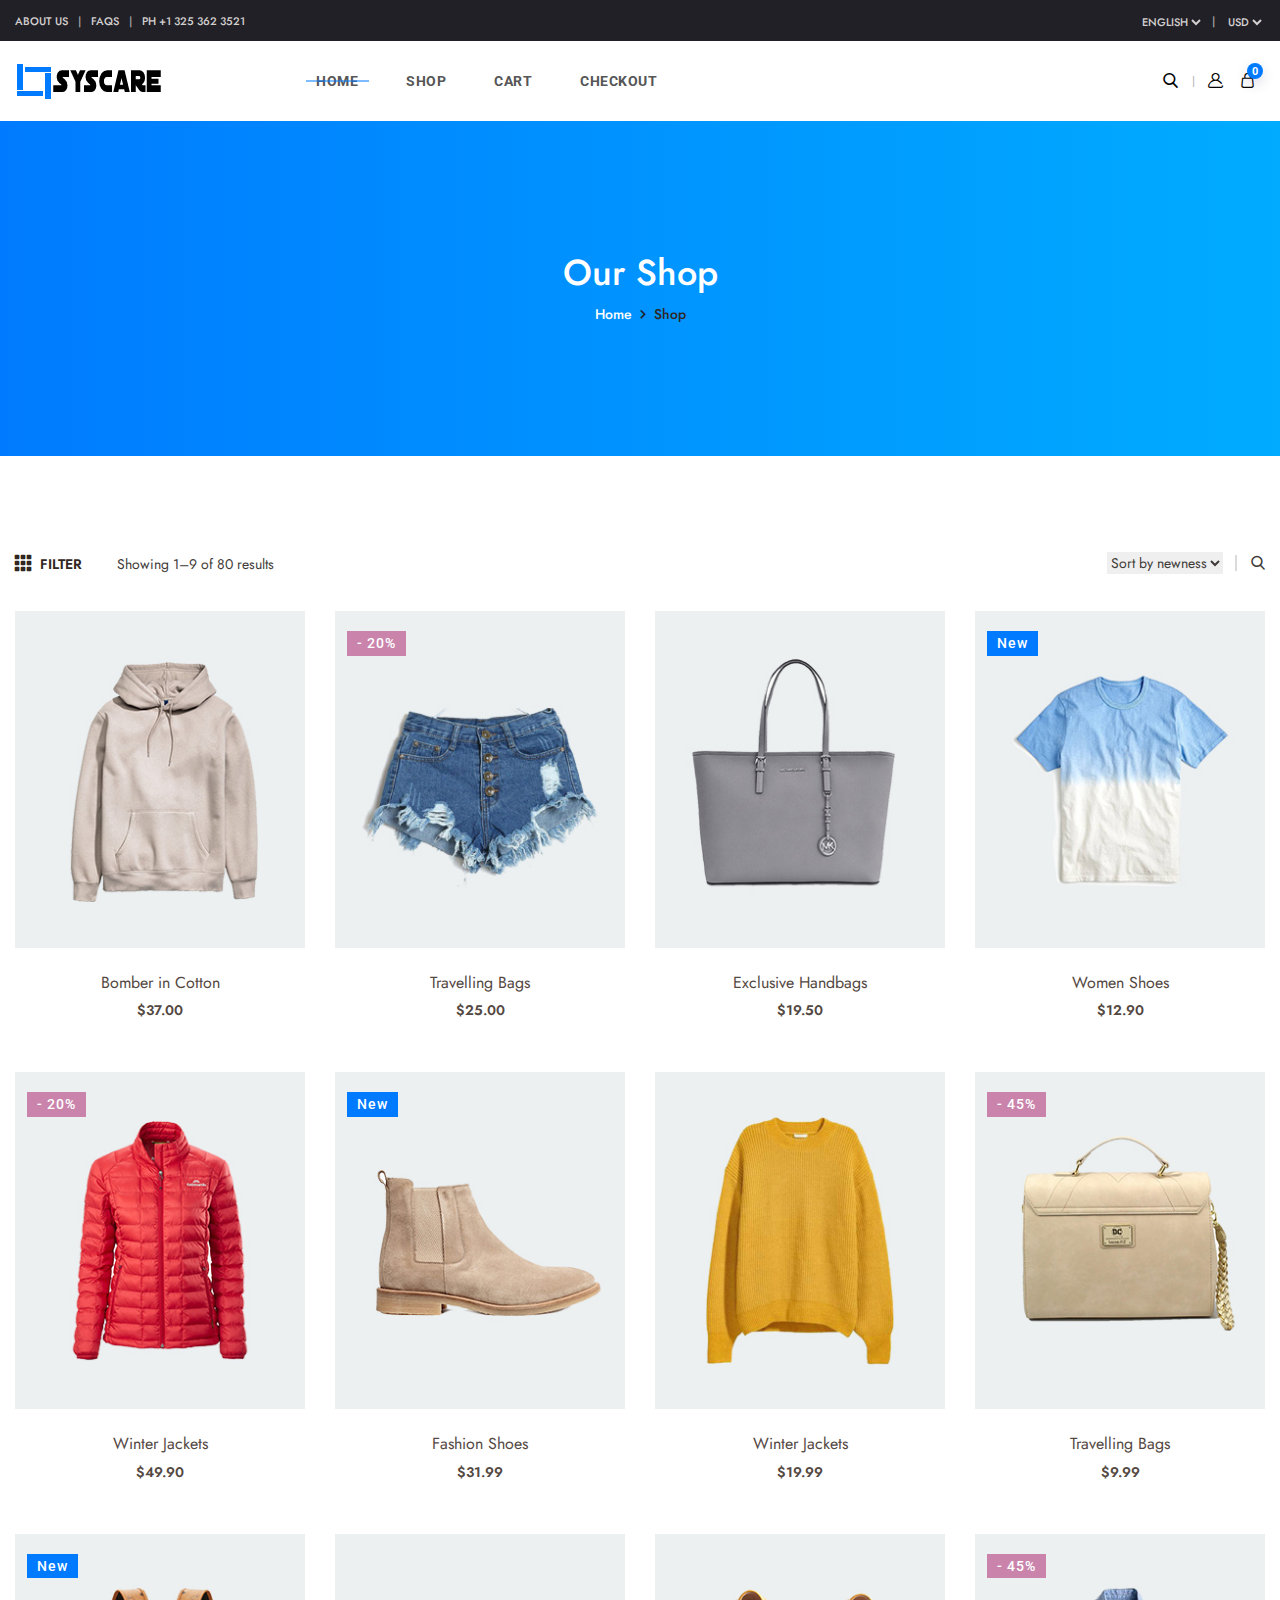
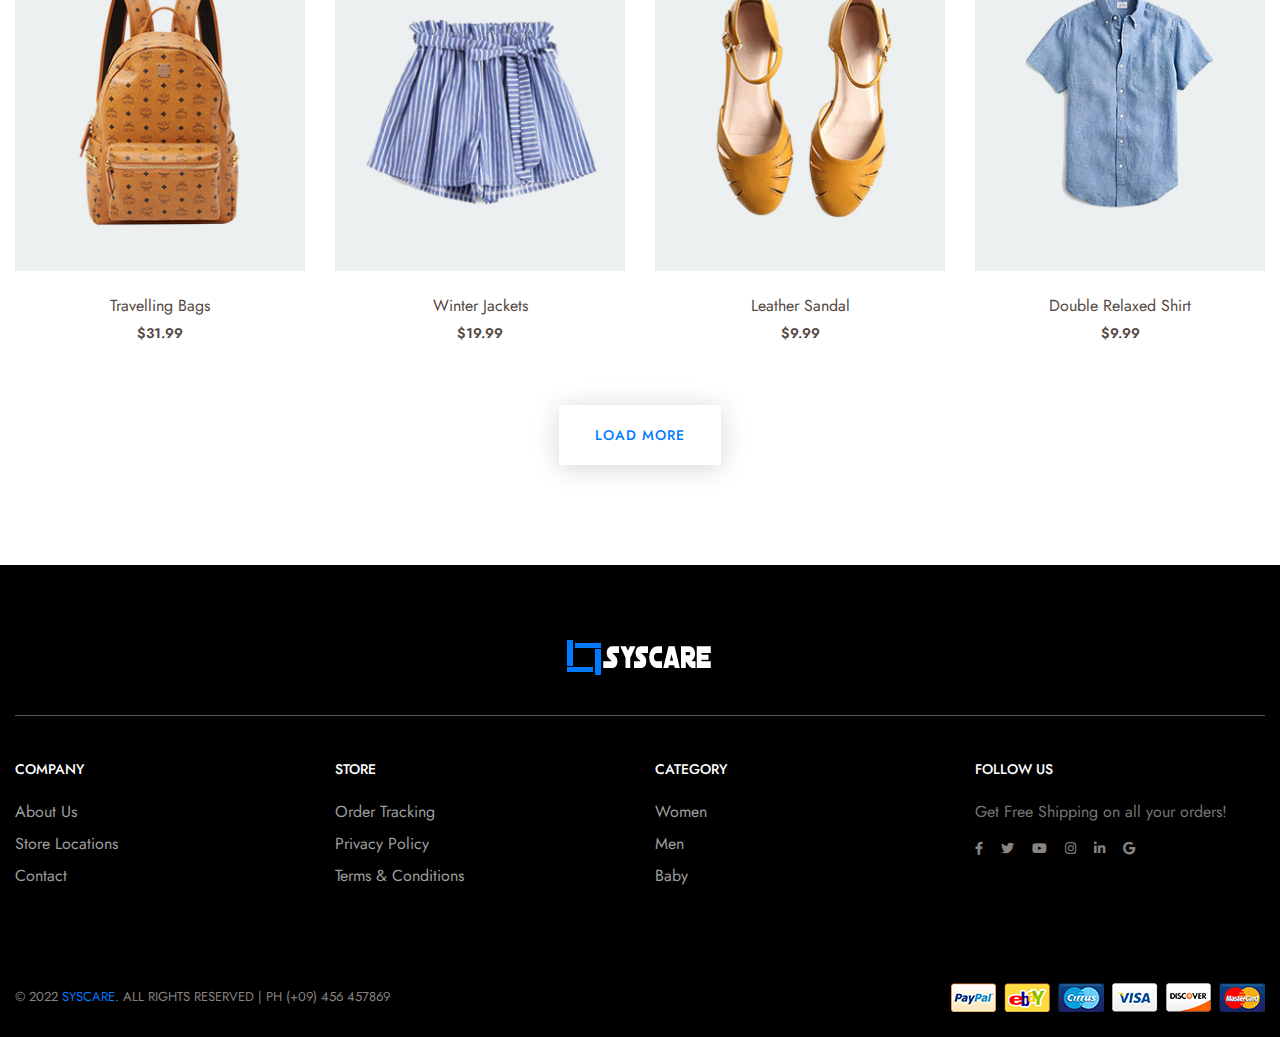
<file: shop.html>
<!doctype html>
<html class="no-js" lang="">
    <head>
        <meta charset="utf-8">
        <meta http-equiv="x-ua-compatible" content="ie=edge">
        <title>Syscare - Modern & Multipurpose eCommerce Template</title>
        <meta name="description" content="">
        <meta name="viewport" content="width=device-width, initial-scale=1">

		<link rel="shortcut icon" type="image/x-icon" href="img/favicon.png">
        <!-- Place favicon.ico in the root directory -->

		<!-- CSS here -->
        <link rel="stylesheet" href="css/bootstrap.min.css">
        <link rel="stylesheet" href="css/animate.min.css">
        <link rel="stylesheet" href="css/magnific-popup.css">
        <link rel="stylesheet" href="css/fontawesome-all.min.css">
        <link rel="stylesheet" href="css/jquery.mCustomScrollbar.min.css">
        <link rel="stylesheet" href="css/bootstrap-datepicker.min.css">
        <link rel="stylesheet" href="css/swiper-bundle.min.css">
        <link rel="stylesheet" href="css/jquery-ui.min.css">
        <link rel="stylesheet" href="css/nice-select.css">
        <link rel="stylesheet" href="css/jarallax.css">
        <link rel="stylesheet" href="css/flaticon.css">
        <link rel="stylesheet" href="css/slick.css">
        <link rel="stylesheet" href="css/default.css">
        <link rel="stylesheet" href="css/style.css">
        <link rel="stylesheet" href="css/responsive.css">
    </head>
    <body>


        <!-- preloader  -->
        <div id="preloader">
            <div id="ctn-preloader" class="ctn-preloader">
                <div class="animation-preloader">
                    <div class="spinner"></div>
                </div>
                <div class="loader">
                    <div class="row">
                        <div class="col-3 loader-section section-left">
                            <div class="bg"></div>
                        </div>
                        <div class="col-3 loader-section section-left">
                            <div class="bg"></div>
                        </div>
                        <div class="col-3 loader-section section-right">
                            <div class="bg"></div>
                        </div>
                        <div class="col-3 loader-section section-right">
                            <div class="bg"></div>
                        </div>
                    </div>
                </div>
            </div>
        </div>
        <!-- preloader end -->


		<!-- Scroll-top -->
        <button class="scroll-top scroll-to-target" data-target="html">
            <i class="fas fa-angle-up"></i>
        </button>
        <!-- Scroll-top-end-->

        <!-- header-area -->
        <header class="header-style-six">
            <div class="header-top-wrap d-none d-md-block">
                <div class="container custom-container-two">
                    <div class="row align-items-center justify-content-center">
                        <div class="col-sm-6">
                            <div class="header-top-link">
                                <ul>
                                    <li><a href="about-us.html">About US</a></li>
                                    <li><a href="#">FAQS</a></li>
                                    <li><a href="tel:123456789">PH +1 325 362 3521</a></li>
                                </ul>
                            </div>
                        </div>
                        <div class="col-sm-6">
                            <div class="header-top-right">
                                <div class="lang">
                                    <select name="select">
                                        <option value="">English</option>
                                        <option value="">Spanish</option>
                                        <option value="">Turkish</option>
                                        <option value="">Russian</option>
                                        <option value="">Chinese</option>
                                    </select>
                                </div>
                                <div class="currency">
                                    <form action="#">
                                        <select name="select">
                                            <option value="">USD</option>
                                            <option value="">AUE</option>
                                            <option value="">SAR</option>
                                            <option value="">INR</option>
                                            <option value="">BDT</option>
                                        </select>
                                    </form>
                                </div>
                            </div>
                        </div>
                    </div>
                </div>
            </div>
            <div id="sticky-header" class="main-header menu-area">
                <div class="container custom-container-two">
                    <div class="row">
                        <div class="col-12">
                            <div class="mobile-nav-toggler"><i class="fas fa-bars"></i></div>
                            <div class="menu-wrap">
                                <nav class="menu-nav show">
                                    <div class="logo">
                                        <a href="index.html"><img src="img/logo/logo.png" alt="Logo"></a>
                                    </div>
                                    <div class="navbar-wrap main-menu d-none d-lg-flex">
                                        <ul class="navigation">
                                            <li class="active menu-item-has-children has--mega--menu"><a href="#">Home</a></li>
                                            <li class="has--mega--menu"><a href="#">Shop</a>
                                                <ul class="mega-menu">
                                                    <li class="mega-menu-wrap">
                                                        <ul class="mega-menu-col">
                                                            <li class="mega-title"><a href="shop.html">Accessories</a></li>
                                                            <li><a href="shop.html">Air Bud && Headphones</a></li>
                                                            <li><a href="shop.html">Mobile Phone</a></li>
                                                            <li><a href="shop.html">Computer Accessories</a></li>
                                                            <li><a href="shop.html">Watches</a></li>
                                                            <li><a href="shop-details.html">Hand Crafts</a></li>
                                                        </ul>
                                                        <ul class="mega-menu-col">
                                                            <li class="mega-title"><a href="shop.html">More On Categories</a></li>
                                                            <li><a href="shop-sidebar.html">Air Bud && Headphones</a></li>
                                                            <li><a href="shop-sidebar.html">Mobile Phone</a></li>
                                                            <li><a href="shop.html">Computer Accessories</a></li>
                                                            <li><a href="shop.html">Watches</a></li>
                                                            <li><a href="shop-details.html">Hand Crafts</a></li>
                                                        </ul>
                                                        <ul class="mega-menu-col sub-cat-post">
                                                            <li>
                                                                <a href="shop.html">
                                                                    <img src="img/product/sub_menu_img01.jpg" alt="">
                                                                    <span class="btn">Man Shop</span>
                                                                </a>
                                                            </li>
                                                        </ul>
                                                        <ul class="mega-menu-col sub-cat-post">
                                                            <li>
                                                                <a href="shop.html">
                                                                    <img src="img/product/sub_menu_img02.jpg" alt="">
                                                                    <span class="btn">Women’s Shop</span>
                                                                </a>
                                                            </li>
                                                        </ul>
                                                    </li>
                                                </ul>
                                            </li>
                                            <li><a href="cart.html">Cart</a></li>
                                            <li><a href="checkout.html">Checkout</a></li>
                                        </ul>
                                    </div>
                                    <div class="header-action d-none d-md-block">
                                        <ul>
                                            <li class="header-search"><a href="#" data-toggle="modal"
                                                    data-target="#search-modal"><i class="flaticon-search"></i></a></li>
                                            <li class="header-profile"><a href="#"><i class="flaticon-user"></i></a></li>
                                            
                                            <li class="header-shop-cart"><a href="#"><i class="flaticon-shopping-bag"></i><span>0</span></a>
                                                <ul class="minicart">
                                                    <li class="d-flex align-items-start">
                                                        <div class="cart-img">
                                                            <a href="#"><img src="img/product/cart_p01.jpg" alt=""></a>
                                                        </div>
                                                        <div class="cart-content">
                                                            <h4><a href="#">Exclusive Winter Jackets</a></h4>
                                                            <div class="cart-price">
                                                                <span class="new">$229.9</span>
                                                                <span><del>$229.9</del></span>
                                                            </div>
                                                        </div>
                                                        <div class="del-icon">
                                                            <a href="#"><i class="far fa-trash-alt"></i></a>
                                                        </div>
                                                    </li>
                                                    <li class="d-flex align-items-start">
                                                        <div class="cart-img">
                                                            <a href="#"><img src="img/product/cart_p02.jpg" alt=""></a>
                                                        </div>
                                                        <div class="cart-content">
                                                            <h4><a href="#">Winter Jackets For Women</a></h4>
                                                            <div class="cart-price">
                                                                <span class="new">$229.9</span>
                                                                <span><del>$229.9</del></span>
                                                            </div>
                                                        </div>
                                                        <div class="del-icon">
                                                            <a href="#"><i class="far fa-trash-alt"></i></a>
                                                        </div>
                                                    </li>
                                                    <li>
                                                        <div class="total-price">
                                                            <span class="f-left">Total:</span>
                                                            <span class="f-right">$239.9</span>
                                                        </div>
                                                    </li>
                                                    <li>
                                                        <div class="checkout-link">
                                                            <a href="cart.html">Shopping Cart</a>
                                                            <a class="black-color" href="#">Checkout</a>
                                                        </div>
                                                    </li>
                                                </ul>
                                            </li>
                                        </ul>
                                    </div>
                                </nav>
                            </div>
                            <!-- Mobile Menu  -->
                            <div class="mobile-menu">
                                <div class="close-btn"><i class="flaticon-targeting-cross"></i></div>
                                <nav class="menu-box">
                                    <div class="nav-logo"><a href="index.html"><img src="img/logo/logo.png" alt="" title=""></a>
                                    </div>
                                    <div class="menu-outer">
                                        <ul class="navigation">
                                            <li class="active menu-item-has-children"><a href="#">Home</a>
                                                <ul class="submenu">
                                                    <li><a href="index.html">Home One</a></li>
                                                    <li><a href="index-2.html">Home Two</a></li>
                                                    <li><a href="index-3.html">Home Three</a></li>
                                                    <li><a href="index-4.html">Home Four</a></li>
                                                    <li><a href="index-5.html">Home Five</a></li>
                                                    <li><a href="index-6.html">Home Six</a></li>
                                                    <li class="active"><a href="index-7.html">Home Seven</a></li>
                                                    <li><a href="index-8.html">Home Eight</a></li>
                                                    <li><a href="index-9.html">Home Nine</a></li>
                                                </ul>
                                            </li>
                                            <li class="menu-item-has-children"><a href="#">Shop</a>
                                                <ul class="submenu">
                                                    <li><a href="shop.html">Shop Page</a></li>
                                                    <li><a href="shop-sidebar.html">Shop Sidebar</a></li>
                                                    <li><a href="shop-details.html">Shop Details</a></li>
                                                    <li><a href="cart.html">Cart Page</a></li>
                                                    <li><a href="cart.html">Checkout Page</a></li>
                                                </ul>
                                            </li>
                                            <li><a href="about-us.html">About Us</a></li>
                                            <li class="menu-item-has-children"><a href="#">blog</a>
                                                <ul class="submenu">
                                                    <li><a href="blog.html">Our Blog</a></li>
                                                    <li><a href="blog-details.html">Blog Details</a></li>
                                                </ul>
                                            </li>
                                            <li><a href="contact.html">Contact Us</a></li>
                                        </ul>
                                    </div>
                                    <div class="social-links">
                                        <ul class="clearfix">
                                            <li><a href="#"><span class="fab fa-twitter"></span></a></li>
                                            <li><a href="#"><span class="fab fa-facebook-square"></span></a></li>
                                            <li><a href="#"><span class="fab fa-pinterest-p"></span></a></li>
                                            <li><a href="#"><span class="fab fa-instagram"></span></a></li>
                                            <li><a href="#"><span class="fab fa-youtube"></span></a></li>
                                        </ul>
                                    </div>
                                </nav>
                            </div>
                            <div class="menu-backdrop"></div>
                            <!-- End Mobile Menu -->
                        </div>
                    </div>
                </div>
            </div>

            <!-- Modal Search -->
            <div class="modal fade" id="search-modal" tabindex="-1" role="dialog" aria-hidden="true">
                <div class="modal-dialog" role="document">
                    <div class="modal-content">
                        <form>
                            <input type="text" placeholder="Search here...">
                            <button><i class="flaticon-search"></i></button>
                        </form>
                    </div>
                </div>
            </div>
            <!-- Modal Search-end -->

        </header>
        <!-- header-area-end -->

        <!-- main-area -->
        <main>

            <!-- breadcrumb-area -->
            <section class="breadcrumb-area breadcrumb-bg">
                <div class="container">
                    <div class="row">
                        <div class="col-12">
                            <div class="breadcrumb-content">
                                <h2>Our Shop</h2>
                                <nav aria-label="breadcrumb">
                                    <ol class="breadcrumb">
                                        <li class="breadcrumb-item"><a href="index.html">Home</a></li>
                                        <li class="breadcrumb-item active" aria-current="page">Shop</li>
                                    </ol>
                                </nav>
                            </div>
                        </div>
                    </div>
                </div>
            </section>
            <!-- breadcrumb-area-end -->

            <!-- shop-area -->
            <section class="shop-area pt-95 pb-100">
                <div class="container">
                    <div class="shop-top-meta mb-35">
                        <div class="row">
                            <div class="col-md-6">
                                <div class="shop-top-left">
                                    <ul>
                                        <li><a href="#"><i class="flaticon-menu"></i> FILTER</a></li>
                                        <li>Showing 1–9 of 80 results</li>
                                    </ul>
                                </div>
                            </div>
                            <div class="col-md-6">
                                <div class="shop-top-right">
                                    <form action="#">
                                        <select name="select">
                                            <option value="">Sort by newness</option>
                                            <option>Free Shipping</option>
                                            <option>Best Match</option>
                                            <option>Newest Item</option>
                                            <option>Size A - Z</option>
                                        </select>
                                    </form>
                                    <div class="shop-search"><a href="#"><i class="flaticon-search"></i></a></div>
                                </div>
                            </div>
                        </div>
                    </div>
                    <div class="row">
                        <div class="col-xl-3 col-lg-4 col-sm-6">
                            <div class="new-arrival-item text-center mb-50">
                                <div class="thumb mb-25">
                                    <a href="shop-details.html"><img src="img/product/n_arrival_product01.jpg" alt=""></a>
                                    <div class="product-overlay-action">
                                        <ul>
                                            <li><a href="cart.html" class="btn add-to-cart">Add To Cart</a></li>
                                            <li><a href="shop-details.html" class="btn view">View</a></li>
                                        </ul>
                                    </div>
                                </div>
                                <div class="content">
                                    <h5><a href="shop-details.html">Bomber in Cotton</a></h5>
                                    <span class="price">$37.00</span>
                                </div>
                            </div>
                        </div>
                        <div class="col-xl-3 col-lg-4 col-sm-6">
                            <div class="new-arrival-item text-center mb-50">
                                <div class="thumb mb-25">
                                    <div class="discount-tag">- 20%</div>
                                    <a href="shop-details.html"><img src="img/product/n_arrival_product02.jpg" alt=""></a>
                                    <div class="product-overlay-action">
                                        <ul>
                                            <li><a href="cart.html" class="btn add-to-cart">Add To Cart</a></li>
                                            <li><a href="shop-details.html" class="btn view">View</a></li>
                                        </ul>
                                    </div>
                                </div>
                                <div class="content">
                                    <h5><a href="shop-details.html">Travelling Bags</a></h5>
                                    <span class="price">$25.00</span>
                                </div>
                            </div>
                        </div>
                        <div class="col-xl-3 col-lg-4 col-sm-6">
                            <div class="new-arrival-item text-center mb-50">
                                <div class="thumb mb-25">
                                    <a href="shop-details.html"><img src="img/product/n_arrival_product03.jpg" alt=""></a>
                                    <div class="product-overlay-action">
                                        <ul>
                                            <li><a href="cart.html" class="btn add-to-cart">Add To Cart</a></li>
                                            <li><a href="shop-details.html" class="btn view">View</a></li>
                                        </ul>
                                    </div>
                                </div>
                                <div class="content">
                                    <h5><a href="shop-details.html">Exclusive Handbags</a></h5>
                                    <span class="price">$19.50</span>
                                </div>
                            </div>
                        </div>
                        <div class="col-xl-3 col-lg-4 col-sm-6">
                            <div class="new-arrival-item text-center mb-50">
                                <div class="thumb mb-25">
                                    <div class="discount-tag new">New</div>
                                    <a href="shop-details.html"><img src="img/product/n_arrival_product04.jpg" alt=""></a>
                                    <div class="product-overlay-action">
                                        <ul>
                                            <li><a href="cart.html" class="btn add-to-cart">Add To Cart</a></li>
                                            <li><a href="shop-details.html" class="btn view">View</a></li>
                                        </ul>
                                    </div>
                                </div>
                                <div class="content">
                                    <h5><a href="shop-details.html">Women Shoes</a></h5>
                                    <span class="price">$12.90</span>
                                </div>
                            </div>
                        </div>
                        <div class="col-xl-3 col-lg-4 col-sm-6">
                            <div class="new-arrival-item text-center mb-50">
                                <div class="thumb mb-25">
                                    <div class="discount-tag">- 20%</div>
                                    <a href="shop-details.html"><img src="img/product/n_arrival_product05.jpg" alt=""></a>
                                    <div class="product-overlay-action">
                                        <ul>
                                            <li><a href="cart.html" class="btn add-to-cart">Add To Cart</a></li>
                                            <li><a href="shop-details.html" class="btn view">View</a></li>
                                        </ul>
                                    </div>
                                </div>
                                <div class="content">
                                    <h5><a href="shop-details.html">Winter Jackets</a></h5>
                                    <span class="price">$49.90</span>
                                </div>
                            </div>
                        </div>
                        <div class="col-xl-3 col-lg-4 col-sm-6">
                            <div class="new-arrival-item text-center mb-50">
                                <div class="thumb mb-25">
                                    <div class="discount-tag new">New</div>
                                    <a href="shop-details.html"><img src="img/product/n_arrival_product06.jpg" alt=""></a>
                                    <div class="product-overlay-action">
                                        <ul>
                                            <li><a href="cart.html" class="btn add-to-cart">Add To Cart</a></li>
                                            <li><a href="shop-details.html" class="btn view">View</a></li>
                                        </ul>
                                    </div>
                                </div>
                                <div class="content">
                                    <h5><a href="shop-details.html">Fashion Shoes</a></h5>
                                    <span class="price">$31.99</span>
                                </div>
                            </div>
                        </div>
                        <div class="col-xl-3 col-lg-4 col-sm-6">
                            <div class="new-arrival-item text-center mb-50">
                                <div class="thumb mb-25">
                                    <a href="shop-details.html"><img src="img/product/n_arrival_product07.jpg" alt=""></a>
                                    <div class="product-overlay-action">
                                        <ul>
                                            <li><a href="cart.html" class="btn add-to-cart">Add To Cart</a></li>
                                            <li><a href="shop-details.html" class="btn view">View</a></li>
                                        </ul>
                                    </div>
                                </div>
                                <div class="content">
                                    <h5><a href="shop-details.html">Winter Jackets</a></h5>
                                    <span class="price">$19.99</span>
                                </div>
                            </div>
                        </div>
                        <div class="col-xl-3 col-lg-4 col-sm-6">
                            <div class="new-arrival-item text-center mb-50">
                                <div class="thumb mb-25">
                                    <div class="discount-tag">- 45%</div>
                                    <a href="shop-details.html"><img src="img/product/n_arrival_product08.jpg" alt=""></a>
                                    <div class="product-overlay-action">
                                        <ul>
                                            <li><a href="cart.html" class="btn add-to-cart">Add To Cart</a></li>
                                            <li><a href="shop-details.html" class="btn view">View</a></li>
                                        </ul>
                                    </div>
                                </div>
                                <div class="content">
                                    <h5><a href="shop-details.html">Travelling Bags</a></h5>
                                    <span class="price">$9.99</span>
                                </div>
                            </div>
                        </div>
                        <div class="col-xl-3 col-lg-4 col-sm-6">
                            <div class="new-arrival-item text-center mb-50">
                                <div class="thumb mb-25">
                                    <div class="discount-tag new">New</div>
                                    <a href="shop-details.html"><img src="img/product/n_arrival_product09.jpg" alt=""></a>
                                    <div class="product-overlay-action">
                                        <ul>
                                            <li><a href="cart.html" class="btn add-to-cart">Add To Cart</a></li>
                                            <li><a href="shop-details.html" class="btn view">View</a></li>
                                        </ul>
                                    </div>
                                </div>
                                <div class="content">
                                    <h5><a href="shop-details.html">Travelling Bags</a></h5>
                                    <span class="price">$31.99</span>
                                </div>
                            </div>
                        </div>
                        <div class="col-xl-3 col-lg-4 col-sm-6">
                            <div class="new-arrival-item text-center mb-50">
                                <div class="thumb mb-25">
                                    <a href="shop-details.html"><img src="img/product/n_arrival_product10.jpg" alt=""></a>
                                    <div class="product-overlay-action">
                                        <ul>
                                            <li><a href="cart.html" class="btn add-to-cart">Add To Cart</a></li>
                                            <li><a href="shop-details.html" class="btn view">View</a></li>
                                        </ul>
                                    </div>
                                </div>
                                <div class="content">
                                    <h5><a href="shop-details.html">Winter Jackets</a></h5>
                                    <span class="price">$19.99</span>
                                </div>
                            </div>
                        </div>
                        <div class="col-xl-3 col-lg-4 col-sm-6">
                            <div class="new-arrival-item text-center mb-50">
                                <div class="thumb mb-25">
                                    <a href="shop-details.html"><img src="img/product/n_arrival_product11.jpg" alt=""></a>
                                    <div class="product-overlay-action">
                                        <ul>
                                            <li><a href="cart.html" class="btn add-to-cart">Add To Cart</a></li>
                                            <li><a href="shop-details.html" class="btn view">View</a></li>
                                        </ul>
                                    </div>
                                </div>
                                <div class="content">
                                    <h5><a href="shop-details.html">Leather Sandal</a></h5>
                                    <span class="price">$9.99</span>
                                </div>
                            </div>
                        </div>
                        <div class="col-xl-3 col-lg-4 col-sm-6">
                            <div class="new-arrival-item text-center mb-50">
                                <div class="thumb mb-25">
                                    <div class="discount-tag">- 45%</div>
                                    <a href="shop-details.html"><img src="img/product/n_arrival_product12.jpg" alt=""></a>
                                    <div class="product-overlay-action">
                                        <ul>
                                            <li><a href="cart.html" class="btn add-to-cart">Add To Cart</a></li>
                                            <li><a href="shop-details.html" class="btn view">View</a></li>
                                        </ul>
                                    </div>
                                </div>
                                <div class="content">
                                    <h5><a href="shop-details.html">Double Relaxed Shirt</a></h5>
                                    <span class="price">$9.99</span>
                                </div>
                            </div>
                        </div>
                    </div>
                    <div class="row">
                        <div class="col-12">
                            <div class="shop-more-btn text-center">
                                <a href="shop.html" class="btn">Load More</a>
                            </div>
                        </div>
                    </div>
                </div>
            </section>
            <!-- shop-area-end -->

        </main>
        <!-- main-area-end -->


        <!-- footer-area -->
        <footer class="gray-bg footer-style-two footer-style-three pt-75">
            <div class="container">
                <div class="footer-top-wrap">
                    <div class="row">
                        <div class="col-12">
                            <div class="footer-logo">
                                <a href="index.html"><img src="img/logo/w_logo.png" alt=""></a>
                            </div>
                        </div>
                    </div>
                </div>
                <div class="footer-middle-wrap pt-45 pb-20">
                    <div class="row">
                        <div class="col-lg-3 col-sm-6">
                            <div class="footer-widget mb-50">
                                <h4 class="fw-title">COMPANY</h4>
                                <div class="fw-link">
                                    <ul>
                                        <li><a href="about-us.html">About Us</a></li>
                                        <li><a href="shop.html">Store Locations</a></li>
                                        <li><a href="contact.html">Contact</a></li>
                                    </ul>
                                </div>
                            </div>
                        </div>
                        <div class="col-lg-3 col-sm-6">
                            <div class="footer-widget mb-50">
                                <h4 class="fw-title">STORE</h4>
                                <div class="fw-link">
                                    <ul>
                                        <li><a href="#">Order Tracking</a></li>
                                        <li><a href="#">Privacy Policy</a></li>
                                        <li><a href="#">Terms & Conditions</a></li>
                                    </ul>
                                </div>
                            </div>
                        </div>
                        <div class="col-lg-3 col-sm-6">
                            <div class="footer-widget mb-50">
                                <h4 class="fw-title">Category</h4>
                                <div class="fw-link">
                                    <ul>
                                        <li><a href="shop-sidebar.html">Women</a></li>
                                        <li><a href="shop-sidebar.html">Men</a></li>
                                        <li><a href="shop-sidebar.html">Baby</a></li>
                                    </ul>
                                </div>
                            </div>
                        </div>
                        <div class="col-lg-3 col-sm-6">
                            <div class="footer-widget mb-50">
                                <h4 class="fw-title">FOLLOW US</h4>
                                <div class="footer-text">
                                    <p>Get Free Shipping on all your orders!</p>
                                    <div class="footer-social">
                                        <ul>
                                            <li><a href="#"><i class="fab fa-facebook-f"></i></a></li>
                                            <li><a href="#"><i class="fab fa-twitter"></i></a></li>
                                            <li><a href="#"><i class="fab fa-youtube"></i></a></li>
                                            <li><a href="#"><i class="fab fa-instagram"></i></a></li>
                                            <li><a href="#"><i class="fab fa-linkedin-in"></i></a></li>
                                            <li><a href="#"><i class="fab fa-google"></i></a></li>
                                        </ul>
                                    </div>
                                </div>
                            </div>
                        </div>
                    </div>
                </div>
            </div>
            <div class="copyright-wrap">
                <div class="container">
                    <div class="row align-items-center">
                        <div class="col-lg-6">
                            <div class="copyright-text">
                                <p>&copy; 2022 <a href="index.html">syscare</a>. All Rights Reserved | Ph (+09) 456 457869</p>
                            </div>
                        </div>
                        <div class="col-lg-6">
                            <div class="pay-method-img">
                                <img src="img/images/payment_method_img.png" alt="">
                            </div>
                        </div>
                    </div>
                </div>
            </div>
        </footer>
        <!-- footer-area-end -->





		<!-- JS here -->
        <script src="js/vendor/jquery-3.5.0.min.js"></script>
        <script src="js/popper.min.js"></script>
        <script src="js/bootstrap.min.js"></script>
        <script src="js/isotope.pkgd.min.js"></script>
        <script src="js/imagesloaded.pkgd.min.js"></script>
        <script src="js/jquery.magnific-popup.min.js"></script>
        <script src="js/jquery.mCustomScrollbar.concat.min.js"></script>
        <script src="js/bootstrap-datepicker.min.js"></script>
        <script src="js/jquery.nice-select.min.js"></script>
        <script src="js/jquery.countdown.min.js"></script>
        <script src="js/swiper-bundle.min.js"></script>
        <script src="js/jarallax.min.js"></script>
        <script src="js/slick.min.js"></script>
        <script src="js/wow.min.js"></script>
        <script src="js/nav-tool.js"></script>
        <script src="js/plugins.js"></script>
        <script src="js/main.js"></script>
    </body>
</html>
</file>
<file: css/nice-select.css>
.nice-select {
	-webkit-tap-highlight-color: transparent;
	border-radius: 5px;
	border: none;
	box-sizing: border-box;
	clear: both;
	cursor: pointer;
	display: inline-block;
	font-family: inherit;
	font-size: 14px;
	font-weight: 500;
	height: auto;
	line-height: 1;
	outline: none;
	padding-left: 18px;
	padding-right: 30px;
	position: relative;
	text-align: left !important;
	-webkit-transition: all 0.2s ease-in-out;
	transition: all 0.2s ease-in-out;
	-webkit-user-select: none;
	-moz-user-select: none;
	-ms-user-select: none;
	user-select: none;
	white-space: nowrap;
	width: auto;
	color: #30353d;
}
  .nice-select:hover {
    border-color: #dbdbdb; }
  .nice-select:active, .nice-select.open, .nice-select:focus {
    border-color: #999; }
.nice-select::after {
	border-bottom: 2px solid #30353d;
	border-right: 2px solid #30353d;
	content: '';
	display: block;
	height: 7px;
	margin-top: -6px;
	pointer-events: none;
	position: absolute;
	right: 17px;
	top: 50%;
	-webkit-transform-origin: 66% 66%;
	-ms-transform-origin: 66% 66%;
	transform-origin: 66% 66%;
	-webkit-transform: rotate(45deg);
	-ms-transform: rotate(45deg);
	transform: rotate(45deg);
	-webkit-transition: all 0.15s ease-in-out;
	transition: all 0.15s ease-in-out;
	width: 7px;
}
  .nice-select.open:after {
    -webkit-transform: rotate(-135deg);
        -ms-transform: rotate(-135deg);
            transform: rotate(-135deg); }
  .nice-select.open .list {
    opacity: 1;
    pointer-events: unset;
    -webkit-transform: scale(1) translateY(0);
    -ms-transform: scale(1) translateY(0);
    transform: scale(1) translateY(0);
    width: 100%;
	}
  .nice-select.disabled {
    border-color: #ededed;
    color: #999;
    pointer-events: none; }
    .nice-select.disabled:after {
      border-color: #cccccc; }
  .nice-select.wide {
    width: 100%; }
    .nice-select.wide .list {
      left: 0 !important;
      right: 0 !important; }
  .nice-select.right {
    float: right; }
    .nice-select.right .list {
      left: auto;
      right: 0; }
  .nice-select.small {
    font-size: 12px;
    height: 36px;
    line-height: 34px; }
    .nice-select.small:after {
      height: 4px;
      width: 4px; }
    .nice-select.small .option {
      line-height: 34px;
      min-height: 34px; }
.nice-select .list {
	background-color: #fff;
	border-radius: 0;
	box-shadow: 0 0 0 1px rgba(68, 68, 68, 0.11);
	box-sizing: border-box;
	margin-top: 6px;
	opacity: 0;
	overflow: hidden;
	padding: 0;
	pointer-events: none;
	position: absolute;
	top: 100%;
	left: 0;
	-webkit-transform-origin: 50% 0;
	-ms-transform-origin: 50% 0;
	transform-origin: 50% 0;
	-webkit-transform: scale(0.75) translateY(-21px);
	-ms-transform: scale(0.75) translateY(-21px);
	transform: scale(0.75) translateY(-21px);
	-webkit-transition: all 0.2s cubic-bezier(0.5, 0, 0, 1.25), opacity 0.15s ease-out;
	transition: all 0.2s cubic-bezier(0.5, 0, 0, 1.25), opacity 0.15s ease-out;
	z-index: 9;
}
.nice-select .list {
    -webkit-transform-origin: unset;
    -ms-transform-origin: unset;
    transform-origin: unset;
    -webkit-transform: scale(1) translateY(0);
    -ms-transform: scale(1) translateY(0);
    transform: scale(1) translateY(0);
    -webkit-transition: unset;
    transition: unset;
}
    .nice-select .list:hover .option:not(:hover) {
      background-color: transparent !important; }
.nice-select .option {
	cursor: pointer;
	font-weight: 400;
	line-height: 40px;
	list-style: none;
	min-height: 40px;
	outline: none;
	padding-left: 18px;
	padding-right: 29px;
	text-align: left;
	-webkit-transition: all 0.2s;
	transition: all 0.2s;
	display: block;
	color: #133046;
}
    .nice-select .option:hover, .nice-select .option.focus, .nice-select .option.selected.focus {
      background-color: #f6f6f6; }
.nice-select .option.selected {
    font-weight: 500;
    padding-top: 0;
    padding-bottom: 0;
}
    .nice-select .option.disabled {
      background-color: transparent;
      color: #999;
      cursor: default; }

.no-csspointerevents .nice-select .list {
  display: none; }

.no-csspointerevents .nice-select.open .list {
  display: block; }
</file>
<file: css/jarallax.css>
.jarallax {
    position: relative;
    z-index: 0;
}
.jarallax > .jarallax-img {
    position: absolute;
    object-fit: cover;
    /* support for plugin https://github.com/bfred-it/object-fit-images */
    font-family: 'Poppins', sans-serif;
    top: 0;
    left: 0;
    width: 100%;
    height: 100%;
    z-index: -1;
}
</file>
<file: css/flaticon.css>
/*
  	Flaticon icon font: Flaticon
  	Creation date: 25/01/2021 03:46
  	*/

@font-face {
  font-family: "Flaticon";
  src: url("../fonts/Flaticon.eot");
  src: url("../fonts/Flaticon.eot?#iefix") format("embedded-opentype"),
       url("../fonts/Flaticon.woff2") format("woff2"),
       url("../fonts/Flaticon.woff") format("woff"),
       url("../fonts/Flaticon.ttf") format("truetype"),
       url("../fonts/Flaticon.svg#Flaticon") format("svg");
  font-weight: normal;
  font-style: normal;
}

@media screen and (-webkit-min-device-pixel-ratio:0) {
  @font-face {
    font-family: "Flaticon";
    src: url("../fonts/Flaticon.svg#Flaticon") format("svg");
  }
}

[class^="flaticon-"]:before, [class*=" flaticon-"]:before,
[class^="flaticon-"]:after, [class*=" flaticon-"]:after {
  font-family: Flaticon;
  font-style: normal;
}

.flaticon-menu-button-of-three-horizontal-lines:before { content: "\f100"; }
.flaticon-search-interface-symbol:before { content: "\f101"; }
.flaticon-shopping-bag:before { content: "\f102"; }
.flaticon-heart-shape-outline:before { content: "\f103"; }
.flaticon-headphones:before { content: "\f104"; }
.flaticon-delivery-truck:before { content: "\f105"; }
.flaticon-money:before { content: "\f106"; }
.flaticon-rotate:before { content: "\f107"; }
.flaticon-user-profile:before { content: "\f108"; }
.flaticon-search:before { content: "\f109"; }
.flaticon-user:before { content: "\f10a"; }
.flaticon-menu:before { content: "\f10b"; }
.flaticon-shopping-cart:before { content: "\f10c"; }
.flaticon-cart:before { content: "\f10d"; }
.flaticon-heart:before { content: "\f10e"; }
.flaticon-compare:before { content: "\f10f"; }
.flaticon-diamond:before { content: "\f110"; }
.flaticon-premium-quality:before { content: "\f111"; }
.flaticon-customer-support:before { content: "\f112"; }
.flaticon-open-24-hours:before { content: "\f113"; }
.flaticon-debit-card:before { content: "\f114"; }
.flaticon-recycle-sign:before { content: "\f115"; }
.flaticon-warehouse:before { content: "\f116"; }
.flaticon-truck:before { content: "\f117"; }
.flaticon-box:before { content: "\f118"; }
.flaticon-data:before { content: "\f119"; }
.flaticon-balance:before { content: "\f11a"; }
.flaticon-phone-call:before { content: "\f11b"; }
.flaticon-email:before { content: "\f11c"; }
.flaticon-place:before { content: "\f11d"; }
.flaticon-error:before { content: "\f11e"; }
.flaticon-close:before { content: "\f11f"; }
.flaticon-delete-button:before { content: "\f120"; }
.flaticon-gross-dark-cross:before { content: "\f121"; }
.flaticon-targeting-cross:before { content: "\f122"; }
.flaticon-box-1:before { content: "\f123"; }
.flaticon-trash:before { content: "\f124"; }
.flaticon-checked:before { content: "\f125"; }
</file>
<file: css/default.css>
/* Deafult Margin & Padding */
/*-- Margin Top --*/
.mt-5 {
	margin-top: 5px;
}
.mt-10 {
	margin-top: 10px;
}
.mt-15 {
	margin-top: 15px;
}
.mt-20 {
	margin-top: 20px;
}
.mt-25 {
	margin-top: 25px;
}
.mt-30 {
	margin-top: 30px;
}
.mt-35 {
	margin-top: 35px;
}
.mt-40 {
	margin-top: 40px;
}
.mt-45 {
	margin-top: 45px;
}
.mt-50 {
	margin-top: 50px;
}
.mt-55 {
	margin-top: 55px;
}
.mt-60 {
	margin-top: 60px;
}
.mt-65 {
	margin-top: 65px;
}
.mt-70 {
	margin-top: 70px;
}
.mt-75 {
	margin-top: 75px;
}
.mt-80 {
	margin-top: 80px;
}
.mt-85 {
	margin-top: 85px;
}
.mt-90 {
	margin-top: 90px;
}
.mt-95 {
	margin-top: 95px;
}
.mt-100 {
	margin-top: 100px;
}
.mt-105 {
	margin-top: 105px;
}
.mt-110 {
	margin-top: 110px;
}
.mt-115 {
	margin-top: 115px;
}
.mt-120 {
	margin-top: 120px;
}
.mt-125 {
	margin-top: 125px;
}
.mt-130 {
	margin-top: 130px;
}
.mt-135 {
	margin-top: 135px;
}
.mt-140 {
	margin-top: 140px;
}
.mt-145 {
	margin-top: 145px;
}
.mt-150 {
	margin-top: 150px;
}
.mt-155 {
	margin-top: 155px;
}
.mt-160 {
	margin-top: 160px;
}
.mt-165 {
	margin-top: 165px;
}
.mt-170 {
	margin-top: 170px;
}
.mt-175 {
	margin-top: 175px;
}
.mt-180 {
	margin-top: 180px;
}
.mt-185 {
	margin-top: 185px;
}
.mt-190 {
	margin-top: 190px;
}
.mt-195 {
	margin-top: 195px;
}
.mt-200 {
	margin-top: 200px;
}
/*-- Margin Bottom --*/

.mb-5 {
	margin-bottom: 5px;
}
.mb-10 {
	margin-bottom: 10px;
}
.mb-15 {
	margin-bottom: 15px;
}
.mb-20 {
	margin-bottom: 20px;
}
.mb-25 {
	margin-bottom: 25px;
}
.mb-30 {
	margin-bottom: 30px;
}
.mb-35 {
	margin-bottom: 35px;
}
.mb-40 {
	margin-bottom: 40px;
}
.mb-45 {
	margin-bottom: 45px;
}
.mb-50 {
	margin-bottom: 50px;
}
.mb-55 {
	margin-bottom: 55px;
}
.mb-60 {
	margin-bottom: 60px;
}
.mb-65 {
	margin-bottom: 65px;
}
.mb-70 {
	margin-bottom: 70px;
}
.mb-75 {
	margin-bottom: 75px;
}
.mb-80 {
	margin-bottom: 80px;
}
.mb-85 {
	margin-bottom: 85px;
}
.mb-90 {
	margin-bottom: 90px;
}
.mb-95 {
	margin-bottom: 95px;
}
.mb-100 {
	margin-bottom: 100px;
}
.mb-105 {
	margin-bottom: 105px;
}
.mb-110 {
	margin-bottom: 110px;
}
.mb-115 {
	margin-bottom: 115px;
}
.mb-120 {
	margin-bottom: 120px;
}
.mb-125 {
	margin-bottom: 125px;
}
.mb-130 {
	margin-bottom: 130px;
}
.mb-135 {
	margin-bottom: 135px;
}
.mb-140 {
	margin-bottom: 140px;
}
.mb-145 {
	margin-bottom: 145px;
}
.mb-150 {
	margin-bottom: 150px;
}
.mb-155 {
	margin-bottom: 155px;
}
.mb-160 {
	margin-bottom: 160px;
}
.mb-165 {
	margin-bottom: 165px;
}
.mb-170 {
	margin-bottom: 170px;
}
.mb-175 {
	margin-bottom: 175px;
}
.mb-180 {
	margin-bottom: 180px;
}
.mb-185 {
	margin-bottom: 185px;
}
.mb-190 {
	margin-bottom: 190px;
}
.mb-195 {
	margin-bottom: 195px;
}
.mb-200 {
	margin-bottom: 200px;
}
/*-- Padding Top --*/

.pt-5 {
	padding-top: 5px;
}
.pt-10 {
	padding-top: 10px;
}
.pt-15 {
	padding-top: 15px;
}
.pt-20 {
	padding-top: 20px;
}
.pt-25 {
	padding-top: 25px;
}
.pt-30 {
	padding-top: 30px;
}
.pt-35 {
	padding-top: 35px;
}
.pt-40 {
	padding-top: 40px;
}
.pt-45 {
	padding-top: 45px;
}
.pt-50 {
	padding-top: 50px;
}
.pt-55 {
	padding-top: 55px;
}
.pt-60 {
	padding-top: 60px;
}
.pt-65 {
	padding-top: 65px;
}
.pt-70 {
	padding-top: 70px;
}
.pt-75 {
	padding-top: 75px;
}
.pt-80 {
	padding-top: 80px;
}
.pt-85 {
	padding-top: 85px;
}
.pt-90 {
	padding-top: 90px;
}
.pt-95 {
	padding-top: 95px;
}
.pt-100 {
	padding-top: 100px;
}
.pt-105 {
	padding-top: 105px;
}
.pt-110 {
	padding-top: 110px;
}
.pt-115 {
	padding-top: 115px;
}
.pt-120 {
	padding-top: 120px;
}
.pt-125 {
	padding-top: 125px;
}
.pt-130 {
	padding-top: 130px;
}
.pt-135 {
	padding-top: 135px;
}
.pt-140 {
	padding-top: 140px;
}
.pt-145 {
	padding-top: 145px;
}
.pt-150 {
	padding-top: 150px;
}
.pt-155 {
	padding-top: 155px;
}
.pt-160 {
	padding-top: 160px;
}
.pt-165 {
	padding-top: 165px;
}
.pt-170 {
	padding-top: 170px;
}
.pt-175 {
	padding-top: 175px;
}
.pt-180 {
	padding-top: 180px;
}
.pt-185 {
	padding-top: 185px;
}
.pt-190 {
	padding-top: 190px;
}
.pt-195 {
	padding-top: 195px;
}
.pt-200 {
	padding-top: 200px;
}
/*-- Padding Bottom --*/

.pb-5 {
	padding-bottom: 5px;
}
.pb-10 {
	padding-bottom: 10px;
}
.pb-15 {
	padding-bottom: 15px;
}
.pb-20 {
	padding-bottom: 20px;
}
.pb-25 {
	padding-bottom: 25px;
}
.pb-30 {
	padding-bottom: 30px;
}
.pb-35 {
	padding-bottom: 35px;
}
.pb-40 {
	padding-bottom: 40px;
}
.pb-45 {
	padding-bottom: 45px;
}
.pb-50 {
	padding-bottom: 50px;
}
.pb-55 {
	padding-bottom: 55px;
}
.pb-60 {
	padding-bottom: 60px;
}
.pb-65 {
	padding-bottom: 65px;
}
.pb-70 {
	padding-bottom: 70px;
}
.pb-75 {
	padding-bottom: 75px;
}
.pb-80 {
	padding-bottom: 80px;
}
.pb-85 {
	padding-bottom: 85px;
}
.pb-90 {
	padding-bottom: 90px;
}
.pb-95 {
	padding-bottom: 95px;
}
.pb-100 {
	padding-bottom: 100px;
}
.pb-105 {
	padding-bottom: 105px;
}
.pb-110 {
	padding-bottom: 110px;
}
.pb-115 {
	padding-bottom: 115px;
}
.pb-120 {
	padding-bottom: 120px;
}
.pb-125 {
	padding-bottom: 125px;
}
.pb-130 {
	padding-bottom: 130px;
}
.pb-135 {
	padding-bottom: 135px;
}
.pb-140 {
	padding-bottom: 140px;
}
.pb-145 {
	padding-bottom: 145px;
}
.pb-150 {
	padding-bottom: 150px;
}
.pb-155 {
	padding-bottom: 155px;
}
.pb-160 {
	padding-bottom: 160px;
}
.pb-165 {
	padding-bottom: 165px;
}
.pb-170 {
	padding-bottom: 170px;
}
.pb-175 {
	padding-bottom: 175px;
}
.pb-180 {
	padding-bottom: 180px;
}
.pb-185 {
	padding-bottom: 185px;
}
.pb-190 {
	padding-bottom: 190px;
}
.pb-195 {
	padding-bottom: 195px;
}
.pb-200 {
	padding-bottom: 200px;
}



/*-- Padding Left --*/
.pl-0 {
	padding-left: 0px;
}
.pl-5 {
	padding-left: 5px;
}
.pl-10 {
	padding-left: 10px;
}
.pl-15 {
	padding-left: 15px;
}
.pl-20{
	padding-left: 20px;
}
.pl-25 {
	padding-left: 35px;
}
.pl-30 {
	padding-left: 30px;
}
.pl-35 {
	padding-left: 35px;
}

.pl-35 {
	padding-left: 35px;
}

.pl-40 {
	padding-left: 40px;
}

.pl-45 {
	padding-left: 45px;
}

.pl-50 {
	padding-left: 50px;
}

.pl-55 {
	padding-left: 55px;
}

.pl-60 {
	padding-left: 60px;
}
.pl-65 {
	padding-left: 65px;
}
.pl-70 {
	padding-left: 70px;
}
.pl-75 {
	padding-left: 75px;
}
.pl-80 {
	padding-left: 80px;
}
.pl-85 {
	padding-left: 80px;
}
.pl-90 {
	padding-left: 90px;
}
.pl-95 {
	padding-left: 95px;
}
.pl-100 {
	padding-left: 100px;
}


/*-- Padding Right --*/
.pr-0 {
	padding-right: 0px;
}
.pr-5 {
	padding-right: 5px;
}
.pr-10 {
	padding-right: 10px;
}
.pr-15 {
	padding-right: 15px;
}
.pr-20{
	padding-right: 20px;
}
.pr-25 {
	padding-right: 35px;
}
.pr-30 {
	padding-right: 30px;
}
.pr-35 {
	padding-right: 35px;
}

.pr-35 {
	padding-right: 35px;
}

.pr-40 {
	padding-right: 40px;
}

.pr-45 {
	padding-right: 45px;
}

.pr-50 {
	padding-right: 50px;
}

.pr-55 {
	padding-right: 55px;
}

.pr-60 {
	padding-right: 60px;
}
.pr-65 {
	padding-right: 65px;
}
.pr-70 {
	padding-right: 70px;
}
.pr-75 {
	padding-right: 75px;
}
.pr-80 {
	padding-right: 80px;
}
.pr-85 {
	padding-right: 80px;
}
.pr-90 {
	padding-right: 90px;
}
.pr-95 {
	padding-right: 95px;
}
.pr-100 {
	padding-right: 100px;
}

/* font weight */
.f-700{font-weight: 700;}
.f-600{font-weight: 600;}
.f-500{font-weight: 500;}
.f-400{font-weight: 400;}
.f-300{font-weight: 300;}

/* Background Color */

.gray-bg {
	background: #f9f8f5;
}
.gray-light-bg {
	background: #f1f4f5;
}
.white-bg {
	background: #fff;
}
.black-bg {
	background: #202026;
}
.dark-bg {
	background: #262626;
}
.theme-bg {
	background: #222;
}
.primary-bg {
	background: #222;
}
/* Color */

.white-color {
	color: #fff;
}
.black-color {
	color: #222;
}
.theme-color {
	color: #222;
}
.primary-color {
	color: #222;
}
/* black overlay */

[data-overlay] {
	position: relative;
}
[data-overlay]::before {
	background: #000 none repeat scroll 0 0;
	content: "";
	height: 100%;
	left: 0;
	position: absolute;
	top: 0;
	width: 100%;
	z-index: 1;
}
[data-overlay="3"]::before {
	opacity: 0.3;
}
[data-overlay="4"]::before {
	opacity: 0.4;
}
[data-overlay="5"]::before {
	opacity: 0.5;
}
[data-overlay="6"]::before {
	opacity: 0.6;
}
[data-overlay="7"]::before {
	opacity: 0.7;
}
[data-overlay="8"]::before {
	opacity: 0.8;
}
[data-overlay="9"]::before {
	opacity: 0.9;
}
</file>
<file: css/style.css>
/*
  Theme Name: Syscaretech - Modern & Multipurpose eCommerce Template
  Support: admin@gmail.com
  Description: Syscaretech - Modern & Multipurpose eCommerce Template
  Version: 1.0
*/

/* CSS Index
-----------------------------------

1. Theme default css
2. Header
3. Mobile-menu
4. Breadcrumb
5. Slider
6. Category-banner
7. Shop
8. Cart
9. Promo-services
10. Features-product
11. Choose
12. Discount
13. Trending
14. New Arrival
15. Newsletter
16. Brand
17. Blog
18. Pagination
19. Instagram
20. Contact
21. Footer
22. Preloader

*/


/* 1. Theme default css */
@import url('https://fonts.googleapis.com/css2?family=Jost:ital,wght@0,300;0,400;0,500;0,600;0,700;0,800;0,900;1,300;1,400;1,500;1,600;1,700;1,800;1,900&family=Roboto:ital,wght@0,400;0,500;0,700;1,400;1,500;1,700&display=swap');

 :root{
    --primary-color: rgb(0 123 255);
 }

 body {
    font-family: 'Roboto', sans-serif;
	font-weight: 400;
	font-size: 14px;
	line-height: 24px;
	color: #676565;
	font-style: normal;
}
.img {
	max-width: 100%;
	transition: all 0.3s ease-out 0s;
}
.f-left {
	float: left
}
.f-right {
	float: right
}
.fix {
	overflow: hidden
}
a,
.button {
	-webkit-transition: all 0.3s ease-out 0s;
	-moz-transition: all 0.3s ease-out 0s;
	-ms-transition: all 0.3s ease-out 0s;
	-o-transition: all 0.3s ease-out 0s;
	transition: all 0.3s ease-out 0s;
}
a:focus,
.btn:focus,
.button:focus {
	text-decoration: none;
	outline: none;
	box-shadow: none;
}

a:hover,
.portfolio-cat a:hover,
.footer -menu li a:hover {
	color: #2B96CC;
	text-decoration: none;
}
a,
button {
	color: #1696e7;
	outline: medium none;
}
button:focus,input:focus,input:focus,textarea,textarea:focus{outline: 0}
.uppercase {
	text-transform: uppercase;
}
.capitalize {
	text-transform: capitalize;
}
h1,
h2,
h3,
h4,
h5,
h6 {
	font-family: 'Jost', sans-serif;
	color: #312620;
	margin-top: 0px;
	font-style: normal;
	font-weight: 600;
	text-transform: normal;
}
h1 a,
h2 a,
h3 a,
h4 a,
h5 a,
h6 a {
	color: inherit;
}
h1 {
	font-size: 40px;
	font-weight: 500;
}
h2 {
	font-size: 35px;
}
h3 {
	font-size: 28px;
}
h4 {
	font-size: 22px;
}
h5 {
	font-size: 18px;
}
h6 {
	font-size: 16px;
}
ul {
	margin: 0px;
	padding: 0px;
}
li {
	list-style: none
}
p {
	font-size: 14px;
	font-weight: 400;
	line-height: 24px;
	color: #676565;
	margin-bottom: 15px;
}
hr {
	border-bottom: 1px solid #eceff8;
	border-top: 0 none;
	margin: 30px 0;
	padding: 0;
}
label {
	color: #7e7e7e;
	cursor: pointer;
	font-size: 14px;
	font-weight: 400;
}
*::-moz-selection {
	background: #d6b161;
	color: #fff;
	text-shadow: none;
}
::-moz-selection {
	background: #444;
	color: #fff;
	text-shadow: none;
}
::selection {
	background: #444;
	color: #fff;
	text-shadow: none;
}
*::-moz-placeholder {
	color: #555555;
	font-size: 14px;
	opacity: 1;
}
*::placeholder {
	color: #555555;
	font-size: 14px;
	opacity: 1;
}
.theme-overlay {
	position: relative
}
.theme-overlay::before {
	background: #1696e7 none repeat scroll 0 0;
	content: "";
	height: 100%;
	left: 0;
	opacity: 0.6;
	position: absolute;
	top: 0;
	width: 100%;
}
.separator {
	border-top: 1px solid #f2f2f2
}
.slick-slide:focus {
	outline: none;
}

/* All-color */
.btn:hover,
.header-top-offer > p span,
.header-top-action > ul > li.sign-in a:hover,
.header-top-action > ul > li > a:hover,
.category-menu > li:hover > a,
.category-menu .cat-mega-menu ul li a:hover,
.navbar-wrap > ul > li.active > a,
.navbar-wrap > ul > li:hover > a,
.sticky-menu .navbar-wrap > ul > li.active > a,
.sticky-menu .navbar-wrap > ul > li:hover > a,
.navbar-wrap > ul > li > ul li.active > a,
.navbar-wrap > ul > li > ul li:hover > a,
.header-action .shipping-offer > span,
.header-action > ul > li:hover > a,
.minicart .cart-content h4 a:hover,
.minicart .del-icon > a:hover,
#search-modal .modal-dialog .modal-content form button,
.slider-content > .btn,
.cat-banner-item .content > h3 a:hover,
.features-product-content > h5 a:hover,
.features-product-bottom .limited-time > a,
.features-product-content .rating,
.trending-products-list .nav-tabs li a.active,
.footer-link-wrap .menu-links li a:hover,
.footer-social ul li a:hover,
.copyright-text > p a,
.off-canvas-heading .close-side-widget:hover,
.sidebar-off-canvas .contact-info ul li span,
.sidebar-off-canvas .contact-info ul li a:hover,
.oc-social ul li a:hover,
.mega-menu .mega-menu-wrap .mega-menu-col li a:hover,
.mega-menu .mega-menu-wrap .mega-menu-col .mega-title > a:hover,
.promo-services-item:hover .content h6,
.shop-cat-item > a:hover p,
.cat-section-title .sub-title,
.trending-product-two .trending-products-list .offer a,
.new-arrival-item .content h5 a:hover,
.blog-post-content .tag a:hover,
.blog-post-content h3 a:hover,
.blog-post-meta ul li a:hover,
.header-style-two .header-shop-cart a span,
.header-style-two .header-action > ul > li.header-profile > a,
.shoes-cat-item .content ul li a:hover,
.shoes-banner-content h2 > span,
.header-style-three .header-top-link ul li a:hover,
.header-style-three .header-action > ul > li > a:hover,
.header-style-five .header-top-link ul li a:hover,
.header-style-five .header-action > ul > li > a:hover,
.header-style-four .header-action > ul > li > a:hover,
.header-style-six .header-top-link ul li a:hover,
.header-style-six .header-action > ul > li > a:hover,
.breadcrumb-content .breadcrumb li a:hover,
.blog-post-style2 .blog-post-content > a:hover,
.shop-more-btn .btn,
.shop-top-left ul li a:hover,
.shop-top-right .shop-search a:hover,
.blog--post--item .blog-post-content > a:hover,
.blog--post--item .blog-post-meta ul li a:hover,
.rc-post-content h5 a:hover,
.blog-bottom-meta ul li i,
.blog-bottom-meta ul li a:hover,
.classic-blog-share > a:hover,
.blog-comment ul li .comment-reply-link:hover,
.checkout-top .back:hover,
.shop-cat-list ul li a:hover,
.side-search-bar form button:hover,
.sidebar-product-content .rating,
.sidebar-product-content h5 a:hover,
.product-details-info > span a:hover,
.wishlist-compare ul li a:hover,
.product-details-share ul li a:hover,
.cart-wrapper .table .product-name h4 a:hover,
.cart-wrapper .product-delete a:hover,
.navbar-wrap .mega-menu-wrap ul li.active > a,
.mobile-menu .navigation li.active > a,
.h7-slider-wrap .overlay-text,
.h7s-bottom-item .content h5 a:hover,
.side-header-nav .side-header-action li a:hover,
.sidebar-copyright p > a,
.cosmetics-item .content .title a:hover,
.new-arrival-all > a:hover,
.new-arrival-all > a i,
.banner-five-wrap .slider-content .sub-title > span,
.h9-discount-item .content > h4 a:hover,
.reservation-title .title > span,
.reservation-contact p > span,
.blog-post-style3 .blog-post-content > a:hover,
.split-slider-item .slider-content .sub-title span,
.navbar-wrap .mega--menu--wrap li.active a .text {
	color: var(--primary-color);
}

.scroll-top,
.header-shop-cart a span,
.header-shop-cart .minicart .checkout-link a,
.features-product-cart > a:hover,
.oc-newsletter form button:hover,
.product-tooltip .tooltip-btn,
.cat-section-title .sub-title::before,
.cat-section-title .sub-title::after,
.blog-post-meta ul li.read-more a,
.header-style-two .sticky-menu .header-action > ul > li.header-profile > a,
.header-style-two .sticky-menu .header-shop-cart a span,
.header-style-three .navbar-wrap > ul > li > a::before,
.header-style-five .navbar-wrap > ul > li > a::before,
.header-style-six .navbar-wrap > ul > li > a::before,
.shop-more-btn .btn:hover,
.widget-title::before,
.b-details-title::before,
.comment-form button:hover,
.perched-info > .btn:hover,
.comment-form.review-form button:hover,
.best-belling-btn .btn:hover,
.h9-slider-active .slick-arrow:hover,
.split-slider-item .slider-content .btn:hover {
	background: var(--primary-color);
}

/* button style */
.btn {
    -moz-user-select: none;
    background: #fff none repeat scroll 0 0;
    border: medium none;
    border-radius: 0;
    color: #312620;
    display: inline-block;
    font-size: 14px;
    font-weight: 500;
    letter-spacing: 1px;
    line-height: 1.3;
    margin-bottom: 0;
    padding: 21px 36px;
    text-align: center;
    text-transform: uppercase;
    touch-action: manipulation;
    transition: all 0.3s ease 0s;
    vertical-align: middle;
	white-space: nowrap;
	font-family: 'Jost', sans-serif;
    box-shadow: 0px 3px 27px 0px rgba(0, 0, 0, 0.17);
}
.btn:hover {
	box-shadow: none;
}
.breadcrumb > .active {
	color: #888;
}

/* scrollUp */
.scroll-top {
	width: 50px;
	height: 50px;
	line-height: 50px;
	position: fixed;
	bottom: 105%;
	right: 50px;
	font-size: 16px;
	z-index: 99;
	color: #fff;
	text-align: center;
	cursor: pointer;
	transition: 1s ease;
    border: none;
    opacity: 0;
}
.scroll-top.open {
    bottom: 30px;
    opacity: 1;
}
.scroll-top::after {
	position: absolute;
	z-index: -1;
	content: '';
	top: 100%;
	left: 5%;
	height: 10px;
	width: 90%;
	opacity: 1;
	background: radial-gradient(ellipse at center, rgba(0, 0, 0, 0.25) 0%, rgba(0, 0, 0, 0) 80%);
}
.scroll-top:hover {
	background: #a3a3a3;
}


/* 2. Header */
.custom-container {
    max-width: 1790px;
}
.custom-container-two {
    max-width: 1600px;
}
.transparent-header {
	position: absolute;
	left: 0;
	top: 0px;
	width: 100%;
	z-index: 9;
	height: auto;
}
.header-top-wrap {
    padding: 27px 0px;
    background: #fff;
}
.header-top-offer {
	text-align: center;
}
.header-top-offer > p {
    margin-bottom: 0;
    font-size: 12px;
    font-weight: 500;
	color: #47474d;
	font-family: 'Jost', sans-serif;
}
.header-top-action > ul {
    display: flex;
    align-items: center;
    justify-content: flex-end;
}
.header-top-action > ul > li {
	position: relative;
}
.header-top-action > ul > li + li {
    margin-left: 16px;
    line-height: 1;
}
.header-top-action > ul > li.sign-in a {
	font-size: 12px;
	font-weight: 500;
	color: #32323a;
}
.header-top-action > ul > li.sign-in::after {
    content: "|";
    display: inline-block;
    padding-left: 15px;
    font-size: 12px;
    color: #b9b9bc;
    padding-right: 8px;
}
.header-top-action > ul > li > a {
    font-size: 16px;
    color: #000;
}
.header-top-action > ul > li.header-shop-cart {
    padding-right: 15px;
}
.header-category {
    position: relative;
}
.header-category > a {
    display: block;
    padding: 28px 72px 28px 25px;
    min-height: 80px;
    font-size: 14px;
    text-transform: uppercase;
    color: #fff;
    font-weight: 500;
    background: #2b2b32;
    min-width: 254px;
}
.header-category > a > i {
	margin-right: 18px;
}
.category-menu {
	position: absolute;
	left: 0;
	top: 100%;
	box-shadow: 0px 1px 16px 0px rgba(220, 220, 220, 0.22);
	background: #fff;
	width: 100%;
	border: 1px solid #ebebeb;
	padding: 15px 0;
	display: none;
	z-index: 10;
}
.category-menu li {
	display: block;
}
.category-menu > li > a {
    display: block;
    color: #6e6e6e;
    font-size: 13px;
    padding: 9px 50px 9px 20px;
    background: transparent;
    border: 1px solid transparent;
	position: relative;
}
.category-menu > li:hover > a {
	background: #f2f1f1;
	border-color: #ebebeb;
}
.category-menu > li.has-dropdown > a::after {
	content: "\f105";
	position: absolute;
	right: 20px;
	font-size: 12px;
	font-family: "Font Awesome 5 Free";
	font-weight: 700;
}
.category-menu .cat-mega-menu {
	position: absolute;
	display: flex;
	left: 100%;
	top: 0;
	background: #fff;
	box-shadow: 0px 1px 16px 0px rgba(220, 220, 220, 0.47);
	border: 1px solid #ebebeb;
	width: 750px;
	padding: 25px 20px;
	text-align: left;
	opacity: 0;
    visibility: hidden;
    min-height: 100%;
	transform: translateY(10px);
	transition: .3s linear;
	z-index: 2;
}
.category-menu .cat-mega-menu > li {
	width: 33.333%;
}
.category-menu .cat-mega-menu .dropdown-title {
	font-size: 16px;
	font-weight: 500;
	color: #252525;
	margin-bottom: 17px;
	font-family: 'Jost', sans-serif;
}
.category-menu .cat-mega-menu li ul {
	margin-bottom: 25px;
}
.category-menu .cat-mega-menu li ul:last-child {
	margin-bottom: 0px;
}
.category-menu .cat-mega-menu ul li {
	margin-bottom: 16px;
}
.category-menu .cat-mega-menu ul li:last-child {
	margin-bottom: 0px;
}
.category-menu .cat-mega-menu ul li a {
	font-size: 13px;
	color: #6e6e6e;
	display: inline-block;
}
.category-menu .cat-mega-menu ul li a:hover {
	padding-left: 5px;
}
.category-menu .cat-mega-menu ul li.cat-mega-menu-banner a:hover {
	padding-left: 0;
}
.category-menu .cat-mega-menu-banner img {
	width: 100%;
}
.category-menu > li:hover > .cat-mega-menu {
	opacity: 1;
	visibility: visible;
	transform: translateY(0);
}
.menu-nav {
	display: flex;
	align-items: center;
	flex-wrap: wrap;
	justify-content: flex-start;
}
.navbar-wrap {
	display: flex;
	flex-grow: 1;
}
.navbar-wrap ul {
    display: flex;
    flex-direction: row;
    flex-wrap: wrap;
    margin-left: 52.5px;
    margin-right: auto;
}
.navbar-wrap ul li {
	display: block;
	position: relative;
}
.navbar-wrap ul li a {
    font-size: 13px;
    font-weight: 500;
    text-transform: uppercase;
    color: #fff;
    padding: 33px 22.5px;
    display: block;
    line-height: 1;
    position: relative;
    z-index: 1;
}
.main-menu .navigation li.menu-item-has-children .dropdown-btn {
	display: none;
}
.header-action > ul {
	display: flex;
	align-items: center;
	margin-left: 10px;
}
.header-action > ul li {
	position: relative;
	margin-left: 15px;
}
.header-action ul li:first-child {
	margin-left: 0;
}
.header-action > ul > li.header-shop-cart > a {
	padding-right: 10px;
}
.header-action > ul > li > a {
	color: #fff;
	font-size: 20px;
}
.header-shop-cart a span {
    position: absolute;
    right: 2px;
    top: -6px;
    width: 16px;
    height: 16px;
    text-align: center;
    border-radius: 50%;
    font-size: 11px;
    font-weight: 700;
    line-height: 17px;
    color: #fff;
    box-shadow: 0px 5px 12.09px 0.91px rgba(71, 51, 127, 0.14);
}
.header-shop-cart ul.minicart {
	background: #fff;
	opacity: 0;
	padding: 25px;
	position: absolute;
	right: 0px;
	top: 52px;
	transition: all 0.5s ease 0s;
	width: 350px;
	z-index: 9;
	box-shadow: 0px 12px 24px 0px rgba(120, 120, 120, 0.3);
	visibility: hidden;
	transform: translateY(10px);
}
.header-shop-cart .minicart::before {
	position: absolute;
	content: '';
	left: 0px;
	top: -40px;
	width: 100%;
	height: 45px;
	display: block;
}
.header-shop-cart:hover .minicart {
	opacity: 1;
	visibility: visible;
	transform: translateY(0px);
	z-index: 9;
}
.header-shop-cart .minicart > li {
	display: block;
	margin-bottom: 22px;
	margin-left: 0;
	overflow: hidden;
	padding: 0;
}
.minicart .cart-img {
	width: 100px;
	flex: 0 0 100px;
}
.minicart .cart-img img {
	max-width: 100%;
}
.header-shop-cart .minicart .cart-content {
    width: 185px;
    flex: 0 0 185px;
    padding-left: 15px;
    text-align: left;
    padding-right: 25px;
}
.minicart .cart-content h4 {
	font-family: 'Roboto', sans-serif;
	color: #312620;
	font-size: 15px;
	background: none;
	font-weight: 600;
	margin-bottom: 12px;
	line-height: 1.35;
}
.minicart .cart-price span {
    color: #676565;
    font-size: 14px;
    font-weight: 500;
    margin-left: 6px;
    opacity: .7;
}
.minicart .cart-price .new {
	font-size: 14px;
	margin-left: 0;
	opacity: 1;
}
.header-shop-cart .minicart .del-icon {
	margin-top: 30px;
}
.minicart .del-icon > a {
	font-size: 18px;
	color: #676565;
}
.total-price {
    border-top: 1px solid #e8e8e8;
    overflow: hidden;
    padding-top: 20px;
    margin-top: 10px;
}
.total-price span {
	color: #8e8e8e;
	font-weight: 500;
}
.header-shop-cart .minicart > li:last-child {
	margin-bottom: 0;
}
.header-shop-cart .minicart .checkout-link a {
	color: #fff;
	display: block;
	font-weight: 500;
	padding: 16px 30px;
	text-align: center;
	font-size: 13px;
	margin-bottom: 8px;
	text-transform: uppercase;
	letter-spacing: 1px;
}
.header-shop-cart .minicart .checkout-link a.black-color {
	background: #222;
	color: #fff;
}
.header-action .header-btn .btn {
	color: #fff;
	font-size: 14px;
	padding: 13px 22px;
}
.header-action .shipping-offer {
    font-size: 13px;
    text-transform: uppercase;
    color: #e5e3e3;
    font-weight: 500;
}
.header-action .shipping-offer::after {
	content: "|";
	display: inline-block;
    font-size: 13px;
    color: #3d3d44;
	font-weight: 500;
	padding-left: 12px;
}
.header-action .sidebar-toggle-btn {
    padding-left: 20px;
}
.header-action .sidebar-toggle-btn::before {
    content: "";
    position: absolute;
    left: 0;
    top: 50%;
    width: 2px;
    height: 30px;
    transform: translateY(-50%);
    background: #303038;
}
.navbar-wrap ul li .submenu {
	position: absolute;
	z-index: 9;
	background-color: #fff;
	border-radius: 0;
	border: none;
	-webkit-box-shadow: 0px 13px 25px -12px rgba(0,0,0,0.25);
	-moz-box-shadow: 0px 13px 25px -12px rgba(0,0,0,0.25);
	box-shadow: 0px 13px 25px -12px rgba(0,0,0,0.25);
	display: block;
	left: 0;
	opacity: 0;
	padding: 18px 0;
	right: 0;
	top: 100%;
	visibility: hidden;
	min-width: 230px;
	border: 1px solid #f5f5f5;
	background: #ffffff;
	box-shadow: 0px 30px 70px 0px rgba(137,139,142,0.15);
	margin: 0;
	transform: scale(1 , 0);
	transform-origin: 0 0;
	-webkit-transition: all 0.3s ease-in-out;
	-moz-transition: all 0.3s ease-in-out;
	-ms-transition: all 0.3s ease-in-out;
	-o-transition: all 0.3s ease-in-out;
	transition: all 0.3s ease-in-out;
}
.navbar-wrap ul li .submenu li {
	margin-left: 0;
	text-align: left;
	display: block;
}
.navbar-wrap ul li .submenu li a {
	padding: 0 10px 0 25px;
	line-height: 40px;
	font-weight: 500;
	color: #5d5d5d;
    text-transform: capitalize;
    letter-spacing: 0;
	-webkit-transition: all 0.3s ease-in-out;
	-moz-transition: all 0.3s ease-in-out;
	-ms-transition: all 0.3s ease-in-out;
	-o-transition: all 0.3s ease-in-out;
	transition: all 0.3s ease-in-out;
}
.navbar-wrap ul li:hover > .submenu {
	opacity: 1;
	visibility: visible;
	transform: scale(1);
}
.sticky-menu {
	left: 0;
	margin: auto;
	position: fixed;
	top: 0;
	width: 100%;
	z-index: 99;
	background: #fff;
	-webkit-animation: 1000ms ease-in-out 0s normal none 1 running fadeInDown;
	animation: 1000ms ease-in-out 0s normal none 1 running fadeInDown;
	-webkit-box-shadow: 0 10px 15px rgba(25, 25, 25, 0.1);
	box-shadow: 0 10px 15px rgba(25, 25, 25, 0.1);
	border-radius: 0;
}
.sticky-menu .navbar-wrap ul li a,
.sticky-menu .header-action .shipping-offer,
.sticky-menu .header-action > ul > li a {
    color: #312620;
}
.sticky-menu .header-action .sidebar-toggle-btn::before {
    background: #e2e2e2;
}
.sticky-menu .header-action .shipping-offer::after {
    color: #c5c5c5;
}
.sticky-logo {
    display: none;
}
.sticky-menu .main-logo {
    display: none;
}
.sticky-menu .sticky-logo {
    display: block;
}
.menu-area.sticky-menu .mobile-nav-toggler {
    color: #312620;
}
.navbar-wrap ul li.has--mega--menu {
	position: static;
}
.navbar-wrap .mega--menu--wrap,
.navbar-wrap .has--mega--menu .mega-menu {
    position: absolute;
    left: 0;
    top: 100%;
    background: #fff;
	max-width: 1760px;
	max-height: calc(100vh - 120px);
    z-index: 10;
    display: flex;
    flex-wrap: wrap;
    width: 100%;
    margin-right: 15px;
    margin-left: 15px;
    padding: 40px 40px;
    border: 1px solid rgb(245, 245, 245);
    box-shadow: rgb(137 139 142 / 15%) 0px 30px 70px 0px;
    transform: scale(1 , 0);
    transform-origin: 0 0;
    -webkit-transition: all 0.3s ease-in-out;
    -moz-transition: all 0.3s ease-in-out;
    -ms-transition: all 0.3s ease-in-out;
    -o-transition: all 0.3s ease-in-out;
	transition: all 0.3s ease-in-out;
	opacity: 0;
}
.navbar-wrap ul li:hover .mega--menu--wrap,
.navbar-wrap .has--mega--menu:hover .mega-menu {
	opacity: 1;
    visibility: visible;
    transform: scale(1);
}
.navbar-wrap ul li .mega--menu--wrap .mCustomScrollBox {
	width: 100%;
}
.navbar-wrap ul li .mega--menu--wrap .mCSB_container {
    margin: 0;
    display: flex;
    flex-wrap: wrap;
}
.navbar-wrap ul li .mega--menu--wrap .mCSB_scrollTools {
    width: 0px;
}
.navbar-wrap .mega--menu--wrap li {
	width: 20%;
	flex: 0 0 20%;
    padding: 15px 20px;
	margin-bottom: 0;
	text-align: center;
}
.navbar-wrap .mega--menu--wrap li a,
.header-style-two .navbar-wrap .mega--menu--wrap li a {
	padding: 0;
}
.navbar-wrap .mega--menu--wrap li a .img {
	display: block;
	position: relative;
	box-shadow: 0px 4px 8px 0px rgb(12 0 46 / 9%);
	overflow: hidden;
}
.navbar-wrap .mega--menu--wrap li a .img::before {
    content: "";
    position: absolute;
    left: 0;
    top: 0;
    width: 100%;
    height: 100%;
    background: #202026;
	opacity: 0;
	z-index: 1;
	transition: all 0.3s ease-in-out 0s;
}
.navbar-wrap .mega--menu--wrap li:hover > a .img::before {
	opacity: .5;
}
.navbar-wrap .mega--menu--wrap li a img {
	max-width: 100%;
	transform: scale(1);
	transition: .5s linear;
}
.navbar-wrap .mega--menu--wrap li a:hover img {
	transform: scale(1.1);
}
.navbar-wrap .mega--menu--wrap li a .text {
	display: block;
	color: #312620;
	margin-top: 20px;
    text-transform: capitalize;
    letter-spacing: 0;
    font-weight: 500;
    font-size: 14px;
}
.navbar-wrap .has--mega--menu .mega-menu .mega-menu-wrap {
    max-width: 1085px;
    width: 100%;
    margin: 0 auto;
    display: flex;
    align-items: flex-start;
}
.mega-menu .mega-menu-wrap .mega-menu-col {
    margin-left: 0;
}
.mega-menu .mega-menu-wrap .mega-menu-col {
    margin-left: 0;
    display: block;
    padding: 0 15px;
    width: 20%;
    flex: 0 0 20%;
    margin-right: 0;
}
.mega-menu .mega-menu-wrap .mega-menu-col li a {
    color: #7a7a7a;
    text-transform: capitalize;
    padding: 12px 0;
    display: inline-block;
    font-weight: 400;
    letter-spacing: 0;
}
.mega-menu .mega-menu-wrap .mega-menu-col li a:hover {
    padding-left: 5px;
}
.mega-menu .mega-menu-wrap .mega-menu-col .mega-title > a {
    color: #565656;
    text-transform: uppercase;
    font-size: 14px;
    font-weight: 700;
    padding: 0 0 9px;
    margin-bottom: 18px;
}
.mega-menu .mega-menu-wrap .mega-menu-col .mega-title > a:hover {
    padding-left: 0;
}
.mega-menu .mega-menu-wrap .mega-menu-col .mega-title > a::before {
    content: "";
    position: absolute;
    left: 0;
    bottom: 0;
    width: 60px;
    height: 1px;
    background: #282828;
}
.mega-menu .mega-menu-wrap .sub-cat-post li a:hover {
    padding-left: 0;
}
.mega-menu .mega-menu-wrap .sub-cat-post li a {
    position: relative;
    padding: 0;
}
.mega-menu .mega-menu-wrap .sub-cat-post li a .btn {
    position: absolute;
    left: 50%;
    top: 50%;
    transform: translate(-50%, -50%);
    background: rgba(255, 255, 255, .9);
}
.mega-menu .mega-menu-wrap .mega-menu-col li:last-child a {
    padding-bottom: 0;
}
.mega-menu .mega-menu-wrap .mega-menu-col.sub-cat-post {
    width: 30%;
    flex: 0 0 30%;
}
.mega-menu .mega-menu-wrap .sub-cat-post li a img {
    max-width: 100%;
}
.header-style-two .header-shop-cart .minicart::before {
    top: -30px;
}
.header-style-two .navbar-wrap > ul {
    margin-left: auto;
    margin-right: 160px;
}
.header-style-two .navbar-wrap ul li a {
    color: #fff;
    padding: 33px 25px;
    font-size: 14px;
    font-weight: 700;
    letter-spacing: .5px;
}
.header-style-two .transparent-header {
    padding: 20px 0;
}
.header-style-two .transparent-header.sticky-menu {
    padding: 0 0;
}
.header-style-two .sticky-menu .navbar-wrap ul li a,
.header-style-two .sticky-menu .header-action > ul > li > a,
.header-style-two .sticky-menu .header-shop-cart::before {
    color: #312620;
}
.header-style-two .header-action > ul > li > a {
    color: #fff;
    font-size: 16px;
}
.header-style-two .header-shop-cart a span {
    background: #fff;
}
.header-style-two .sticky-menu .header-shop-cart a span {
    color: #fff;
}
.header-style-two .header-action > ul > li {
    margin-left: 18px;
}
.header-style-two .header-shop-cart {
    padding-left: 18px;
    position: relative;
}
.header-style-two .header-shop-cart::before {
    content: "|";
    position: absolute;
    left: -2px;
    top: 50%;
    transform: translateY(-50%);
    color: #fff;
    font-size: 14px;
    font-family: 'Jost', sans-serif;
    font-weight: 700;
    line-height: 1;
}
.header-style-two .header-action > ul > li.header-profile > a {
    display: block;
    width: 36px;
    height: 36px;
    text-align: center;
    line-height: 36px;
    background: #fff;
    border-radius: 50%;
}
.header-style-two .sticky-menu .header-action > ul > li.header-profile > a {
    color: #fff;
}
.header-style-two .sidebar-toggle-btn {
    position: fixed;
    width: 80px;
    height: 80px;
    background: #202026;
    text-align: center;
    line-height: 80px;
    right: 0;
    top: 125px;
    z-index: 2;
}
.header-style-two .sidebar-toggle-btn > a {
    display: block;
}
.header-style-two .navbar-wrap .mega--menu--wrap,
.header-style-two .navbar-wrap .has--mega--menu .mega-menu {
    max-width: 1570px;
}
.header-style-three .header-top-wrap,
.header-style-five .header-top-wrap,
.header-style-six .header-top-wrap {
    padding: 8px 0px;
    background: #202026;
}
.header-style-three .header-top-link ul,
.header-style-five .header-top-link ul,
.header-style-six .header-top-link ul {
    display: flex;
    align-items: center;
    flex-wrap: wrap;
}
.header-style-three .header-top-link ul li + li::before,
.header-style-five .header-top-link ul li + li::before,
.header-style-six .header-top-link ul li + li::before {
    content: "|";
    font-size: 11px;
    font-weight: 500;
    color: #a2a1a1;
    margin: 0 10px;
    font-family: 'Jost', sans-serif;
}
.header-style-three .header-top-link ul li a,
.header-style-five .header-top-link ul li a,
.header-style-six .header-top-link ul li a {
    font-size: 11px;
    font-weight: 500;
    color: #d3cfcf;
    font-family: 'Jost', sans-serif;
    text-transform: uppercase;
}
.header-style-three .header-top-right,
.header-style-five .header-top-right,
.header-style-six .header-top-right {
    display: flex;
    justify-content: flex-end;
    align-items: center;
}
.header-style-three .header-top-right select,
.header-style-five .header-top-right select,
.header-style-six .header-top-right select {
    border: none;
    font-size: 11px;
    background: transparent;
    color: #d3cfcf;
    font-family: 'Jost', sans-serif;
    outline: none;
    font-weight: 500;
    text-transform: uppercase;
}
.header-style-three .header-top-right select option,
.header-style-five .header-top-right select option,
.header-style-six .header-top-right select option {
    color: #202026;
}
.header-style-three .header-top-right > div + div,
.header-style-five .header-top-right > div + div,
.header-style-six .header-top-right > div + div {
    padding-left: 10px;
    margin-left: 10px;
    position: relative;
}
.header-style-three .header-top-right > div + div::before,
.header-style-five .header-top-right > div + div::before,
.header-style-six .header-top-right > div + div::before {
    content: "|";
    position: absolute;
    left: -2px;
    top: 50%;
    transform: translateY(-50%);
    font-family: 'Jost', sans-serif;
    font-size: 11px;
    font-weight: 500;
    color: #a2a1a1;
}
.header-style-three .navbar-wrap > ul,
.header-style-five .navbar-wrap > ul,
.header-style-six .navbar-wrap > ul {
    margin-left: 127px;
    margin-right: auto;
}
.header-style-three .navbar-wrap > ul > li > a,
.header-style-five .navbar-wrap > ul > li > a,
.header-style-six .navbar-wrap > ul > li > a {
    font-size: 14px;
    font-weight: 700;
    color: #565656;
    padding: 33px 24px;
    letter-spacing: .5px;
}
.header-style-three .navbar-wrap > ul > li > a::before,
.header-style-five .navbar-wrap > ul > li > a::before,
.header-style-six .navbar-wrap > ul > li > a::before {
    content: "";
    position: absolute;
    left: 0;
    right: 0;
    top: 50%;
    transform: translateY(-50%);
    height: 1px;
    width: 0%;
    margin: 0 auto;
    transition: .3s linear;
}
.header-style-three .navbar-wrap > ul > li.active > a::before,
.header-style-three .navbar-wrap > ul > li:hover > a::before,
.header-style-five .navbar-wrap > ul > li.active > a::before,
.header-style-five .navbar-wrap > ul > li:hover > a::before,
.header-style-six .navbar-wrap > ul > li.active > a::before,
.header-style-six .navbar-wrap > ul > li:hover > a::before {
    width: 70%;
}
.header-style-three .header-action > ul > li > a,
.header-style-four .header-action > ul > li > a,
.header-style-five .header-action > ul > li > a,
.header-style-six .header-action > ul > li > a {
    color: #000000;
    font-size: 15px;
}
.header-style-three .header-action .sidebar-toggle-btn::before,
.header-style-four .header-action .sidebar-toggle-btn::before,
.header-style-five .header-action .sidebar-toggle-btn::before,
.header-style-six .header-action .sidebar-toggle-btn::before {
    display: none;
}
.header-style-three .header-action .sidebar-toggle-btn,
.header-style-four .header-action .sidebar-toggle-btn,
.header-style-five .header-action .sidebar-toggle-btn,
.header-style-six .header-action .sidebar-toggle-btn {
    padding-left: 0;
    margin-left: 20px;
}
.header-style-three .header-action .sidebar-toggle-btn a,
.header-style-four .header-action .sidebar-toggle-btn a,
.header-style-five .header-action .sidebar-toggle-btn a,
.header-style-six .header-action .sidebar-toggle-btn a {
    font-size: 22px;
    color: #414141;
}
.header-style-three .header-action > ul > li,
.header-style-four .header-action > ul > li,
.header-style-five .header-action > ul > li,
.header-style-six .header-action > ul > li {
    margin-left: 17px;
}
.header-style-three .header-action > ul > li:first-child,
.header-style-four .header-action > ul > li:first-child,
.header-style-five .header-action > ul > li:first-child,
.header-style-six .header-action > ul > li:first-child {
    margin-left: 0;
}
.header-style-three .header-action > ul > li.header-profile,
.header-style-four .header-action > ul > li.header-profile,
.header-style-five .header-action > ul > li.header-profile,
.header-style-six .header-action > ul > li.header-profile {
    margin-left: 15px;
    padding-left: 15px;
}
.header-style-three .header-action > ul > li.header-profile::before,
.header-style-four .header-action > ul > li.header-profile::before,
.header-style-five .header-action > ul > li.header-profile::before,
.header-style-six .header-action > ul > li.header-profile::before {
    content: "|";
    position: absolute;
    left: -1px;
    font-size: 12px;
    font-weight: 700;
    color: #b9b9bc;
}
.header-style-three .header-shop-cart .minicart::before,
.header-style-four .header-shop-cart .minicart::before,
.header-style-five .header-shop-cart .minicart::before,
.header-style-six .header-shop-cart .minicart::before {
    top: -32px;
}
.header-style-three .navbar-wrap .mega--menu--wrap,
.header-style-three .navbar-wrap .has--mega--menu .mega-menu,
.header-style-five .navbar-wrap .mega--menu--wrap,
.header-style-five .navbar-wrap .has--mega--menu .mega-menu,
.header-style-six .navbar-wrap .mega--menu--wrap,
.header-style-six .navbar-wrap .has--mega--menu .mega-menu {
    max-width: 1570px;
}
.header-style-six .transparent-header {
    top: 40px;
}
.header-style-six .sticky-menu.transparent-header {
    top: 0;
}
header.side-header {
    position: fixed;
    top: 0;
    left: 0;
    width: 335px;
    height: 100%;
    box-shadow: 0px 3px 27px 0px rgb(165 165 165 / 17%);
    background: #fff;
}
.side-header-inner {
    padding: 40px 40px;
    overflow-x: hidden;
    overflow-y: auto;
    text-align: center;
    height: 100%;
}
.side-header-nav {
    margin: 180px 0;
}
.side-header-nav ul.navigation li {
    display: block;
    margin: 0 0;
}
.side-header-nav ul.navigation > li > a::before,
.side-header-nav ul.navigation > li .submenu li > a::before {
    content: "";
    position: absolute;
    left: 50%;
    top: 50%;
    transform: translate(-50%, -50%);
    height: 1px;
    background: var(--primary-color);
    width: 0;
    -webkit-transition: all 0.3s ease-out 0s;
    -moz-transition: all 0.3s ease-out 0s;
    -ms-transition: all 0.3s ease-out 0s;
    -o-transition: all 0.3s ease-out 0s;
    transition: all 0.3s ease-out 0s;
}
.side-header-nav ul.navigation  > li.active > a::before,
.side-header-nav ul.navigation  > li > a:hover::before,
.side-header-nav ul.navigation .submenu > li.active > a::before,
.side-header-nav ul.navigation .submenu > li > a:hover::before {
    width: 120%;
}
.side-header-nav ul.navigation li a {
    display: inline-block;
    font-size: 12px;
    text-transform: uppercase;
    color: #282828;
    font-family: 'Jost', sans-serif;
    font-weight: 500;
    letter-spacing: 1px;
    position: relative;
    margin: 12px 0;
    line-height: 1;
}
.side-header-nav ul.navigation li ul.submenu {
    display: none;
}
.side-header-nav .side-header-action li {
    position: relative;
}
.side-header-nav .side-header-action li + li {
    padding-top: 10px;
    margin-top: 10px;
}
.side-header-nav .side-header-action li + li:before {
    content: "";
    position: absolute;
    left: 0;
    right: 0;
    top: 0;
    background: #d8d8d8;
    width: 100px;
    height: 1px;
    margin: 0 auto;
}
.side-header-nav .side-header-action li a {
    display: inline-block;
    font-size: 13px;
    color: #282828;
    font-family: 'Jost', sans-serif;
    font-weight: 500;
}
.side-header-nav .side-header-action li i {
    margin-right: 5px;
}
.side-header-nav .side-header-action {
    margin-top: 50px;
}
.side-header-social ul {
    display: flex;
    align-items: center;
    justify-content: center;
    flex-wrap: wrap;
    margin-bottom: 20px;
}
.side-header-social ul li {
    margin: 0 4px 5px;
}
.side-header-social ul li a {
    display: block;
    width: 31px;
    height: 31px;
    border: 1px solid #bfbfbf;
    text-align: center;
    line-height: 31px;
    border-radius: 50%;
    font-size: 12px;
    color: #898481;
}
.sidebar-copyright {
    padding-top: 17px;
    border-top: 1px solid #ebeded;
}
.sidebar-copyright p {
    margin-bottom: 0;
    font-size: 12px;
    text-transform: uppercase;
    color: #898481;
}
.side-header-social ul li a:hover,
.cosmetics-item .content .action ul li a:hover {
    background: var(--primary-color);
    color: #fff;
    border-color: var(--primary-color);
}
.header-style-five .navbar-wrap > ul > li > a {
    font-size: 14px;
    font-weight: 700;
    color: #565656;
    padding: 33px 22.5px;
}
.header-style-five .navbar-wrap {
    align-items: center;
}
.header-style-five .navbar-wrap > ul {
    margin-left: 0;
    margin-right: auto;
}
.header-style-five .navbar-wrap ul.right {
    margin-left: auto;
    margin-right: 0;
}
.header-style-five .main-header {
    padding: 14px 0 14px;
}
.header-style-five .main-header.sticky-menu {
    padding: 0 0;
}
.header-style-five .navbar-wrap > ul.left > li:first-child > a {
    padding-left: 0;
}
.header-style-eight .main-header {
    padding: 9px 0 9px;
}
.header-style-eight .navbar-wrap .logo {
    margin-bottom: -80px;
    position: relative;
    z-index: 2;
}
.header-style-five .main-header.sticky-menu .navbar-wrap .logo {
    margin-bottom: -40px;
}
.header-style-eight .main-header.sticky-menu .navbar-wrap .logo img {
    max-width: 100px;
}
.header-style-four .header-action {
    margin-left: auto;
}
.header-style-four .transparent-header {
    padding: 45px 0;
}
.header-style-four .menu-area .mobile-nav-toggler {
    display: block;
    margin-top: 0;
    float: unset;
}

/* 3. Mobile-menu */
.nav-outer .mobile-nav-toggler {
	position: relative;
	float: right;
	font-size: 40px;
	line-height: 50px;
	cursor: pointer;
	display: none;
	color: #fff;
	margin-right: 30px;
	top: 15px;
}
.nav-logo img {
	width: 150px;
}
.mobile-menu {
	position: fixed;
	right: 0;
	top: 0;
	width: 300px;
	padding-right: 30px;
	max-width: 100%;
	height: 100%;
	opacity: 0;
	visibility: hidden;
	z-index: 99;
	border-radius: 0px;
	transition: all 700ms ease;
	-moz-transition: all 700ms ease;
	-webkit-transition: all 700ms ease;
	-ms-transition: all 700ms ease;
	-o-transition: all 700ms ease;
	-webkit-transform: translateX(101%);
	-ms-transform: translateX(101%);
	transform: translateX(101%);
}
.mobile-menu .navbar-collapse {
	display: block !important;
}
.mobile-menu .nav-logo {
	position: relative;
	padding: 30px 25px;
	text-align: left;
}
.mobile-menu-visible {
	overflow: hidden;
}
.mobile-menu-visible .mobile-menu {
	opacity: 1;
	visibility: visible;
	-webkit-transform: translateX(0%);
    -ms-transform: translateX(0%);
    transform: translateX(0%);
}
.mobile-menu .navigation li.current>a:before {
	height: 100%;
}
.menu-backdrop {
	position: fixed;
	right: 0;
	top: 0;
	width: 100%;
	height: 100%;
	z-index: 2;
	transition: all 700ms ease;
	-moz-transition: all 700ms ease;
	-webkit-transition: all 700ms ease;
	-ms-transition: all 700ms ease;
	-o-transition: all 700ms ease;
	opacity: 0;
	visibility: hidden;
	background: #fff;
}
.mobile-menu-visible .menu-backdrop {
	opacity: 0.80;
	visibility: visible;
}
.header-style-four .menu-backdrop {
    background-image: url(../img/bg/menu_overlay_bg.jpg);
    background-position: center;
    background-size: cover;
}
.mobile-menu-visible .header-style-four .menu-backdrop {
    opacity: 1;
}
.mobile-menu .menu-box {
	position: absolute;
	left: 0px;
	top: 0px;
	width: 100%;
	height: 100%;
	max-height: 100%;
	overflow-y: auto;
	overflow-x: hidden;
	background: #fff;
	padding: 0px 0px;
	z-index: 5;
	box-shadow: -9px 0 14px 0px rgb(0 0 0 / 6%);
}
.mobile-menu-visible .mobile-menu .menu-box {
	opacity: 1;
	visibility: visible;
}
.mobile-menu .close-btn {
    position: absolute;
    right: 25px;
    top: 32px;
    line-height: 30px;
    width: 35px;
    text-align: center;
    font-size: 20px;
    color: #312620;
    cursor: pointer;
    z-index: 10;
    -webkit-transition: all 0.9s ease;
    -o-transition: all 0.9s ease;
    transition: all 0.9s ease;
}
.mobile-menu-visible .mobile-menu .close-btn {
	-webkit-transform: rotate(360deg);
	-ms-transform: rotate(360deg);
	transform: rotate(360deg);
}
.mobile-menu .navigation {
	position: relative;
	display: block;
	width: 100%;
	float: none;
}
.mobile-menu .navigation li {
	position: relative;
	display: block;
	border-top: 1px solid rgb(0 0 0 / 10%);
}
.mobile-menu .navigation:last-child {
	border-bottom: 1px solid rgb(0 0 0 / 10%);
}
.mobile-menu .navigation li>ul>li:first-child {
	border-top: 1px solid rgb(0 0 0 / 10%);
}
.mobile-menu .navigation li > a {
    position: relative;
    display: block;
    line-height: 24px;
    padding: 10px 25px;
    font-size: 15px;
    font-weight: 500;
    color: #312620;
    text-transform: capitalize;
    -webkit-transition: all 500ms ease;
    -o-transition: all 500ms ease;
    transition: all 500ms ease;
    border: none;
}
.mobile-menu .navigation li ul li > a {
	font-size: 15px;
	margin-left: 20px;
	text-transform: capitalize;
}
.mobile-menu .navigation li ul li ul li a {
    margin-left: 40px;
}
.mobile-menu .navigation li ul li ul li ul li a {
    margin-left: 60px;
}
.mobile-menu .navigation li > a:before {
	content: '';
	position: absolute;
	left: 0;
	top: 0;
	height: 0;
	-webkit-transition: all 500ms ease;
	-o-transition: all 500ms ease;
	transition: all 500ms ease;
}
.mobile-menu .navigation li.menu-item-has-children .dropdown-btn {
	position: absolute;
	right: 6px;
	top: 6px;
	width: 32px;
	height: 32px;
	text-align: center;
	font-size: 16px;
	line-height: 32px;
	color: #312620;
	background: #efefef;
	cursor: pointer;
	border-radius: 2px;
	-webkit-transition: all 500ms ease;
	-o-transition: all 500ms ease;
	transition: all 500ms ease;
	z-index: 5;
}
.mobile-menu .navigation li.menu-item-has-children .dropdown-btn.open {
	-webkit-transform: rotate(90deg);
	-ms-transform: rotate(90deg);
	transform: rotate(90deg);
}
.mobile-menu .navigation li > ul,
.mobile-menu .navigation li > ul > li > ul {
	display: none;
}
.mobile-menu .social-links {
	position: relative;
	text-align: center;
	padding: 30px 25px;
}
.mobile-menu .social-links li {
	position: relative;
	display: inline-block;
	margin: 0px 10px 10px;
}
.mobile-menu .social-links li a {
	position: relative;
	line-height: 32px;
	font-size: 16px;
	color: #312620;
	-webkit-transition: all 500ms ease;
	-o-transition: all 500ms ease;
	transition: all 500ms ease;
}
.menu-area .mobile-nav-toggler {
    position: relative;
    float: right;
    font-size: 30px;
    cursor: pointer;
    line-height: 1;
    color: #fff;
    display: none;
    margin-top: 3px;
}


/* 3. Search modal */
#search-modal {
	background-color: rgba(23,26,33,.95);
}
#search-modal .modal-dialog {
	position: absolute;
	top: 50%;
	left: 50%;
	-webkit-transform: translate(-50%,-50%);
	-moz-transform: translate(-50%,-50%);
	-ms-transform: translate(-50%,-50%);
	-o-transform: translate(-50%,-50%);
	transform: translate(-50%,-50%);
	border: none;
	outline: 0;
	margin: 0;
	min-width: 700px;
}
#search-modal .modal-dialog .modal-content {
	background: 0 0;
	-webkit-box-shadow: none;
	-moz-box-shadow: none;
	box-shadow: none;
	border: none;
}
#search-modal .modal-dialog .modal-content form {
	width: 100%;
	position: relative;
}
#search-modal .modal-dialog .modal-content form input {
    width: 100%;
    font-size: 36px;
    border: none;
    border-bottom: 3px solid rgba(255,255,255,.1);
    background: 0 0;
    color: #fff;
    padding: 0 85px 12px 40px;
}
#search-modal .modal-dialog .modal-content form input::-moz-placeholder {
	font-size: 35px;
}
#search-modal .modal-dialog .modal-content form input::placeholder {
	font-size: 35px;
}
#search-modal .modal-dialog .modal-content form button {
    position: absolute;
    right: 40px;
    margin-bottom: 0;
    font-size: 30px;
    background: 0 0;
    border: none;
    cursor: pointer;
    top: 8px;
}
.modal-backdrop {
	z-index: 1;
}
.modal-open .header-top {
	z-index: 2;
}

/* Off-canvas */
.sidebar-off-canvas .off-canvas-overlay {
    left: 100%;
    top: 0;
    position: fixed;
    z-index: 101;
    height: 100%;
    opacity: 0;
    width: 100%;
    visibility: hidden;
    -webkit-transition: all .4s ease-in .8s;
    -o-transition: all .4s ease-in .8s;
	transition: all .4s ease-in .8s;
	background: #232324;
    cursor: url(../img/icon/cross-out.png),pointer;
}
.sidebar-off-canvas.isActive .off-canvas-overlay {
    opacity: .7;
    visibility: visible;
    -webkit-transition: all .8s ease-out 0s;
    -o-transition: all .8s ease-out 0s;
    transition: all .8s ease-out 0s;
    left: 0;
}
.off-canvas-widget {
    position: fixed;
    right: -100%;
    top: 0;
    bottom: 0;
    width: 100%;
    max-width: 460px;
    z-index: 999;
    overflow: hidden;
    overflow-y: auto;
    -webkit-overflow-scrolling: touch;
    background-color: #fff;
    -webkit-transition: all .5s cubic-bezier(.9,.03,0,.96) .6s;
    -o-transition: all .5s cubic-bezier(.9,.03,0,.96) .6s;
    transition: all .5s cubic-bezier(.9,.03,0,.96) .6s;
    visibility: hidden;
    opacity: 0;
}
.off-canvas-widget .mCSB_scrollTools {
    width: 0;
}
.off-canvas-widget .mCSB_inside>.mCSB_container {
    margin-right: 0;
}
.sidebar-off-canvas.isActive .off-canvas-widget {
    opacity: 1;
    visibility: visible;
    right: 0;
    -webkit-transition: all .7s cubic-bezier(.9,.03,0,.96) .4s;
    -o-transition: all .7s cubic-bezier(.9,.03,0,.96) .4s;
    transition: all .7s cubic-bezier(.9,.03,0,.96) .4s;
}
.sidebar-widget-container {
    position: relative;
    top: 150px;
    opacity: 0;
    visibility: hidden;
    -webkit-transition: all .3s ease-in .3s;
    -o-transition: all .3s ease-in .3s;
    transition: all .3s ease-in .3s;
    -webkit-backface-visibility: hidden;
    backface-visibility: hidden;
}
.sidebar-off-canvas.isActive .sidebar-widget-container {
    top: 0;
    opacity: 1;
    visibility: visible;
    -webkit-transition: all 1s ease-out 1.2s;
    -o-transition: all 1s ease-out 1.2s;
    transition: all 1s ease-out 1.2s;
    -webkit-backface-visibility: hidden;
    backface-visibility: hidden;
}
.sidebar-off-canvas .off-canvas-heading {
    position: absolute;
    top: 0;
    right: 0;
    padding: 25px;
}
.off-canvas-heading .close-side-widget {
    font-size: 24px;
    color: #000000;
}
.sidebar-textwidget {
    padding: 50px 45px 45px;
}
.sidebar-info-contents {
    position: relative;
}
.sidebar-off-canvas .content-box p {
    font-size: 13px;
    font-weight: 500;
    padding-right: 50px;
}
.sidebar-off-canvas .content-box {
    padding-bottom: 15px;
    border-bottom: 1px dashed #d4d4d4;
    margin-bottom: 35px;
}
.sidebar-off-canvas .contact-info {
    margin-bottom: 35px;
}
.sidebar-off-canvas .contact-info h4.title,
.oc-newsletter h4.title {
    font-size: 14px;
    font-weight: 700;
    margin-bottom: 25px;
    padding-bottom: 10px;
    position: relative;
}
.sidebar-off-canvas .contact-info h4.title::after,
.oc-newsletter h4.title::after {
    content: "";
    position: absolute;
    left: 0;
    bottom: 0;
    width: 20px;
    height: 3px;
    background: var(--primary-color);
}
.sidebar-off-canvas .contact-info ul li {
    font-size: 14px;
    font-weight: 500;
    color: #676565;
    display: flex;
    align-items: center;
    margin-bottom: 15px;
}
.sidebar-off-canvas .contact-info ul li span {
    font-size: 22px;
    margin-right: 10px;
}
.sidebar-off-canvas .contact-info ul li a {
    color: #676565;
}
.sidebar-off-canvas .contact-info ul li:last-child {
    margin-bottom: 0;
}
.oc-newsletter {
    text-align: center;
    border: 1px solid rgba(204, 204, 204, 0.251);
    border-radius: 4px;
    background-color: rgba(216, 220, 221, 0.251);
    padding: 40px 30px;
}
.oc-newsletter h4.title {
    margin-bottom: 19px;
}
.oc-newsletter h4.title::after {
    margin: 0 auto;
    right: 0;
}
.oc-newsletter p {
    font-size: 13px;
    margin-bottom: 25px;
    line-height: 22px;
    padding: 0 50px;
}
.oc-newsletter form input {
    width: 100%;
    background: #fff;
    border: 1px solid #ebebeb;
    padding: 15px 20px;
    margin-bottom: 15px;
}
.oc-newsletter form input::placeholder {
    color: #676565;
}
.oc-newsletter form button {
    background: #202026;
    width: 100%;
    color: #fff;
    padding: 19px 36px;
}
.oc-newsletter form button:hover {
    color: #fff;
}
.oc-social ul {
    display: flex;
    align-items: center;
    justify-content: center;
    margin: 25px 0 30px;
}
.oc-social ul li {
    margin: 0 7.5px;
}
.oc-social ul li a {
    font-size: 13px;
    color: #878686;
    display: block;
}
.oc-bottom {
    display: flex;
    align-items: center;
    justify-content: space-between;
    padding-top: 20px;
    border-top: 1px dashed #d4d4d4;
}
.oc-bottom > div {
    width: 50%;
    flex: 0 0 50%;
}
.oc-bottom > div label{
    font-size: 12px;
    font-weight: 500;
    color: #808080;
    margin-bottom: 0;
    margin-right: 15px;
}
.oc-bottom > div select {
    border: none;
    padding: 3px 0 3px;
    border-bottom: 1px solid #dbdbdb;
    outline: none;
}

/* 4. Breadcrumb */
.breadcrumb-bg {
    background-position: center;
    background: rgb(2,0,36);
    background: linear-gradient(90deg, rgba(2,0,36,1) 0%, rgba(0,123,255,1) 0%, rgba(0,172,255,1) 100%);
    padding: 200px 0;
}
.breadcrumb-content {
    text-align: center;
}
.breadcrumb-content h2 {
    font-size: 36px;
    font-weight: 500;
    margin-bottom: 8px;
    color: #fff;
}
.breadcrumb-content .breadcrumb {
    padding: 0;
    margin-bottom: 0;
    background-color: transparent;
    border-radius: 0;
    justify-content: center;
}
.breadcrumb-content .breadcrumb li {
    font-size: 14px;
    font-weight: 500;
    color: #312620;
    font-family: 'Jost', sans-serif;
}
.breadcrumb-content .breadcrumb li a {
    color: #fff;
}
.breadcrumb-item+.breadcrumb-item::before {
    padding-right: .5rem;
    color: #202026;
    content: "\f054";
    font-weight: 700;
    font-family: "Font Awesome 5 Free";
    font-size: 10px;
}
.breadcrumb-style-two {
    padding: 40px 0;
    background-position: center;
    background-size: cover;
}

/* 5. Slider */
.slider-main-img {
	width: 100%;
	height: 100%;
	background-position: top center;
	background-size: cover;
}
.slider-bg {
    min-height: 900px;
    background-position: center;
    background-size: cover;
    padding: 275px 145px;
    position: relative;
    z-index: 1;
}
.slider-bg::before {
    content: "";
    position: absolute;
    left: 0;
    top: 0;
    width: 100%;
    height: 100%;
    background: #ff6114;
    opacity: .95;
    z-index: -1;
}
.slider-content {
    flex-grow: 1;
}
.slider-content .sub-title {
    font-size: 50px;
    text-transform: uppercase;
    font-weight: 300;
    color: #fff;
    line-height: 1;
    margin-bottom: 10px;
}
.slider-content .title {
    font-size: 50px;
    color: #fff;
    text-transform: uppercase;
    margin-bottom: 10px;
}
.slider-content p {
    font-weight: 500;
    color: #fff;
    font-family: 'Jost', sans-serif;
    font-size: 16px;
    margin-bottom: 27px;
    letter-spacing: 1px;
}
.slider-content > .btn {
    padding: 19px 28px;
}
.slider-bottom-nav {
    position: absolute;
    bottom: 0;
    right: 0;
    max-width: 37.6%;
    z-index: 9;
}
.slider-nav-item img {
    width: 100%;
}
.animated {
  -webkit-transition: all 0.5s ease;
  transition: all 0.5s ease;
}
.main-slider-active [data-animation-in] {
  opacity: 0;
}
.main-slider-active .slick-dots {
    position: absolute;
    right: 80px;
    top: 34%;
    z-index: 2;
}
.main-slider-active .slick-dots li {
    line-height: 0;
    margin: 7px 0;
}
.main-slider-active .slick-dots li button {
    text-indent: -999999px;
    border: 2px solid #fff;
    background: transparent;
    padding: 0;
    height: 10px;
    width: 10px;
    border-radius: 50%;
    transition: .3s linear;
}
.main-slider-active .slick-dots li.slick-active button {
	background: #fff;
}
.slider-two-item {
    position: relative;
    z-index: 1;
}
.slider-two-item .thumb img {
    max-width: 100%;
    width: 100%;
}
.product-tooltip {
    position: absolute;
}
.product-tooltip .tooltip-btn {
    height: 25px;
    width: 25px;
    position: relative;
    border-radius: 50%;
    cursor: pointer;
}
.product-tooltip .tooltip-btn::before {
    content: "";
    position: absolute;
    left: 50%;
    top: 50%;
    height: 11px;
    width: 11px;
    transform: translate(-50%, -50%);
    background: #eeedeb;
    border-radius: 50%;
}
.features-product-item.product-tooltip-item {
    position: absolute;
    width: 225px;
    top: -70px;
    left: 40px;
    box-shadow: 0px 1px 32px 0px rgb(216 215 215 / 19%);
    z-index: 3;
    transition: .3s linear;
    opacity: 0;
    visibility: hidden;
}
.features-product-item.product-tooltip-item.active {
    opacity: 1;
    visibility: visible;
}
.features-product-item.product-tooltip-item .close-btn {
    position: absolute;
    right: 0;
    top: 0;
    width: 30px;
    height: 30px;
    text-align: center;
    line-height: 30px;
    background: var(--primary-color);
    color: #fff;
    font-size: 13px;
    z-index: 2;
    cursor: pointer;
    transition: .3s ease-in-out;
}
.product-tooltip-item .features-product-thumb {
    padding: 20px 25px 10px;
}
.product-tooltip-item .features-product-content {
    padding: 20px 20px;
}
.product-tooltip-item .features-product-bottom ul {
    margin-top: 20px;
}
.features-product-item.product-tooltip-item .close-btn:hover {
    background: #2b2b32;
}
.features-product-item.product-tooltip-item.bottom {
    top: auto;
    bottom: 0;
}
.features-product-item.product-tooltip-item.right {
    right: 40px;
    left: auto;
}
.slider-two-active [class*="col-"] {
    padding: 0 0;
}
.slider-two-active .slick-arrow {
    position: absolute;
    top: 50%;
    transform: translateY(-50%);
    width: 54px;
    height: 54px;
    border: none;
    background: rgb(255 255 255 / 90%);
    font-size: 14px;
    color: #312620;
    left: 50px;
    z-index: 1;
}
.slider-two-active .slick-next {
    left: auto;
    right: 50px;
}
.third-slider-bg {
    background-position: left center;
    background-size: cover;
}
.third-slider-img {
    position: relative;
}
.third-slider-img .img-shape {
    width: 572px;
    height: 572px;
    background-position: center;
    background-size: cover;
    border-radius: 50%;
    margin-left: auto;
    box-shadow: 0px 7px 29px 0px rgb(158 53 2 / 5%);
}
.third-slider-img .main-img {
    position: absolute;
    right: 0;
    top: 50%;
}
.third-slider-wrap {
    padding: 165px 105px 105px;
}
.slideInRight2 {
  -webkit-animation-name: slideInRight2;
  animation-name: slideInRight2;
}
@-webkit-keyframes slideInRight2 {
  0% {
    opacity: 0;
    -webkit-transform: translateY(-50%) translateX(500px);
    transform: translateY(-50%) translateX(500px);
  }

  100% {
    -webkit-transform: translateY(-50%) translateX(0);
    transform: translateY(-50%) translateX(0);
  }
}

@keyframes slideInRight2 {
  0% {
    opacity: 0;
    -webkit-transform: translateY(-50%) translateX(500px);
    -ms-transform: translateY(-50%) translateX(500px);
    transform: translateY(-50%) translateX(500px);
  }

  100% {
    -webkit-transform: translateY(-50%) translateX(0);
    -ms-transform: translateY(-50%) translateX(0);
    transform: translateY(-50%) translateX(0);
  }
}
.h7-slider-item {
    background-position: center;
    background: rgb(2,0,36);
    background: linear-gradient(90deg, rgba(2,0,36,1) 0%, rgba(0,123,255,1) 0%, rgba(0,172,255,1) 100%);
    position: relative;
    z-index: 1;
}
.h7-slider-wrap {
    position: relative;
    padding: 90px 0px 96px;
}
.h7-slider-content .sub-title {
    font-size: 14px;
    font-weight: 700;
    text-transform: uppercase;
    font-family: 'Jost', sans-serif;
    color: #fff;
    display: inline-block;
    position: relative;
    padding-bottom: 4px;
    margin-bottom: 12px;
}
.h7-slider-content .sub-title::before {
    content: "";
    position: absolute;
    left: 0;
    bottom: 0;
    height: 2px;
    width: 100%;
    background: #000;
}
.h7-slider-content .title {
    font-size: 80px;
    text-transform: uppercase;
    color: #fff;
    line-height: 1.09;
    margin-bottom: 16px;
}
.h7-slider-content > p {
    font-size: 16px;
    font-weight: 500;
    color: #fff;
    font-family: 'Jost', sans-serif;
    margin-bottom: 35px;
}
.h7-slider-content .btn {
    padding: 19px 27px;
}
.h7-slider-img {
    position: relative;
}
.h7-slider-img img {
    display: inline-block;
}
.h7-slider-img .product-tooltip {
    z-index: 1;
}
.h7-slider-img .product-tooltip .tooltip-btn::after {
    content: "";
    position: absolute;
    left: 50%;
    top: 50%;
    transform: translate(-50%, -50%);
    width: 35px;
    height: 35px;
    background: #fff;
    border-radius: 50%;
    z-index: -1;
    opacity: 0.40;
}
.h7-slider-wrap .overlay-text {
    position: absolute;
    bottom: 17%;
    right: 5%;
    font-size: 70px;
    text-transform: uppercase;
    line-height: 1;
    font-family: 'Jost', sans-serif;
    font-weight: 600;
    z-index: -1;
}
.h7-slider-bottom-product .row {
    margin-left: -10px;
    margin-right: -10px;
}
.h7-slider-bottom-product .row [class*="col-"] {
    padding-left: 10px;
    padding-right: 10px;
}
.h7s-bottom-item {
    position: relative;
}
.h7s-bottom-item img {
    max-width: 100%;
}
.h7s-bottom-item .content {
    position: absolute;
    right: 40px;
    bottom: 40px;
    z-index: 1;
}
.h7s-bottom-item .content h5 {
    font-size: 20px;
    margin-bottom: 15px;
    color: #544842;
}
.h7s-bottom-item .content .btn {
    padding: 19px 27px;
}
.banner-five-wrap {
    background-position: center;
    background-size: cover;
    padding: 250px 200px;
    position: relative;
    z-index: 1;
}
.banner-five-wrap .slider-content {
    width: 45%;
}
.banner-five-wrap .slider-content .sub-title,
.split-slider-item .slider-content .sub-title {
    color: #282828;
}
.banner-five-wrap .slider-content .title,
.split-slider-item .slider-content .title {
    color: #282828;
}
.banner-five-wrap .slider-content p,
.split-slider-item .slider-content p {
    color: #282828;
}
.banner-five-img {
    position: absolute;
    bottom: 0;
    right: 157px;
}
.banner-five-img .img-shape {
    position: absolute;
    right: 0;
    z-index: -1;
    top: -32px;
}
.banner-five-img .main-img {
    margin-right: 15px;
}
.h9-slider-area {
    position: relative;
}
.h9-slider-area::before {
    content: "";
    position: absolute;
    left: 0;
    top: 0;
    background-image: url(../img/slider/h9_slider_top_shape.png);
    width: 100%;
    height: 46px;
    background-repeat: no-repeat;
    background-size: cover;
    z-index: 1;
}
.h9-slider-area::after {
    content: "";
    position: absolute;
    left: 0;
    bottom: 0;
    background-image: url(../img/slider/h9_slider_bottom_shape.png);
    width: 100%;
    height: 108px;
    background-repeat: no-repeat;
    background-size: cover;
    z-index: 1;
}
.h9-slider-item {
    background-position: center;
    background-size: cover;
    padding: 80px 0 105px;
}
.h9-slider-img {
    margin-left: -80px;
}
.h9-slider-item .h7-slider-content {
    margin-left: 40px;
}
.h9-slider-active .slick-arrow {
    position: absolute;
    left: 155px;
    top: 50%;
    transform: translateY(-50%);
    z-index: 1;
    height: 48px;
    width: 48px;
    text-align: center;
    line-height: 48px;
    border: none;
    border-radius: 50%;
    background: #fff;
    color: #989898;
    font-size: 14px;
    transition: .3s linear;
}
.h9-slider-active .slick-arrow.slick-next {
    left: auto;
    right: 155px;
}
.h9-slider-active .slick-arrow:hover {
    color: #fff;
}
.split-slider-item {
    position: relative;
}
.split-slider-img {
    position: relative;
    text-align: center;
    height: 100vh;
    display: flex;
    align-items: center;
    justify-content: center;
}
.split-slider-img .main-img {
    position: absolute;
    left: 50%;
    top: 108px;
    transform: translateX(-50%);
}
.split-slider-left-bg {
    position: absolute;
    left: 0;
    top: 0;
    width: 50%;
    height: 100vh;
    z-index: -1;
    background-position: center;
    background-size: cover;
}
.split-slider-right-bg {
    position: absolute;
    right: 0;
    top: 0;
    width: 50%;
    height: 100vh;
    z-index: -1;
    background-position: center;
    background-size: cover;
}
.split-slider-item .slider-content {
    flex-grow: unset;
    max-width: 55%;
    margin: 0 auto;
    padding: 120px 0;
}
.split-slider-item .slider-content .btn:hover {
    color: #fff;
}
.split-slider-active .slick-dots {
    position: absolute;
    top: 50%;
    transform: translateY(-50%);
    right: 5%;
    z-index: 1;
}
.split-slider-active .slick-dots li {
    line-height: 0;
    margin: 9px 0;
}
.split-slider-active .slick-dots li button {
    border: 2px solid #959595;
    text-indent: -9999px;
    padding: 0;
    height: 9px;
    width: 9px;
    background: transparent;
    border-radius: 50%;
}
.split-slider-active .slick-dots li.slick-active button {
    background: var(--primary-color);
    border-color: var(--primary-color);
}

/* 6. Category-banner */
.cat-banner-item img {
    max-width: 100%;
}
.banner-animation {
	position: relative;
	overflow: hidden;
}
.banner-animation::before {
    background: rgba(255,255,255,.3);
    bottom: 0;
    content: "";
    left: 50%;
    position: absolute;
	right: 50%;
	pointer-events: none;
    top: 0;
    opacity: 1;
	width: 0;
	-webkit-transition: all 900ms linear;
    -o-transition: all 900ms linear;
    transition: all 900ms linear;
}
.banner-animation::after {
    background: rgba(255,255,255,.3);
    bottom: 50%;
    content: "";
    left: 0;
    position: absolute;
	right: 0;
	pointer-events: none;
    top: 50%;
    opacity: 1;
	width: 0;
	-webkit-transition: all 900ms linear;
    -o-transition: all 900ms linear;
    transition: all 900ms linear;
}
.banner-animation:hover::before {
    left: 0;
    right: 0;
    opacity: 0;
	width: auto;
	-webkit-transition: all 900ms linear;
    -o-transition: all 900ms linear;
    transition: all 900ms linear;
}
.banner-animation:hover::after {
    top: 0;
    bottom: 0;
    opacity: 0;
    width: auto;
    -webkit-transition: all 900ms linear;
    -o-transition: all 900ms linear;
    transition: all 900ms linear;
}
.cat-banner-item .content {
    position: absolute;
    left: 35px;
    bottom: 50px;
    right: 35px;
    z-index: 1;
}
.cat-banner-item.style-two .content {
    position: absolute;
    left: 75px;
    bottom: 50%;
    transform: translateY(50%);
    right: auto;
    max-width: 30%;
}
.cat-banner-item .content > span {
    display: block;
    font-size: 12px;
    font-weight: 500;
    color: #5c5c5f;
	font-family: 'Jost', sans-serif;
	text-transform: uppercase;
}
.cat-banner-item .content > h3 {
    font-size: 26px;
    font-weight: 500;
	margin-bottom: 30px;
	text-transform: uppercase;
	line-height: 1.2;
}
.category-banner-area .custom-container .row {
	margin-left: -10px;
	margin-right: -10px;
}
.category-banner-area .custom-container .row [class*="col-"] {
	padding-left: 10px;
	padding-right: 10px;
}
.shop-cat-item > a {
    display: inline-block;
}
.shop-cat-item .icon img {
    max-width: 75px;
}
.shop-cat-item {
    text-align: center;
    margin-bottom: 50px;
}
.shop-cat-item .icon {
    margin-bottom: 20px;
}
.shop-cat-item p {
    margin-bottom: 0;
    font-weight: 500;
    font-size: 16px;
    color: #312620;
    font-family: 'Jost', sans-serif;
    -webkit-transition: all 0.3s ease-out 0s;
    -moz-transition: all 0.3s ease-out 0s;
    -ms-transition: all 0.3s ease-out 0s;
    -o-transition: all 0.3s ease-out 0s;
    transition: all 0.3s ease-out 0s;
}
.shop-cat-item p span {
    font-size: 14px;
    font-weight: 400;
    color: #877e79;
}
.cat-section-title .icon {
    margin-bottom: 35px;
}
.cat-section-title .sub-title {
    display: inline-block;
    font-size: 12px;
    font-weight: 500;
    font-family: 'Jost', sans-serif;
    text-transform: uppercase;
    margin-bottom: 15px;
    position: relative;
    padding: 0 30px;
}
.cat-section-title .sub-title::before,
.cat-section-title .sub-title::after {
    content: "";
    position: absolute;
    left: 0;
    top: 50%;
    transform: translateY(-50%);
    width: 20px;
    height: 2px;
}
.cat-section-title .sub-title::after {
    left: auto;
    right: 0;
}
.cat-section-title .title {
    font-size: 30px;
    font-weight: 500;
    line-height: 1.4;
    margin-bottom: 0;
}
.cat-title-line {
    padding-bottom: 60px;
    border-bottom: 1px solid #e6e6e5;
    margin-bottom: 60px;
}
.shoes-cat-item {
    transition: .3s linear;
    transform: translateY(0);
}
.shoes-cat-item:hover {
    transform: translateY(-10px);
}
.shoes-cat-item .thumb img {
    max-width: 100%;
}
.shoes-cat-item .content ul {
    display: flex;
    align-items: center;
    justify-content: space-between;
}
.shoes-cat-item .content ul li {
    font-family: 'Jost', sans-serif;
}
.shoes-cat-item .content ul li a {
    color: #544842;
    font-size: 16px;
    font-weight: 500;
}
.shoes-cat-item .content ul li span {
    position: relative;
    color: #a5a5a5;
    padding-left: 80px;
}
.shoes-cat-item .content ul li span::before {
    content: "";
    position: absolute;
    left: 0;
    top: 50%;
    transform: translateY(-50%);
    width: 70px;
    height: 1px;
    background: #d0d0d0;
}
.h5-category-item {
    position: relative;
}
.h5-category-item > a {
    display: block;
}
.h5-category-item > a img {
    max-width: 100%;
}
.h5-category-item > a span.btn {
    position: absolute;
    right: 40px;
    bottom: 40px;
}
.category-area [class*="col-lg-3"] .h5-category-item > a span.btn {
    position: absolute;
    right: auto;
    left: 50%;
    transform: translateX(-50%);
}
.h9-discount-banner-wrap {
    padding: 0 0px;
    position: relative;
    z-index: 1;
}
.h9-discount-item {
    position: relative;
    transform: translateY(0);
    transition: .3s linear;
}
.h9-discount-item:hover {
    transform: translateY(-10px);
}
.h9-discount-item .thumb img {
    max-width: 100%;
}
.h9-discount-item .content {
    position: absolute;
    right: 50px;
    top: 50%;
    transform: translateY(-50%);
    width: 35%;
}
.h9-discount-item .content > span {
    display: block;
    font-size: 12px;
    text-transform: uppercase;
    color: var(--primary-color);
    font-weight: 600;
    font-family: 'Jost', sans-serif;
    line-height: 1;
    margin-bottom: 8px;
}
.h9-discount-item .content > h4 {
    font-size: 20px;
    line-height: 1.3;
    margin-bottom: 22px;
    text-transform: uppercase;
}
.h9-discount-item .content > a.btn {
    letter-spacing: 0;
    padding: 19px 28px;
}
.highlight-discount {
    transform: translateY(-10px);
}
.highlight-discount .content > span,
.highlight-discount .content > h4,
.highlight-discount .content > h4 a:hover {
    color: #fff;
}

/* 7. Shop */
.shop-more-btn {
    margin-top: 10px;
}
.shop-more-btn .btn:hover {
    color: #fff;
}
.shop-top-left ul {
    display: flex;
    align-items: center;
}
.shop-top-left ul li + li {
    margin-left: 35px;
    color: #403a37;
    font-family: 'Jost', sans-serif;
}
.shop-top-left ul li a {
    display: block;
    font-size: 14px;
    font-weight: 600;
    text-transform: uppercase;
    font-family: 'Jost', sans-serif;
    color: #312620;
}
.shop-top-left ul li a i {
    font-size: 16px;
    margin-right: 5px;
}
.shop-top-right {
    display: flex;
    align-items: center;
    justify-content: flex-end;
}
.shop-top-right form select {
    border: none;
    outline: none;
    color: #403a37;
    font-family: 'Jost', sans-serif;
}
.shop-top-right .shop-search {
    padding-left: 14px;
    margin-left: 14px;
    position: relative;
}
.shop-top-right .shop-search::before {
    content: "";
    position: absolute;
    left: -2px;
    top: 50%;
    transform: translateY(-50%);
    width: 2px;
    height: 16px;
    background: #dbdbdb;
}
.shop-top-right .shop-search a {
    display: block;
    color: #403a37;
    font-size: 14px;
}
.checkout-wrap {
    margin-right: 50px;
}

.checkout-area {
    background: #f9f6f6;
}

.checkout-wrapper {
    padding: 40px;
    background: #fff;
    box-shadow: 1px 20px 35px rgb(0 0 0 / 12%);
}
.checkout-top {
    display: flex;
    align-items: center;
    justify-content: space-between;
    flex-wrap: wrap;
    margin-bottom: 25px;
}
.checkout-top .title,
.checkout-sidebar .title {
    font-size: 24px;
    text-transform: uppercase;
    line-height: 1;
    margin-bottom: 10px;
    margin-right: 50px;
}
.checkout-top .back {
    font-size: 14px;
    font-weight: 500;
    color: #312620;
    font-family: 'Jost', sans-serif;
    line-height: 1;
    display: inline-block;
    margin-bottom: 10px;
}
.checkout-form .form-grp {
	margin-bottom: 30px;
}
.checkout-form .form-grp label {
    display: block;
    font-size: 13px;
    text-transform: uppercase;
    color: #565656;
    font-weight: 500;
    margin-bottom: 10px;
    line-height: 1;
    font-family: 'Jost', sans-serif;
}
.checkout-form .form-grp input {
    width: 100%;
    border: 1px solid #dcdcdc;
    padding: 14px 20px;
    min-height: 53px;
}
.checkout-form .form-grp label span {
	color: var(--primary-color);
}
.checkout-form .form-grp label small {
    font-size: 13px;
    font-weight: 500;
    color: #565656;
}
.checkout-form .form-grp .custom-select {
	width: 100%;
    border: 1px solid #dcdcdc;
    height: 53px;
    border-radius: 0;
    padding: 10px 20px;
    font-size: 14px;
    color: #696868;
    background: url(../img/icon/nw_selarw.png) no-repeat scroll 97.5% center;
}
.checkout-form .form-grp .custom-select:focus {
    outline: none;
    box-shadow: none;
}
.different-address .custom-control-label {
	font-size: 13px;
    font-weight: 500;
    text-transform: uppercase;
    color: #565656;
}
.different-address.custom-control {
    margin-bottom: 50px;
    margin-top: 20px;
}
.different-address.custom-checkbox .custom-control-label::before {
    border-radius: 0;
    box-shadow: none;
    top: 5px;
    background-color: transparent;
    border: 2px solid #bcbcbc;
    height: 14px;
    width: 14px;
}
.different-address .custom-control-label::after {
    top: 4px;
    left: -25px;
}
.different-address .custom-control-input:checked~.custom-control-label::before {
    color: #fff;
    border-color: #ff6000;
    background-color: #ff6000;
}
.different-address .custom-control-input:focus:not(:checked)~.custom-control-label::before {
	border-color: #bcbcbc;
	background: transparent;
}
.checkout-form .form-grp textarea {
    width: 100%;
    border: 1px solid #dcdcdc;
    padding: 20px;
    min-height: 120px;
}
.checkout-form .form-grp textarea::placeholder {
	color: #858585;
}
.shop-cart-widget {
    background: var(--primary-color);
    background-position: center;
    background-size: cover;
    padding: 50px 30px 50px;
}
.shop-cart-widget .title {
    text-transform: uppercase;
    border-bottom: 1px dashed #cfcfcf;
    padding-bottom: 15px;
    margin-bottom: 35px;
}
.shop-cart-widget form ul li {
    display: flex;
    align-items: flex-start;
    margin-bottom: 20px;
    font-family: 'Jost', sans-serif;
    color: #fff;
    font-weight: 600;
}
.shop-cart-widget form ul li:last-child {
	margin-bottom: 0;
}
.shop-cart-widget .custom-control-label {
	font-size: 14px;
    font-weight: 500;
    text-transform: uppercase;
    color: #fff;
}
.shop-cart-widget form ul li > span {
    width: 46%;
    color: #fff;
    font-weight: 600;
}
.shop-cart-widget .custom-control {
	margin-bottom: 10px;
}
.shop-cart-widget .custom-checkbox .custom-control-label::before {
	border-radius: 0;
	box-shadow: none;
	top: 5px;
	background-color: transparent;
    border: 2px solid #bcbcbc;
}
.shop-cart-widget .custom-control-label::after {
	top: 2px;
}
.shop-cart-widget .custom-control-input:checked~.custom-control-label::before {
    color: #fff;
    border-color: #ff6000;
    background-color: transparent;
}
.shop-cart-widget .custom-control:last-child {
	margin-bottom: 0;
}
.shop-cart-widget .custom-control-input:focus:not(:checked)~.custom-control-label::before {
    border-color: #bcbcbc;
}
.shop-cart-widget form ul .cart-total-amount {
    margin-top: 25px;
    padding-top: 25px;
    border-top: 1px dashed #cfcfcf;
}
.shop-cart-widget form ul .cart-total-amount .amount {
	font-size: 18px;
}
.shop-cart-widget form button {
    margin-top: 35px;
    width: 100%;
    box-shadow: none;
    background: #36363b;
    color: #fff;
    border-radius: 0;
}
.checkout-sidebar .shop-cart-widget form ul {
    margin-bottom: 55px;
}
.paypal-method-flex {
    display: flex;
    align-items: flex-start;
    justify-content: space-between;
    padding: 20px 25px;
    border-bottom: 1px dashed #cfd0d0;
}
.paypal-method p {
    font-size: 13px;
    line-height: 24px;
    color: #666666;
    margin-bottom: 0;
    margin-left: 24px;
	padding-left: 15px;
	position: relative;
	margin-top: 17px;
}
.paypal-method p::before {
    content: "";
    position: absolute;
    left: 0;
    top: 10px;
    height: 5px;
    width: 5px;
    background: #505050;
}
.checkout-sidebar .bank-transfer .custom-control,
.checkout-sidebar .paypal-method .custom-control {
    margin-bottom: 0;
}
.payment-terms .custom-control-label {
    font-size: 14px;
    line-height: 24px;
    text-transform: initial;
    font-weight: 500;
    color: #fff;
    font-family: 'Jost', sans-serif;
}
.payment-terms .custom-checkbox .custom-control-label::before {
    top: 5px;
}
.payment-terms .custom-control-label::after {
    top: 5px;
}
.paypal-method-flex .custom-control {
    width: 100%;
    padding-left: 35px;
    margin-bottom: 0;
}
.checkout-sidebar .title {
    margin-bottom: 35px;
}
.shop-cart-widget form ul li.sub-total {
    border-bottom: 1px dashed #c5c6c6;
    padding-bottom: 15px;
}
.shop-check-wrap .calculate {
    font-size: 13px;
    text-transform: uppercase;
    color: #fff;
    text-decoration: underline;
}
.payment-method-info {
    background: #fff;
    border: 1px dashed #cfd0d0;
}
.paypal-method-flex:last-child {
    border: none;
}
.paypal-method-flex .custom-checkbox .custom-control-label::before {
    left: -35px;
}
.paypal-method-flex .custom-control-label {
    text-transform: capitalize;
    color: #544842;
    font-family: 'Jost', sans-serif;
}
.paypal-method-flex p {
    font-size: 13px;
    font-weight: 500;
    color: #000;
    margin-bottom: 0;
    margin-top: 2px;
}
.payment-terms {
    margin-top: 25px;
}
.payment-terms p {
    color: #fff;
    font-weight: 500;
    font-size: 13px;
    margin-bottom: 20px;
}
.shop-sidebar {
    padding-left: 20px;
}
.side-search-bar form {
    position: relative;
}
.side-search-bar form input {
    width: 100%;
    border: 1px solid #e1e1e1;
    padding: 5px 20px;
    padding-right: 70px;
}
.side-search-bar form button {
    position: absolute;
    border: none;
    background: transparent;
    padding: 5px;
    line-height: 1;
    font-size: 16px;
    color: #403a37;
    right: 15px;
    top: 50%;
    transform: translateY(-50%);
    transition: .3s linear;
}
.side-search-bar form button::before {
    content: "";
    position: absolute;
    left: -15px;
    height: 16px;
    width: 1px;
    background: #dbdbdb;
}
.shop-sidebar .widget {
    margin-bottom: 35px;
}
.shop-sidebar .widget:last-child {
    margin-bottom: 0;
}
.shop-sidebar .widget-title,
.shop-details-content .widget-title {
    font-size: 18px;
    display: block;
    text-transform: capitalize;
    font-weight: 500;
    font-family: 'Roboto', sans-serif;
    margin-bottom: 20px;
    padding: 0;
}
.shop-sidebar .widget-title::before,
.shop-details-content .widget-title::before {
    display: none;
}
.shop-cat-list ul li {
    display: block;
    color: #544842;
    font-family: 'Jost', sans-serif;
    font-size: 14px;
    margin-bottom: 13px;
}
.shop-cat-list ul li a {
    color: #544842;
}
.shop-cat-list ul li span{
    margin-left: 5px;
}
.shop-cat-list ul li:last-child {
    margin-bottom: 0;
}
.price_filter .ui-slider.ui-slider-horizontal.ui-widget.ui-widget-content.ui-corner-all {
	background: #312620 none repeat scroll 0 0;
	border: medium none;
	border-radius: 0;
	height: 6px;
	margin-bottom: 20px;
	margin-left: auto;
    border-radius: 3px;
}
.price_filter .ui-slider-range {
	background: #312620 none repeat scroll 0 0;
	border-radius: 2px;
}
.price_filter .ui-slider-handle.ui-state-default.ui-corner-all {
    height: 20px;
    width: 20px;
    top: 0;
    margin-top: -7px;
    background: #fff;
    border-radius: 50%;
    margin-left: 0;
    border: 3px solid #312620;
    transition: .1s linear;
}
.price_filter .ui-slider-handle.ui-state-default.ui-corner-all:focus {
	outline: none;
	box-shadow: none;
}
.price_slider_amount {
	overflow: hidden;
}
.price_slider_amount > span {
    font-size: 14px;
    font-weight: 500;
    color: #544842;
    text-transform: capitalize;
    margin-right: 5px;
    font-family: 'Jost', sans-serif;
}
.price_slider_amount > input[type="text"] {
    height: auto;
    margin-left: 0;
    text-align: left;
    width: 100px;
    border: none;
    font-size: 14px;
    color: #544842;
    font-weight: 500;
    font-family: 'Jost', sans-serif;
}
.price_slider_amount > input[type="submit"] {
	float: left;
	text-transform: uppercase;
	transition: all 400ms ease-out 0s;
	cursor: pointer;
	width: 98px;
	padding: 11px 20px;
	color: #fff;
	font-size: 14px;
	font-weight: 500;
}
.price_filter {
    margin-top: 30px;
}
.price_filter .ui-slider-handle.ui-state-default.ui-corner-all:hover {
    border-color: #ff6000;
}
.sidebar-brand-list ul li a {
    display: flex;
    align-items: center;
    justify-content: space-between;
    position: relative;
    color: #544842;
    padding-left: 20px;
    font-family: 'Jost', sans-serif;
}
.sidebar-brand-list ul li a::before {
    content: "";
    position: absolute;
    left: 0;
    top: 50%;
    transform: translateY(-50%);
    width: 10px;
    height: 10px;
    border: 1.5px solid #d7d7d7;
    border-radius: 50%;
    transition: .3s linear;
}
.sidebar-brand-list ul li a:hover::before,
.shop-size-list ul li a:hover {
    background: #ff6000;
    border-color: #ff6000;
}
.sidebar-brand-list ul li a i {
    font-size: 10px;
    color: #d2d1d0;
}
.sidebar-brand-list ul li + li {
    margin-top: 10px;
}
.shop-size-list ul {
    display: flex;
    flex-wrap: wrap;
    align-items: center;
}
.shop-size-list ul li + li {
	margin-left: 8px;
}
.shop-size-list ul li a {
    display: block;
    width: 40px;
    height: 34px;
    line-height: 28px;
    text-align: center;
    border: 3px solid #ebebeb;
    font-size: 14px;
    color: #544842;
    font-family: 'Jost', sans-serif;
}
.shop-size-list ul li a:hover {
	color: #fff;
}
.shop-color-list ul {
    display: flex;
    align-items: center;
    flex-wrap: wrap;
}
.shop-color-list ul li {
    width: 18px;
    height: 18px;
    background: #e4e0e0;
    border-radius: 50%;
    cursor: pointer;
    margin-right: 5px;
}
.shop-color-list ul li:nth-child(2) {
    background: #c7daeb;
}
.shop-color-list ul li:nth-child(3) {
    background: var(--primary-color);
}
.shop-color-list ul li:nth-child(4) {
    background: #312620;
}
.shop-sidebar .widget.has-border {
    padding: 30px 0;
    border-top: 1px dotted #d7d7d7;
    border-bottom: 1px dotted #d7d7d7;
}
.sidebar-product-list ul li {
    display: flex;
    align-items: center;
    margin-bottom: 20px;
}
.sidebar-product-list ul li:last-child {
	margin-bottom: 0;
}
.sidebar-product-thumb {
    margin-right: 18px;
    width: 79px;
    flex: 0 0 79px;
}
.sidebar-product-content h5 {
    font-size: 16px;
    font-weight: 400;
    margin-bottom: 8px;
}
.sidebar-product-content span {
    display: block;
    color: #544842;
    font-family: 'Jost', sans-serif;
    font-size: 14px;
    font-weight: 600;
    line-height: 1;
}
.sidebar-product-content .rating {
    margin-bottom: 8px;
    line-height: 1;
    letter-spacing: -1px;
}
.sidebar-product-content .rating i {
	font-size: 10px;
}
.sidebar-product-content {
    flex-grow: 1;
}
.previous-product > a,
.next-product > a {
    text-transform: uppercase;
    font-family: 'Jost', sans-serif;
    font-size: 13px;
    color: #fff;
}
.previous-product > a i {
    margin-right: 5px;
}
.next-product > a i {
    margin-left: 5px;
}
.next-product {
    text-align: right;
}
.shop-details-flex-wrap {
    display: flex;
    align-items: flex-start;
}
.shop-details-nav-wrap .nav-tabs .nav-link {
    border: none;
    border-top-left-radius: 0;
    border-top-right-radius: 0;
    padding: 0;
}
.shop-details-nav-wrap .nav-tabs .nav-link img {
    max-width: 100%;
}
.shop-details-nav-wrap .nav-tabs {
    border-bottom: none;
}
.shop-details-nav-wrap {
    width: 100px;
    flex: 0 0 100px;
    margin-right: 15px;
}
.shop-details-nav-wrap ul li + li {
    margin-top: 15px;
}
.shop-details-nav-wrap ul li a.active {
    opacity: .74;
}
.shop-details-img-wrap {
    flex-grow: 1;
}
.shop-details-img-wrap .tab-pane.active {
    animation: none;
}
.shop-details-img img {
    max-width: 100%;
}
.perched-info {
    display: flex;
    align-items: center;
    flex-wrap: wrap;
    margin-top: 35px;
    margin-bottom: 20px;
}
.cart-plus-minus {
    width: 88px;
    flex: 0 0 88px;
    margin-bottom: 15px;
    margin-right: 20px;
}
.cart-plus-minus form {
    position: relative;
}
.cart-plus-minus form input {
    width: 100%;
    border: 1px solid #f0f0f0;
    padding: 15px 45px 15px 15px;
    text-align: center;
    height: 55px;
    font-family: 'Jost', sans-serif;
    color: #544842;
    font-weight: 500;
}
.qtybutton-box {
    position: absolute;
    right: 1px;
    top: 1px;
    bottom: 1px;
    background: #eef1f2;
    width: 30px;
    text-align: center;
    z-index: 1;
}
.qtybutton-box::before {
    content: "";
    position: absolute;
    left: 0;
    top: 50%;
    transform: translateY(-50%);
    width: 100%;
    height: 1px;
    background: #dcdcdc;
}
.qtybutton-box > span {
    position: absolute;
    cursor: pointer;
    user-select: none;
    height: 50%;
}
.qtybutton-box > span img {
    max-width: 10px;
}
.qtybutton-box > span.plus {
    left: 0;
    top: 0;
    right: 0;
}
.qtybutton-box > span.minus {
    left: 0;
    bottom: 0;
    right: 0;
}
.qtybutton-box > span.minus.dis {
    cursor: auto;
}
.shop-details-content > .product-cat {
    display: inline-block;
    text-transform: uppercase;
    color: #403a37;
    font-size: 13px;
    font-family: Jost, sans-serif;
    margin-bottom: 7px;
}
.shop-details-content .title {
    font-size: 26px;
    margin-bottom: 30px;
}
.shop-details-content .rating {
    font-size: 12px;
    letter-spacing: -1px;
    line-height: 1;
    color: var(--primary-color);
    margin-bottom: 10px;
}
.shop-details-content .style-name {
    margin-bottom: 30px;
    color: #403a37;
}
.shop-details-content .price {
    font-size: 18px;
    font-weight: 700;
    color: #312620;
    margin-bottom: 15px;
}
.product-details-info {
    border-top: 1px dotted #d8d8d8;
    border-bottom: 1px dotted #d8d8d8;
    padding: 25px 0;
}
.product-details-info > span {
    display: block;
    font-size: 14px;
    text-transform: uppercase;
    font-weight: 400;
    color: #403a37;
    font-family: 'Jost', sans-serif;
    margin-bottom: 20px;
}
.product-details-info > span a {
    text-decoration: underline;
    color: #403a37;
    font-weight: 600;
}
.perched-info > .btn {
    background: #36363b;
    color: #fff;
    margin-bottom: 15px;
    padding: 18px 31px;
    height: 55px;
    margin-right: 35px;
    box-shadow: none;
}
.wishlist-compare {
    margin-bottom: 15px;
}
.wishlist-compare ul li a {
    color: #676565;
    font-family: 'Jost', sans-serif;
    font-size: 13px;
}
.wishlist-compare ul li a i {
    margin-right: 5px;
}
.product-details-share ul {
    display: flex;
    align-items: center;
    padding-top: 25px;
    border-top: 1px dotted #d8d8d8;
}
.product-details-share ul li {
    text-transform: uppercase;
    color: #403a37;
    font-family: 'Jost', sans-serif;
}
.product-details-share ul li + li {
    margin-left: 15px;
    font-size: 13px;
}
.product-details-share ul li a {
    color: #898481;
}
.shop-details-content {
    padding-left: 20px;
}
.product-desc-wrap {
    margin-top: 80px;
}
.product-desc-wrap .nav-tabs {
    border-bottom: none;
    justify-content: center;
    border-top: 1px dotted #d8d8d8;
    position: relative;
    margin-top: 5px;
    margin-bottom: 45px;
}
.product-desc-wrap .nav-tabs::before {
    content: "";
    position: absolute;
    left: 0;
    top: -5px;
    width: 100%;
    height: 1px;
    border-top: 1px dotted #d8d8d8;
}
.product-desc-wrap .nav-tabs li a {
    border: none;
    border-radius: 0;
    text-transform: uppercase;
    font-size: 14px;
    color: #786c65;
    font-family: 'Jost', sans-serif;
    padding: 15px 25px 0;
    font-weight: 500;
    position: relative;
}
.product-desc-wrap .nav-tabs li a.active {
    color: #312620;
}
.product-desc-wrap .nav-tabs li a::before {
    content: "";
    position: absolute;
    left: 0;
    top: -1px;
    width: 0;
    height: 1px;
    background: #59514c;
    transition: .3s linear;
}
.product-desc-wrap .nav-tabs li a.active::before {
    width: 100%;
}
.product-desc-wrap .tab-pane {
    background: #f2f5f6;
    padding: 55px 50px;
}
.product-desc-wrap .additional-table {
    background: #fff;
    padding: 30px;
    margin-bottom: 40px;
}
.product-desc-wrap .additional-table table {
    margin-bottom: 0;
}
.additional-table table tr td {
    text-align: center;
}
.product-desc-title .title {
    text-transform: uppercase;
    font-size: 14px;
    display: inline-block;
    margin-bottom: 0;
    padding-bottom: 10px;
    position: relative;
}
.product-desc-title .title::before {
    content: "";
    position: absolute;
    left: 0;
    bottom: 0;
    width: 100%;
    height: 1px;
    background: #696969;
}
.product-desc-wrap .tab-content p {
    font-weight: 500;
}
.color-size-info {
    margin-bottom: 35px;
    margin-top: 31px;
}
.color-size-info ul li {
    font-weight: 500;
    margin-bottom: 6px;
}
.color-size-info ul li:last-child {
    margin-bottom: 0;
}
.additional-table .table,
.additional-table .table th {
    font-weight: 500;
    color: #676565;
}
.product-desc-wrap .adara-review-title {
    color: #312620;
    margin-bottom: 22px;
}
.review-rating > span {
    font-size: 14px;
    font-weight: 500;
    display: block;
    color: #312620;
    margin-bottom: 6px;
}
.review-rating .rating {
    font-size: 11px;
    letter-spacing: -.5px;
    color: #acacac;
}
.review-rating {
    margin-bottom: 30px;
}
.review-form > span {
    font-weight: 500;
    color: #312620;
    display: block;
    margin-bottom: 10px;
}
.comment-form.review-form textarea,
.comment-form.review-form input {
    background: #fff;
}
.comment-form.review-form .comment-check-box label {
    color: #676565;
}
.comment-form.review-form button {
    background: #36363b;
    color: #fff;
}
.related-product-title {
    text-align: center;
}
.related-product-title .title {
    margin-bottom: 0;
    font-size: 20px;
}
.related-product-title {
    padding-bottom: 20px;
    margin-bottom: 35px;
    border-bottom: 1px dotted #d8d8d8;
}
.related-product-wrap {
    padding-top: 100px;
}

/* 8. Cart */
.cart-wrapper .table thead th {
    vertical-align: bottom;
    border-bottom: none;
    font-size: 14px;
    text-transform: uppercase;
    font-weight: 700;
    color: #565656;
}
.cart-wrapper .table td,
.cart-wrapper .table th {
    vertical-align: middle;
    border-top: 1px solid #d8d8d8;
    padding: 20px 15px;
    text-align: center;
}
.cart-wrapper .table .product-name h4 {
    font-size: 16px;
    font-weight: 400;
    color: #544842;
    margin-bottom: 0;
}
.cart-wrapper .product-price,
.cart-wrapper .product-subtotal {
    font-size: 14px;
    font-weight: 500;
    color: #544842;
}
.cart-wrapper .cart-plus-minus {
    width: 115px;
    flex: unset;
    margin-bottom: 0;
    margin-right: auto;
    margin-left: auto;
}
.cart-wrapper .product-thumbnail {
    max-width: 150px;
    width: 150px;
}
.cart-wrapper .product-thumbnail img {
    max-width: 100%;
}
.cart-wrapper .product-delete a {
    color: #a0a0a0;
    font-size: 16px;
}
.cart-wrapper .table {
    border-bottom: 1px solid #d8d8d8;
}
.shop-cart-bottom {
    display: flex;
    align-items: center;
    flex-wrap: wrap;
}
.cart-coupon form {
    display: flex;
    align-items: center;
    flex-wrap: wrap;
}
.cart-coupon form input {
    padding: 20px 20px 15px 0;
    border: none;
    font-family: 'Jost', sans-serif;
    border-bottom: 1px solid #7d7d7d;
    min-width: 295px;
    color: #544842;
    margin-right: 30px;
    margin-top: 20px;
}
.cart-coupon form button {
    background: var(--primary-color);
    color: #fff;
    box-shadow: none;
    margin-top: 20px;
}
.cart-coupon form button:hover {
    color: #fff;
}
.cart-coupon {
    margin-right: 20px;
}
.continue-shopping .btn {
    background: #36363b;
    color: #fff;
    box-shadow: none;
    margin-top: 20px;
}
.cart-total .title {
    font-size: 24px;
    text-transform: uppercase;
    margin-bottom: 30px;
    line-height: 1;
}
.cart-total .shop-cart-widget form ul li > span {
    width: 20%;
}
.cart-total .shop-cart-widget form ul {
    margin-bottom: 40px;
}
.cart-total .shop-cart-widget .btn {
    background: #36363b;
    color: #fff;
    box-shadow: none;
}
.cart-total .shop-cart-widget {
    padding: 60px 40px 60px;
}

/* 9. Promo-services */
.promo-services-item {
    display: flex;
    align-items: flex-start;
}
.promo-services-item .icon {
    color: #4d4d4d;
    margin-right: 18px;
    max-width: 35px;
    flex: 0 0 35px;
}
.promo-services-item .icon img {
    max-width: 100%;
}
.promo-services-item .content {
    flex-grow: 1;
}
.promo-services-item .content h6 {
    text-transform: uppercase;
    font-weight: 500;
    font-size: 16px;
    margin-bottom: 2px;
    transition: .3s linear;
}
.promo-services-item .content p {
	margin-bottom: 0;
}
.ex-services-item {
    background: #f5f5f5;
    position: relative;
    min-height: 300px;
    z-index: 1;
}
.ex-services-item .overlay-bg {
    content: "";
    position: absolute;
    left: 0;
    top: 0;
    width: 100%;
    height: 100%;
    background-position: center;
    background-size: cover;
    opacity: 0;
    transition: .3s linear;
}
.ex-services-item:hover .overlay-bg {
    opacity: .14;
}
.ex-services-item .content {
    padding: 60px 30px;
    position: absolute;
    left: 0;
    top: 50%;
    transform: translateY(-50%);
    width: 100%;
    z-index: 2;
}
.ex-services-item .content > i {
    font-size: 50px;
    color: #000;
    line-height: 1;
    display: block;
    margin-bottom: 15px;
}
.ex-services-item .content h5 {
    font-size: 18px;
    margin-bottom: 14px;
}
.ex-services-item .content p {
    margin-bottom: 0;
    color: #414141;
    font-weight: 500;
    display: none;
}
.ex-services-item.yellow {
    background: #fbbd27;
}
.ex-services-item.orange {
    background: var(--primary-color);
}
.ex-services-item.orange .content > i,
.ex-services-item.orange .content p,
.ex-services-item.orange .content h5 {
    color: #fff;
}

/* 10. Features-product */
.section-title .title {
    font-size: 20px;
    margin-bottom: 0;
    line-height: 1.4;
    text-transform: uppercase;
}
.features-product-nav {
	border: none;
	justify-content: center;
	margin-bottom: 40px;
}
.features-product-nav li.nav-item {
    margin: 0 19px 10px;
}
.features-product-nav li a.nav-link {
    padding: 0 0 3px;
    position: relative;
    border: none;
    border-radius: 0;
    background: transparent;
    font-family: 'Jost', sans-serif;
    color: #898481;
    text-transform: uppercase;
    font-size: 13px;
}
.features-product-nav li a.nav-link::before {
    content: "";
    position: absolute;
    left: 0;
    bottom: 0;
    width: 100%;
    height: 3px;
    background: var(--primary-color);
	transition: .3s linear;
	opacity: 0;
}
.features-product-nav li a.nav-link.active::before {
	opacity: 1;
}
.features-product-nav .nav-link.active {
    color: #544842;
    border: none;
    background: transparent;
}
.features-product-item {
    background: #fff;
	border: 1px solid #ebebeb;
	position: relative;
	overflow: hidden;
}
.features-product-thumb {
    position: relative;
    text-align: center;
    padding: 43px 30px 10px;
}
.features-product-thumb img {
    max-width: 100%;
    display: inline-block;
}
.discount-tag {
    position: absolute;
    left: 12px;
    top: 20px;
    background: var(--primary-color);
    color: #fff;
    font-weight: 500;
    padding: 4px 10px;
	line-height: 1.2;
	letter-spacing: 1px;
	z-index: 1;
}
.product-overlay-action {
    position: absolute;
    top: 0;
    left: 0;
    right: 0;
    width: 100%;
    height: 75%;
    background: rgb(2,0,36);
    background: linear-gradient(90deg, rgba(2,0,36,1) 0%, rgba(0,172,255,0.28895308123249297) 0%, rgba(0,123,255,0.5970763305322129) 100%);
    visibility: hidden;
    opacity: 0;
    transition: 0.7s all;
}

.shop-area .product-overlay-action,
.related-product-active .product-overlay-action {
    height: 82%;
}

.product-overlay-action::before{
    top: 0;
    left: 0;
}

.product-overlay-action::after{
    bottom: 0;
    right: 0;
}

.product-overlay-action ul {
    margin-top: 45%;
}

.product-overlay-action ul li {
	margin-bottom: 7px;
}

.product-overlay-action ul li a {
    padding: 10px 20px;
    width: 60%;
    display: inline-block;
    text-align: center;
    background: #3a3a43;
    line-height: 27px;
    color: #fff;
    font-size: 12px;
}

.product-overlay-action ul li a.view{
    background: #fff;
    color: #000;
}

.new-arrival-item:hover .product-overlay-action{
    visibility: visible;
    opacity: 1;
}

.new-arrival-item:hover .product-overlay-action ul{
    margin-top: 40%;
    transition: 0.6s all;
}

.features-product-content {
    padding: 30px 30px;
    background: #fff;
    transform: translateY(0px);
    transition: .3s linear;
}
.features-product-content .rating {
    font-size: 10px;
    letter-spacing: -.5px;
    line-height: 1;
    margin-bottom: 8px;
}
.features-product-content .rating i:nth-child(4),
.features-product-content .rating i:nth-child(5) {
	color: #cecaca;
}
.features-product-content > h5 {
    font-size: 16px;
    font-weight: 500;
    color: #544842;
	margin-bottom: 16px;
	text-transform: capitalize;
}
.features-product-content .price {
    margin-bottom: 0;
    line-height: 1;
    font-size: 16px;
    font-weight: 600;
    color: #544842;
    font-family: 'Jost', sans-serif;
}
.features-product-bottom ul {
    display: flex;
    align-items: center;
    justify-content: space-between;
    margin-top: 30px;
}
.features-product-bottom .color-option {
    line-height: 1;
    display: flex;
    width: 40%;
    flex: 0 0 40%;
}
.features-product-bottom .color-option > span {
    width: 18px;
    height: 18px;
	border-radius: 50%;
	margin-right: 6px;
	cursor: pointer;
}
.features-product-bottom .color-option > span.gray {
	background: #e4e0e0;
}
.features-product-bottom .color-option > span.cyan {
	background: #c7daeb;
}
.features-product-bottom .color-option > span.orange {
	background: var(--primary-color);
}
.features-product-bottom .limited-time {
    width: 60%;
    flex: 0 0 60%;
	text-align: right;
	line-height: 1;
}
.features-product-bottom .limited-time > a {
	font-size: 12px;
	font-weight: 500;
	text-decoration: underline;
	font-family: 'Jost', sans-serif;
}
.features-product-cart {
    position: absolute;
    left: 0;
    bottom: -40px;
    width: 100%;
    text-align: center;
	transition: .3s linear;
	opacity: 0;
}
.features-product-cart > a {
    font-size: 14px;
    font-weight: 500;
    text-transform: uppercase;
    color: #e9e9e9;
    background: #202026;
    display: block;
    font-family: 'Jost', sans-serif;
    letter-spacing: 1px;
    padding: 8px 30px;
}
.features-product-cart > a:hover {
	color: #fff;
}
.features-product-item:hover .features-product-cart {
	bottom: 0;
	opacity: 1;
}
.features-product-item:hover .features-product-content {
    transform: translateY(-35px);
}
.features-product-item:hover .product-overlay-action{
	transform: translateX(0);
	opacity: 1;
}
.tab-pane.active {
    animation: slide-down .3s ease-out;
}
@-webkit-keyframes slide-down {
    0% { opacity: 0; transform: translateY(30px); }
    100% { opacity: 1; transform: translateY(0); }
}
@keyframes slide-down {
    0% { opacity: 0; transform: translateY(30px); }
    100% { opacity: 1; transform: translateY(0); }
}
.features-product-active .slick-dots {
    display: flex;
    align-items: center;
    justify-content: center;
    line-height: 1;
    margin-top: 20px;
}
.features-product-active .slick-dots li {
    line-height: 0;
    margin: 0 3px;
}
.features-product-active .slick-dots li button {
    text-indent: -99999px;
    height: 10px;
    width: 10px;
    border: none;
    background: #e4e0e0;
    border-radius: 50px;
    transition: .3s linear;
}
.features-product-active .slick-dots li.slick-active button {
    width: 25px;
}

/* 11. Choose */
.choose-area {
    background: #f5f5f5;
    padding: 100px 0;
    position: relative;
}
.choose-area .choose-bg {
    position: absolute;
    right: 0;
    top: 0;
    width: 45.6%;
    height: 100%;
    background-position: left center;
    background-size: cover;
}
.choose-wrap {
    padding-right: 80px;
}
.choose-content > p {
    color: #414141;
}
.progress-list {
    margin-top: 32px;
}
.progress-list .progress-item {
    overflow: hidden;
    margin-bottom: 20px;
    padding-top: 15px;
    position: relative;
}
.progress-list .progress-item:last-child {
    margin-bottom: 0;
}
.progress-list .progress {
    display: -ms-flexbox;
    display: flex;
    height: 15px;
    overflow: visible;
    line-height: 0;
    font-size: 14px;
    font-weight: 700;
    background-color: #dcdcdc;
    border-radius: 8px;
    box-shadow: 0px 3px 3px 0px rgba(35, 35, 35, 0.08);
}
.progress-list .progress-bar {
    background-color: var(--primary-color);
    border-radius: 8px;
}
.progress-list .progress-item:nth-child(2) .progress-bar,
.progress-list .progress-item:nth-child(2) .progress-bar > span {
    background-color: #005aff;
}
.progress-list .progress-item:nth-child(3) .progress-bar,
.progress-list .progress-item:nth-child(3) .progress-bar > span {
    background-color: #fbb50c;
}
.progress-item h6 {
    font-size: 16px;
    font-weight: 500;
    color: #312620;
    text-transform: capitalize;
    margin-bottom: 10px;
}
.progress-list .progress-item:last-child {
    margin-bottom: 0;
}
.progress-item .progress-bar > span {
    position: absolute;
    top: 0;
    right: 0;
    color: #fff;
    background-color: var(--primary-color);
    padding: 6px 10px;
    line-height: 1;
    border-radius: 5px 5px 13px 5px;
    clip-path: polygon(0% 0%, 100% 0%, 90% 100%, 0% 100%);
    margin: 0 0 0 0px;
}
.h9-choose-area {
    position: relative;
    padding: 100px 0;
}
.h9-choose-img {
    position: absolute;
    left: 0;
    top: 0;
    width: 50%;
    height: 100%;
    background-position: center;
    background-size: cover;
}
.h9-choose-bg {
    position: absolute;
    right: 0;
    top: 0;
    width: 50%;
    height: 100%;
    background-position: center;
    background-size: cover;
}
.h9-choose-content {
    padding-left: 70px;
}
.h9-choose-list ul li {
    display: flex;
    align-items: flex-start;
    margin-bottom: 40px;
}
.h9-choose-list ul li:last-child {
    margin-bottom: 0;
}
.h9-choose-list ul li .icon {
    margin-right: 30px;
    width: 110px;
    flex: 0 0 110px;
}
.h9-choose-list ul li .icon img {
    max-width: 100%;
}
.h9-choose-list ul li .content {
    flex-grow: 1;
}
.h9-choose-list ul li .content h5 {
    font-size: 20px;
    margin-bottom: 13px;
}
.h9-choose-list ul li .content p {
    margin-bottom: 0;
    color: #414141;
}
.h9-choose-content .cat-section-title .title {
    font-size: 34px;
    font-weight: 600;
    line-height: 1.35;
    text-transform: uppercase;
}
.h9-choose-content .cat-section-title .sub-title {
    margin-bottom: 5px;
}

/* Cosmetics */
.cosmetics-home-padding {
    padding-left: 335px;
}
.cosmetics-area {
    padding: 10px 20px 0px 20px;
}
.cosmetics-area .container-fluid {
    padding: 0 0;
}
.cosmetics-area .container-fluid .row {
    margin-left: -5px;
    margin-right: -5px;
}
.cosmetics-area .container-fluid .row [class*="col-"] {
    padding-left: 5px;
    padding-right: 5px;
}
.cosmetics-item {
    position: relative;
}
.cosmetics-item .thumb img {
    max-width: 100%;
}
.cosmetics-item .content {
    position: absolute;
    left: 20px;
    top: 20px;
    right: 20px;
    bottom: 20px;
    background: rgba(255, 255, 255, .95);
    border: 1px dashed #cccccc;
    text-align: center;
    display: flex;
    flex-direction: column;
    align-items: center;
    justify-content: center;
    z-index: 1;
    transition: .3s linear;
    opacity: 0;
}
.cosmetics-item:hover .content {
    opacity: 1;
}
.cosmetics-item .content .stock-info {
    font-size: 12px;
    font-weight: 500;
    color: var(--primary-color);
    font-family: 'Jost', sans-serif;
    position: absolute;
    right: 30px;
    top: 30px;
    text-decoration: underline;
    line-height: 1;
}
.cosmetics-item .content .rating {
    font-size: 12px;
    color: #b5b4b4;
    letter-spacing: -.5px;
    margin-bottom: 5px;
    color: var(--primary-color);
}
.cosmetics-item .content .title {
    font-size: 16px;
    font-weight: 500;
    margin-bottom: 15px;
}
.cosmetics-item .content .price {
    display: block;
    font-weight: 600;
    color: #544842;
    line-height: 1;
}
.cosmetics-item .content .action ul {
    display: flex;
    align-items: center;
    margin-top: 30px;
}
.cosmetics-item .content .action ul li {
    margin: 0 3px;
}
.cosmetics-item .content .action ul li a {
    display: block;
    box-shadow: 0px 3px 27px 0px rgb(52 52 52 / 6%);
    width: 50px;
    height: 46px;
    background: #fff;
    border: 1px solid #e1e1e1;
    line-height: 46px;
    font-size: 12px;
    color: #5a5755;
}
.cosmetics-item .content .action ul li .btn {
    width: auto;
    height: auto;
    line-height: initial;
    font-size: 12px;
    padding: 13px 20px;
    letter-spacing: 0;
}

/* 12. Discount */
.discount-bg {
    padding: 175px 0;
}
.discount-content {
    padding: 0 55px;
}
.discount-content > span {
    font-size: 18px;
    font-weight: 600;
    color: #fff;
    display: block;
    font-family: 'Jost', sans-serif;
    letter-spacing: 1px;
    margin-bottom: 10px;
}
.discount-content h2 {
    font-size: 34px;
    color: #fff;
    margin-bottom: 40px;
    line-height: 1.2;
}
.discount-bg-two {
    background-position: center;
    background-size: cover;
}
.discount-bg-two .discount-content {
    padding: 0;
    max-width: 65%;
    margin-left: -100px;
}
.discount-end-time-wrap {
    background-image: url(../img/bg/end_time_bg.jpg);
    text-align: center;
    margin-left: 80px;
    background-position: center;
    background-size: cover;
    position: relative;
    padding: 120px 130px;
    z-index: 1;
}
.discount-end-time-wrap::before {
    content: "";
    position: absolute;
    left: 0;
    top: 0;
    width: 100%;
    height: 100%;
    background: var(--primary-color);
    opacity: .83;
    z-index: -1;
}
.discount-end-time-wrap::after {
    content: "";
    position: absolute;
    background-image: url(../img/bg/end_time_shape.png);
    width: 100%;
    height: 100%;
    top: 0;
    left: 0;
    background-position: center;
    background-size: cover;
    z-index: -1;
    opacity: .07;
}
.discount-end-time-wrap .icon {
    opacity: .4;
    margin-bottom: 20px;
}
.discount-end-time-wrap .content > span {
    color: #fff;
    font-size: 16px;
    text-transform: uppercase;
    font-weight: 600;
    display: block;
    margin-bottom: 5px;
}
.discount-end-time-wrap .content h2 {
    font-size: 34px;
    color: #fff;
    margin-bottom: 20px;
    font-weight: 700;
}
.discount-end-time-wrap .coming-time {
    display: flex;
    align-items: center;
    justify-content: center;
    background: #fff;
    border-radius: 2px;
    padding: 15px 10px 10px 10px;
    text-align: center;
    margin-bottom: 30px;
}
.discount-end-time-wrap .coming-time div {
    padding: 0 15px;
    position: relative;
    font-size: 12px;
    color: #544842;
    font-family: 'Jost', sans-serif;
    width: 25%;
    flex: 0 0 25%;
}
.discount-end-time-wrap .coming-time div::after {
    content: ":";
    position: absolute;
    right: -1px;
    top: 50%;
    transform: translateY(-50%);
    font-size: 16px;
    font-weight: 700;
    font-family: 'Jost', sans-serif;
}
.discount-end-time-wrap .coming-time div span {
    display: block;
    line-height: 1;
    font-size: 16px;
    font-weight: 700;
    font-family: 'Jost', sans-serif;
    margin-bottom: -2px;
}
.discount-end-time-wrap .coming-time div:last-child:after {
    display: none;
}
.shoes-banner-bg {
    background-position: center;
    background-size: cover;
}
.shoes-banner-content {
    padding: 50px 35px;
    max-width: 400px;
    background: #272727;
    margin: 130px 90px 130px auto;
}
.shoes-banner-content h6 {
    text-transform: uppercase;
    color: #fff;
    padding-left: 15px;
    font-size: 12px;
    position: relative;
    margin-bottom: 25px;
}
.shoes-banner-content h6::before {
    content: "";
    position: absolute;
    left: 0;
    top: 50%;
    transform: translateY(-50%);
    width: 5px;
    height: 25px;
    background: var(--primary-color);
}
.shoes-banner-content h2 {
    color: #fff;
    font-size: 40px;
    margin-bottom: 0;
    font-weight: 800;
    line-height: 1.1;
}
.shoes-banner-active .slick-dots {
    position: absolute;
    display: flex;
    justify-content: center;
    bottom: 40px;
    left: 0;
    right: 0;
    line-height: 1;
    text-align: center;
}
.shoes-banner-active .slick-dots li {
    line-height: 0;
    margin: 0 3.5px;
}
.shoes-banner-active .slick-dots li button {
    text-indent: -99999px;
    width: 12px;
    height: 12px;
    border: 2px solid #fff;
    background: transparent;
    border-radius: 50%;
    transition: .3s linear;
    padding: 0;
}
.shoes-banner-active .slick-dots li.slick-active button {
    border-color: var(--primary-color);
    background: var(--primary-color);
}
.discount-bg-three {
    background-position: center;
    background: rgb(2,0,36);
    background: linear-gradient(90deg, rgba(2,0,36,1) 0%, rgba(0,123,255,1) 0%, rgba(0,172,255,1) 100%);
    padding: 100px 0;
}
.h7-discount-img {
    text-align: right;
    position: relative;
    margin-left: 75px;
}
.h7-discount-img img {
    max-width: 100%;
}
.discount-bg-three .discount-content {
    padding: 0 55px 0 0;
}
.discount-bg-three .discount-content > span {
    font-size: 16px;
    color: #fff;
}
.discount-bg-three .discount-content h2 {
    color: #fff;
}
.discount-bg-three .voucher-code {
    position: absolute;
    left: 55%;
    transform: translateX(-50%);
    top: 50px;
    text-align: center;
}
.discount-bg-three .voucher-code h6 {
    font-size: 20px;
    text-transform: uppercase;
    line-height: 1;
    margin-bottom: 6px;
}
.discount-bg-three .voucher-code span {
    display: block;
    font-size: 16px;
    color: var(--primary-color);
    font-weight: 600;
    font-family: 'Jost', sans-serif;
}
.home7-new-arrival .discount-end-time-wrap {
    background-image: none;
    text-align: center;
    margin-left: 0;
    margin-right: 39px;
    background-position: center;
    background: rgb(2,0,36);
    background: linear-gradient(90deg, rgba(2,0,36,1) 0%, rgba(0,172,255,1) 0%, rgba(0,123,255,1) 100%);
    position: relative;
    padding: 0;
    z-index: 1;
}
.home7-new-arrival .discount-end-time-wrap::before,
.home7-new-arrival .discount-end-time-wrap::after {
    display: none;
}
.home7-new-arrival .discount-end-time-wrap > img {
    max-width: 100%;
}
.home7-new-arrival .discount-end-time-wrap .content {
    height: 900px;
    padding: 115px 70px;
}
.home7-new-arrival .discount-end-time-wrap .icon {
    opacity: 1;
    margin-bottom: 10px;
    margin-top: 70px;
}
.home7-new-arrival .discount-end-time-wrap .content h2 {
    font-size: 50px;
    color: #fff;
    margin-bottom: 15px;
    font-weight: 700;
    margin-top: 100px;
}
.home7-new-arrival .discount-end-time-wrap .content > span {
    color: #fff;
    font-size: 20px;
    text-transform: capitalize;
    font-weight: 600;
    display: block;
    margin-bottom: 30px;
}
.home7-new-arrival .discount-end-time-wrap .coming-time {
    display: flex;
    align-items: center;
    justify-content: center;
    background: #fff;
    border-radius: 2px;
    padding: 15px 10px 10px 10px;
    text-align: center;
    margin: 0 38px 30px;
    margin-top: 70px;
}
.home7-new-arrival .new-arrival-nav {
    justify-content: flex-start;
    margin-bottom: 30px;
}
.home7-new-arrival .new-arrival-nav button {
    margin: 0 30px 15px 0;
}
.new-arrival-item .content .rating {
    color: #a4a1a0;
    font-size: 11px;
    letter-spacing: -.5px;
    margin-top: 5px;
}
.new-arrival-all {
    text-align: right;
}
.new-arrival-all > a {
    text-transform: uppercase;
    font-size: 13px;
    font-weight: 600;
    color: #312620;
    font-family: 'Jost', sans-serif;
}
.new-arrival-all > a i {
    margin-right: 5px;
}
.h9-arrival-product .new-arrival-item .thumb .discount-tag {
    background: var(--primary-color);
}

/* 13. Trending */
.trending-product-grid .col-2 {
    max-width: 18.41%;
    flex: 0 0 18.41%;
}
.trending-product-grid .col-10 {
    max-width: 81.59%;
    flex: 0 0 81.59%;
}
.trending-products-list {
    background: #faf9f6;
    border: 1px solid #f2f1f1;
    padding: 85px 45px;
    min-height: 100%;
}
.trending-products-list > h5 {
    font-size: 20px;
    margin-bottom: 15px;
}
.trending-products-list .nav-tabs {
    flex-direction: column;
    border: none;
}
.trending-products-list .nav-tabs li {
	position: relative;
	padding-left: 16px;
}
.trending-products-list .nav-tabs li::before {
    content: "";
    position: absolute;
    left: 0;
    top: 17px;
    width: 6px;
    height: 6px;
    background: #494b57;
    border-radius: 50%;
}
.trending-products-list .nav-tabs li a {
    border: none;
    border-radius: 0;
    font-size: 14px;
    color: #403a37;
    font-family: 'Jost', sans-serif;
    font-weight: 500;
    padding: 7px 0;
}
.trending-products-list .nav-tabs li a.active {
    border: none;
    border-radius: 0;
    background: transparent;
}
.tp-tab-content .tab-pane.active {
    display: flex;
    align-items: flex-start;
    margin-left: -15px;
    margin-right: -15px;
}
.trending-products-banner {
    max-width: 26.8%;
    flex: 0 0 26.8%;
    padding: 0 15px;
}
.trending-products-banner > a {
	display: block;
}
.trending-products-banner img {
	max-width: 100%;
}
.tp-tab-content .trending-product-active {
    margin: 0;
    flex-grow: 1;
    overflow: hidden;
}
.trending-product-active .features-product-item,
.trending-product-active .features-product-content {
    background: #f9f8f5;
}
.title-style-two {
    padding-bottom: 12px;
    position: relative;
}
.title-style-two::before {
    content: "";
    position: absolute;
    left: 0;
    bottom: 0;
    right: 0;
    width: 90px;
    height: 1px;
    background: #dbdad8;
    margin: 0 auto;
}
.trending-product-two .trending-products-list {
    background: #fff;
    border: 1px solid #f1f0f0;
    padding: 70px 45px;
}
.trending-product-two .trending-products-list .nav-tabs li::before {
    background: #7e7f87;
}
.trending-product-two .trending-products-list .offer {
    margin-bottom: 0;
    font-weight: 500;
    font-family: 'Jost', sans-serif;
    margin-top: 28px;
}
.trending-product-two .trending-products-list .offer a {
    text-decoration: underline;
}
.trending-product-two .trending-product-active .features-product-item,
.trending-product-two .trending-product-active .features-product-content {
    background: #fff;
}

/* 14. New Arrival */
.new-arrival-nav {
    display: flex;
    align-items: center;
    flex-wrap: wrap;
    justify-content: center;
}
.new-arrival-nav button {
    font-size: 13px;
    text-transform: uppercase;
    border: none;
    background: transparent;
    padding: 0 0 3px;
    font-family: 'Jost', sans-serif;
    color: #312620;
    font-weight: 600;
    position: relative;
    margin: 0 15px 15px;
}
.new-arrival-nav button::before {
    content: "";
    position: absolute;
    left: 0;
    bottom: 0;
    width: 100%;
    height: 2px;
    background: #6e6a67;
    -webkit-transform-origin: right top;
    -ms-transform-origin: right top;
    transform-origin: right top;
    -webkit-transform: scale(0, 1);
    -ms-transform: scale(0, 1);
    transform: scale(0, 1);
    -webkit-transition: transform 0.4s cubic-bezier(1, 0, 0, 1);
    transition: transform 0.4s cubic-bezier(.74,.72,.27,.24);
}
.new-arrival-nav button.active::before,
.new-arrival-nav button:hover::before {
    -webkit-transform-origin: left top;
    -ms-transform-origin: left top;
    transform-origin: left top;
    -webkit-transform: scale(1, 1);
    -ms-transform: scale(1, 1);
    transform: scale(1, 1);
}
.new-arrival-item {
    position: relative;
}
.new-arrival-item .thumb img {
    max-width: 100%;
}
.new-arrival-item .thumb > a {
    display: block;
}
.new-arrival-item .thumb .discount-tag {
    background: #ca84ac;
}
.new-arrival-item .thumb .discount-tag.new {
    background: var(--primary-color);
}
.new-arrival-item .content h5 {
    font-size: 16px;
    font-weight: 400;
    margin-bottom: 6px;
    color: #544842;
}
.new-arrival-item .content > .price {
    display: block;
    font-size: 14px;
    font-weight: 600;
    color: #544842;
    font-family: 'Jost', sans-serif;
}
.best-belling-btn .btn:hover {
    color: #fff;
}

/* 15. Newsletter */
.newsletter-bg {
    text-align: center;
    background-position: center;
    background-size: cover;
    padding: 55px 100px;
}
.newsletter-title .title {
    font-size: 20px;
    text-transform: uppercase;
    color: #fff;
    font-weight: 800;
    letter-spacing: 2px;
    margin-bottom: 13px;
}
.newsletter-title .sub-title {
    font-size: 13px;
    text-transform: uppercase;
    color: #fff;
    background: #373840;
    font-weight: 500;
    max-width: 355px;
    margin: 0 auto;
    padding: 8px 40px;
    position: relative;
}
.newsletter-title .sub-title::before,
.newsletter-title .sub-title::after {
    content: "";
    position: absolute;
    left: 15px;
    top: 50%;
    transform: translateY(-50%);
    width: 6px;
    height: 6px;
    background: var(--primary-color);
    border-radius: 50%;
}
.newsletter-title .sub-title::after {
	right: 15px;
	left: auto;
}
.newsletter-form {
    max-width: 620px;
	margin: 0 auto;
	position: relative;
}
.newsletter-form input {
    width: 100%;
    background: transparent;
    border: none;
    border-bottom: 2px solid #fff;
    font-size: 14px;
    color: #fff;
    font-family: 'Jost', sans-serif;
    padding: 0 0 9px;
}
.newsletter-form input::placeholder {
	color: #fff;
	font-size: 14px;
}
.newsletter-form button {
    position: absolute;
    right: 0;
    border: none;
    background: transparent;
    color: #fff;
    padding: 0;
    top: 0;
    font-size: 16px;
    font-weight: 500;
    font-family: 'Jost', sans-serif;
}
.newsletter-form button i {
	margin-left: 5px;
}
.newsletter-style-two .newsletter-title .title {
    color: var(--primary-color);
}
.newsletter-style-two .newsletter-form input,
.newsletter-style-two .newsletter-form input::placeholder,
.newsletter-style-two .newsletter-form button {
    color: #373840;
}
.newsletter-style-two .newsletter-form input {
    border-bottom: 2px solid #5a5a5e;
}

/* 16. Brand */
.brand-item {
    min-height: 70px;
    display: flex;
    align-items: center;
    justify-content: center;
}
.brand-item > a {
	display: inline-block;
	opacity: .73;
}
.brand-item > a:hover {
	opacity: 1;
}
.brand-item img {
	max-width: 100%;
}

/* Reservation */
.reservation-bg {
    background-position: center;
    background-size: cover;
    position: relative;
    padding: 80px 0;
    z-index: 1;
}
.reservation-bg::before {
    content: "";
    position: absolute;
    left: 0;
    top: 0;
    width: 100%;
    height: 100%;
    background: #202026;
    opacity: .51;
    z-index: -1;
}
.reservation-wrap {
    background: rgba(255, 255, 255, 0.078);
    padding: 45px 110px 60px;
}
.reservation-title .icon {
    margin-bottom: 20px;
}
.reservation-title .title {
    text-transform: uppercase;
    color: #fff;
    font-size: 70px;
    line-height: 1;
    margin-bottom: 45px;
}
.reservation-contact p {
    margin-bottom: 0;
    color: #fff;
    border: 1px solid rgb(54, 54, 54);
    background: rgba(28, 26, 28, 0.769);
    padding: 25px 155px;
    font-family: 'Jost', sans-serif;
    font-size: 16px;
    line-height: 28px;
}
.reservation-form-top {
    display: flex;
    align-items: center;
    flex-wrap: wrap;
    margin-left: -10px;
    margin-right: -10px;
    margin-bottom: 30px;
}
.reservation-form-top .form-grp {
    position: relative;
    padding-left: 10px;
    padding-right: 10px;
    width: 33.3333%;
    flex: 0 0 33.3333%;
    margin-top: 15px;
}
.reservation-form-top .form-grp input {
    width: 100%;
    color: #fff;
    border: 1px solid rgb(54, 54, 54);
    background: rgba(28, 26, 28, 0.769);
    padding: 15px 30px 15px 65px;
    font-weight: 500;
}
.reservation-form-top .form-grp input::placeholder {
    color: #fff;
}
.reservation-form-top .form-grp i {
    position: absolute;
    top: 50%;
    transform: translateY(-50%);
    left: 30px;
    font-size: 16px;
    color: var(--primary-color);
}
.reservation-form-top .form-grp::before {
    content: "";
    position: absolute;
    left: 60px;
    top: 50%;
    transform: translateY(-50%);
    width: 2px;
    height: 31px;
    background: #877e79;
    opacity: .15;
}
.reservation-action form .btn {
    padding: 19px 35px;
    background: var(--primary-color);
    color: #fff;
}

/* 17. Blog */
.blog-post-item {
    padding-right: 25px;
    border-right: 1px dashed #c4c3c3;
}
.blog-post-thumb a {
    display: block;
    position: relative;
    overflow: hidden;
}
.blog-post-thumb img {
    max-width: 100%;
    border-radius: 4px;
}
.blog-post-content .tag {
    margin-bottom: 5px;
}
.blog-post-content .tag a,
.breadcrumb-content .tag a {
    display: inline-block;
    font-weight: 400;
    margin-right: 8px;
    margin-bottom: 5px;
    color: #6b6b6b;
    font-family: 'Jost', sans-serif;
}
.blog-post-content h3 {
    font-size: 24px;
    line-height: 1.4;
    margin-bottom: 0;
    padding-right: 50px;
    font-weight: 500;
}
.blog-post-meta ul {
    display: flex;
    align-items: center;
    flex-wrap: wrap;
    border-top: 1px dashed #c4c4c4;
    margin-top: 28px;
}
.blog-post-meta ul li {
    font-size: 14px;
    font-weight: 400;
    color: #868585;
    position: relative;
}
.blog-post-meta ul li + li {
    padding-left: 15px;
    margin-left: 15px;
}
.blog-post-meta ul li + li::before {
    content: "|";
    position: absolute;
    left: -1px;
    top: 50%;
    transform: translateY(-50%);
    color: #d7d6d6;
}
.blog-post-meta ul li i {
    margin-right: 7px;
}
.blog-post-meta ul li a {
    color: #868585;
}
.blog-post-meta ul li.read-more {
    width: 55px;
    height: 52px;
    text-align: center;
    flex: 0 0 55px;
    line-height: 52px;
    margin-left: auto;
    padding-left: 0;
    margin-top: -1px;
}
.blog-post-meta ul li.read-more::before {
    display: none;
}
.blog-post-meta ul li.read-more a {
    font-size: 18px;
    color: #fff;
    display: block;
}
.blog-post-meta ul li.read-more a i {
    margin: 0;
    color: #fff;
}
.blog-post-style2,
.blog-post-style3 {
    padding-right: 0;
    border-right: none;
}
.blog-post-style2 .blog-post-thumb a,
.blog-post-style3 .blog-post-thumb a {
    overflow: visible;
}
.blog-post-style2 .blog-post-thumb img,
.blog-post-style3 .blog-post-thumb img {
    max-width: 100%;
    border-radius: 0;
    box-shadow: 0px 3px 3px 0px rgb(35 35 35 / 10%);
}
.blog-post-style2 .blog-post-meta ul,
.blog-post-style3 .blog-post-meta ul {
    border-top: none;
    margin-top: 0;
    margin-bottom: 6px;
}
.blog-post-style2 .blog-post-content h3 {
    margin-bottom: 15px;
    padding-right: 0;
}
.blog-post-style2 .blog-post-content p {
    font-weight: 500;
    color: #676565;
    margin-bottom: 18px;
    padding-right: 50px;
}
.blog-post-style2 .blog-post-content > a {
    color: #252525;
    font-weight: 500;
    font-family: 'Jost', sans-serif;
    display: inline-block;
}
.blog-post-style2 .blog-post-content > a span {
    color: var(--primary-color);
    font-family: 'Roboto', sans-serif;
    font-weight: 700;
    margin-left: 4px;
}
.blog-post-style2 .blog-post-meta ul li + li::before,
.blog--post--item .blog-post-meta ul li + li::before {
    content: "/";
    left: -4px;
}
.blog-post-style2 .blog-post-meta ul li,
.blog--post--item .blog-post-meta ul li {
    font-family: 'Jost', sans-serif;
    color: #929191;
}
.blog-post-style2 .blog-post-meta ul li i,
.blog-post-style2 .blog-post-meta ul li a,
.blog--post--item .blog-post-meta ul li i,
.blog--post--item .blog-post-meta ul li a {
    color: #929191;
}
.blog-post-style2 .blog-post-meta ul li + li,
.blog--post--item .blog-post-meta ul li + li {
    padding-left: 18px;
    margin-left: 18px;
}
.blog-post-style2 .blog-post-meta ul li i,
.blog--post--item .blog-post-meta ul li i {
    font-size: 13px;
}
.section-title .sub-title {
    display: block;
    font-family: 'Jost', sans-serif;
    text-transform: uppercase;
    font-size: 12px;
    font-weight: 500;
    color: var(--primary-color);
    margin-bottom: 10px;
    line-height: 1;
}
.title-style-three .title {
    font-size: 34px;
    margin-bottom: 0;
    line-height: 1.3;
    text-transform: capitalize;
}
.blog--post--item .blog-post-thumb img {
    max-width: 100%;
    border-radius: 0;
}
.blog--post--item .blog-post-content .tag a,
.breadcrumb-content .tag a {
    background: #ca84ac;
    color: #fff;
    text-transform: uppercase;
    font-size: 11px;
    font-weight: 500;
    padding: 2px 20px;
    border-radius: 30px;
    margin: 0 4px 5px;
}
.blog--post--item .blog-post-meta ul {
    border-top: none;
    margin-top: 0;
    justify-content: center;
    margin-bottom: 19px;
}
.blog--post--item .blog-post-content h3,
.breadcrumb-content .title {
    font-size: 24px;
    line-height: 1.4;
    margin-bottom: 13px;
    padding-right: 0;
    font-weight: 600;
}
.blog--post--item .blog-post-content > p {
    font-weight: 500;
    margin-bottom: 25px;
}
.blog--post--item .blog-post-content > a {
    font-weight: 600;
    color: #323232;
    text-decoration: underline;
    font-family: 'Jost', sans-serif;
}
.blog--post--item .blog-post-content .tag,
.breadcrumb-content .tag {
    margin-bottom: 9px;
}
.blog--post--item .blog-post-content {
    padding: 0 95px;
}
.blog--post--item {
    padding-bottom: 30px;
    border-bottom: 1px dashed #c6c6c6;
    margin-bottom: 40px;
}
.blog-sidebar {
    margin-left: 30px;
}
.widget-title,
.b-details-title {
    font-size: 14px;
    text-transform: uppercase;
    margin-bottom: 28px;
    display: inline-block;
    position: relative;
    padding-right: 35px;
    font-weight: 700;
}
.widget-title::before,
.b-details-title::before {
    content: "";
    position: absolute;
    right: 0;
    top: 50%;
    transform: translateY(-50%);
    width: 20px;
    height: 3px;
}
.sidebar-about .thumb {
    margin-bottom: 25px;
}
.sidebar-about .thumb img {
    border-radius: 50%;
}
.sidebar-about .content p {
    font-weight: 500;
    margin-bottom: 15px;
    padding-right: 50px;
}
.sidebar-about .content a {
    display: inline-block;
    color: var(--primary-color);
    font-family: 'Jost', sans-serif;
    font-weight: 600;
}
.sidebar-about .content a i {
    margin-left: 6px;
}
.blog-sidebar-widget .oc-social {
    margin-top: 30px;
}
.blog-sidebar-widget .oc-social ul {
    display: flex;
    align-items: center;
    justify-content: center;
    margin: 20px 0 0px;
}
.blog-rc-post ul li {
    display: flex;
	align-items: center;
	margin-bottom: 20px;
}
.blog-rc-post ul li:last-child {
	margin-bottom: 0;
}
.rc-post-thumb {
    margin-right: 20px;
    flex: 0 0 113px;
    width: 113px;
}
.rc-post-content h5 {
    font-size: 14px;
    text-transform: capitalize;
    font-weight: 500;
    line-height: 24px;
    margin-bottom: 6px;
    color: #323232;
}
.rc-post-content span {
    display: block;
    color: #878686;
    font-family: 'Jost', sans-serif;
}
.rc-post-content span i {
    margin-right: 6px;
}
.blog-cat-list ul li {
    display: block;
    font-size: 14px;
    color: #878686;
    padding-bottom: 15px;
    margin-bottom: 15px;
    border-bottom: 1px dashed #dadada;
}
.blog-cat-list ul li:last-child {
	margin-bottom: 0;
}
.blog-cat-list ul li a {
    color: #878686;
    float: left;
    width: 93%;
}
.sidebar-add img {
    max-width: 100%;
}
.blog-sidebar-tag ul {
    display: flex;
    align-items: center;
    flex-wrap: wrap;
    margin-top: -8px;
}
.blog-sidebar-tag ul li {
    margin-right: 8px;
    margin-top: 8px;
}
.blog-sidebar-tag ul li a {
    display: block;
    background: #e9ebeb;
    color: #878686;
    padding: 9px 20px;
    font-family: 'Jost', sans-serif;
    text-transform: uppercase;
    font-size: 12px;
    font-weight: 500;
}
.blog-sidebar-tag ul li a:hover {
	color: #fff;
	background: var(--primary-color);
}
.breadcrumb-content .title {
    font-size: 36px;
    line-height: 1.2;
}
.blog-details-content .blog-post-meta ul {
    justify-content: flex-start;
    margin-bottom: 9px;
}
.blog-details-content .blog-post-content {
    padding: 0 0;
}
.blog--post--item.blog-details-content {
    padding-bottom: 0;
    border-bottom: none;
    margin-bottom: 0;
}
.blog--post--item.blog-details-content .blog-post-content > p {
    font-weight: 500;
    margin-bottom: 17px;
}
.blog--post--item.blog-details-content .blog-post-content .title {
    font-size: 20px;
    font-weight: 500;
    margin-bottom: 15px;
}
.blog-details-content .blog-post-content blockquote {
    font-size: 20px;
    text-align: center;
    font-weight: 500;
    font-style: italic;
    font-family: 'Jost', sans-serif;
    line-height: 1.5;
    padding: 30px 80px;
    margin-bottom: 0;
    position: relative;
    margin: 30px 0 30px;
}
.blog-details-content .blog-post-content blockquote::before,
.blog-details-content .blog-post-content blockquote::after {
    content: "";
    position: absolute;
    left: 0;
    right: 0;
    top: 0;
    width: 46%;
    border-top: 1px dashed #c6c6c6;
    margin: 0 auto;
}
.blog-details-content .blog-post-content blockquote::after {
    top: auto;
    bottom: 0;
}
.blog-details-img img {
    max-width: 100%;
}
.blog-details-content .blog-post-content .row {
    margin-left: -10px;
    margin-right: -10px;
}
.blog-details-content .blog-post-content .row [class*="col-"] {
    padding-left: 10px;
    padding-right: 10px;
}
.blog-details-img {
    margin-bottom: 20px;
}
.blog-details-img-wrap {
    margin: 35px 0 15px;
}
.blog-details-meta {
    display: flex;
    align-items: center;
    justify-content: space-between;
    flex-wrap: wrap;
    padding-top: 25px;
    border-top: 1px dashed #dadada;
    margin-top: 50px;
}
.blog-bottom-meta ul {
    display: flex;
    align-items: center;
    flex-wrap: wrap;
}
.blog-bottom-meta ul li {
    margin-right: 20px;
}
.blog-bottom-meta ul li:last-child {
	margin-right: 0;
}
.blog-bottom-meta ul li i {
	margin-right: 5px;
}
.blog-bottom-meta ul li,
.blog-bottom-meta ul li a {
	color: #868686;
    font-size: 14px;
    font-weight: 500;
}
.classic-blog-share > a {
    font-size: 16px;
    color: #a7a6a6;
    line-height: 1;
}
.classic-blog-share > a + a {
    margin-left: 12px;
}
.avatar-post {
	display: flex;
	align-items: center;
    background: #e9ebeb;
    padding: 35px 60px 35px 30px;
}
.post-avatar-img {
    margin-right: 25px;
    width: 138px;
    flex: 0 0 138px;
}
.post-avatar-img img {
    border-radius: 50%;
    max-width: 100%;
}
.post-avatar-content h5 {
    font-size: 20px;
    margin-bottom: 10px;
}
.post-avatar-content p {
    margin-bottom: 15px;
    color: #868686;
}
.post-avatar-social ul {
    display: flex;
    align-items: center;
}
.post-avatar-social ul li + li {
    margin-left: 8px;
}
.post-avatar-social ul li a {
    display: block;
    height: 32px;
    width: 32px;
    text-align: center;
    line-height: 32px;
    background: #fff;
    border-radius: 50%;
    font-size: 12px;
    color: var(--primary-color);
}
.post-avatar-social ul li a:hover {
	background: var(--primary-color);
	color: #fff;
}
.blog-comment ul li {
	display: block;
	padding-bottom: 30px;
	border-bottom: 1px dashed #dadada;
	overflow: hidden;
	margin-bottom: 30px;
}
.blog-comment ul li .single-comment {
	display: flex;
	align-items: center;
}
.comment-avatar-img {
	margin-right: 25px;
    width: 101px;
    flex: 0 0 101px;
}
.comment-avatar-info {
	overflow: hidden;
	margin-bottom: 10px;
}
.comment-avatar-info h5 {
    font-size: 18px;
    margin-bottom: 0;
    display: inline-block;
}
.comment-avatar-info h5 span {
    font-size: 12px;
    color: #878686;
    margin-left: 10px;
    font-weight: 500;
    font-family: 'Roboto', sans-serif;
}
.comment-reply-link {
    float: right;
    color: #343434;
    font-size: 14px;
    font-weight: 600;
    font-family: 'Jost', sans-serif;
    text-transform: uppercase;
}
.comment-text p {
	margin-bottom: 0;
	padding-right: 100px;
    color: #676565;
}
.blog-comment ul li.comment-reply {
	margin-left: 80px;
}
.blog-comment ul li:last-child {
	margin-bottom: 0;
}
.comment-avatar-img img {
    max-width: 100%;
    border-radius: 50%;
}
.b-details-title {
    font-size: 20px;
    font-weight: 600;
}
.comment-form textarea {
	width: 100%;
	padding: 20px 20px;
	border: none;
	margin-bottom: 20px;
	background: #e9ebeb;
	height: 160px;
	transition: .3s;
	font-size: 14px;
    font-weight: 500;
	color: #6c6c6c;
}
.comment-form input {
	width: 100%;
	padding: 15px 20px;
	border: none;
	margin-bottom: 20px;
	background: #e9ebeb;
	color: #6c6c6c;
    font-weight: 500;
	transition: .3s;
	font-size: 14px;
}
.comment-form input::placeholder,
.comment-form textarea::placeholder {
	color: #878686;
}
.comment-form button {
    background: #e9ebeb;
    color: #252525;
    border-radius: 0;
    padding: 18px 50px 18px 50px;
    box-shadow: none;
}
.comment-form button:hover {
    color: #fff;
}
.comment-check-box input {
	width: auto;
	margin: 5px 10px 0 0;
}
.comment-check-box label {
	font-size: 14px;
	color: #7d7d7d;
	margin: 0;
	user-select: none;
    font-weight: 500;
}
.comment-check-box {
    display: flex;
    align-items: flex-start;
    margin-top: 5px;
    margin-bottom: 25px;
}
.blog-details-content .blog-post-meta ul li {
    margin-bottom: 10px;
}
.blog-post-style3 {
    box-shadow: 0px 2px 4.65px 0.35px rgb(133 133 133 / 18%);
    background: #f6f5ee;
    text-align: center;
}
.blog-post-style3 .blog-post-thumb {
    margin-bottom: 0;
}
.blog-post-style3 .blog-post-thumb img {
    box-shadow: none;
}
.blog-post-style3 .blog-post-meta ul {
    justify-content: center;
    margin-bottom: 16px;
}
.blog-post-style3 .blog-post-content {
    padding: 25px 45px;
}
.blog-post-style3 .blog-post-content h3 {
    font-size: 24px;
    line-height: 1.3;
    margin-bottom: 10px;
    padding-right: 0;
    font-weight: 600;
}
.blog-post-style3 .blog-post-content p {
    color: #414141;
    margin-bottom: 30px;
}
.blog-post-style3 .blog-post-content > a {
    font-size: 12px;
    text-transform: uppercase;
    color: #323232;
    font-weight: 500;
    font-family: 'Jost', sans-serif;
    letter-spacing: 1px;
    padding-bottom: 5px;
    position: relative;
}
.blog-post-style3 .blog-post-content > a::before {
    content: "";
    position: absolute;
    left: 50%;
    transform: translateX(-50%);
    bottom: 0;
    width: 150px;
    height: 1px;
    background: #dbdad8;
    margin: 0 auto;
}

/* 18. Pagination */
.pagination-wrap ul {
    display: flex;
    align-items: center;
	justify-content: center;
	flex-wrap: wrap;
    background: transparent;
    padding: 0;
}
.pagination-wrap ul li {
	margin: 10px 5px 0;
}
.pagination-wrap ul li.prev {
	margin-right: 20px;
}
.pagination-wrap ul li.next {
	margin-left: 20px;
}
.pagination-wrap ul li.prev a,
.pagination-wrap ul li.next a {
	height: auto;
	width: auto;
	border-radius: 0;
	line-height: initial;
}
.pagination-wrap ul li a {
    display: block;
    height: 30px;
    width: 30px;
    line-height: 32px;
    text-align: center;
    background: transparent;
    border-radius: 50%;
    color: #544842;
    font-size: 12px;
    font-family: 'Jost', sans-serif;
    font-weight: 600;
    text-transform: uppercase;
}
.pagination-wrap ul li a:hover,
.pagination-wrap ul li.active a {
	background: var(--primary-color);
	color: #fff;
}
.pagination-wrap ul li.prev a:hover,
.pagination-wrap ul li.next a:hover {
	background: transparent;
	color: var(--primary-color);
}

/* 19. Instagram */
.insta-post-item > a {
    display: block;
	position: relative;
	z-index: 1;
}
.insta-post-item > a i {
    position: absolute;
    left: 50%;
    top: 50%;
    transform: scale(1.2) translate(-50%, -50%);
    z-index: 2;
    font-size: 40px;
    color: #262626;
    line-height: 1;
    -webkit-transition: all 0.3s ease-out 0s;
    -moz-transition: all 0.3s ease-out 0s;
    -ms-transition: all 0.3s ease-out 0s;
    -o-transition: all 0.3s ease-out 0s;
    transition: all 0.3s ease-out 0s;
    opacity: 0;
}
.insta-post-item > a::before {
    content: "";
    position: absolute;
    left: 0;
    top: 0;
    width: 100%;
    height: 100%;
    background: #f3f0ea;
    opacity: 0;
    -webkit-transition: all 0.3s ease-out 0s;
    -moz-transition: all 0.3s ease-out 0s;
    -ms-transition: all 0.3s ease-out 0s;
    -o-transition: all 0.3s ease-out 0s;
    transition: all 0.3s ease-out 0s;
}
.insta-post-item > a:hover i {
	opacity: 1;
	transform: scale(1) translate(-50%, -50%);
}
.insta-post-item > a:hover::before {
	opacity: .7;
}
.insta-post-item img {
	max-width: 100%;
}
.no-gutters.insta-active [class*="col"] {
	padding: 0;
}

/* 20. Contact */
.contact-area {
    background: #f8f9f9;
}
.contact-wrap {
    background: #fff;
    padding: 65px 50px;
}
.contact-form input,
.contact-form textarea {
    width: 100%;
    border: none;
    background: #ecf0f1;
    margin-bottom: 30px;
    font-size: 14px;
    font-weight: 500;
    color: #878686;
    font-family: 'Jost', sans-serif;
    padding: 18px 25px;
}
.contact-form input::placeholder,
.contact-form textarea::placeholder {
    opacity: .7;
}
.contact-form textarea {
    min-height: 155px;
}
.contact-form .btn {
    min-width: 175px;
    box-shadow: none;
    color: #fff;
    background: var(--primary-color);
}
.contact-sidebar {
    margin-left: 30px;
}
.contact-sidebar-img img {
    max-width: 100%;
}
.contact-info-wrap {
    background-image: url(../img/bg/contact_info_bg.jpg);
    background-position: center;
    background-size: cover;
    position: relative;
    padding: 50px 40px;
    z-index: 1;
}
.contact-info-wrap::before {
    content: "";
    position: absolute;
    left: 0;
    top: 0;
    width: 100%;
    height: 100%;
    background: var(--primary-color);
    opacity: .95;
    z-index: -1;
}
.contact-info-wrap ul li {
    display: flex;
    align-items: center;
    padding-bottom: 20px;
    margin-bottom: 20px;
    border-bottom: 1px dashed #ebebeb;
}
.contact-info-wrap ul li:last-child {
    border: none;
    padding-bottom: 0;
    margin-bottom: 0;
}
.contact-info-wrap .icon {
    width: 75px;
    height: 75px;
    line-height: 75px;
    flex: 0 0 75px;
    margin-right: 20px;
    background: #ffd7c3;
    position: relative;
    text-align: center;
    z-index: 1;
    border-radius: 50%;
    font-size: 22px;
    color: var(--primary-color);
}
.contact-info-wrap .icon::before {
    content: "";
    position: absolute;
    width: 62px;
    height: 62px;
    background: #fff;
    top: 50%;
    left: 50%;
    transform: translate(-50%, -50%);
    z-index: -1;
    border-radius: 50%;
}
.contact-info-wrap .content {
    flex-grow: 1;
}
.contact-info-wrap .content h5 {
    font-size: 18px;
    color: #fff;
    line-height: 1;
    margin-bottom: 7px;
}
.contact-info-wrap .content p {
    margin-bottom: 0;
    color: #fff;
}
.contact-info-wrap .content p > a {
    color: #fff;
}
#contact-map {
    background-image: url(../img/bg/map_bg.jpg);
    min-height: 429px;
    background-position: center;
    background-size: cover;
    cursor: pointer;
}

/* 21. Footer */
.footer-top-wrap {
    padding: 0 0 40px;
    border-bottom: 1px solid #565656;
    position: relative;
}

.footer-logo {
    text-align: center;
}
.footer-link-wrap {
    display: flex;
    align-items: center;
    padding: 30px 0 0;
}
.footer-link-wrap .menu-links {
	flex-grow: 1;
}
.footer-link-wrap .menu-links ul {
    display: flex;
	align-items: center;
	flex-wrap: wrap;
}
.footer-link-wrap .menu-links li {
	margin-right: 40px;
}
.footer-link-wrap .menu-links li:last-child {
	margin-right: 0px;
}
.footer-link-wrap .menu-links li a {
    display: block;
    font-size: 13px;
    color: #898481;
    font-family: 'Jost', sans-serif;
    text-transform: uppercase;
    padding: 10px 0;
}
.footer-social ul {
    display: flex;
    align-items: center;
}
.footer-social ul li + li {
	margin-left: 18px;
}
.footer-social ul li a {
	font-size: 13px;
	color: #898481;
}
.footer-social {
    margin-left: 95px;
}
.copyright-wrap {
    margin-top: 27px;
}
.copyright-text > p {
    margin-bottom: 0;
    font-size: 13px;
    text-transform: uppercase;
    color: #898481;
    font-family: 'Jost', sans-serif;
}
.pay-method-img {
    text-align: right;
}
.pay-method-img img {
	max-width: 100%;
}

.footer-widget .fw-title {
    font-size: 14px;
    font-weight: 500;
    margin-bottom: 22px;
    text-transform: uppercase;
    color: #fff;
}
.fw-link ul li + li {
    margin-top: 8px;
}
.fw-link ul li a {
    font-size: 16px;
    color: #9d9d9d;
    font-family: 'Jost', sans-serif;
    display: inline-block;
    position: relative;
}
.fw-link ul li a:hover {
    color: #9d9d9d96;
}
.fw-link ul li a::before {
    content: "";
    position: absolute;
    left: 0;
    bottom: 0;
    width: 100%;
    height: 1px;
    background: #66605c;
    -webkit-transform-origin: right top;
    -ms-transform-origin: right top;
    transform-origin: right top;
    -webkit-transform: scale(0, 1);
    -ms-transform: scale(0, 1);
    transform: scale(0, 1);
    -webkit-transition: transform 0.4s cubic-bezier(1, 0, 0, 1);
    transition: transform 0.4s cubic-bezier(.74,.72,.27,.24);
}
.fw-link ul li a:hover::before {
    -webkit-transform-origin: left top;
    -ms-transform-origin: left top;
    transform-origin: left top;
    -webkit-transform: scale(1, 1);
    -ms-transform: scale(1, 1);
    transform: scale(1, 1);
}
.footer-style-two .footer-social {
    margin-left: 0;
}
.footer-text p {
    margin-bottom: 12px;
    font-size: 16px;
    color: #757473;
    font-family: 'Jost', sans-serif;
}
.footer-style-two .copyright-wrap {
    margin-top: 0;
    background: #e8e6e2;
    padding: 25px 0;
}
.footer-style-two.gray-bg {
    background: #f8f7f2;
}
.footer-style-three.gray-bg {
    background: #000;
}
.footer-style-three .copyright-wrap {
    background: #000;
}
.footer-style-two .copyright-wrap.gray-light-bg {
    background: #ebeded;
}

/* 22. Preloader */
#preloader {
  background-color: #fff;
}
.ctn-preloader {
  -webkit-box-align: center;
  -ms-flex-align: center;
  align-items: center;
  cursor: default;
  display: -webkit-box;
  display: -ms-flexbox;
  display: flex;
  height: 100%;
  -webkit-box-pack: center;
  -ms-flex-pack: center;
  justify-content: center;
  position: fixed;
  left: 0;
  top: 0;
  width: 100%;
  z-index: 9000;
}

.ctn-preloader .animation-preloader {
  z-index: 1000;
}

.ctn-preloader .animation-preloader .spinner {
  -webkit-animation: spinner 1s infinite linear;
  animation: spinner 1s infinite linear;
  border-radius: 50%;
  border: 3px solid rgba(0, 0, 0, 0.2);
  border-top-color: var(--primary-color);
  height: 150px;
  margin: 0 auto 0 auto;
  width: 150px;
}

.ctn-preloader .animation-preloader .txt-loading {
  font: bold 5em "Rubik", sans-serif;
  text-align: center;
  -webkit-user-select: none;
  -moz-user-select: none;
  -ms-user-select: none;
  user-select: none;
}

.ctn-preloader .animation-preloader .txt-loading .letters-loading {
  color: rgba(0, 0, 0, 0.2);
  position: relative;
}

.ctn-preloader .animation-preloader .txt-loading .letters-loading:before {
  -webkit-animation: letters-loading 4s infinite;
  animation: letters-loading 4s infinite;
  color: #000000;
  content: attr(data-text-preloader);
  left: 0;
  opacity: 0;
  font-family: "Rubik", sans-serif;
  position: absolute;
  top: -3px;
  -webkit-transform: rotateY(-90deg);
  transform: rotateY(-90deg);
}

.ctn-preloader .animation-preloader .txt-loading .letters-loading:nth-child(2):before {
  -webkit-animation-delay: 0.2s;
  animation-delay: 0.2s;
}

.ctn-preloader .animation-preloader .txt-loading .letters-loading:nth-child(3):before {
  -webkit-animation-delay: 0.4s;
  animation-delay: 0.4s;
}

.ctn-preloader .animation-preloader .txt-loading .letters-loading:nth-child(4):before {
  -webkit-animation-delay: 0.6s;
  animation-delay: 0.6s;
}

.ctn-preloader .animation-preloader .txt-loading .letters-loading:nth-child(5):before {
  -webkit-animation-delay: 0.8s;
  animation-delay: 0.8s;
}

.ctn-preloader .animation-preloader .txt-loading .letters-loading:nth-child(6):before {
  -webkit-animation-delay: 1s;
  animation-delay: 1s;
}

.ctn-preloader .animation-preloader .txt-loading .letters-loading:nth-child(7):before {
  -webkit-animation-delay: 1.2s;
  animation-delay: 1.2s;
}

.ctn-preloader .animation-preloader .txt-loading .letters-loading:nth-child(8):before {
  -webkit-animation-delay: 1.4s;
  animation-delay: 1.4s;
}

.ctn-preloader.dark .animation-preloader .spinner {
  border-color: rgba(255, 255, 255, 0.2);
  border-top-color: #fff;
}

.ctn-preloader.dark .animation-preloader .txt-loading .letters-loading {
  color: rgba(255, 255, 255, 0.2);
}

.ctn-preloader.dark .animation-preloader .txt-loading .letters-loading:before {
  color: #fff;
}

.ctn-preloader p {
  font-size: 14px;
  font-weight: 500;
  text-transform: uppercase;
  letter-spacing: 8px;
  color: #3b3b3b;
}

.ctn-preloader .loader {
  position: fixed;
  top: 0;
  left: 0;
  width: 100%;
  height: 100%;
  font-size: 0;
  z-index: 1;
  pointer-events: none;
}

.ctn-preloader .loader .row {
  height: 100%;
}

.ctn-preloader .loader .loader-section {
  padding: 0px;
}

.ctn-preloader .loader .loader-section .bg {
  background-color: #ffffff;
  height: 100%;
  left: 0;
  width: 100%;
  -webkit-transition: all 800ms cubic-bezier(0.77, 0, 0.175, 1);
  -o-transition: all 800ms cubic-bezier(0.77, 0, 0.175, 1);
  transition: all 800ms cubic-bezier(0.77, 0, 0.175, 1);
}

.ctn-preloader .loader.dark_bg .loader-section .bg {
  background: #111339;
}

.ctn-preloader.loaded .animation-preloader {
  opacity: 0;
  -webkit-transition: 0.3s ease-out;
  -o-transition: 0.3s ease-out;
  transition: 0.3s ease-out;
}

.ctn-preloader.loaded .loader-section .bg {
  width: 0;
  -webkit-transition: 0.7s 0.3s allcubic-bezier(0.1, 0.1, 0.1, 1);
  -o-transition: 0.7s 0.3s allcubic-bezier(0.1, 0.1, 0.1, 1);
  transition: 0.7s 0.3s allcubic-bezier(0.1, 0.1, 0.1, 1);
}

@-webkit-keyframes spinner {
  to {
    -webkit-transform: rotateZ(360deg);
    transform: rotateZ(360deg);
  }
}

@keyframes spinner {
  to {
    -webkit-transform: rotateZ(360deg);
    transform: rotateZ(360deg);
  }
}

@-webkit-keyframes letters-loading {
  0%,
  75%,
  100% {
    opacity: 0;
    -webkit-transform: rotateY(-90deg);
    transform: rotateY(-90deg);
  }
  25%,
  50% {
    opacity: 1;
    -webkit-transform: rotateY(0deg);
    transform: rotateY(0deg);
  }
}

@keyframes letters-loading {
  0%,
  75%,
  100% {
    opacity: 0;
    -webkit-transform: rotateY(-90deg);
    transform: rotateY(-90deg);
  }
  25%,
  50% {
    opacity: 1;
    -webkit-transform: rotateY(0deg);
    transform: rotateY(0deg);
  }
}

@media screen and (max-width: 767px) {
  .ctn-preloader .animation-preloader .spinner {
    height: 8em;
    width: 8em;
  }
  .ctn-preloader .animation-preloader .txt-loading {
    font: bold 3.5em "Rubik", sans-serif;
  }
}

@media screen and (max-width: 500px) {
  .ctn-preloader .animation-preloader .spinner {
    height: 7em;
    width: 7em;
  }
  .ctn-preloader .animation-preloader .txt-loading {
    font: bold 2em "Rubik", sans-serif;
  }
}
</file>
<file: css/responsive.css>
/* Extra large devices (large desktops, 1800px and up) */
@media (max-width: 1800px) {
.trending-products-banner {
    max-width: 28%;
    flex: 0 0 28%;
}
.slider-bg {
    min-height: 740px;
    padding: 200px 145px 300px 145px;
}
.trending-product-two .trending-products-list {
    padding: 60px 45px;
}
.discount-bg-two .discount-content {
    margin-left: -40px;
}
header.side-header {
    width: 285px;
}
.side-header-nav {
    margin: 120px 0;
}
.cosmetics-home-padding {
    padding-left: 285px;
}
.cosmetics-item .content .action ul li a {
    width: 40px;
    height: 40px;
    line-height: 40px;
}
.cosmetics-item .content .action ul li .btn {
    padding: 10px 15px;
}
.banner-five-wrap {
    padding: 250px 120px;
}
.h9-slider-active .slick-arrow {
    left: 50px;
}
.h9-slider-active .slick-arrow.slick-next {
    left: auto;
    right: 50px;
}

}


/* Extra large devices (large desktops, 1800px and up) */
@media (max-width: 1500px) {
.custom-container,
.custom-container-two {
    max-width: 1300px;
}
.header-top-wrap {
    padding: 20px 0px;
}
.slider-bg {
    min-height: auto;
    padding: 110px 120px 230px 90px;
}
.slider-content .sub-title,
.slider-content .title {
	font-size: 45px;
}
.navbar-wrap ul {
    margin-left: 35px;
    margin-right: auto;
}
.navbar-wrap ul li a {
    padding: 33px 20px;
}
.header-top-wrap .header-shop-cart ul.minicart {
    top: 45px;
}
.header-top-wrap .header-shop-cart .minicart::before {
    top: -28px;
}
.trending-product-grid .col-2 {
    max-width: 22%;
    flex: 0 0 22%;
}
.trending-product-grid .col-10 {
    max-width: 78%;
    flex: 0 0 78%;
}
.trending-products-banner {
    max-width: 36%;
    flex: 0 0 36%;
}
.navbar-wrap .mega--menu--wrap,
.navbar-wrap .has--mega--menu .mega-menu {
    max-width: 1270px;
    padding: 35px 20px;
}
.discount-bg-two .discount-content {
    margin-left: 0px;
}
.third-slider-wrap {
    padding: 140px 50px 80px;
}
.header-style-two .navbar-wrap > ul {
    margin-left: auto;
    margin-right: 60px;
}
.third-slider-img .img-shape {
    width: 500px;
    height: 500px;
}
.third-slider-img .main-img {
    max-width: 450px;
}
.breadcrumb-bg {
    padding: 130px 0;
}
.choose-area .choose-bg {
    width: 50%;
}
.header-style-three .navbar-wrap .mega--menu--wrap,
.header-style-three .navbar-wrap .has--mega--menu .mega-menu,
.header-style-five .navbar-wrap .mega--menu--wrap,
.header-style-five .navbar-wrap .has--mega--menu .mega-menu,
.header-style-six .navbar-wrap .mega--menu--wrap,
.header-style-six .navbar-wrap .has--mega--menu .mega-menu {
    max-width: 1270px;
}
.h7-slider-img img {
    max-width: 100%;
}
.h7-slider-content .title {
    font-size: 60px;
}
.h7-slider-wrap {
    padding: 150px 0px 96px;
}
.h7-slider-wrap .overlay-text {
    right: 0;
}
.h7s-bottom-item .content {
    right: 20px;
    bottom: 20px;
}
.h7s-bottom-item .content h5 {
    font-size: 18px;
    margin-bottom: 12px;
}
.h7s-bottom-item .content .btn {
    padding: 15px 20px;
}
header.side-header {
    width: 240px;
}
.side-header-nav {
    margin: 100px 0;
}
.cosmetics-home-padding {
    padding-left: 240px;
}
.cosmetics-item .content {
    left: 10px;
    top: 10px;
    right: 10px;
    bottom: 10px;
}
.cosmetics-item .content .stock-info {
    right: 15px;
    top: 15px;
}
.home7-new-arrival .discount-end-time-wrap {
    margin-right: 0;
}
.home7-new-arrival .discount-end-time-wrap .content {
    padding: 0 20px;
}
.banner-five-wrap {
    padding: 180px 120px;
    overflow: hidden;
}
.banner-five-img {
    right: 110px;
}
.banner-five-wrap .slider-content {
    width: 50%;
}
.banner-five-img .main-img {
    max-width: 350px;
}
.banner-five-img .img-shape {
    max-width: 390px;
}
.h9-slider-img {
    margin-left: 0;
}
.h9-slider-img img {
    max-width: 500px;
    margin: 0 20px 0 auto;
}
.h9-slider-item .h7-slider-content .title {
    font-size: 65px;
}
.h9-slider-item .h7-slider-content {
    margin-left: 40px;
    margin-right: 100px;
}
.h9-slider-active .slick-arrow {
    left: 30px;
}
.h9-slider-active .slick-arrow.slick-next {
    left: auto;
    right: 30px;
}
.split-slider-item .slider-content {
    max-width: 60%;
}
.split-slider-img .main-img {
    max-width: 210px;
    top: 50%;
    transform: translate(-50%, -50%);
}
.split-slider-img .shape {
    max-width: 100%;
}


}


/* Extra large devices (large desktops, 1200px and up) */
@media (max-width: 1199.98px) {
.custom-container,
.custom-container-two {
    max-width: 960px;
}
.header-action > ul li.header-btn {
	display: none;
}
.header-shop-cart ul.minicart {
	right: 0;
}
.category-menu .cat-mega-menu {
    width: 710px;
}
.header-category > a {
    padding: 28px 30px 28px 25px;
    min-width: 210px;
}
.navbar-wrap ul {
    margin-left: 25px;
    margin-right: auto;
}
.header-action .shipping-offer {
	display: none;
}
.navbar-wrap ul li a {
    padding: 33px 18px;
}
.navbar-wrap .mega--menu--wrap,
.navbar-wrap .has--mega--menu .mega-menu {
    max-width: 930px;
    padding: 35px 20px;
}
.navbar-wrap .mega--menu--wrap li {
    width: 25%;
    flex: 0 0 25%;
}
.slider-bg {
    min-height: auto;
    padding: 110px 80px 190px 80px;
}
.slider-content .sub-title,
.slider-content .title {
    font-size: 40px;
}
.cat-banner-item .content {
    left: 25px;
    bottom: 25px;
    right: 25px;
}
.cat-banner-item .content .btn {
    padding: 15px 24px;
}
.cat-banner-item .content > span {
    font-size: 11px;
}
.cat-banner-item .content > h3 {
	margin-bottom: 20px;
	font-size: 22px;
}
.cat-banner-item.style-two .content {
    left: 35px;
    right: auto;
    max-width: 45%;
}
.promo-services-item {
    display: block;
    text-align: center;
}
.promo-services-item .icon {
    margin: 0 auto 15px;
}
.discount-content {
    padding: 0;
}
.discount-bg {
    padding: 100px 0;
}
.trending-product-grid .col-2 {
    max-width: 30%;
    flex: 0 0 30%;
}
.trending-product-grid .col-10 {
    max-width: 70%;
    flex: 0 0 70%;
}
.trending-products-banner {
    max-width: 53.3%;
    flex: 0 0 53.3%;
}
.trending-product-two .trending-products-list {
    padding: 55px 45px;
}
.discount-bg-two .discount-content {
    max-width: 100%;
}
.discount-end-time-wrap {
    margin-left: 0;
    padding: 100px 70px;
}
.blog-post-content h3 {
    font-size: 22px;
    line-height: 1.3;
    padding-right: 0;
}
.blog-post-item {
    padding-right: 0;
    border-right: none;
}
.header-style-two .navbar-wrap > ul {
    margin-left: auto;
    margin-right: 0;
}
.header-style-two .header-action > ul li.header-profile {
    display: none;
}
.header-style-two .navbar-wrap ul li a {
    padding: 33px 18px;
}
.third-slider-wrap {
    padding: 140px 0px 80px;
}
.third-slider-img .main-img {
    max-width: 390px;
}
.third-slider-img .img-shape {
    width: 450px;
    height: 450px;
}
.header-style-two .navbar-wrap .mega--menu--wrap,
.header-style-two .navbar-wrap .has--mega--menu .mega-menu {
    max-width: 930px;
}
.header-style-three .header-action > ul > li.header-wishlist,
.header-style-three .header-action > ul > li.header-profile,
.header-style-five .header-action > ul > li.header-wishlist,
.header-style-five .header-action > ul > li.header-profile,
.header-style-six .header-action > ul > li.header-wishlist,
.header-style-six .header-action > ul > li.header-profile {
    display: none;
}
.header-style-three .navbar-wrap > ul,
.header-style-six .navbar-wrap > ul {
    margin-left: 60px;
    margin-right: auto;
}
.header-style-three .navbar-wrap > ul > li > a,
.header-style-six .navbar-wrap > ul > li > a {
    padding: 33px 18px;
    letter-spacing: 0;
}
.blog-post-style2 .blog-post-content p {
    padding-right: 0;
}
.choose-wrap {
    padding-right: 0;
}
.choose-area .choose-bg {
    width: 44%;
}
.ex-services-item {
    border: 1px solid rgb(117 117 117 / 12%);
}
.ex-services-item .overlay-bg {
    opacity: .14;
}
.header-style-three .navbar-wrap .mega--menu--wrap,
.header-style-three .navbar-wrap .has--mega--menu .mega-menu,
.header-style-five .navbar-wrap .mega--menu--wrap,
.header-style-five .navbar-wrap .has--mega--menu .mega-menu,
.header-style-six .navbar-wrap .mega--menu--wrap,
.header-style-six .navbar-wrap .has--mega--menu .mega-menu {
    max-width: 930px;
}
.blog--post--item .blog-post-content {
    padding: 0 0;
}
.blog-sidebar {
    margin-left: 0;
}
.sidebar-about .content p {
    padding-right: 0;
}
.blog-sidebar-widget .oc-newsletter p {
    padding: 0 0px;
}
.blog-details-content .blog-post-content blockquote {
    font-size: 18px;
    padding: 30px 25px;
}
.avatar-post {
    padding: 35px 25px 35px 25px;
}
.comment-text p {
    padding-right: 0;
}
.blog-comment ul li.comment-reply {
    margin-left: 60px;
}
.checkout-wrap {
    margin-right: 0;
}
.contact-sidebar {
    margin-left: 0;
}
.contact-wrap {
    padding: 55px 40px;
}
.contact-info-wrap {
    padding: 50px 30px;
}
.contact-info-wrap .content p br {
    display: none;
}
.shop-details-content {
    padding-left: 0;
}
.h7-slider-img .product-tooltip {
    display: none;
}
.h7-slider-wrap .overlay-text {
    display: none;
}
.h7-slider-content .title {
    font-size: 48px;
}
.h7s-bottom-item img {
    width: 100%;
}
.h7s-bottom-item .content {
    right: 40px;
    bottom: 40px;
}
.h7s-bottom-item .content h5 {
    font-size: 20px;
}
.h7s-bottom-item .content .btn {
    padding: 19px 27px;
}
.h7-discount-img {
    margin-left: 0;
}
.discount-bg-three .voucher-code {
    left: 56%;
    transform: translateX(-50%);
    top: 40px;
}
.discount-bg-three .voucher-code h6 {
    font-size: 16px;
    margin-bottom: 3px;
}
.discount-bg-three .voucher-code span {
    font-size: 14px;
}
.discount-bg-three .discount-content {
    padding: 0 0 0 0;
}
.header-style-seven .main-header {
    padding: 25px 0;
}
.header-style-seven .menu-area .mobile-nav-toggler {
    color: #282828;
    display: block;
}
.cosmetics-home-padding {
    padding-left: 0;
}
.home7-new-arrival .discount-end-time-wrap .content {
    left: 40px;
    right: 40px;
    padding: 0 0px;
}
.home7-new-arrival .new-arrival-nav button {
    margin: 0 20px 15px 0;
}
.home7-new-arrival .new-arrival-nav button:last-child {
    margin: 0 0px 15px 0;
}
.banner-five-wrap {
    padding: 140px 70px;
}
.banner-five-wrap .slider-content {
    width: 55%;
}
.banner-five-img {
    right: 45px;
}
.banner-five-img .main-img {
    max-width: 290px;
}
.banner-five-img .img-shape {
    max-width: 320px;
}
.h5-category-item > a span.btn {
    position: absolute;
    right: 25px;
    bottom: 25px;
    padding: 16px 25px;
}
.header-style-eight .navbar-wrap .logo img {
    max-width: 120px;
}
.header-style-eight .navbar-wrap .logo {
    margin-bottom: -45px;
}
.h9-slider-item .h7-slider-content {
    margin-left: 40px;
    margin-right: 0;
}
.h9-slider-img img {
    max-width: 460px;
    margin: 0 auto 0 auto;
}
.h9-slider-item .h7-slider-content .title {
    font-size: 56px;
}
.h9-discount-item .content {
    right: 25px;
    width: 40%;
}
.highlight-discount {
    transform: translateY(0px);
}
.h9-choose-content {
    padding-left: 0;
}
.h9-choose-img {
    width: 45%;
}
.h9-choose-bg {
    width: 55%;
}
.h9-choose-content .cat-section-title .title {
    font-size: 30px;
}
.reservation-wrap {
    padding: 45px 70px 60px;
}
.blog-post-style3 .blog-post-content {
    padding: 25px 40px;
}
.split-slider-item .product-tooltip {
    display: none;
}
.split-slider-img .main-img {
    max-width: 180px;
}
.split-slider-item .slider-content {
    max-width: 75%;
}

}



/* Large devices (desktops, 992px and up) */
@media (max-width: 991.98px) {
.custom-container,
.custom-container-two {
    max-width: 720px;
}
.main-header {
	padding: 25px 0;
}
.menu-nav {
	justify-content: space-between;
}
.header-action {
	margin-right: 40px;
}
.header-shop-cart ul.minicart {
	top: 51px;
}
.menu-outer .navbar-wrap {
	display: block !important;
}
.menu-area .mobile-nav-toggler {
	display: block;
}
.menu-outer .mega--menu--wrap li a .img {
	display: none;
}
.menu-outer .mega--menu--wrap .mCSB_scrollTools {
	display: none !important;
}
.header-top-offer {
    text-align: left;
}
.header-top-wrap .header-shop-cart ul.minicart {
    top: 40px;
}
.header-top-wrap .header-shop-cart .minicart::before {
    top: -24px;
}
#search-modal .modal-dialog {
    min-width: 600px;
}
.slider-bg {
    min-height: auto;
    padding: 140px 50px 140px 50px;
}
.slider-bottom-nav {
    display: none !important;
}
.slider-content .sub-title {
    font-size: 35px;
}
.slider-content .title {
    font-size: 40px;
}
.cat-banner-item .content {
    left: 35px;
    bottom: 50px;
    right: 35px;
}
.cat-banner-item.style-two .content {
    left: 75px;
    right: auto;
    max-width: 35%;
}
.cat-banner-item .content > h3 {
    margin-bottom: 25px;
    font-size: 24px;
}
.cat-banner-item .content > span {
    font-size: 12px;
}
.trending-products-banner {
    display: none;
}
.trending-product-grid .col-2 {
    max-width: 50%;
    flex: 0 0 50%;
}
.trending-product-grid .col-10 {
    max-width: 50%;
    flex: 0 0 50%;
}
.trending-products-list {
	margin-right: 30px;
}
.copyright-text {
    text-align: center;
    margin-bottom: 15px;
}
.pay-method-img {
    text-align: center;
}
.scroll-top {
    right: 25px;
}
.footer-link-wrap .menu-links li a {
    padding: 6px 0;
}
.category-area .row .col {
    -ms-flex: 0 0 33.3333%;
    flex: 0 0 33.3333%;
    max-width: 33.3333%;
}
.new-arrival-item .thumb img {
    width: 100%;
}
.discount-bg-two {
    padding-top: 100px;
    padding-bottom: 100px;
    background-position: center right;
}
.discount-bg-two .discount-content {
    max-width: 100%;
    text-align: center !important;
    margin: 0 0 100px;
}
.third-slider-img {
    display: none;
}
.third-slider-wrap {
    padding: 220px 0px 170px;
    text-align: center;
}
.header-style-two .transparent-header {
    padding: 30px 0;
}
.third-slider-item .slider-content .sub-title {
    font-size: 45px;
}
.third-slider-item .slider-content .title {
    font-size: 50px;
}
.shoes-banner-content {
    margin: 130px auto 130px auto;
}
.header-style-two .transparent-header.sticky-menu {
    padding: 25px 0;
}
.choose-area .choose-bg {
    display: none;
}
.header-style-three .header-action .sidebar-toggle-btn,
.header-style-five .header-action .sidebar-toggle-btn,
.header-style-six .header-action .sidebar-toggle-btn {
    display: none;
}
.header-style-three .menu-area .mobile-nav-toggler,
.header-style-five .menu-area .mobile-nav-toggler,
.header-style-six .menu-area .mobile-nav-toggler {
    color: #202026;
}
.header-style-three .header-action > ul > li,
.header-style-five .header-action > ul > li,
.header-style-six .header-action > ul > li {
    margin-left: 20px;
}
.header-style-three .header-action,
.header-style-five .header-action,
.header-style-six .header-action {
    margin-right: 25px;
}
.blog-sidebar {
    margin-left: 0;
    margin-top: 95px;
}
.checkout-sidebar {
    margin-top: 90px;
}
.contact-sidebar {
    margin-left: 0;
    margin-top: 100px;
}
.contact-sidebar-img img {
    width: 100%;
}
.shop-sidebar {
    padding-left: 20px;
    padding-right: 20px;
    margin-top: 100px;
}
.shop-details-flex-wrap {
    margin-bottom: 50px;
}
.product-desc-wrap .tab-pane {
    padding: 50px 35px;
}
.cart-wrapper .product-thumbnail {
    max-width: 120px;
    width: 120px;
}
.cart-coupon form input {
    min-width: 230px;
}
.cart-total .shop-cart-widget form ul li > span {
    width: 35%;
}
.h7-slider-img {
    text-align: center;
    margin-bottom: 50px;
}
.h7-slider-content {
    text-align: center;
}
.h7s-bottom-item .content {
    right: 20px;
    bottom: 20px;
}
.h7s-bottom-item .content .btn {
    padding: 15px 20px;
}
.h7-discount-img {
    text-align: center;
    margin-bottom: 50px;
}
.discount-bg-three .discount-content {
    padding: 0 110px 0;
    text-align: center !important;
}
.home7-new-arrival .discount-end-time-wrap .content {
    left: 50px;
    right: 50px;
    padding: 0 70px;
}
.home7-new-arrival .discount-end-time-wrap > img {
    width: 100%;
}
.header-style-five .main-header {
    padding: 30px 0 30px;
}
.header-style-five .main-header.sticky-menu {
    padding: 23px 0 23px;
}
.banner-five-img {
    display: none;
}
.banner-five-wrap .slider-content {
    width: 100%;
}
.h9-slider-item .h7-slider-content {
    margin-left: 50px;
    margin-right: 50px;
}
.h9-slider-area::after {
    height: 35px;
}
.h9-slider-img {
    margin-left: 0;
    margin-bottom: 30px;
}
.h9-choose-img {
    display: none;
}
.h9-choose-bg {
    width: 100%;
}
.reservation-wrap {
    padding: 45px 55px 60px;
}
.reservation-title .title {
    font-size: 60px;
}
.blog-post-style3 .blog-post-content h3 {
    font-size: 20px;
}
.blog-post-style3 .blog-post-content {
    padding: 25px 20px;
}
.split-slider-img {
    height: auto;
}
.split-slider-right-bg {
    display: none;
}
.split-slider-left-bg {
    width: 100%;
    height: 100%;
}
.split-slider-item .slider-content {
    text-align: center;
    padding: 50px 0 30px;
}
.split-slider-item {
    position: relative;
    padding: 120px 0 90px;
}
.header-style-four .transparent-header.sticky-menu {
    padding: 25px 0;
}

}



/* Medium devices (tablets, 768px and up) */
@media (max-width: 767.98px) {
.transparent-header {
	top: 0;
}
.header-top-offer {
    text-align: center;
    margin-bottom: 9px;
}
.header-top-action > ul {
    justify-content: center;
}
.header-top-wrap .header-shop-cart ul.minicart {
    display: none;
}
.slider-main-img {
    display: none !important;
}
.slider-bg {
    min-height: auto;
    padding: 120px 30px 120px 30px;
}
.slider-content .title {
    font-size: 35px;
}
.cat-banner-item .content {
    left: 30px;
    bottom: 50px;
    right: 40px;
}
.cat-banner-item .content .btn {
    display: none;
}
.cat-banner-item .content > span {
    font-size: 11px;
}
.cat-banner-item .content > h3 {
    margin-bottom: 0;
    font-size: 20px;
}
.cat-banner-item.style-two .content {
    left: 35px;
    right: auto;
    max-width: 45%;
}
.trending-products-list {
    margin-right: 0;
    margin-bottom: 30px;
    min-height: auto;
    padding: 45px 45px;
}
.trending-product-grid .col-2 {
    max-width: 100%;
    flex: 0 0 100%;
}
.trending-product-grid .col-10 {
    max-width: 100%;
    flex: 0 0 100%;
}
.discount-content h2 {
    font-size: 30px;
}
.tp-tab-content .tab-pane.active {
    display: block;
}
.trending-products-banner {
    display: block;
    max-width: 100%;
    flex: 0 0 100%;
    margin-bottom: 30px;
}
.newsletter-bg {
    padding: 55px 25px;
}
.newsletter-title .sub-title {
    line-height: 1.4;
}
.newsletter-form button > span {
    display: none;
}
.footer-link-wrap {
    display: block;
}
.footer-social {
    margin-left: 0;
    margin-top: 15px;
}
.copyright-text {
    text-align: center;
    margin-bottom: 20px;
}
.copyright-wrap {
    margin-top: 45px;
}
.footer-social ul {
    justify-content: center;
}
.footer-link-wrap .menu-links ul {
    justify-content: center;
}
.footer-link-wrap .menu-links li,
.footer-link-wrap .menu-links li:last-child {
    margin: 0 20px;
}
.product-tooltip {
    display: none;
}
.cat-section-title .title br {
    display: none;
}
.cat-section-title .title {
    font-size: 26px;
}
.category-area .row .col {
    -ms-flex: 0 0 100%;
    flex: 0 0 100%;
    max-width: 100%;
}
.discount-end-time-wrap {
    margin-left: 0;
    padding: 50px 20px;
}
.discount-end-time-wrap .coming-time {
    padding: 15px 5px 10px 5px;
}
.discount-end-time-wrap .icon {
    opacity: .8;
}
.discount-end-time-wrap .content > span {
    font-size: 14px;
}
.discount-end-time-wrap .content h2 {
    font-size: 28px;
}
.footer-style-two .footer-social ul {
    justify-content: flex-start;
}
.scroll-top.open {
    bottom: 20px;
}
.header-style-two .sidebar-toggle-btn {
    display: none;
}
.third-slider-item .slider-content .sub-title {
    font-size: 35px;
}
.third-slider-item .slider-content .title {
    font-size: 35px;
}
.third-slider-wrap {
    padding: 200px 0px 150px;
}
.shoes-banner-content h2 {
    font-size: 26px;
    font-weight: 700;
    line-height: 1.2;
}
.shoes-banner-content {
    max-width: 260px;
    padding: 50px 25px;
    margin: 100px auto 100px auto;
}
.breadcrumb-bg {
    padding: 100px 0;
}
.title-style-three .title {
    font-size: 28px;
}
.title-style-three .title br {
    display: none;
}
.header-style-three .header-top-link ul,
.header-style-five .header-top-link ul,
.header-style-six .header-top-link ul {
    justify-content: center;
    margin-bottom: 5px;
}
.header-style-three .header-top-right,
.header-style-five .header-top-right,
.header-style-six .header-top-right {
    justify-content: center;
}
.breadcrumb-content h2 {
    font-size: 28px;
}
.shop-top-left ul {
    margin-bottom: 15px;
    justify-content: center;
}
.shop-top-left ul li + li {
    margin-left: 30px;
}
.shop-top-right {
    justify-content: center;
}
.blog--post--item .blog-post-content h3 {
    font-size: 20px;
}
.breadcrumb-content .title {
    font-size: 24px;
    line-height: 1.2;
}
.blog-details-meta {
    display: block;
}
.blog-bottom-meta {
    margin-bottom: 15px;
}
.avatar-post {
    display: block;
    text-align: center;
}
.post-avatar-img {
    margin: 0 auto 20px;
}
.post-avatar-social ul {
    justify-content: center;
}
.blog-comment ul li .single-comment {
    display: block;
}
.comment-avatar-img {
    margin: 0 0 20px;
}
.comment-avatar-info h5 span {
    display: block;
    margin-left: 0;
    margin-top: 10px;
}
.blog-comment ul li.comment-reply {
    margin-left: 0;
}
.checkout-top .title,
.checkout-sidebar .title {
    font-size: 22px;
}
.shop-cart-widget {
    padding: 50px 20px 50px;
}
.shop-cart-widget form ul li > span {
    width: 40%;
}
.paypal-method-flex {
    padding: 20px 20px;
}
.contact-wrap {
    padding: 55px 30px;
}
.shop-sidebar {
    padding-left: 0;
    padding-right: 0;
}
.shop-details-nav-wrap {
    width: 60px;
    flex: 0 0 60px;
}
.product-desc-wrap .nav-tabs li a::before {
    display: none;
}
.product-desc-wrap .tab-pane {
    padding: 40px 25px;
}
.product-desc-wrap .additional-table {
    padding: 20px;
}
.product-desc-wrap .additional-table table {
    width: 400px;
}
.cart-wrapper .table {
    min-width: 690px;
}
.cart-coupon form {
    display: block;
}
.cart-coupon {
    margin-right: 0;
}
.cart-coupon form input {
    min-width: 100%;
    margin-right: 0;
}
.cart-total .shop-cart-widget {
    padding: 50px 25px 65px;
}
.cart-total .shop-cart-widget form > ul > li > span {
    width: 40%;
}
.cart-total .shop-cart-widget .btn {
    padding: 21px 28px;
}
.h7-slider-content .title {
    font-size: 35px;
}
.h7-slider-img {
    margin-bottom: 35px;
}
.header-style-six .transparent-header {
    top: 0;
}
.discount-bg-three .voucher-code {
    display: none;
}
.discount-bg-three .discount-content {
    padding: 0 0 0;
}
.cosmetics-area {
    padding: 10px 15px 0px 15px;
}
.home7-new-arrival .discount-end-time-wrap .content {
    left: 20px;
    right: 20px;
    padding: 0 0px;
    top: 40px;
}
.home7-new-arrival .discount-end-time-wrap .content h2 {
    font-size: 28px;
}
.home7-new-arrival .discount-end-time-wrap .content > span {
    font-size: 16px;
}
.home7-new-arrival .discount-end-time-wrap .coming-time {
    margin: 0 0 30px;
}
.home7-new-arrival .new-arrival-nav {
    margin-bottom: 20px;
    justify-content: center;
}
.banner-five-wrap {
    padding: 100px 25px;
}
.reservation-wrap {
    padding: 45px 25px 60px;
}
.reservation-title .title {
    font-size: 32px;
}
.reservation-contact p {
    padding: 25px 30px;
    font-size: 14px;
    line-height: 24px;
}
.h9-slider-img img {
    max-width: 100%;
    margin: 0 auto 0 auto;
}
.h9-slider-item .h7-slider-content {
    margin-left: 0;
    margin-right: 0;
}
.h9-slider-item .h7-slider-content .title {
    font-size: 40px;
}
.h9-discount-item .content > a.btn {
    display: none;
}
.h9-discount-item .content > h4 {
    font-size: 16px;
    line-height: 1.3;
    margin-bottom: 0;
}
.h9-choose-list ul li {
    display: block;
}
.h9-choose-list ul li .icon {
    margin-right: 0;
    margin-bottom: 15px;
}
.reservation-form-top .form-grp {
    position: relative;
    padding-left: 10px;
    padding-right: 10px;
    width: 100%;
    flex: 0 0 100%;
    margin-top: 15px;
}
.h9-slider-area::before {
    height: 9px;
}
.header-style-four .header-action {
    margin-right: 0;
}
.header-style-four .transparent-header {
    padding: 25px 0;
}
.split-slider-img {
    display: none;
}
.split-slider-item {
    padding: 0 0;
}
.split-slider-item .slider-content {
    max-width: 100%;
    height: 100vh;
    display: flex;
    flex-direction: column;
    align-items: center;
    justify-content: center;
    padding: 100px 0 100px;
}

}


/* Small devices (landscape phones, 576px and up) */
@media only screen and (min-width: 576px) and (max-width: 767px) {
.custom-container {
    max-width: 540px;
}
.slider-bg {
    min-height: auto;
    padding: 140px 50px 140px 50px;
}
.slider-content .sub-title {
    font-size: 40px;
}
.slider-content .title {
    font-size: 40px;
}
.cat-banner-item .content > span {
    font-size: 12px;
}
.cat-banner-item .content > h3 {
    font-size: 26px;
}
.cat-banner-item.style-two .content > h3 {
    font-size: 24px;
}
.features-product-item,
.trending-products-list,
.trending-products-banner {
    margin: 0 75px 30px;
}
.discount-content h2 {
    font-size: 34px;
}
.newsletter-bg {
    padding: 55px 75px;
}
.product-tooltip {
    display: block;
}
.category-area .row .col {
    -ms-flex: 0 0 50%;
    flex: 0 0 50%;
    max-width: 50%;
}
.discount-end-time-wrap {
    padding: 65px 60px;
}
.third-slider-item .slider-content .sub-title {
    font-size: 40px;
}
.third-slider-item .slider-content .title {
    font-size: 45px;
}
.shoes-banner-content {
    max-width: 400px;
    padding: 50px 35px;
    margin: 100px auto 100px auto;
}
.shoes-banner-content h2 {
    font-size: 40px;
    font-weight: 700;
    line-height: 1.2;
}
.breadcrumb-content h2 {
    font-size: 36px;
}
.title-style-three .title {
    font-size: 34px;
}
.blog--post--item .blog-post-content h3 {
    font-size: 22px;
}
.header-style-three .header-top-link ul,
.header-style-five .header-top-link ul,
.header-style-six .header-top-link ul {
    justify-content: flex-start;
    margin-bottom: 0;
}
.header-style-three .header-top-right,
.header-style-five .header-top-right,
.header-style-six .header-top-right {
    justify-content: flex-end;
}
.blog-details-content .blog-post-content blockquote {
    padding: 30px 35px;
}
.avatar-post {
    padding: 35px 40px 35px 41px;
}
.comment-avatar-info h5 span {
    display: inline-block;
    margin-left: 10px;
    margin-top: 0;
}
.shop-cart-widget {
    padding: 50px 30px 50px;
}
.paypal-method-flex {
    padding: 20px 25px;
}
.contact-wrap {
    padding: 55px 40px;
}
.shop-details-nav-wrap {
    width: 100px;
    flex: 0 0 100px;
}
.product-desc-wrap .nav-tabs li a::before {
    display: block;
}
.product-desc-wrap .additional-table {
    padding: 30px;
}
.product-desc-wrap .additional-table table {
    width: 450px;
}
.cart-coupon {
    margin-right: 0;
}
.cart-coupon form input {
    min-width: 290px;
    margin-right: 20px;
}
.cart-total .shop-cart-widget {
    padding: 60px 40px 60px;
}
.cart-coupon form {
    display: flex;
}
.h7-slider-content .title {
    font-size: 40px;
}
.h7s-bottom-item .content {
    right: 40px;
    bottom: 40px;
}
.h7s-bottom-item .content h5 {
    font-size: 20px;
}
.h7s-bottom-item .content .btn {
    padding: 19px 27px;
}
.cosmetics-item .thumb img {
    width: 100%;
}
.home7-new-arrival .discount-end-time-wrap {
    margin-right: 50px;
    margin-left: 50px;
}
.home7-new-arrival .discount-end-time-wrap .content {
    left: 50px;
    right: 50px;
    padding: 0 35px;
    top: 67px;
}
.home7-new-arrival .discount-end-time-wrap .content h2 {
    font-size: 40px;
}
.banner-five-wrap {
    padding: 130px 70px;
}
.h9-slider-item .h7-slider-content .title {
    font-size: 56px;
}
.h9-discount-item .content > h4 {
    font-size: 20px;
    line-height: 1.3;
    margin-bottom: 22px;
}
.h9-discount-item .content > a.btn {
    display: inline-block;
}
.h9-choose-list ul li {
    display: flex;
}
.h9-choose-list ul li .icon {
    margin-right: 30px;
    margin-bottom: 0;
}
.reservation-form-top .form-grp {
    width: 50%;
    flex: 0 0 50%;
}
.reservation-contact p {
    font-size: 16px;
    line-height: 28px;
}
.reservation-title .title {
    font-size: 45px;
}
.reservation-wrap {
    padding: 45px 40px 60px;
}

}
</file>
